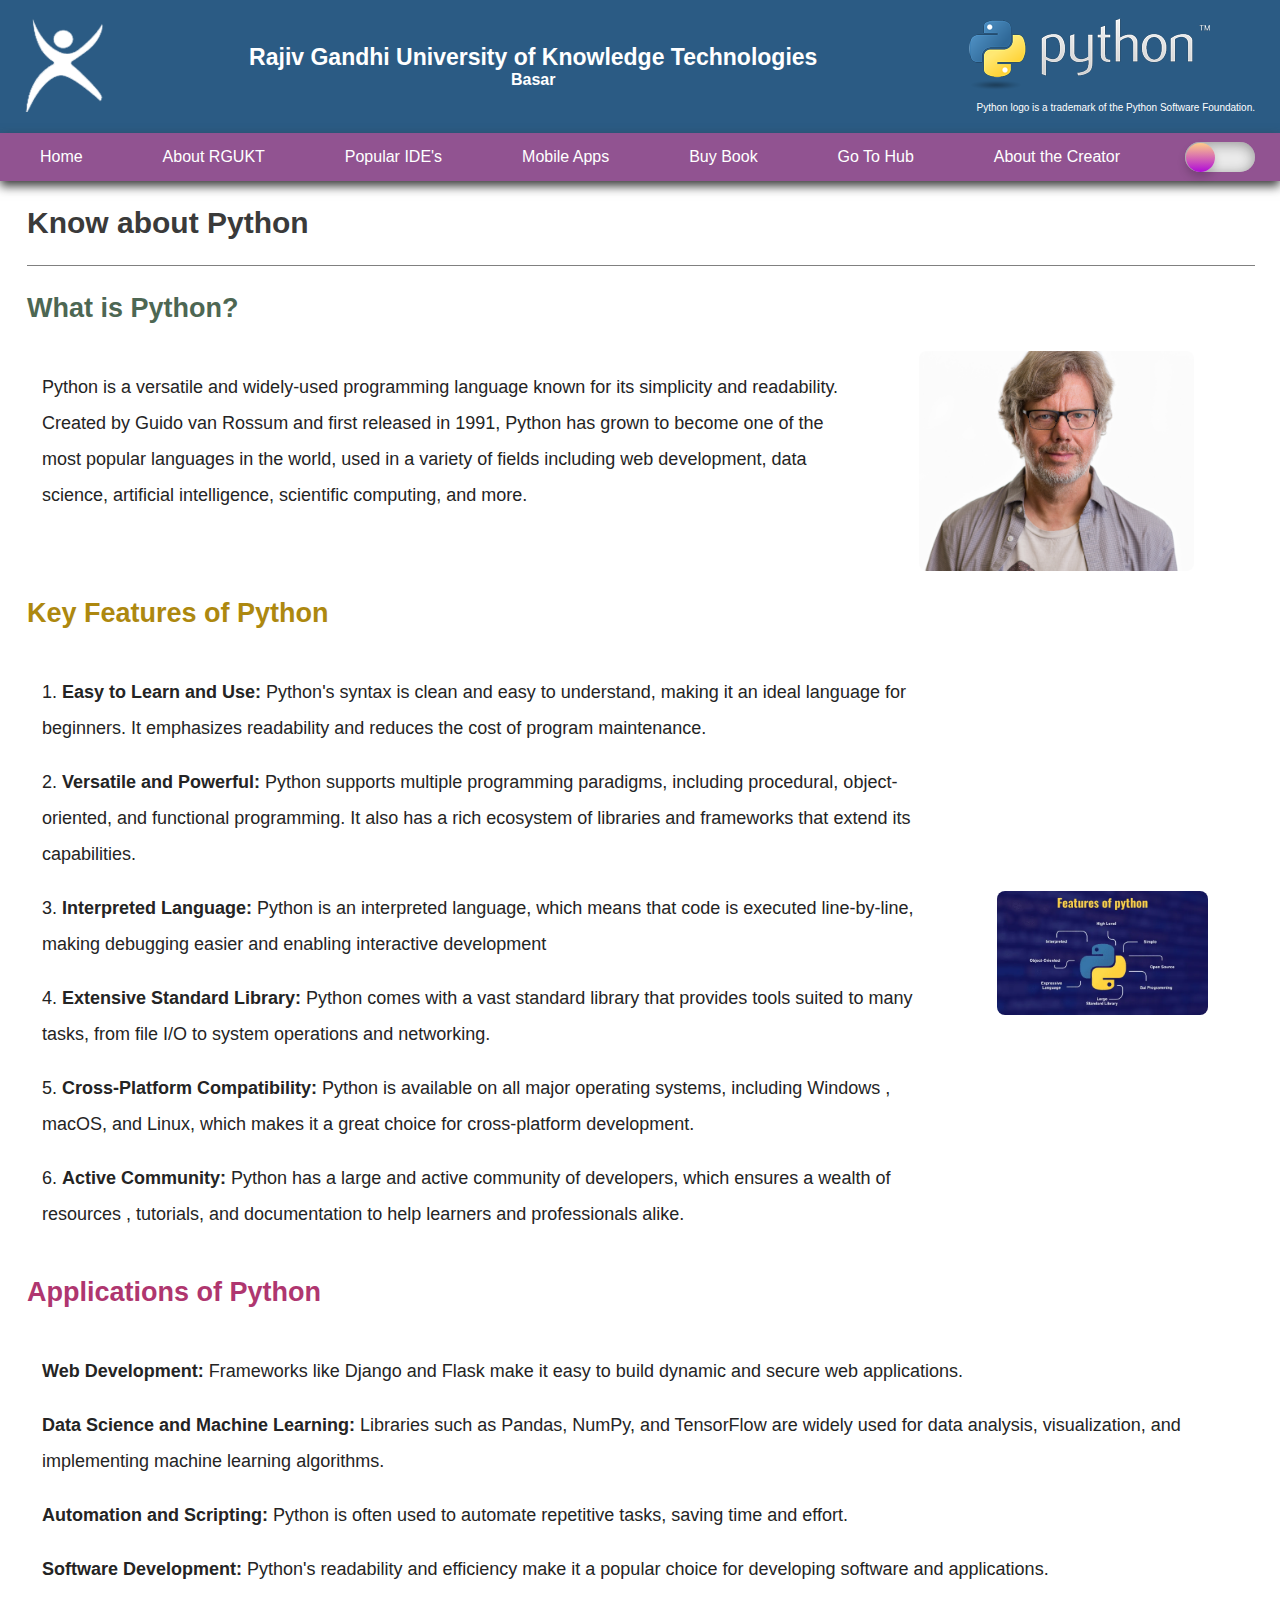
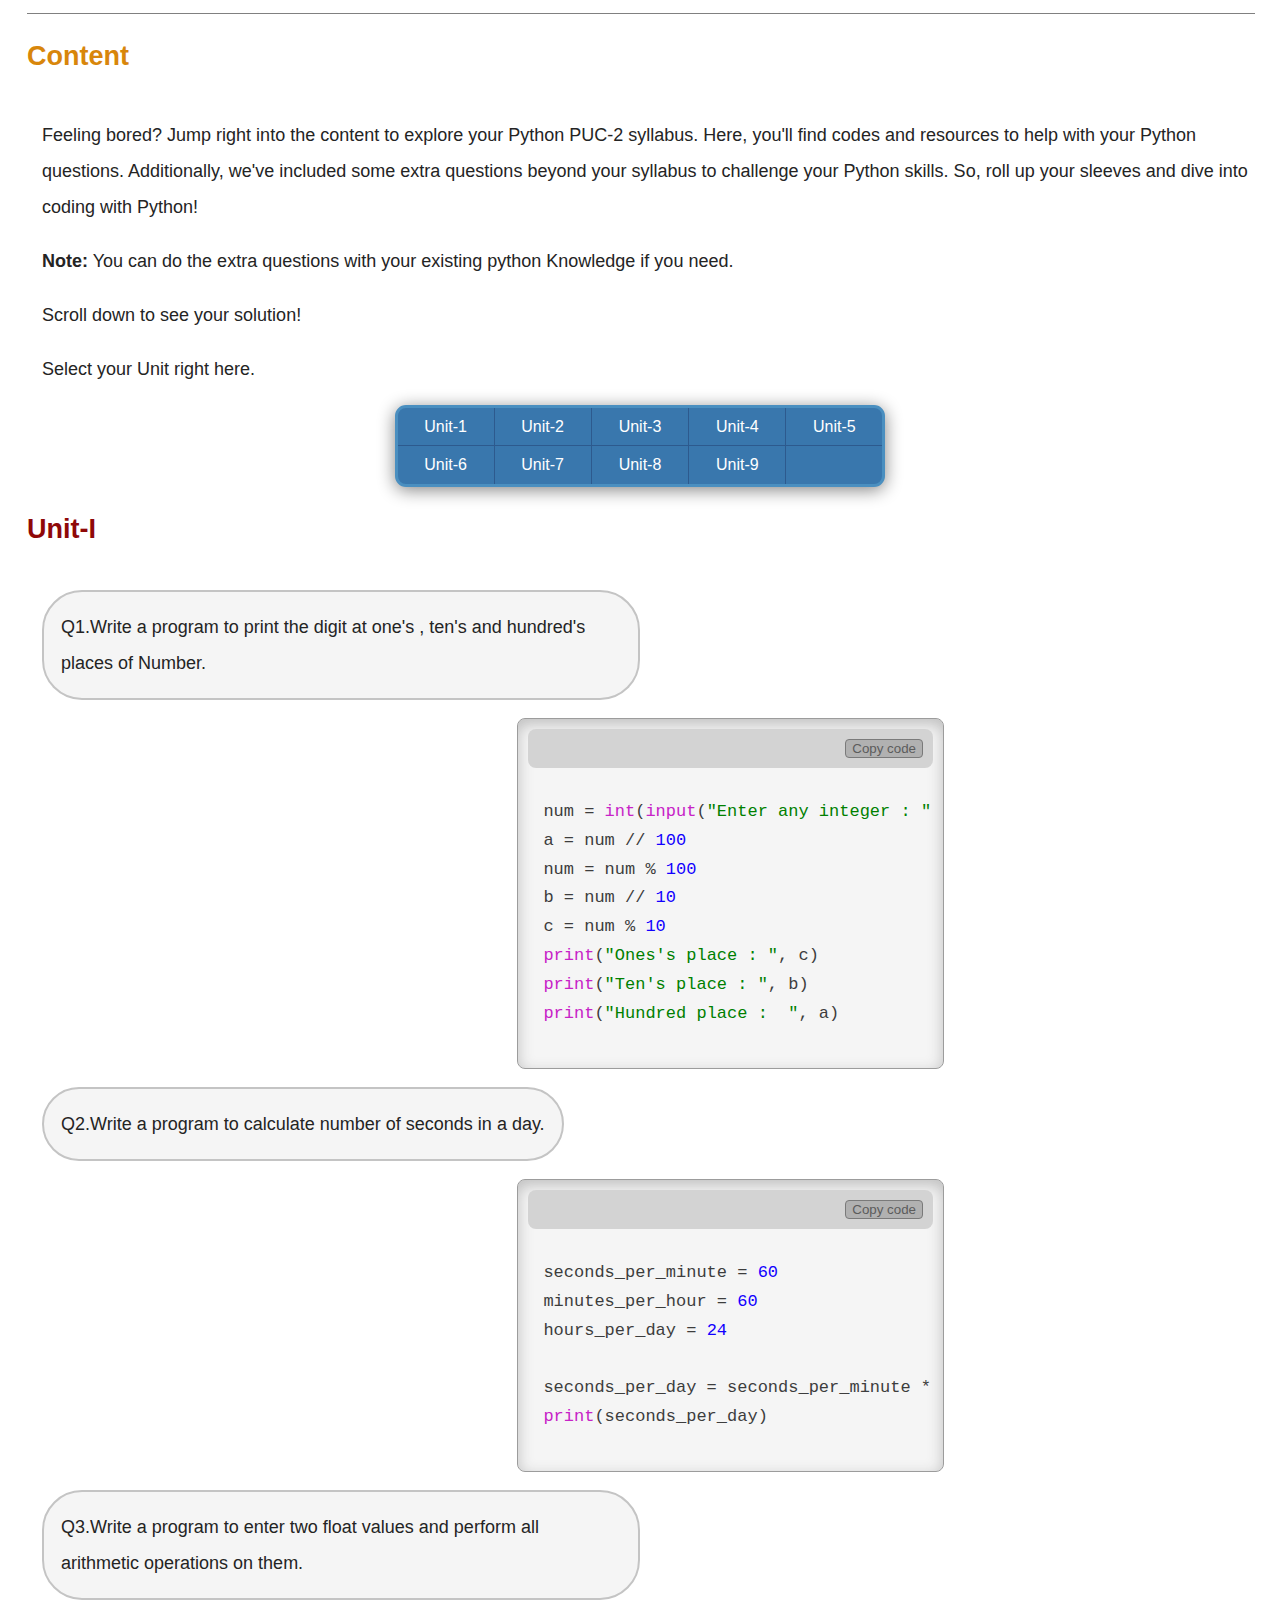
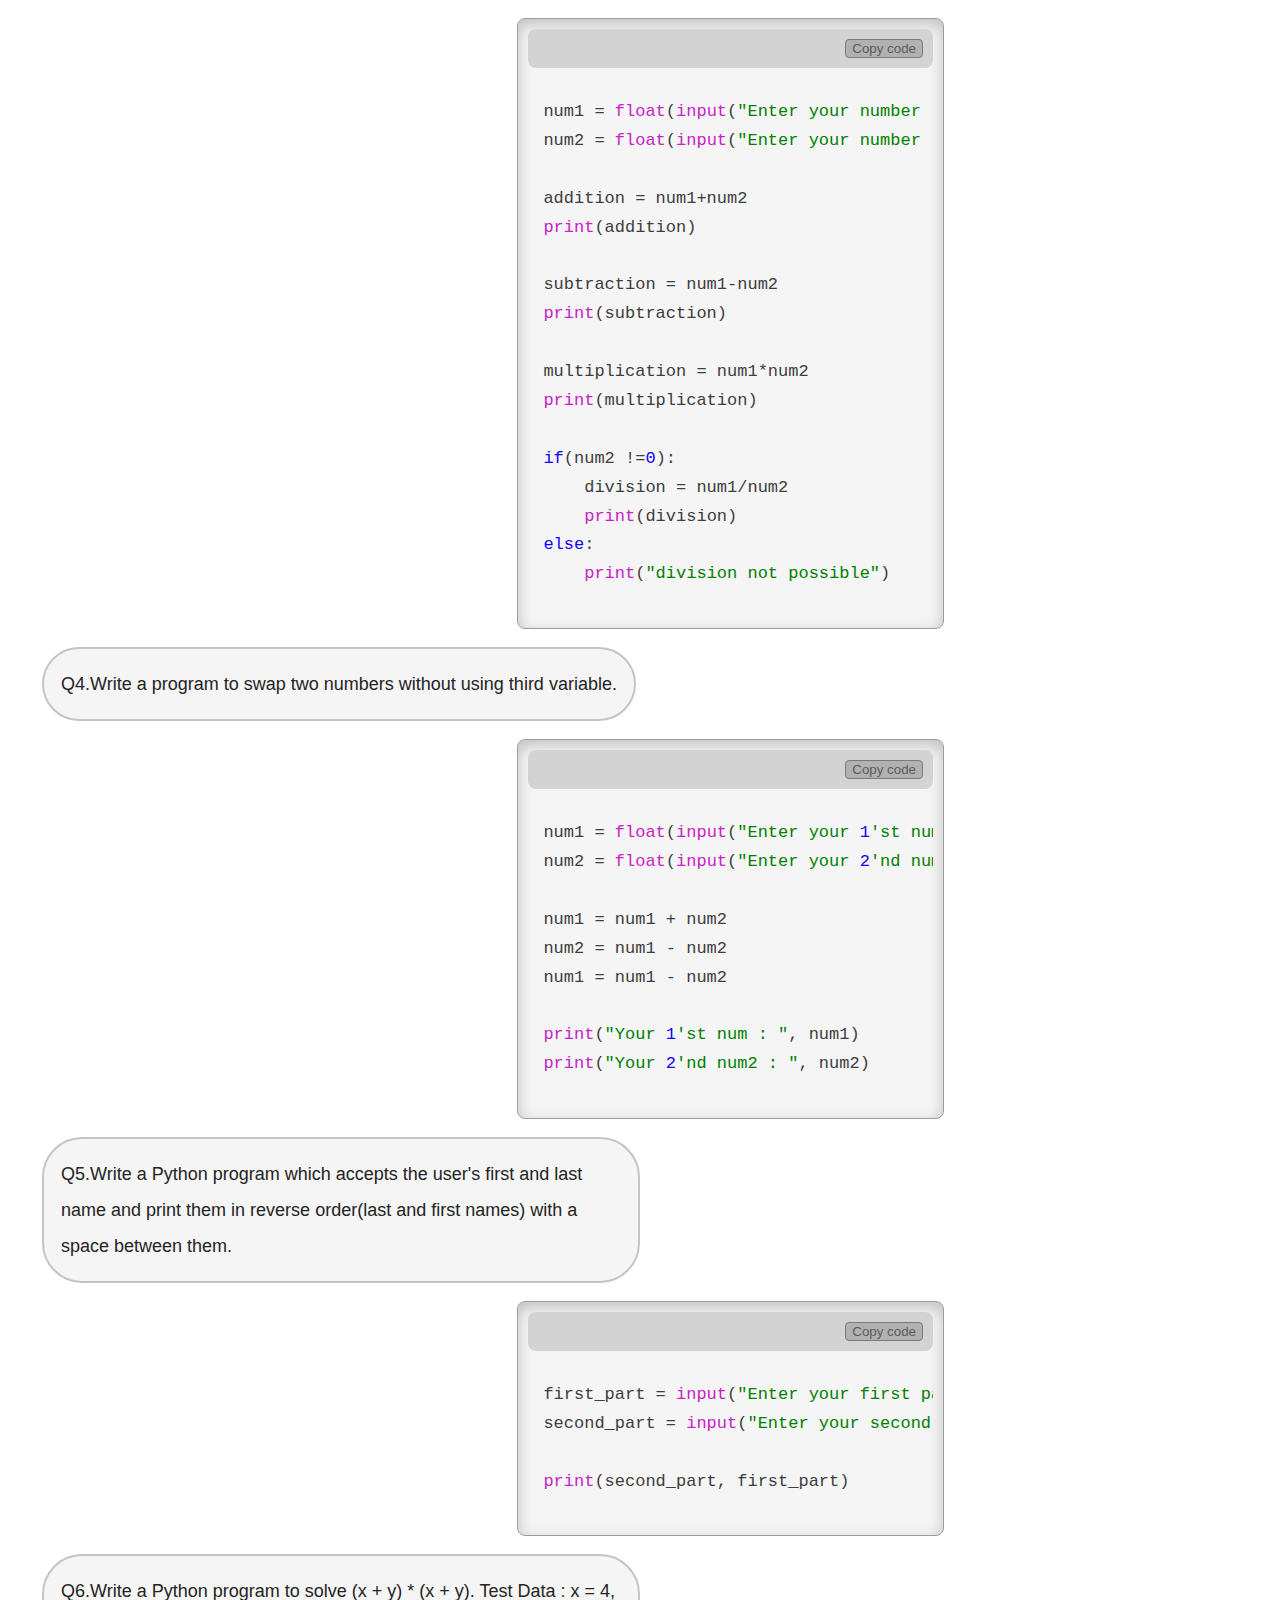
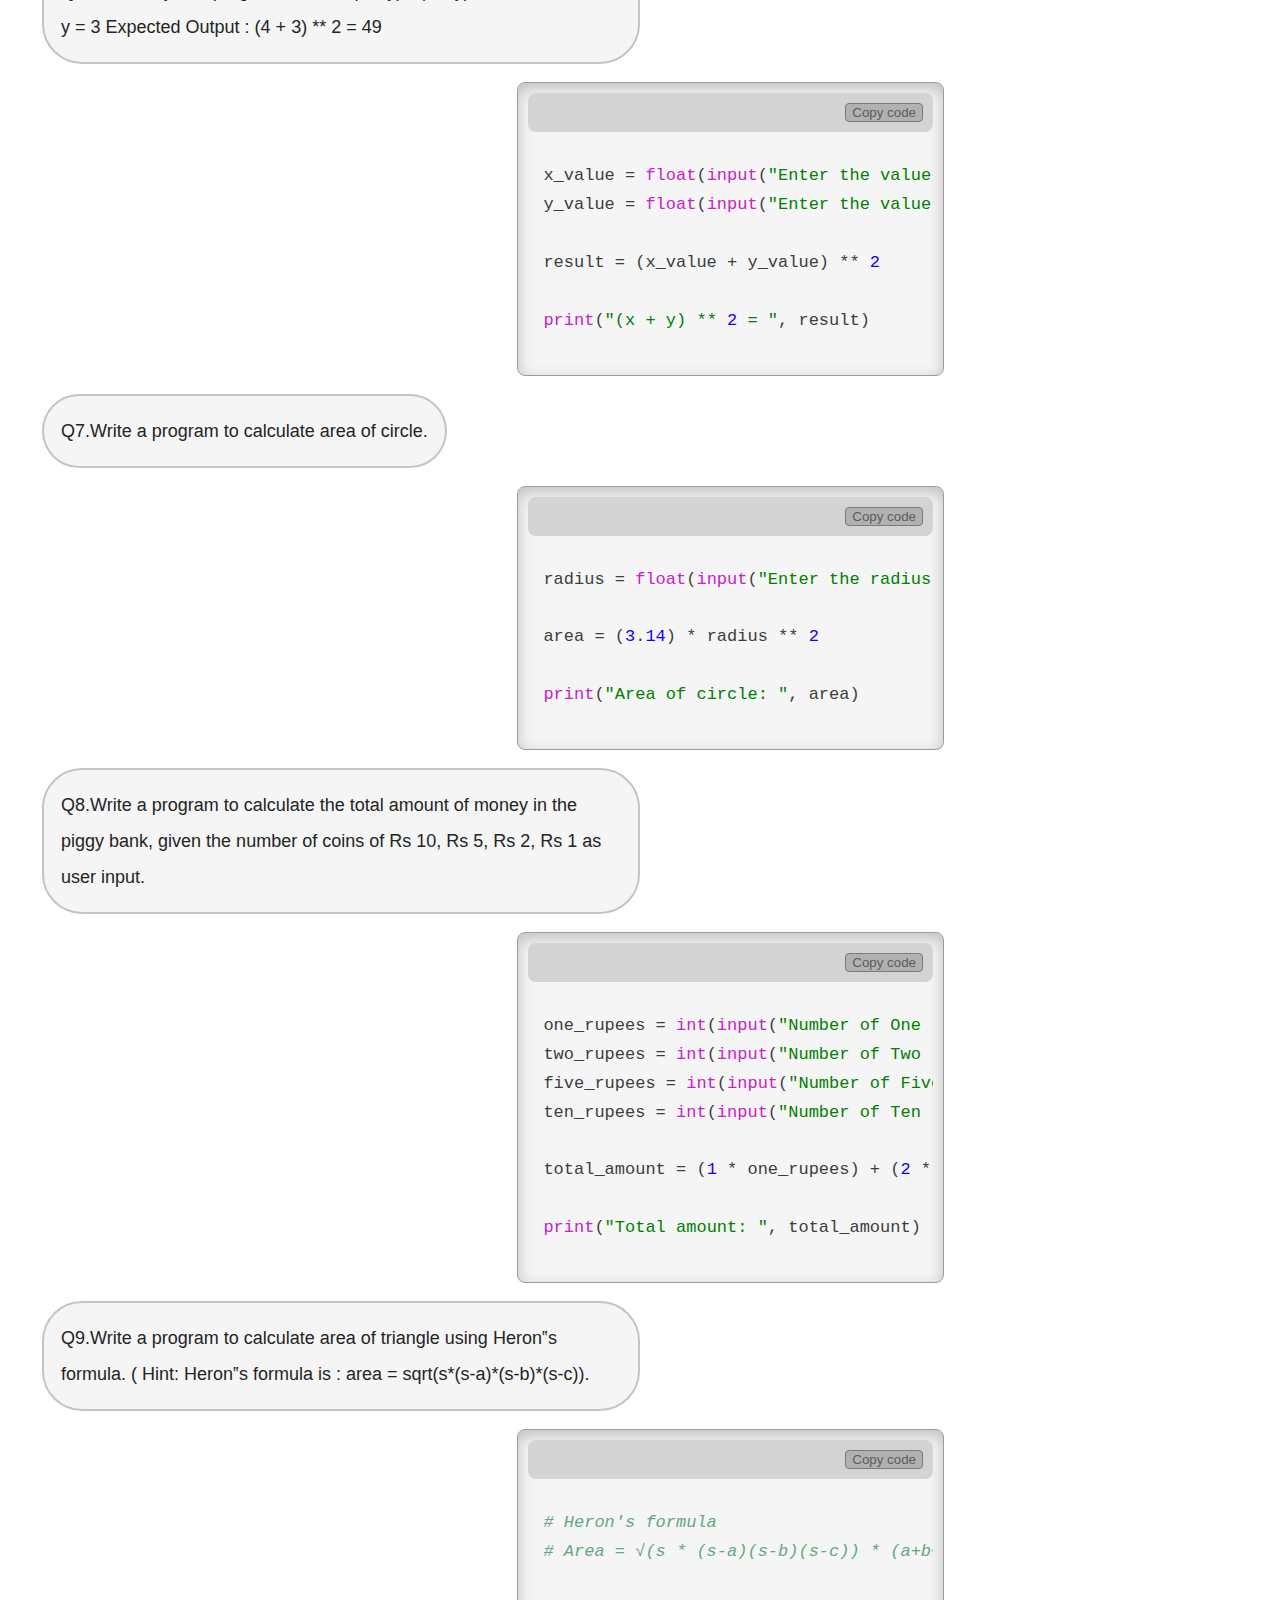
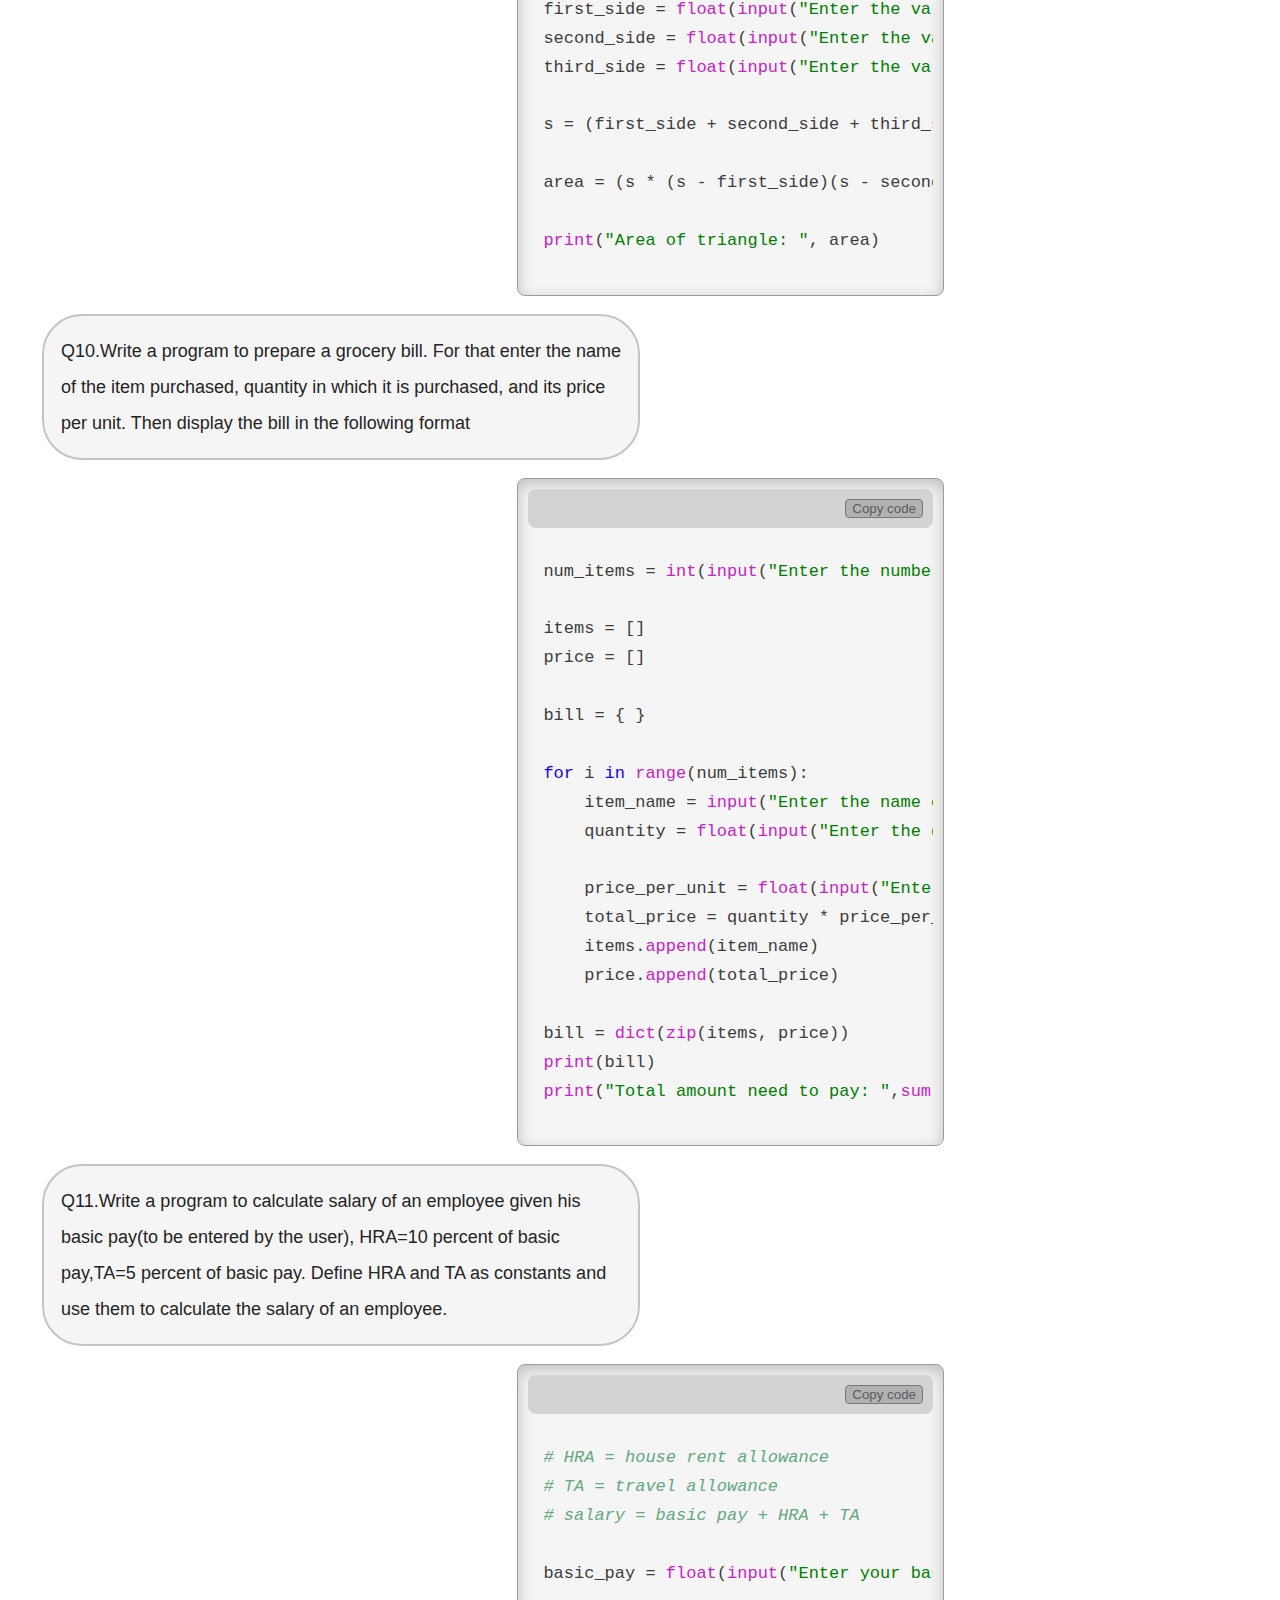
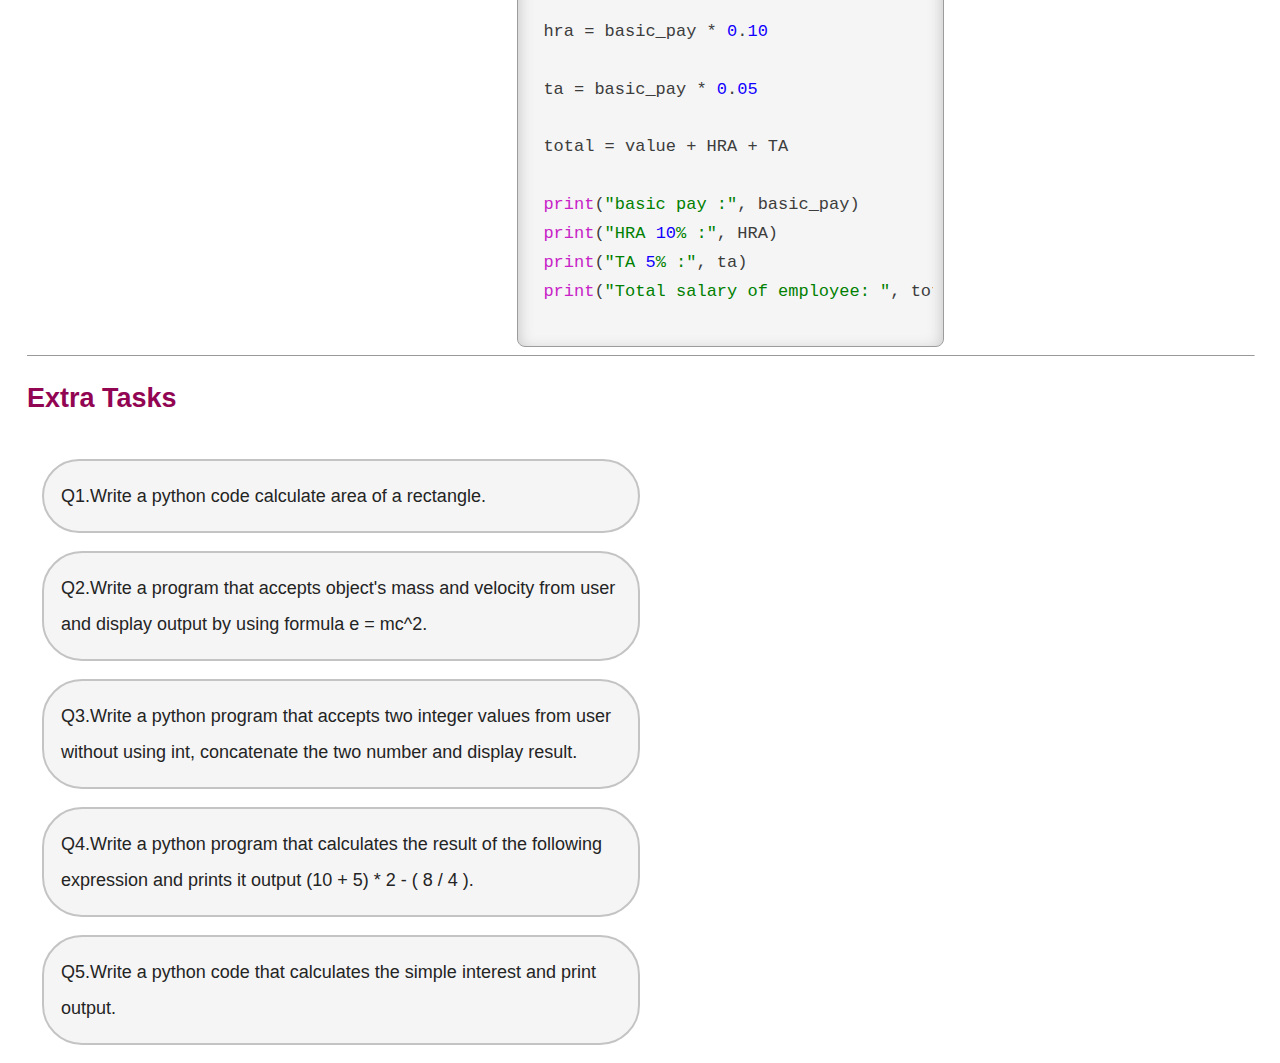
<file: index.html>
<!DOCTYPE html>
<html>
    <head>
        <title>Solution Page | RGUKT BASAR</title>
        <meta charset="UTF-8">
        <meta name="viewport" content="width=device-width, initial-scale=1.0">
        <meta http-equiv="X-UA-Compatible" content="IE=edge">
        <link rel="icon" href="RGUKT_LOGO.png" type="image/png">
        <link rel="stylesheet" href="styles.css">
    </head>
    <body>
        <header>
            <div class="head-line">
                <div class="logo">
                    <a href="https://www.rgukt.ac.in/" target="_blank">
                        <img src="basar.png" alt="RGUKT Logo"/>
                    </a>
                </div>
                <div class="line">
                    <p class="college">Rajiv Gandhi University of Knowledge Technologies</p>
                    <p class="basarname">Basar</p>
                </div>
                <div class="python">
                    <a href="https://www.python.org/" target="_blank">
                        <img src="pythonlogo.png" alt="Python Logo"/>
                    </a>
                    <a class="psf" href="https://www.python.org/psf/trademarks/">
                        <p class="python-attribution">Python logo is a trademark of the Python Software Foundation.</p>
                    </a>
                </div>
            </div>
        </header>
        <nav>
            <ul class="navigation-menu" role="menubar" aria-label="Main Navigation">
                <li><button class="rows"><a href="index.html">Home</a></button></li>
                <li><button class="rows">
                    <a href="https://www.rgukt.ac.in/about-introduction.html">About RGUKT</a></button>
                </li>
                <li>
                    <div class="dropdown">
                        <button class="rows">Popular IDE's</button>
                        <div class="dropdown-content">
                            <a href="https://www.jetbrains.com/pycharm/download/?section=windows" target="_blank">
                                PyCharm
                            </a>
                            <hr class="underline" size="0.5px" color="#bf80bf" >
                            <a  href="https://www.spyder-ide.org/" target="_blank">Spyder</a>
                            <hr class="underline" size="0.5px" color="#bf80bf" >
                            <a href="https://code.visualstudio.com/download" target="_blank">VS Code</a>
                            <hr class="underline" size="0.5px" color="#bf80bf" >
                            <a href="https://www.pydev.org/download.html" target="_blank">PyDev</a>
                            <hr class="underline" size="0.5px" color="#bf80bf" >
                            <a href="https://atom-editor.cc/" target="_blank">Atom</a>
                            <hr class="underline" size="0.5px" color="#bf80bf" >
                            <a href="https://jupyter.org/install" target="_blank">Jupyter Notebook</a>
                        </div>
                    </div>
                </li>
                <li>
                    <div class="dropdown">
                        <button class="rows">Mobile Apps</button>
                        <div class="dropdown-content">
                            <a href="https://play.google.com/store/search?q=pydroid&c=apps" target="_blank">Pydroid3</a>
                            <hr class="underline" size="0.5px" color="#bf80bf" >
                            <a href="https://play.google.com/store/search?q=coding%20python&c=apps" target="_blank">Coding Python</a>
                            <hr class="underline" size="0.5px" color="#bf80bf" >
                            <a href="https://play.google.com/store/search?q=mimo&c=apps" target="_blank">Mimo</a>
                            <hr class="underline" size="0.5px" color="#bf80bf" >
                            <a href="https://play.google.com/store/apps/details?id=org.qpython.qpy3" target="_blank">Qpython</a>
                        </div>
                    </div>
                </li>
                <li>
                    <div class="dropdown">
                        <button class="rows">Buy Book</button>
                        <div class="dropdown-content">
                            <a href="https://www.amazon.in/PYTHON-PROGRAMMING-PROBLEM-SOLVING-APPROACH/dp/0199480176" target="_blank">Python-Reema Thareja</a>
                        </div>
                    </div>
                </li>
                <li><button class="rows"><a href="https://hub.rgukt.ac.in/hub/default/user/login" target="_blank">Go To Hub</a></button></li>
                <li><button class="rows">
                    <a href="Solution_Page_About-Creator.html">About the Creator</a>
                </button></li>
                <li>
                    <input class="theme" type="checkbox" id="darkmode-toggle"/>
                    <label for="darkmode-toggle"></label>
                </li>
            </ul>
        </nav>
        <script src="script.js"></script>
        <section class="content">
            <h2 class="know-about-python">Know about Python</h2>
            <hr width="100%" size="1px" color="grey">
            <h3 class="what-is-py">What is Python&quest;</h3>
            <div class="details">
                <div class="tier">
                    <p class="intro-to-python">
                        Python is a versatile and widely-used programming language known for its simplicity 
                        and readability. Created by Guido van Rossum and first released in 1991, Python has 
                        grown to become one of the most popular languages in the world, used in a variety of
                        fields including web development, data science, artificial intelligence, scientific computing, and more.
                    </p>
                </div>
                <div class="py-creator">
                    <img class="guido-van-rossum" src="guido-headshot-2019.jpg"/>
                </div>
            </div>
            
            <h3 class="features-py">Key Features of Python</h3>
            <div class="details">
                <div class="tier">
                    <p>
                        1. <strong>Easy to Learn and Use:</strong> Python's syntax is clean and easy to understand, making it an 
                        ideal language for beginners. 
                        It emphasizes readability and reduces the cost of program maintenance.
                    </p>
                    <p>
                        2. <strong>Versatile and Powerful:</strong> Python supports multiple programming paradigms, including procedural,
                        object-oriented, and functional programming. 
                        It also has a rich ecosystem of libraries and frameworks that extend its capabilities.
                    </p>
                    <p>
                        3. <strong>Interpreted Language:</strong> Python is an interpreted language, which means that code is executed line-by-line,
                        making debugging easier and enabling interactive development
                    </p>
                    <p>
                        4. <strong>Extensive Standard Library:</strong> Python comes with a vast standard library
                        that provides tools suited to many tasks, from file I/O to system operations and networking.
                    </p>
                    <p>
                        5. <strong>Cross-Platform Compatibility:</strong> Python is available on all major operating systems, including Windows
                        , macOS, and Linux, which makes it a great choice for cross-platform development.
                    </p>
                    <p>
                        6. <strong>Active Community:</strong> Python has a large and active community of developers, which ensures a wealth of resources
                        , tutorials, and documentation to help learners and professionals alike.
                    </p>
                </div>
                <div class="features-py-pic-container">
                    <img class="features-py-pic" src="key.webp"/>
                </div>
            </div>
            <h3 class="applications-of-py">Applications of Python</h3>
            <div class="details">
                <div class="tier">
                    <p>
                        <strong>Web Development:</strong> Frameworks like Django and Flask make it easy to build dynamic and secure web applications.
                    </p>
                    <p>
                        <strong>Data Science and Machine Learning:</strong> Libraries such as Pandas, NumPy, and TensorFlow are widely used for data analysis, visualization, and implementing machine learning algorithms.
                    </p>
                    <p>
                        <strong>Automation and Scripting:</strong> Python is often used to automate repetitive tasks, saving time and effort.
                    </p>
                    <p>
                        <strong>Software Development:</strong> Python's readability and efficiency make it a popular choice for developing software and applications.
                    </p>
                </div>
            </div>
            <hr size="1px" width="100%" color="grey">
            <h3 class="content-p2">Content</h3>
            <div class="details">
                <div class="tier">
                    <p>
                        Feeling bored? Jump right into the content to explore your Python PUC-2 syllabus. Here, 
                        you'll find codes and resources to help with your Python questions. Additionally, we've included some extra questions beyond your syllabus to challenge 
                        your Python skills. So, roll up your sleeves and dive into coding with Python!
                    </p>
                    <p>
                        <strong>Note:</strong> You can do the extra questions with your existing python Knowledge if you need.
                    </p>
                    <p>
                        Scroll down to see your solution!
                    </p>
                    <p>
                        Select your Unit right here.
                    </p>
                </div>
            </div>
            <div>
                <div class="units-table">
                    <table>
                        <tr>
                            <td class="upper-unit-first-end"><a href="Solution_Page_Unit-1.html">Unit-1</a></td>
                            <td class="upper-unit"><a href="Solution_Page_Unit-2.html">Unit-2</a></td>
                            <td class="upper-unit"><a href="Solution_Page_Unit-3.html">Unit-3</a></td>
                            <td class="upper-unit"><a href="Solution_Page_Unit-4.html">Unit-4</a></td>
                            <td class="upper-unit-last-end"><a href="Solution_Page_Unit-5.html">Unit-5</a></td>
                        </tr>
                        <tr>
                            <td class="bottom-unit-first-end"><a href="Solution_Page_Unit-6.html">Unit-6</a></td>
                            <td class="bottom-unit"><a href="Solution_Page_Unit-7.html">Unit-7</a></td>
                            <td class="bottom-unit"><a href="Solution_Page_Unit-8.html">Unit-8</a></td>
                            <td class="bottom-unit"><a href="Solution_Page_Unit-9.html">Unit-9</a></td>
                            <td class="bottom-unit-last-end"></td>
                        </tr>
                    </table>
                </div>
            </div>
            <h3 class="p2-units">Unit-I</h3>
            <div class="details">
              <div class="tier">
                <div class="question-container">
                    <p class="questions">Q1.Write a program to print the digit at one&apos;s , ten&apos;s and hundred&apos;s places of Number.</p>
                </div>
              </div>
            </div>
            <div class="code-container">
                <div class="copy-code-container">
                    <div class="copy-button-python">
                        <button class="copy-button" onclick="copyCode(this)">Copy code</button>
                    </div>
                </div>
                <pre class="python-code" id="code-block">
num = int(input("Enter any integer : "))
a = num // 100
num = num % 100
b = num // 10
c = num % 10
print("Ones's place : ", c)
print("Ten's place : ", b)
print("Hundred place :  ", a)
                </pre>
            </div>
            <div class="details">
                <div class="tier">
                    <div class="question-container">
                        <p class="questions">Q2.Write a program to calculate number of seconds in a day.</p>
                    </div>
                </div>
              </div>
              <div class="code-container">
                  <div class="copy-code-container">
                      <div class="copy-button-python">
                          <button class="copy-button" onclick="copyCode(this)">Copy code</button>
                      </div>
                  </div>
                  <pre class="python-code">
seconds_per_minute = 60
minutes_per_hour = 60
hours_per_day = 24

seconds_per_day = seconds_per_minute * minutes_per_hour * hours_per_day
print(seconds_per_day)
                  </pre>
            </div>
            <div class="details">
                <div class="tier">
                    <div class="question-container">
                        <p class="questions">Q3.Write a program to enter two float values and perform all arithmetic operations on
                            them.</p>
                    </div>
                </div>
              </div>
              <div class="code-container">
                  <div class="copy-code-container">
                      <div class="copy-button-python">
                          <button class="copy-button" onclick="copyCode(this)">Copy code</button>
                      </div>
                  </div>
                  <pre class="python-code">
num1 = float(input("Enter your number : "))
num2 = float(input("Enter your number : "))

addition = num1+num2
print(addition)

subtraction = num1-num2
print(subtraction)

multiplication = num1*num2
print(multiplication)

if(num2 !=0):
    division = num1/num2
    print(division)
else:
    print("division not possible")
                  </pre>
            </div>
            <div class="details">
                <div class="tier">
                    <div class="question-container">
                        <p class="questions">Q4.Write a program to swap two numbers without using third variable.</p>
                    </div>
                </div>
              </div>
              <div class="code-container">
                  <div class="copy-code-container">
                      <div class="copy-button-python">
                          <button class="copy-button" onclick="copyCode(this)">Copy code</button>
                      </div>
                  </div>
                  <pre class="python-code">
num1 = float(input("Enter your 1'st number :"))
num2 = float(input("Enter your 2'nd number :"))

num1 = num1 + num2
num2 = num1 - num2
num1 = num1 - num2

print("Your 1'st num : ", num1)
print("Your 2'nd num2 : ", num2)
                  </pre>
            </div>
            <div class="details">
                <div class="tier">
                    <div class="question-container">
                        <p class="questions">Q5.Write a Python program which accepts the user's first and last name and print them
                            in reverse order(last and first names) with a space between them.</p>
                    </div>
                </div>
              </div>
              <div class="code-container">
                  <div class="copy-code-container">
                      <div class="copy-button-python">
                          <button class="copy-button" onclick="copyCode(this)">Copy code</button>
                      </div>
                  </div>
                  <pre class="python-code">
first_part = input("Enter your first part of name: ")
second_part = input("Enter your second part of name: ")

print(second_part, first_part)
                  </pre>
            </div>
            <div class="details">
                <div class="tier">
                    <div class="question-container">
                        <p class="questions">Q6.Write a Python program to solve (x + y) * (x + y).
                            Test Data : x = 4, y = 3
                            Expected Output : (4 + 3) ** 2 = 49</p>
                    </div>
                </div>
              </div>
              <div class="code-container">
                  <div class="copy-code-container">
                      <div class="copy-button-python">
                          <button class="copy-button" onclick="copyCode(this)">Copy code</button>
                      </div>
                  </div>
                  <pre class="python-code">
x_value = float(input("Enter the value of X: "))
y_value = float(input("Enter the value of Y: "))

result = (x_value + y_value) ** 2

print("(x + y) ** 2 = ", result)
                  </pre>
            </div>
            <div class="details">
                <div class="tier">
                    <div class="question-container">
                        <p class="questions">Q7.Write a program to calculate area of circle.</p>
                    </div>
                </div>
              </div>
              <div class="code-container">
                  <div class="copy-code-container">
                      <div class="copy-button-python">
                          <button class="copy-button" onclick="copyCode(this)">Copy code</button>
                      </div>
                  </div>
                  <pre class="python-code">
radius = float(input("Enter the radius of circle"))

area = (3.14) * radius ** 2

print("Area of circle: ", area)
                  </pre>
            </div>
            <div class="details">
                <div class="tier">
                    <div class="question-container">
                        <p class="questions">Q8.Write a program to calculate the total amount of money in the piggy bank, given the
                            number of coins of Rs 10, Rs 5, Rs 2, Rs 1 as user input.</p>
                    </div>
                </div>
              </div>
              <div class="code-container">
                  <div class="copy-code-container">
                      <div class="copy-button-python">
                          <button class="copy-button" onclick="copyCode(this)">Copy code</button>
                      </div>
                  </div>
                  <pre class="python-code">
one_rupees = int(input("Number of One rupee coins: "))
two_rupees = int(input("Number of Two rupee coins: "))
five_rupees = int(input("Number of Five rupee coins: "))
ten_rupees = int(input("Number of Ten rupee coins or notes: "))

total_amount = (1 * one_rupees) + (2 * two_rupees) + (5 * five_rupees) + (10 * ten_rupees)

print("Total amount: ", total_amount)
                  </pre>
            </div>
            <div class="details">
                <div class="tier">
                    <div class="question-container">
                        <p class="questions">Q9.Write a program to calculate area of triangle using Heron‟s formula. ( Hint: Heron‟s
                            formula is : area = sqrt(s*(s-a)*(s-b)*(s-c)).</p>
                    </div>
                </div>
              </div>
              <div class="code-container">
                  <div class="copy-code-container">
                      <div class="copy-button-python">
                          <button class="copy-button" onclick="copyCode(this)">Copy code</button>
                      </div>
                  </div>
                  <pre class="python-code">
# Heron's formula
# Area = &Sqrt;(s * (s-a)(s-b)(s-c)) * (a+b+c)/2

first_side = float(input("Enter the value of first side:" ))
second_side = float(input("Enter the value of second side: "))
third_side = float(input("Enter the value of third side: "))

s = (first_side + second_side + third_side) / 2

area = (s * (s - first_side)(s - second_side)(s - third_side)) ** 0.5

print("Area of triangle: ", area)
                  </pre>
            </div>
            <div class="details">
                <div class="tier">
                    <div class="question-container">
                        <p class="questions">Q10.Write a program to prepare a grocery bill. For that enter the name of the item
                            purchased, quantity in which it is purchased, and its price per unit. Then display the
                            bill in the following format</p>
                    </div>
                </div>
              </div>
              <div class="code-container">
                  <div class="copy-code-container">
                      <div class="copy-button-python">
                          <button class="copy-button" onclick="copyCode(this)">Copy code</button>
                      </div>
                  </div>
                  <pre class="python-code">
num_items = int(input("Enter the number of items purchased: "))

items = []
price = []

bill = { }

for i in range(num_items):
    item_name = input("Enter the name of the item: ")
    quantity = float(input("Enter the quantity of item purchased kg/ltr: "))

    price_per_unit = float(input("Enter the price per unit of kg/ltr : "))
    total_price = quantity * price_per_unit
    items.append(item_name)
    price.append(total_price)

bill = dict(zip(items, price))
print(bill)
print("Total amount need to pay: ",sum(price))
                  </pre>
            </div>
            <div class="details">
                <div class="tier">
                    <div class="question-container">
                        <p class="questions">Q11.Write a program to calculate salary of an employee given his basic pay(to be entered
                            by the user), HRA=10 percent of basic pay,TA=5 percent of basic pay. Define HRA
                            and TA as constants and use them to calculate the salary of an employee.</p>
                    </div>
                </div>
              </div>
              <div class="code-container">
                  <div class="copy-code-container">
                      <div class="copy-button-python">
                          <button class="copy-button" onclick="copyCode(this)">Copy code</button>
                      </div>
                  </div>
                  <pre id="code-block">
# HRA = house rent allowance
# TA = travel allowance 
# salary = basic pay + HRA + TA

basic_pay = float(input("Enter your basic pay: "))

hra = basic_pay * 0.10

ta = basic_pay * 0.05

total = value + HRA + TA 

print("basic pay :", basic_pay)
print("HRA 10% :", HRA)
print("TA 5% :", ta)
print("Total salary of employee: ", total)
                  </pre>
            </div>
            <hr size="1px" width="100%">
            <div class="practice-questions">
                <h3 class="tasks">Extra Tasks</h3>
            </div>
            <div class="details">
                <div class="tier">
                    <div class="question-container">
                        <p class="questions">Q1.Write a python code calculate area of a rectangle.</p>
                        <p class="questions">Q2.Write a program that accepts object's mass and velocity from user and display output by using formula e = mc^2.</p>
                        <p class="questions">Q3.Write a python program that accepts two integer values from user without using int, concatenate the two number and display result.</p>
                        <p class="questions">Q4.Write a python program that calculates the result of the following expression and prints it output (10 + 5) * 2 - ( 8 / 4 ). </p>
                        <p class="questions">Q5.Write a python code that calculates the simple interest and print output.</p>
                    </div>
                </div>
              </div>
        </section>
        <button class="scroll-up-button" onclick="topFunction()" id="myBtn" title="Go to top">
            <div class="top-emoji">&#8682;</div>
            Top<br>
        </button>
    </body>
</html>
</file>
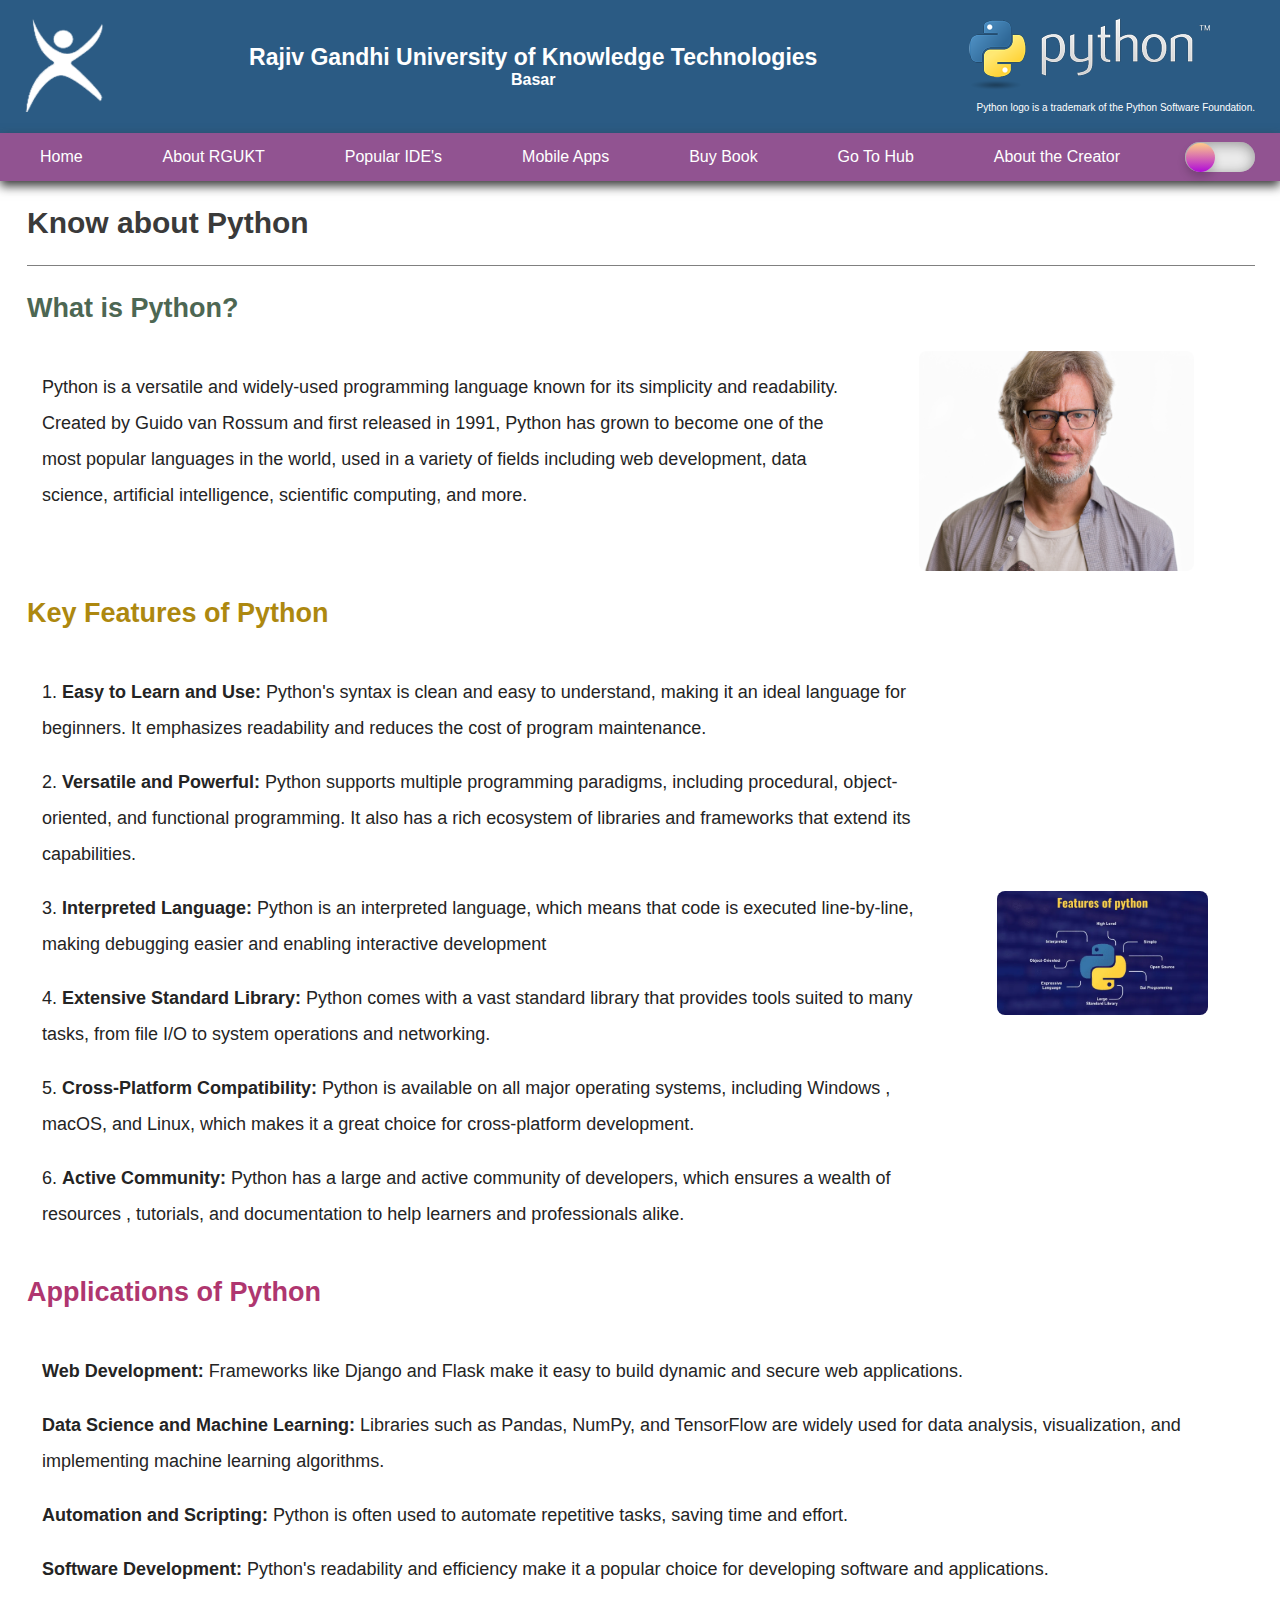
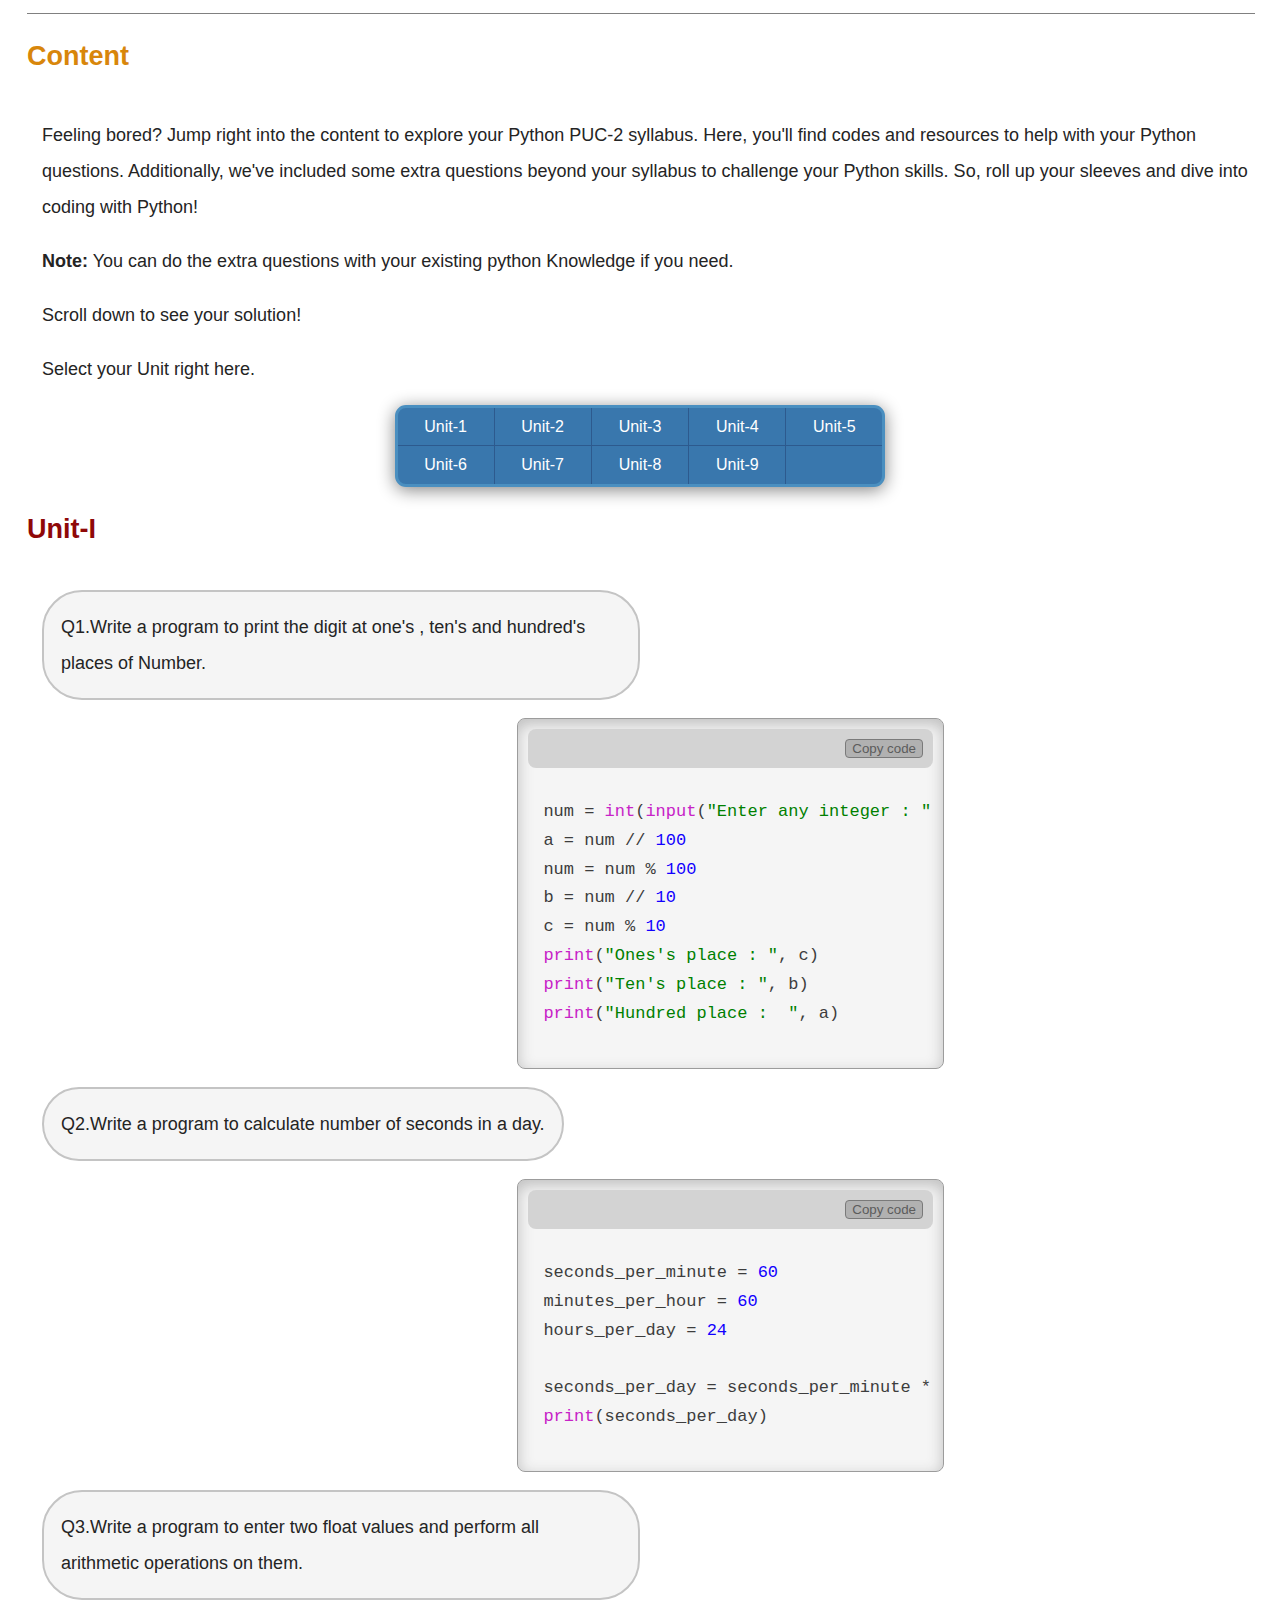
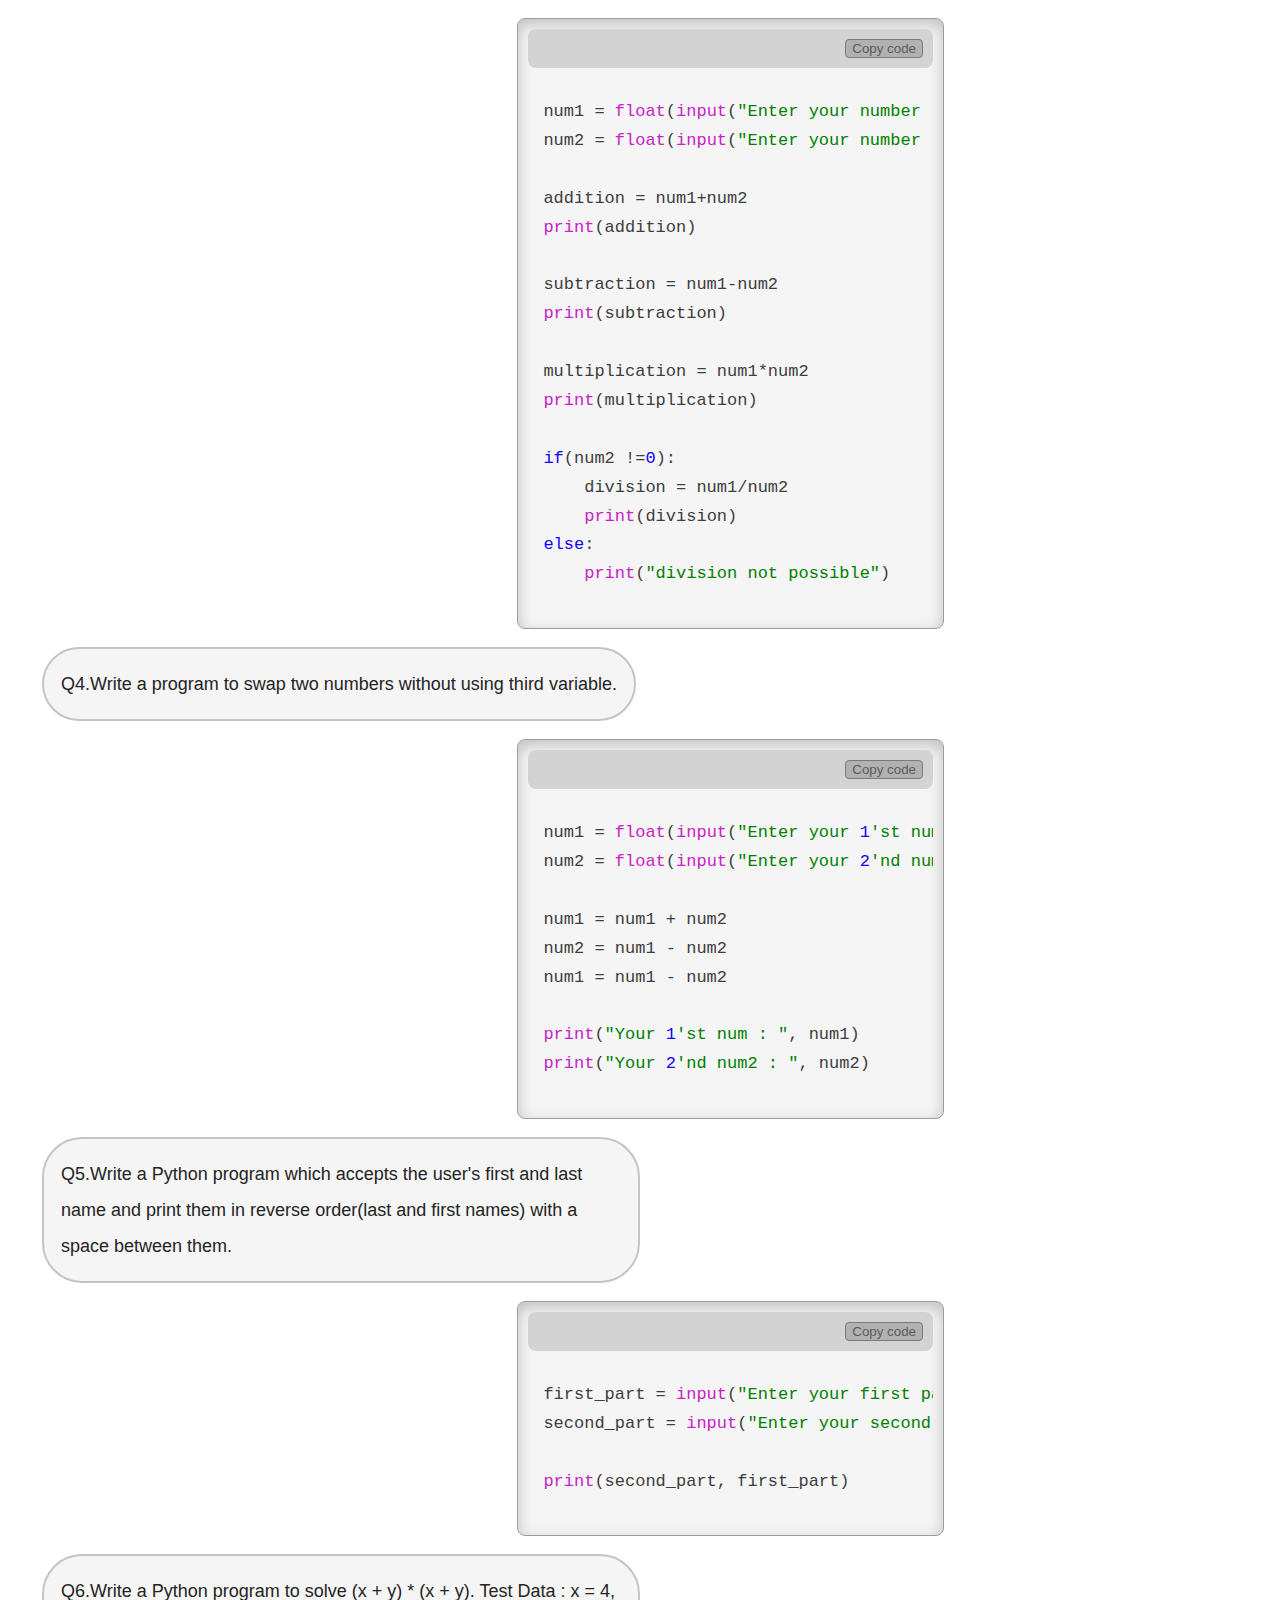
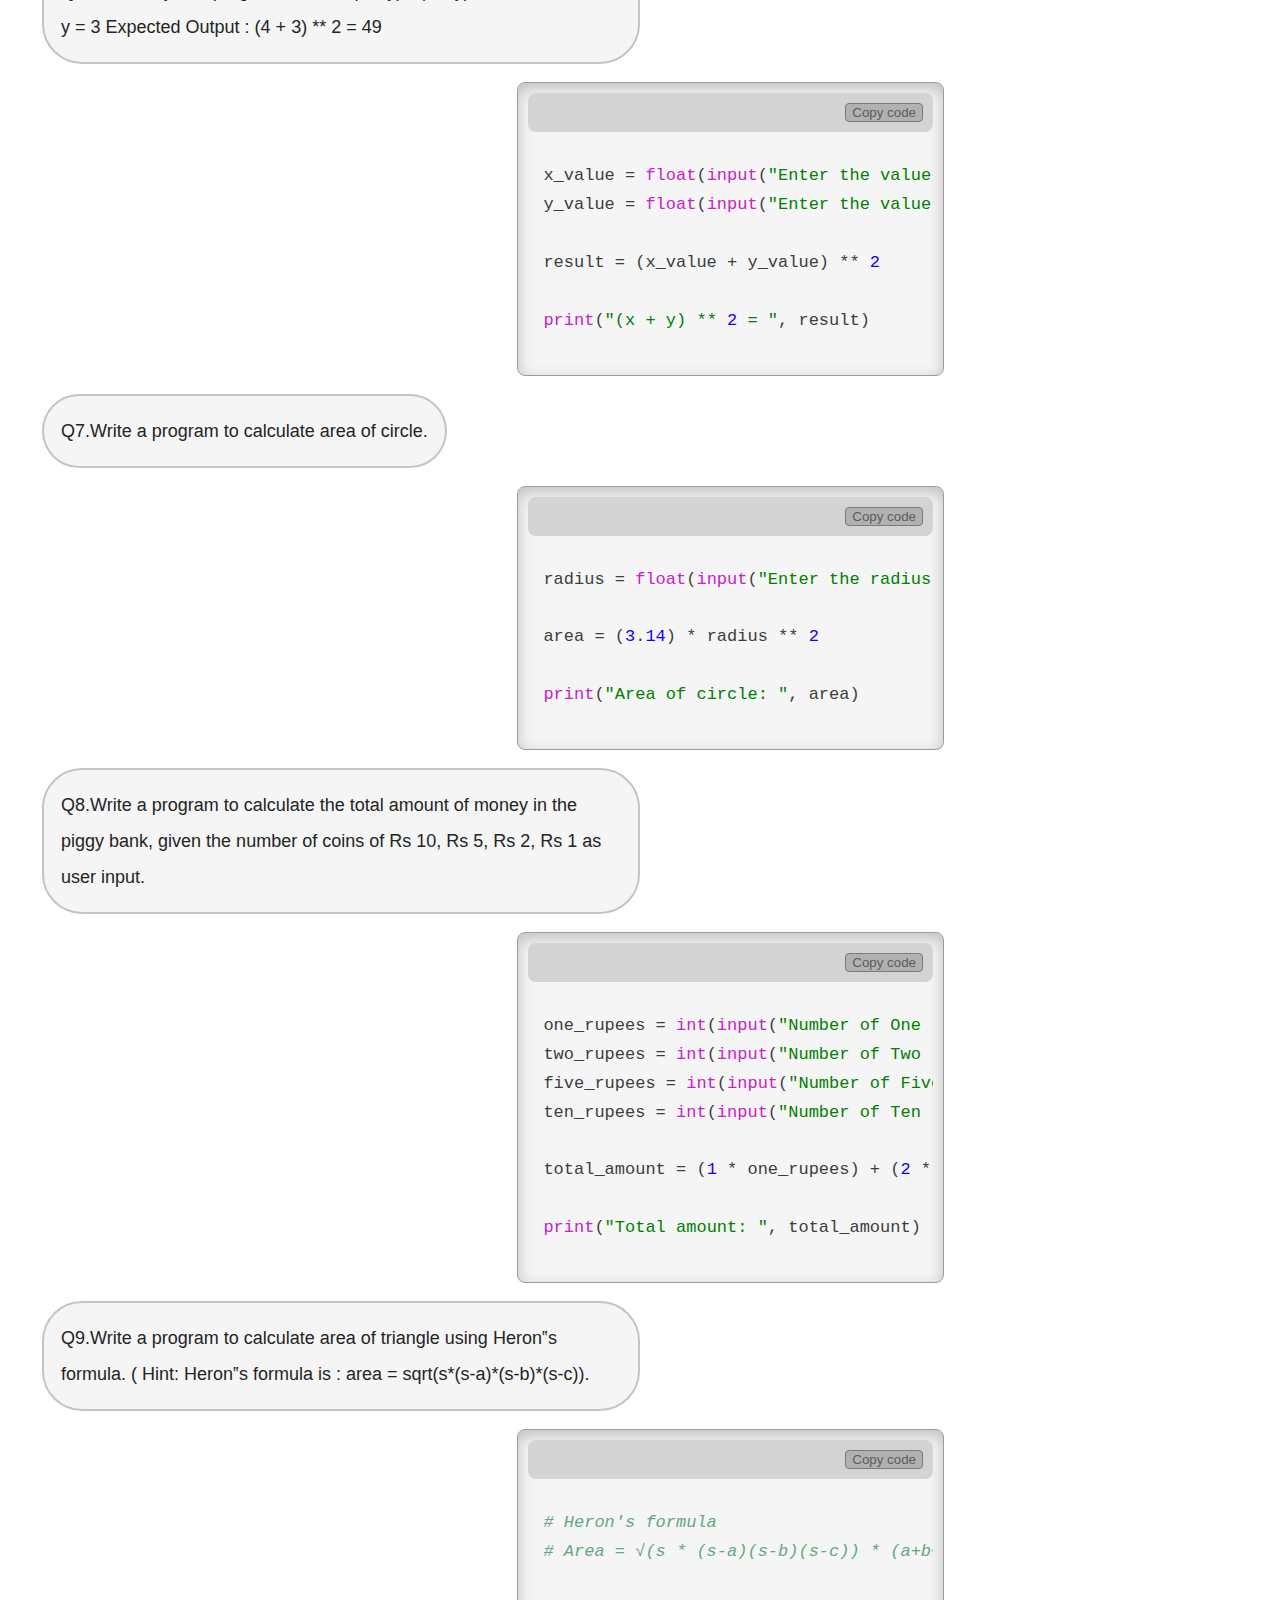
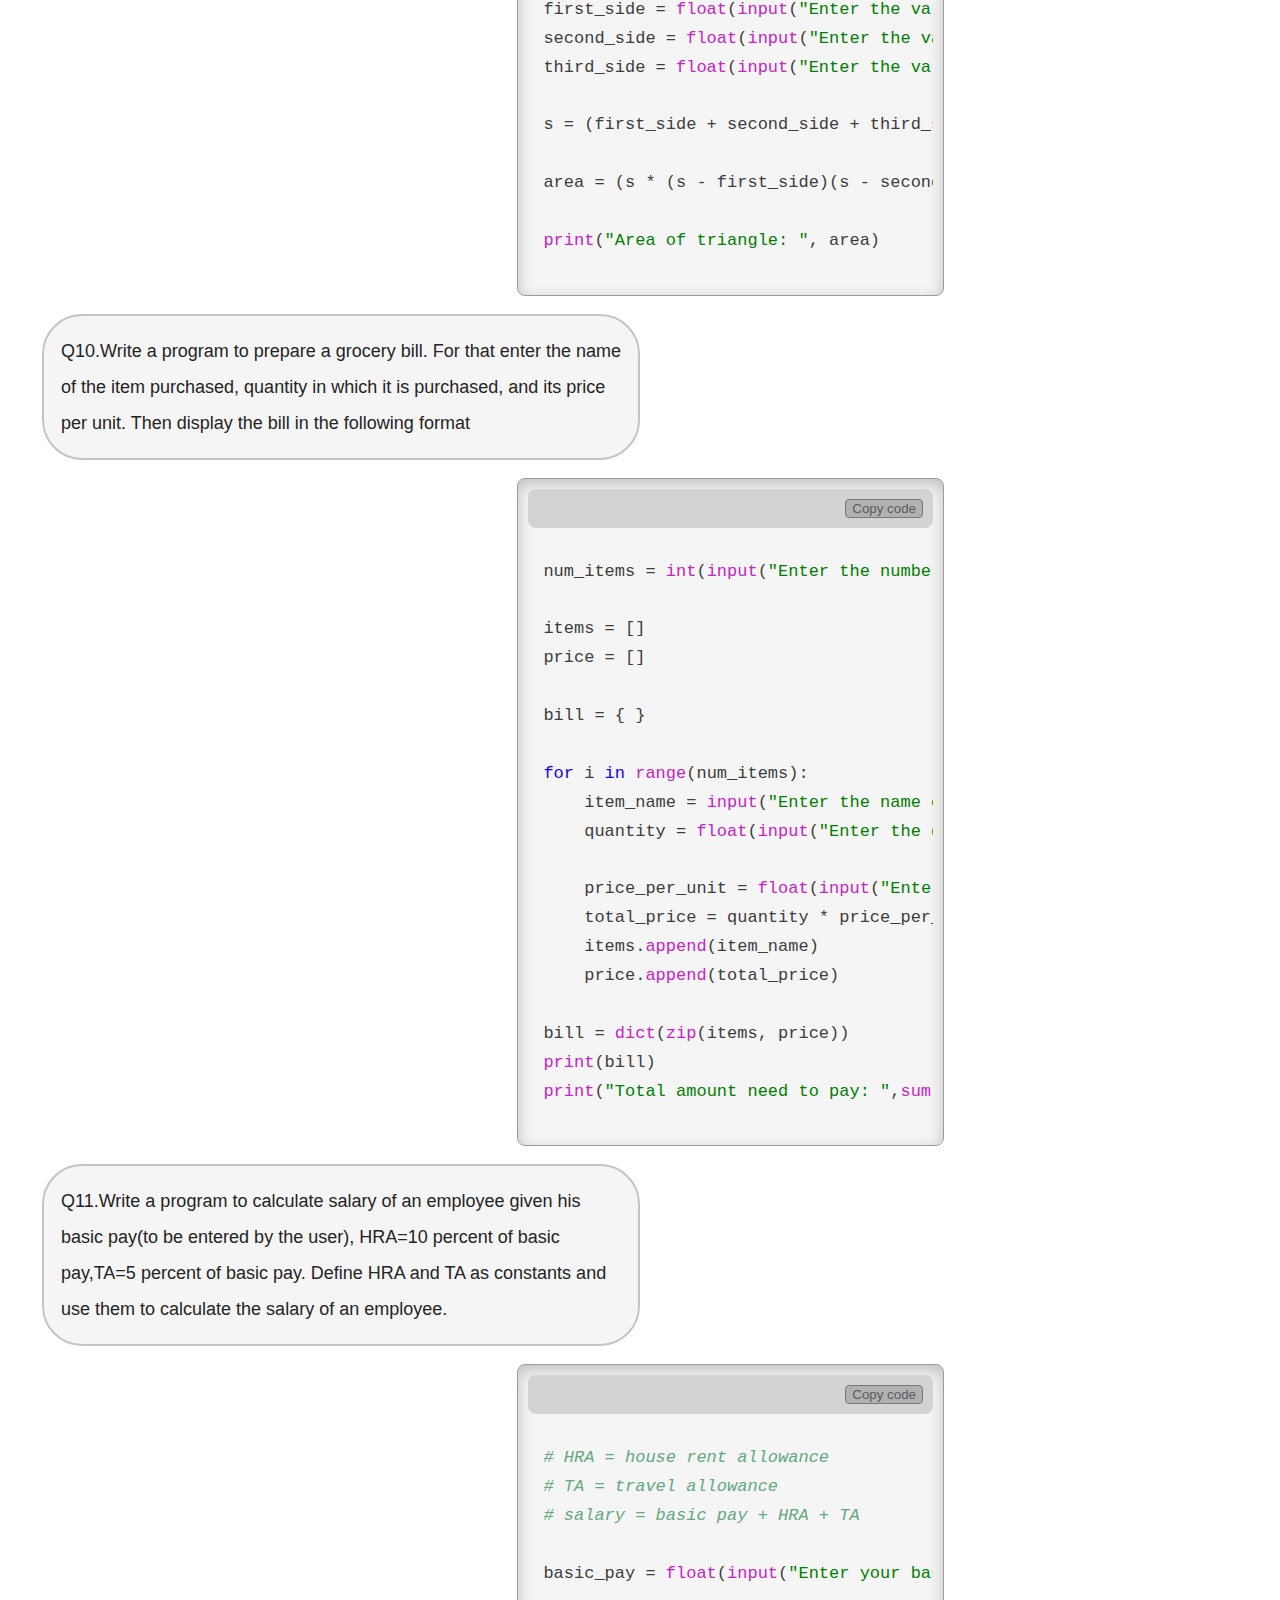
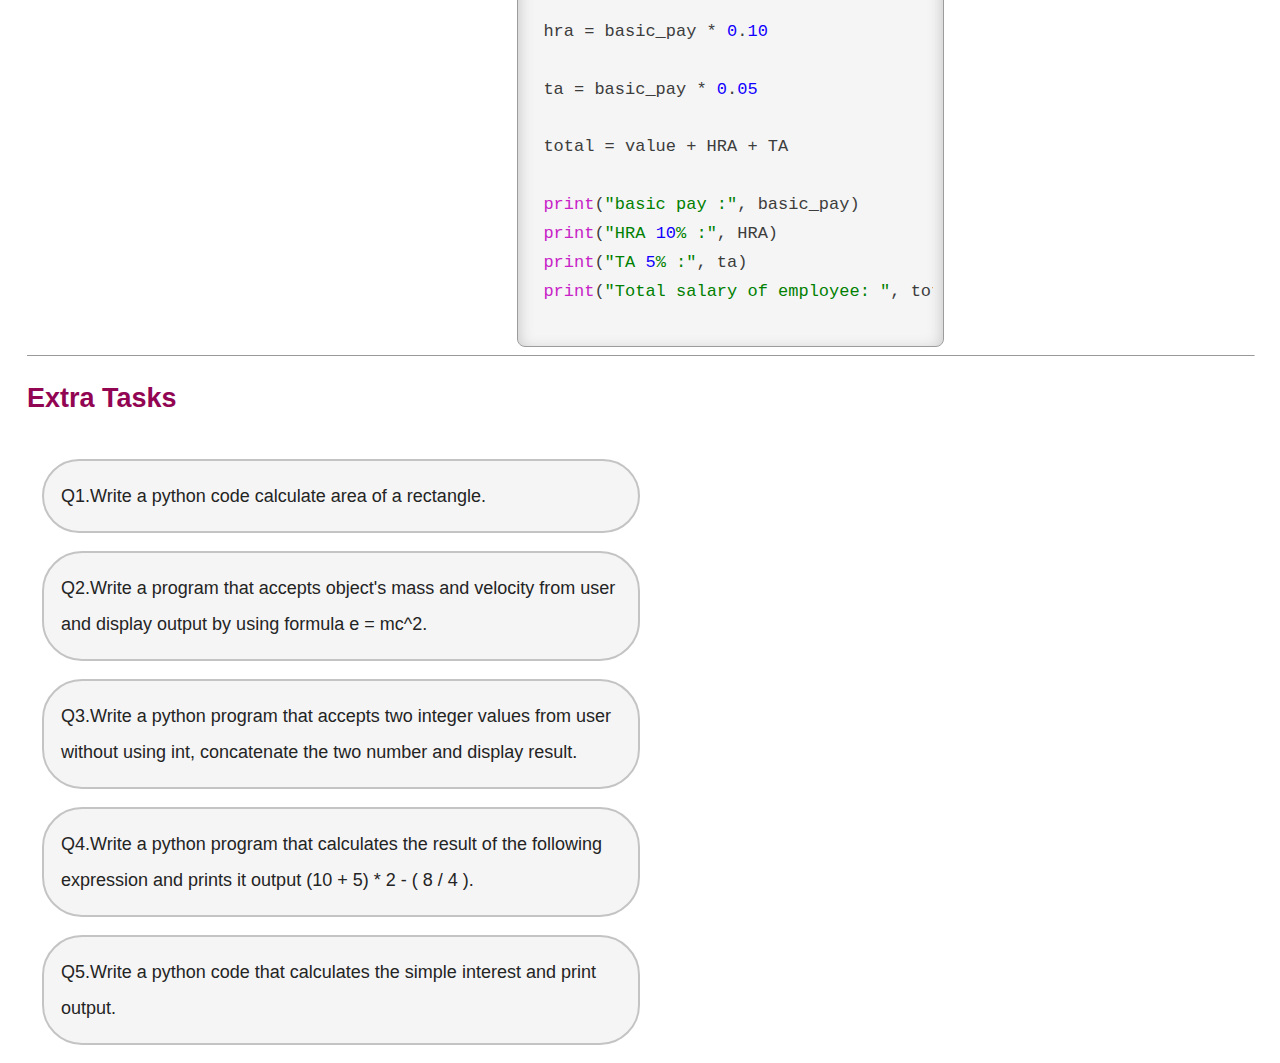
<file: index.html.html>
<!DOCTYPE html>
<html>
    <head>
        <title>Solution Page | RGUKT BASAR</title>
        <meta charset="UTF-8">
        <meta name="viewport" content="width=device-width, initial-scale=1.0">
        <meta http-equiv="X-UA-Compatible" content="IE=edge">
        <link rel="icon" href="RGUKT_LOGO.png" type="image/png">
        <link rel="stylesheet" href="styles.css">
    </head>
    <body>
        <header>
            <div class="head-line">
                <div class="logo">
                    <a href="https://www.rgukt.ac.in/" target="_blank">
                        <img src="basar.png" alt="RGUKT Logo"/>
                    </a>
                </div>
                <div class="line">
                    <p class="college">Rajiv Gandhi University of Knowledge Technologies</p>
                    <p class="basarname">Basar</p>
                </div>
                <div class="python">
                    <a href="https://www.python.org/" target="_blank">
                        <img src="pythonlogo.png" alt="Python Logo"/>
                    </a>
                    <a class="psf" href="https://www.python.org/psf/trademarks/">
                        <p class="python-attribution">Python logo is a trademark of the Python Software Foundation.</p>
                    </a>
                </div>
            </div>
        </header>
        <nav>
            <ul class="navigation-menu" role="menubar" aria-label="Main Navigation">
                <li><button class="rows"><a href="Solution_Page_Unit-1.html">Home</a></button></li>
                <li><button class="rows">
                    <a href="https://www.rgukt.ac.in/about-introduction.html">About RGUKT</a></button>
                </li>
                <li>
                    <div class="dropdown">
                        <button class="rows">Popular IDE's</button>
                        <div class="dropdown-content">
                            <a href="https://www.jetbrains.com/pycharm/download/?section=windows" target="_blank">
                                PyCharm
                            </a>
                            <hr class="underline" size="0.5px" color="#bf80bf" >
                            <a  href="https://www.spyder-ide.org/" target="_blank">Spyder</a>
                            <hr class="underline" size="0.5px" color="#bf80bf" >
                            <a href="https://code.visualstudio.com/download" target="_blank">VS Code</a>
                            <hr class="underline" size="0.5px" color="#bf80bf" >
                            <a href="https://www.pydev.org/download.html" target="_blank">PyDev</a>
                            <hr class="underline" size="0.5px" color="#bf80bf" >
                            <a href="https://atom-editor.cc/" target="_blank">Atom</a>
                            <hr class="underline" size="0.5px" color="#bf80bf" >
                            <a href="https://jupyter.org/install" target="_blank">Jupyter Notebook</a>
                        </div>
                    </div>
                </li>
                <li>
                    <div class="dropdown">
                        <button class="rows">Mobile Apps</button>
                        <div class="dropdown-content">
                            <a href="https://play.google.com/store/search?q=pydroid&c=apps" target="_blank">Pydroid3</a>
                            <hr class="underline" size="0.5px" color="#bf80bf" >
                            <a href="https://play.google.com/store/search?q=coding%20python&c=apps" target="_blank">Coding Python</a>
                            <hr class="underline" size="0.5px" color="#bf80bf" >
                            <a href="https://play.google.com/store/search?q=mimo&c=apps" target="_blank">Mimo</a>
                            <hr class="underline" size="0.5px" color="#bf80bf" >
                            <a href="https://play.google.com/store/apps/details?id=org.qpython.qpy3" target="_blank">Qpython</a>
                        </div>
                    </div>
                </li>
                <li>
                    <div class="dropdown">
                        <button class="rows">Buy Book</button>
                        <div class="dropdown-content">
                            <a href="https://www.amazon.in/PYTHON-PROGRAMMING-PROBLEM-SOLVING-APPROACH/dp/0199480176" target="_blank">Python-Reema Thareja</a>
                        </div>
                    </div>
                </li>
                <li><button class="rows"><a href="https://hub.rgukt.ac.in/hub/default/user/login" target="_blank">Go To Hub</a></button></li>
                <li><button class="rows">
                    <a href="Solution_Page_About-Creator.html">About the Creator</a>
                </button></li>
                <li>
                    <input class="theme" type="checkbox" id="darkmode-toggle"/>
                    <label for="darkmode-toggle"></label>
                </li>
            </ul>
        </nav>
        <script src="script.js"></script>
        <section class="content">
            <h2 class="know-about-python">Know about Python</h2>
            <hr width="100%" size="1px" color="grey">
            <h3 class="what-is-py">What is Python&quest;</h3>
            <div class="details">
                <div class="tier">
                    <p class="intro-to-python">
                        Python is a versatile and widely-used programming language known for its simplicity 
                        and readability. Created by Guido van Rossum and first released in 1991, Python has 
                        grown to become one of the most popular languages in the world, used in a variety of
                        fields including web development, data science, artificial intelligence, scientific computing, and more.
                    </p>
                </div>
                <div class="py-creator">
                    <img class="guido-van-rossum" src="guido-headshot-2019.jpg"/>
                </div>
            </div>
            
            <h3 class="features-py">Key Features of Python</h3>
            <div class="details">
                <div class="tier">
                    <p>
                        1. <strong>Easy to Learn and Use:</strong> Python's syntax is clean and easy to understand, making it an 
                        ideal language for beginners. 
                        It emphasizes readability and reduces the cost of program maintenance.
                    </p>
                    <p>
                        2. <strong>Versatile and Powerful:</strong> Python supports multiple programming paradigms, including procedural,
                        object-oriented, and functional programming. 
                        It also has a rich ecosystem of libraries and frameworks that extend its capabilities.
                    </p>
                    <p>
                        3. <strong>Interpreted Language:</strong> Python is an interpreted language, which means that code is executed line-by-line,
                        making debugging easier and enabling interactive development
                    </p>
                    <p>
                        4. <strong>Extensive Standard Library:</strong> Python comes with a vast standard library
                        that provides tools suited to many tasks, from file I/O to system operations and networking.
                    </p>
                    <p>
                        5. <strong>Cross-Platform Compatibility:</strong> Python is available on all major operating systems, including Windows
                        , macOS, and Linux, which makes it a great choice for cross-platform development.
                    </p>
                    <p>
                        6. <strong>Active Community:</strong> Python has a large and active community of developers, which ensures a wealth of resources
                        , tutorials, and documentation to help learners and professionals alike.
                    </p>
                </div>
                <div class="features-py-pic-container">
                    <img class="features-py-pic" src="key.webp"/>
                </div>
            </div>
            <h3 class="applications-of-py">Applications of Python</h3>
            <div class="details">
                <div class="tier">
                    <p>
                        <strong>Web Development:</strong> Frameworks like Django and Flask make it easy to build dynamic and secure web applications.
                    </p>
                    <p>
                        <strong>Data Science and Machine Learning:</strong> Libraries such as Pandas, NumPy, and TensorFlow are widely used for data analysis, visualization, and implementing machine learning algorithms.
                    </p>
                    <p>
                        <strong>Automation and Scripting:</strong> Python is often used to automate repetitive tasks, saving time and effort.
                    </p>
                    <p>
                        <strong>Software Development:</strong> Python's readability and efficiency make it a popular choice for developing software and applications.
                    </p>
                </div>
            </div>
            <hr size="1px" width="100%" color="grey">
            <h3 class="content-p2">Content</h3>
            <div class="details">
                <div class="tier">
                    <p>
                        Feeling bored? Jump right into the content to explore your Python PUC-2 syllabus. Here, 
                        you'll find codes and resources to help with your Python questions. Additionally, we've included some extra questions beyond your syllabus to challenge 
                        your Python skills. So, roll up your sleeves and dive into coding with Python!
                    </p>
                    <p>
                        <strong>Note:</strong> You can do the extra questions with your existing python Knowledge if you need.
                    </p>
                    <p>
                        Scroll down to see your solution!
                    </p>
                    <p>
                        Select your Unit right here.
                    </p>
                </div>
            </div>
            <div>
                <div class="units-table">
                    <table>
                        <tr>
                            <td class="upper-unit-first-end"><a href="Solution_Page_Unit-1.html">Unit-1</a></td>
                            <td class="upper-unit"><a href="Solution_Page_Unit-2.html">Unit-2</a></td>
                            <td class="upper-unit"><a href="Solution_Page_Unit-3.html">Unit-3</a></td>
                            <td class="upper-unit"><a href="Solution_Page_Unit-4.html">Unit-4</a></td>
                            <td class="upper-unit-last-end"><a href="Solution_Page_Unit-5.html">Unit-5</a></td>
                        </tr>
                        <tr>
                            <td class="bottom-unit-first-end"><a href="Solution_Page_Unit-6.html">Unit-6</a></td>
                            <td class="bottom-unit"><a href="Solution_Page_Unit-7.html">Unit-7</a></td>
                            <td class="bottom-unit"><a href="Solution_Page_Unit-8.html">Unit-8</a></td>
                            <td class="bottom-unit"><a href="Solution_Page_Unit-9.html">Unit-9</a></td>
                            <td class="bottom-unit-last-end"></td>
                        </tr>
                    </table>
                </div>
            </div>
            <h3 class="p2-units">Unit-I</h3>
            <div class="details">
              <div class="tier">
                <div class="question-container">
                    <p class="questions">Q1.Write a program to print the digit at one&apos;s , ten&apos;s and hundred&apos;s places of Number.</p>
                </div>
              </div>
            </div>
            <div class="code-container">
                <div class="copy-code-container">
                    <div class="copy-button-python">
                        <button class="copy-button" onclick="copyCode(this)">Copy code</button>
                    </div>
                </div>
                <pre class="python-code" id="code-block">
num = int(input("Enter any integer : "))
a = num // 100
num = num % 100
b = num // 10
c = num % 10
print("Ones's place : ", c)
print("Ten's place : ", b)
print("Hundred place :  ", a)
                </pre>
            </div>
            <div class="details">
                <div class="tier">
                    <div class="question-container">
                        <p class="questions">Q2.Write a program to calculate number of seconds in a day.</p>
                    </div>
                </div>
              </div>
              <div class="code-container">
                  <div class="copy-code-container">
                      <div class="copy-button-python">
                          <button class="copy-button" onclick="copyCode(this)">Copy code</button>
                      </div>
                  </div>
                  <pre class="python-code">
seconds_per_minute = 60
minutes_per_hour = 60
hours_per_day = 24

seconds_per_day = seconds_per_minute * minutes_per_hour * hours_per_day
print(seconds_per_day)
                  </pre>
            </div>
            <div class="details">
                <div class="tier">
                    <div class="question-container">
                        <p class="questions">Q3.Write a program to enter two float values and perform all arithmetic operations on
                            them.</p>
                    </div>
                </div>
              </div>
              <div class="code-container">
                  <div class="copy-code-container">
                      <div class="copy-button-python">
                          <button class="copy-button" onclick="copyCode(this)">Copy code</button>
                      </div>
                  </div>
                  <pre class="python-code">
num1 = float(input("Enter your number : "))
num2 = float(input("Enter your number : "))

addition = num1+num2
print(addition)

subtraction = num1-num2
print(subtraction)

multiplication = num1*num2
print(multiplication)

if(num2 !=0):
    division = num1/num2
    print(division)
else:
    print("division not possible")
                  </pre>
            </div>
            <div class="details">
                <div class="tier">
                    <div class="question-container">
                        <p class="questions">Q4.Write a program to swap two numbers without using third variable.</p>
                    </div>
                </div>
              </div>
              <div class="code-container">
                  <div class="copy-code-container">
                      <div class="copy-button-python">
                          <button class="copy-button" onclick="copyCode(this)">Copy code</button>
                      </div>
                  </div>
                  <pre class="python-code">
num1 = float(input("Enter your 1'st number :"))
num2 = float(input("Enter your 2'nd number :"))

num1 = num1 + num2
num2 = num1 - num2
num1 = num1 - num2

print("Your 1'st num : ", num1)
print("Your 2'nd num2 : ", num2)
                  </pre>
            </div>
            <div class="details">
                <div class="tier">
                    <div class="question-container">
                        <p class="questions">Q5.Write a Python program which accepts the user's first and last name and print them
                            in reverse order(last and first names) with a space between them.</p>
                    </div>
                </div>
              </div>
              <div class="code-container">
                  <div class="copy-code-container">
                      <div class="copy-button-python">
                          <button class="copy-button" onclick="copyCode(this)">Copy code</button>
                      </div>
                  </div>
                  <pre class="python-code">
first_part = input("Enter your first part of name: ")
second_part = input("Enter your second part of name: ")

print(second_part, first_part)
                  </pre>
            </div>
            <div class="details">
                <div class="tier">
                    <div class="question-container">
                        <p class="questions">Q6.Write a Python program to solve (x + y) * (x + y).
                            Test Data : x = 4, y = 3
                            Expected Output : (4 + 3) ** 2 = 49</p>
                    </div>
                </div>
              </div>
              <div class="code-container">
                  <div class="copy-code-container">
                      <div class="copy-button-python">
                          <button class="copy-button" onclick="copyCode(this)">Copy code</button>
                      </div>
                  </div>
                  <pre class="python-code">
x_value = float(input("Enter the value of X: "))
y_value = float(input("Enter the value of Y: "))

result = (x_value + y_value) ** 2

print("(x + y) ** 2 = ", result)
                  </pre>
            </div>
            <div class="details">
                <div class="tier">
                    <div class="question-container">
                        <p class="questions">Q7.Write a program to calculate area of circle.</p>
                    </div>
                </div>
              </div>
              <div class="code-container">
                  <div class="copy-code-container">
                      <div class="copy-button-python">
                          <button class="copy-button" onclick="copyCode(this)">Copy code</button>
                      </div>
                  </div>
                  <pre class="python-code">
radius = float(input("Enter the radius of circle"))

area = (3.14) * radius ** 2

print("Area of circle: ", area)
                  </pre>
            </div>
            <div class="details">
                <div class="tier">
                    <div class="question-container">
                        <p class="questions">Q8.Write a program to calculate the total amount of money in the piggy bank, given the
                            number of coins of Rs 10, Rs 5, Rs 2, Rs 1 as user input.</p>
                    </div>
                </div>
              </div>
              <div class="code-container">
                  <div class="copy-code-container">
                      <div class="copy-button-python">
                          <button class="copy-button" onclick="copyCode(this)">Copy code</button>
                      </div>
                  </div>
                  <pre class="python-code">
one_rupees = int(input("Number of One rupee coins: "))
two_rupees = int(input("Number of Two rupee coins: "))
five_rupees = int(input("Number of Five rupee coins: "))
ten_rupees = int(input("Number of Ten rupee coins or notes: "))

total_amount = (1 * one_rupees) + (2 * two_rupees) + (5 * five_rupees) + (10 * ten_rupees)

print("Total amount: ", total_amount)
                  </pre>
            </div>
            <div class="details">
                <div class="tier">
                    <div class="question-container">
                        <p class="questions">Q9.Write a program to calculate area of triangle using Heron‟s formula. ( Hint: Heron‟s
                            formula is : area = sqrt(s*(s-a)*(s-b)*(s-c)).</p>
                    </div>
                </div>
              </div>
              <div class="code-container">
                  <div class="copy-code-container">
                      <div class="copy-button-python">
                          <button class="copy-button" onclick="copyCode(this)">Copy code</button>
                      </div>
                  </div>
                  <pre class="python-code">
# Heron's formula
# Area = &Sqrt;(s * (s-a)(s-b)(s-c)) * (a+b+c)/2

first_side = float(input("Enter the value of first side:" ))
second_side = float(input("Enter the value of second side: "))
third_side = float(input("Enter the value of third side: "))

s = (first_side + second_side + third_side) / 2

area = (s * (s - first_side)(s - second_side)(s - third_side)) ** 0.5

print("Area of triangle: ", area)
                  </pre>
            </div>
            <div class="details">
                <div class="tier">
                    <div class="question-container">
                        <p class="questions">Q10.Write a program to prepare a grocery bill. For that enter the name of the item
                            purchased, quantity in which it is purchased, and its price per unit. Then display the
                            bill in the following format</p>
                    </div>
                </div>
              </div>
              <div class="code-container">
                  <div class="copy-code-container">
                      <div class="copy-button-python">
                          <button class="copy-button" onclick="copyCode(this)">Copy code</button>
                      </div>
                  </div>
                  <pre class="python-code">
num_items = int(input("Enter the number of items purchased: "))

items = []
price = []

bill = { }

for i in range(num_items):
    item_name = input("Enter the name of the item: ")
    quantity = float(input("Enter the quantity of item purchased kg/ltr: "))

    price_per_unit = float(input("Enter the price per unit of kg/ltr : "))
    total_price = quantity * price_per_unit
    items.append(item_name)
    price.append(total_price)

bill = dict(zip(items, price))
print(bill)
print("Total amount need to pay: ",sum(price))
                  </pre>
            </div>
            <div class="details">
                <div class="tier">
                    <div class="question-container">
                        <p class="questions">Q11.Write a program to calculate salary of an employee given his basic pay(to be entered
                            by the user), HRA=10 percent of basic pay,TA=5 percent of basic pay. Define HRA
                            and TA as constants and use them to calculate the salary of an employee.</p>
                    </div>
                </div>
              </div>
              <div class="code-container">
                  <div class="copy-code-container">
                      <div class="copy-button-python">
                          <button class="copy-button" onclick="copyCode(this)">Copy code</button>
                      </div>
                  </div>
                  <pre id="code-block">
# HRA = house rent allowance
# TA = travel allowance 
# salary = basic pay + HRA + TA

basic_pay = float(input("Enter your basic pay: "))

hra = basic_pay * 0.10

ta = basic_pay * 0.05

total = value + HRA + TA 

print("basic pay :", basic_pay)
print("HRA 10% :", HRA)
print("TA 5% :", ta)
print("Total salary of employee: ", total)
                  </pre>
            </div>
            <hr size="1px" width="100%">
            <div class="practice-questions">
                <h3 class="tasks">Extra Tasks</h3>
            </div>
            <div class="details">
                <div class="tier">
                    <div class="question-container">
                        <p class="questions">Q1.Write a python code calculate area of a rectangle.</p>
                        <p class="questions">Q2.Write a program that accepts object's mass and velocity from user and display output by using formula e = mc^2.</p>
                        <p class="questions">Q3.Write a python program that accepts two integer values from user without using int, concatenate the two number and display result.</p>
                        <p class="questions">Q4.Write a python program that calculates the result of the following expression and prints it output (10 + 5) * 2 - ( 8 / 4 ). </p>
                        <p class="questions">Q5.Write a python code that calculates the simple interest and print output.</p>
                    </div>
                </div>
              </div>
        </section>
        <button class="scroll-up-button" onclick="topFunction()" id="myBtn" title="Go to top">
            <div class="top-emoji">&#8682;</div>
            Top<br>
        </button>
    </body>
</html>
</file>
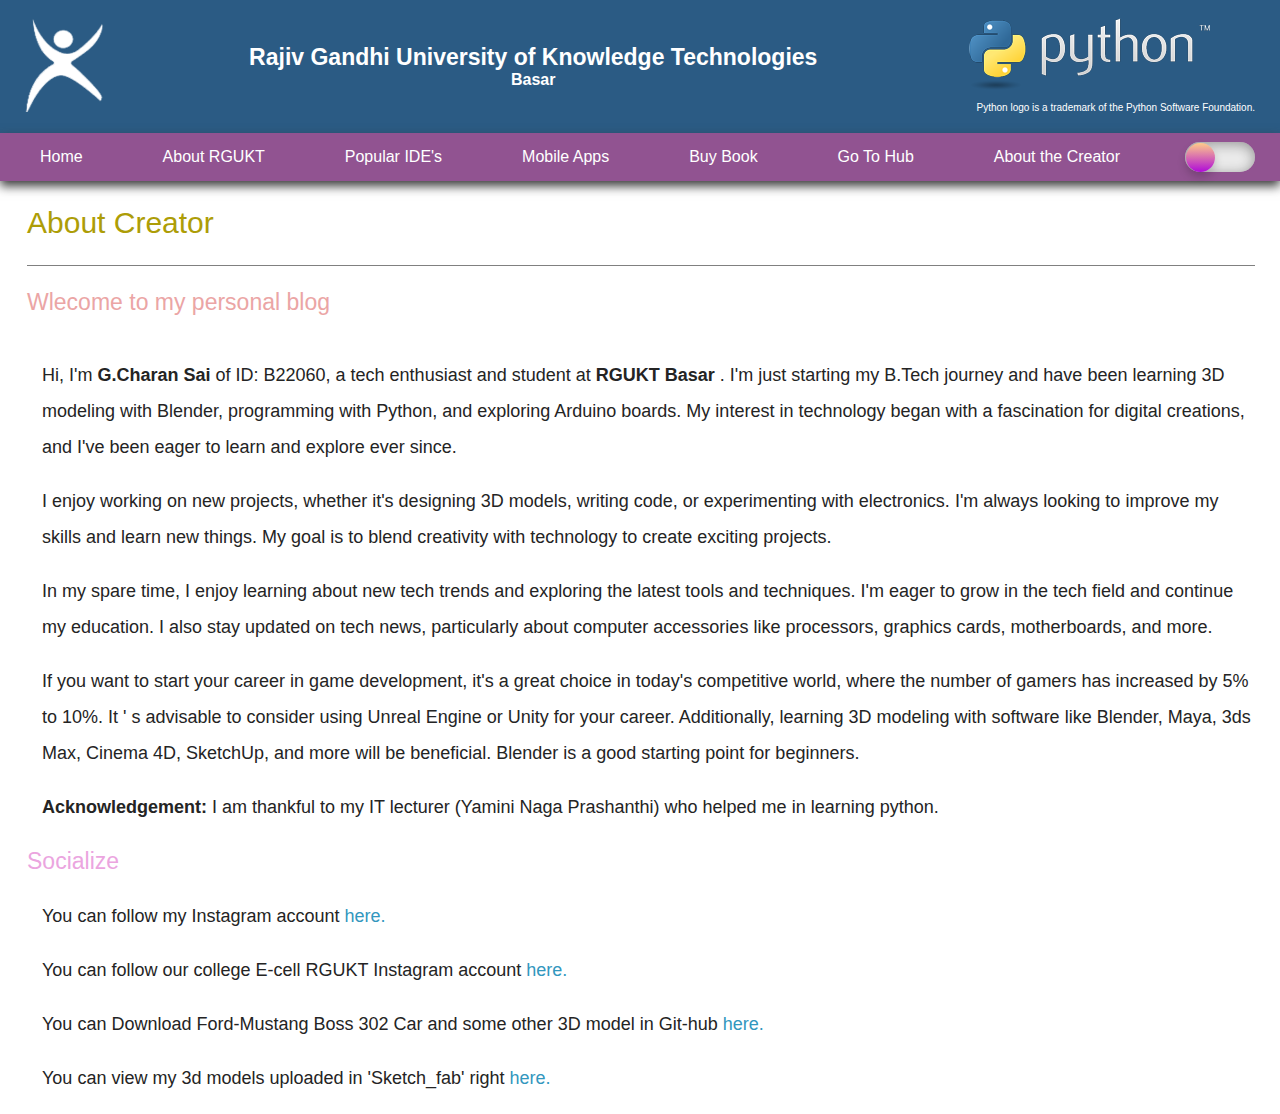
<file: Solution_Page_About-Creator.html>
<!DOCTYPE html>
<html>
    <head>
        <title>About Creator | RGUKT BASAR</title>
        <meta charset="UTF-8">
        <meta name="viewport" content="width=device-width, initial-scale=1.0">
        <meta http-equiv="X-UA-Compatible" content="IE=edge">
        <link rel="icon" href="person logo.png" type="image/svg+xml">
        <link rel="stylesheet" href="styles.css">
    </head>
    <body>
        <header>
            <div class="head-line">
                <div class="logo">
                    <a href="https://www.rgukt.ac.in/" target="_blank">
                        <img src="basar.png" alt="RGUKT Logo"/>
                    </a>
                </div>
                <div class="line">
                    <p class="college">Rajiv Gandhi University of Knowledge Technologies</p>
                    <p class="basarname">Basar</p>
                </div>
                <div class="python">
                    <a href="https://www.python.org/" target="_blank">
                        <img src="pythonlogo.png" alt="Python Logo"/>
                    </a>
                    <a class="psf" href="https://www.python.org/psf/trademarks/">
                        <p class="python-attribution">Python logo is a trademark of the Python Software Foundation.</p>
                    </a>
                </div>
            </div>
        </header>
        <nav>
            <ul class="navigation-menu" role="menubar" aria-label="Main Navigation">
                <li>
                    <button>
                        <a href="index.html">Home</a>
                    </button>
                </li>
                <li><button class="rows">
                    <a href="https://www.rgukt.ac.in/about-introduction.html">About RGUKT</a></button>
                </li>
                <li>
                    <div class="dropdown">
                        <button class="rows">Popular IDE's</button>
                        <div class="dropdown-content">
                            <a href="https://www.jetbrains.com/pycharm/download/?section=windows" target="_blank">
                                PyCharm
                            </a>
                            <hr class="underline" size="0.5px" color="#bf80bf" >
                            <a  href="https://www.spyder-ide.org/" target="_blank">Spyder</a>
                            <hr class="underline" size="0.5px" color="#bf80bf" >
                            <a href="https://code.visualstudio.com/download" target="_blank">VS Code</a>
                            <hr class="underline" size="0.5px" color="#bf80bf" >
                            <a href="https://www.pydev.org/download.html" target="_blank">PyDev</a>
                            <hr class="underline" size="0.5px" color="#bf80bf" >
                            <a href="https://atom-editor.cc/" target="_blank">Atom</a>
                            <hr class="underline" size="0.5px" color="#bf80bf" >
                            <a href="https://jupyter.org/install" target="_blank">Jupyter Notebook</a>
                        </div>
                    </div>
                </li>
                <li>
                    <div class="dropdown">
                        <button class="rows">Mobile Apps</button>
                        <div class="dropdown-content">
                            <a href="https://play.google.com/store/search?q=pydroid&c=apps" target="_blank">Pydroid3</a>
                            <hr class="underline" size="0.5px" color="#bf80bf" >
                            <a href="https://play.google.com/store/search?q=coding%20python&c=apps" target="_blank">Coding Python</a>
                            <hr class="underline" size="0.5px" color="#bf80bf" >
                            <a href="https://play.google.com/store/search?q=mimo&c=apps" target="_blank">Mimo</a>
                            <hr class="underline" size="0.5px" color="#bf80bf" >
                            <a href="https://play.google.com/store/apps/details?id=org.qpython.qpy3" target="_blank">Qpython</a>
                        </div>
                    </div>
                </li>
                <li>
                    <div class="dropdown">
                        <button class="rows">Buy Book</button>
                        <div class="dropdown-content">
                            <a href="https://www.amazon.in/PYTHON-PROGRAMMING-PROBLEM-SOLVING-APPROACH/dp/0199480176" target="_blank">Python-Reema Thareja</a>
                        </div>
                    </div>
                </li>
                <li><button class="rows"><a href="https://hub.rgukt.ac.in/hub/default/user/login" target="_blank">Go To Hub</a></button></li>
                <li><button class="rows">
                    <a href="Solution_Page_About-Creator.html">About the Creator</a>
                </button></li>
                <li>
                    <input class="theme" type="checkbox" id="darkmode-toggle"/>
                    <label for="darkmode-toggle"></label>
                </li>
            </ul>
        </nav>
        <script src="script.js"></script>
        <div class="content">
            <h2 class="about-creator">About Creator</h2>
            <hr width="100%" size="1px" color="grey">
            <h3 class="blog">Wlecome to my personal blog</h3>
            <div class="details">
                <div class="tier">
                    <p>
                        Hi, I'm <strong>G.Charan Sai</strong> of ID: B22060, a tech enthusiast and student at <strong>RGUKT Basar</strong> . 
                        I'm just starting my B.Tech journey and have been learning 3D modeling with Blender, 
                        programming with Python, and exploring Arduino boards. My interest in technology began 
                        with a fascination for digital creations, and I've been eager to learn and explore ever since. 
                    </p>
                    <p>
                        I enjoy working on new projects, whether it's designing 3D models, writing code,
                        or experimenting with electronics. I'm always looking to improve my skills and learn new things.
                        My goal is to blend creativity with technology to create exciting projects.
                    </p>
                    <p>
                        In my spare time, I enjoy learning about new tech trends and exploring the latest tools and techniques. 
                        I'm eager to grow in the tech field and continue my education. I also stay updated on tech news, 
                        particularly about computer accessories like processors, graphics cards, motherboards, and more.
                    </p>
                    <p>
                        If you want to start your career in game development, it's a great choice in today's 
                        competitive world, where the number of gamers has increased by 5% to 10%. 
                        It &apos; s advisable to consider using Unreal Engine or Unity for your career. 
                        Additionally, learning 3D modeling with software like Blender, Maya, 3ds Max, 
                        Cinema 4D, SketchUp, and more will be beneficial. 
                        Blender is a good starting point for beginners.
                    </p>
                    <p>
                        <strong>Acknowledgement: </strong> I am thankful to my IT lecturer (Yamini Naga Prashanthi) who helped me in learning python.
                    </p>
                    <h3 class="media">Socialize</h3>
                    <p>
                        You can follow my Instagram account 
                        <a class="insta" href="https://www.instagram.com/ardu_charan_/" target="_blank">here.</a>
                    </p>
                    <p>
                        You can follow our college E-cell RGUKT Instagram account
                        <a class="ecell" href="https://www.instagram.com/ecell_rgukt_basar/" target="_blank">here.</a>
                    </p>
                    <p>
                        You can Download Ford-Mustang Boss 302 Car and some other 3D model in Git-hub
                        <a class="ford" href="https://github.com/charansai4168/Blender-3d-models.git">here.</a>
                    </p>
                    <p>
                        You can view my 3d models uploaded in 'Sketch_fab' right 
                        <a class="ford" href="https://sketchfab.com/arduino4168/models">here.</a>
                    </p>
                </div>
            </div>
        </div>
    </body>
</html>
</file>
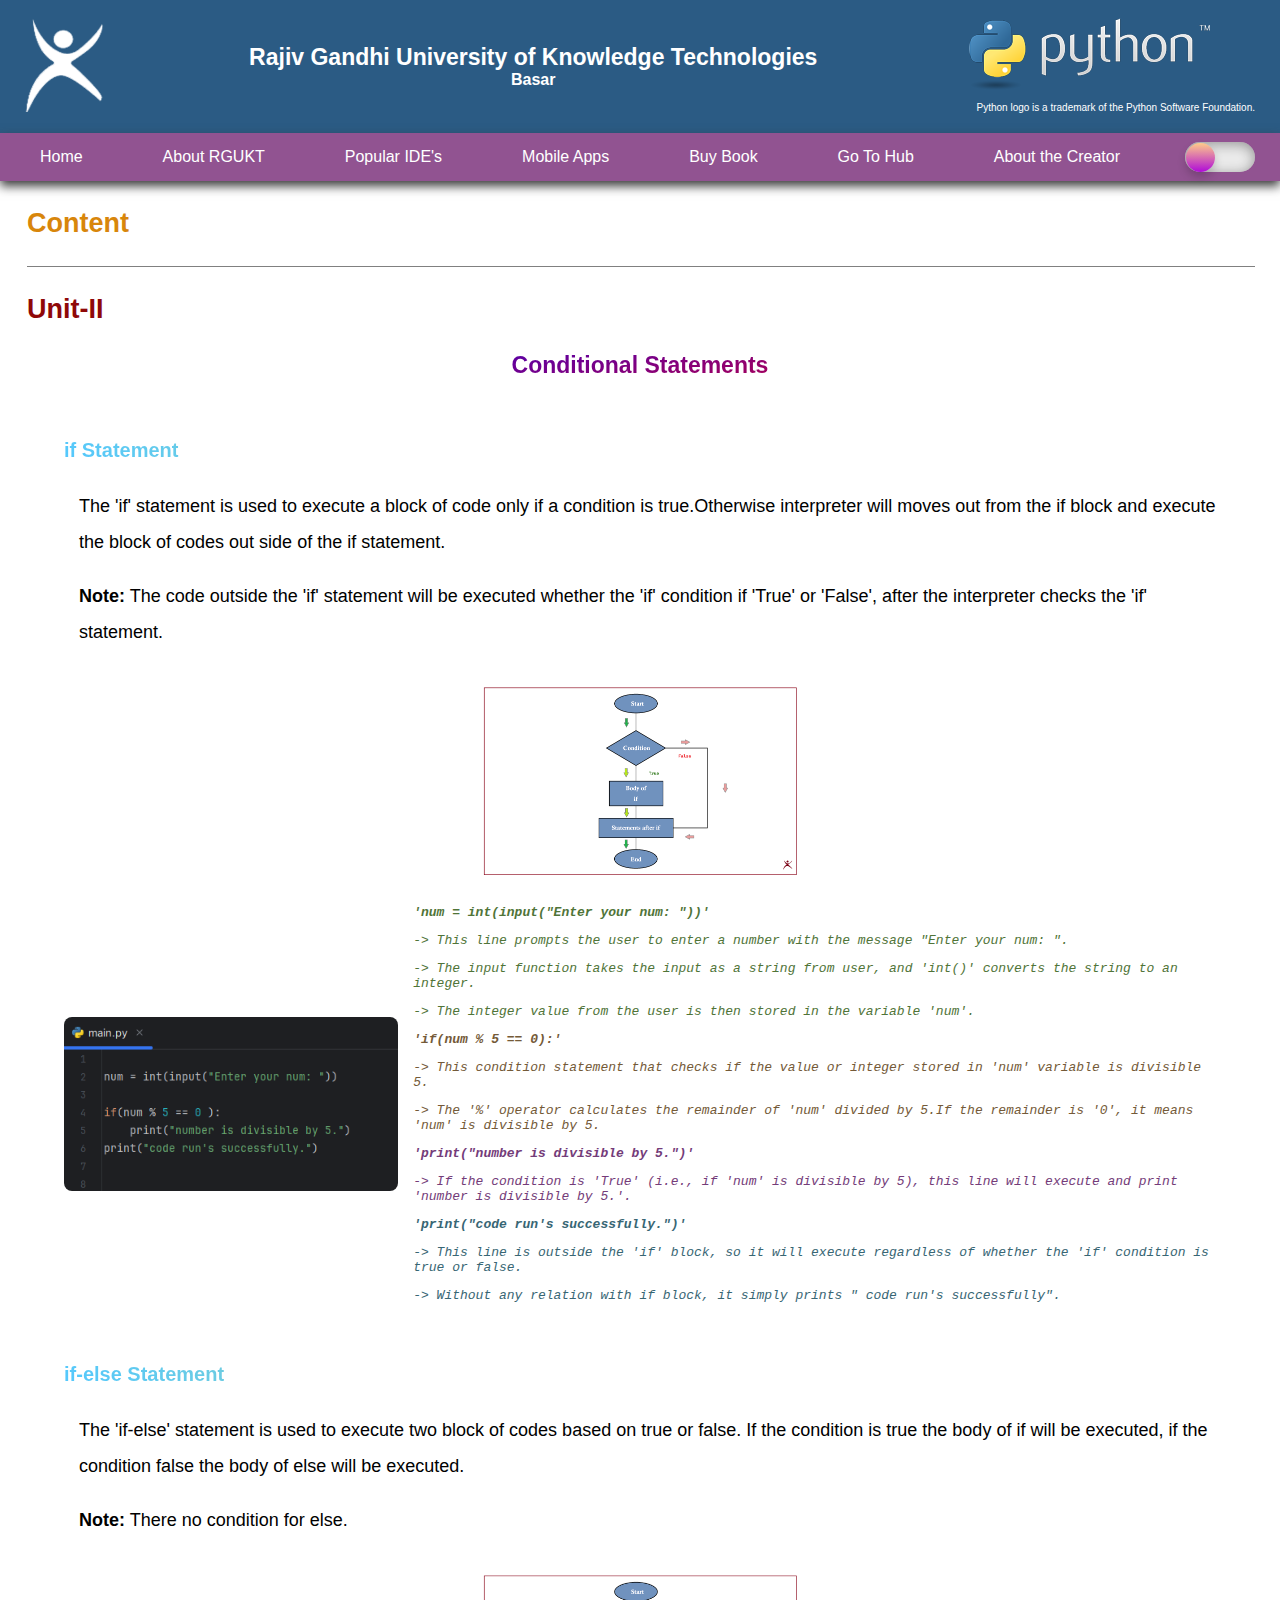
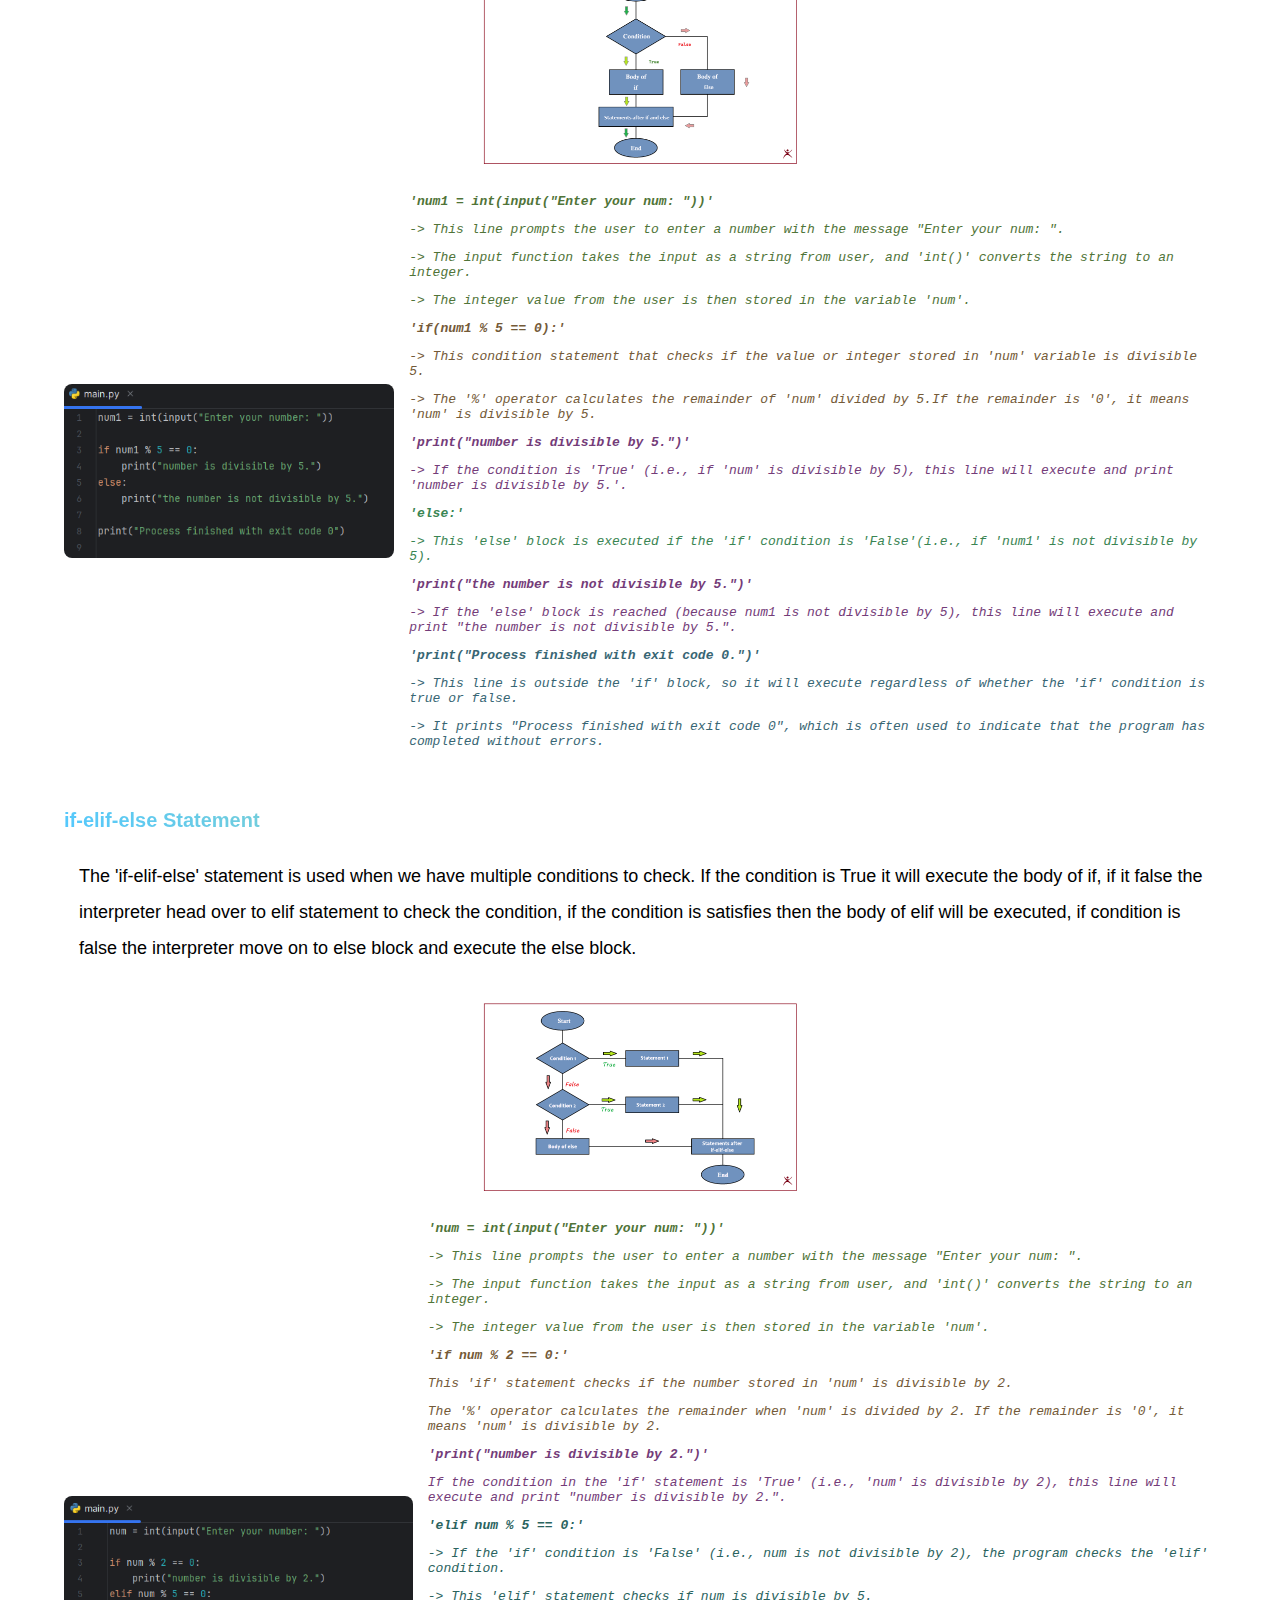
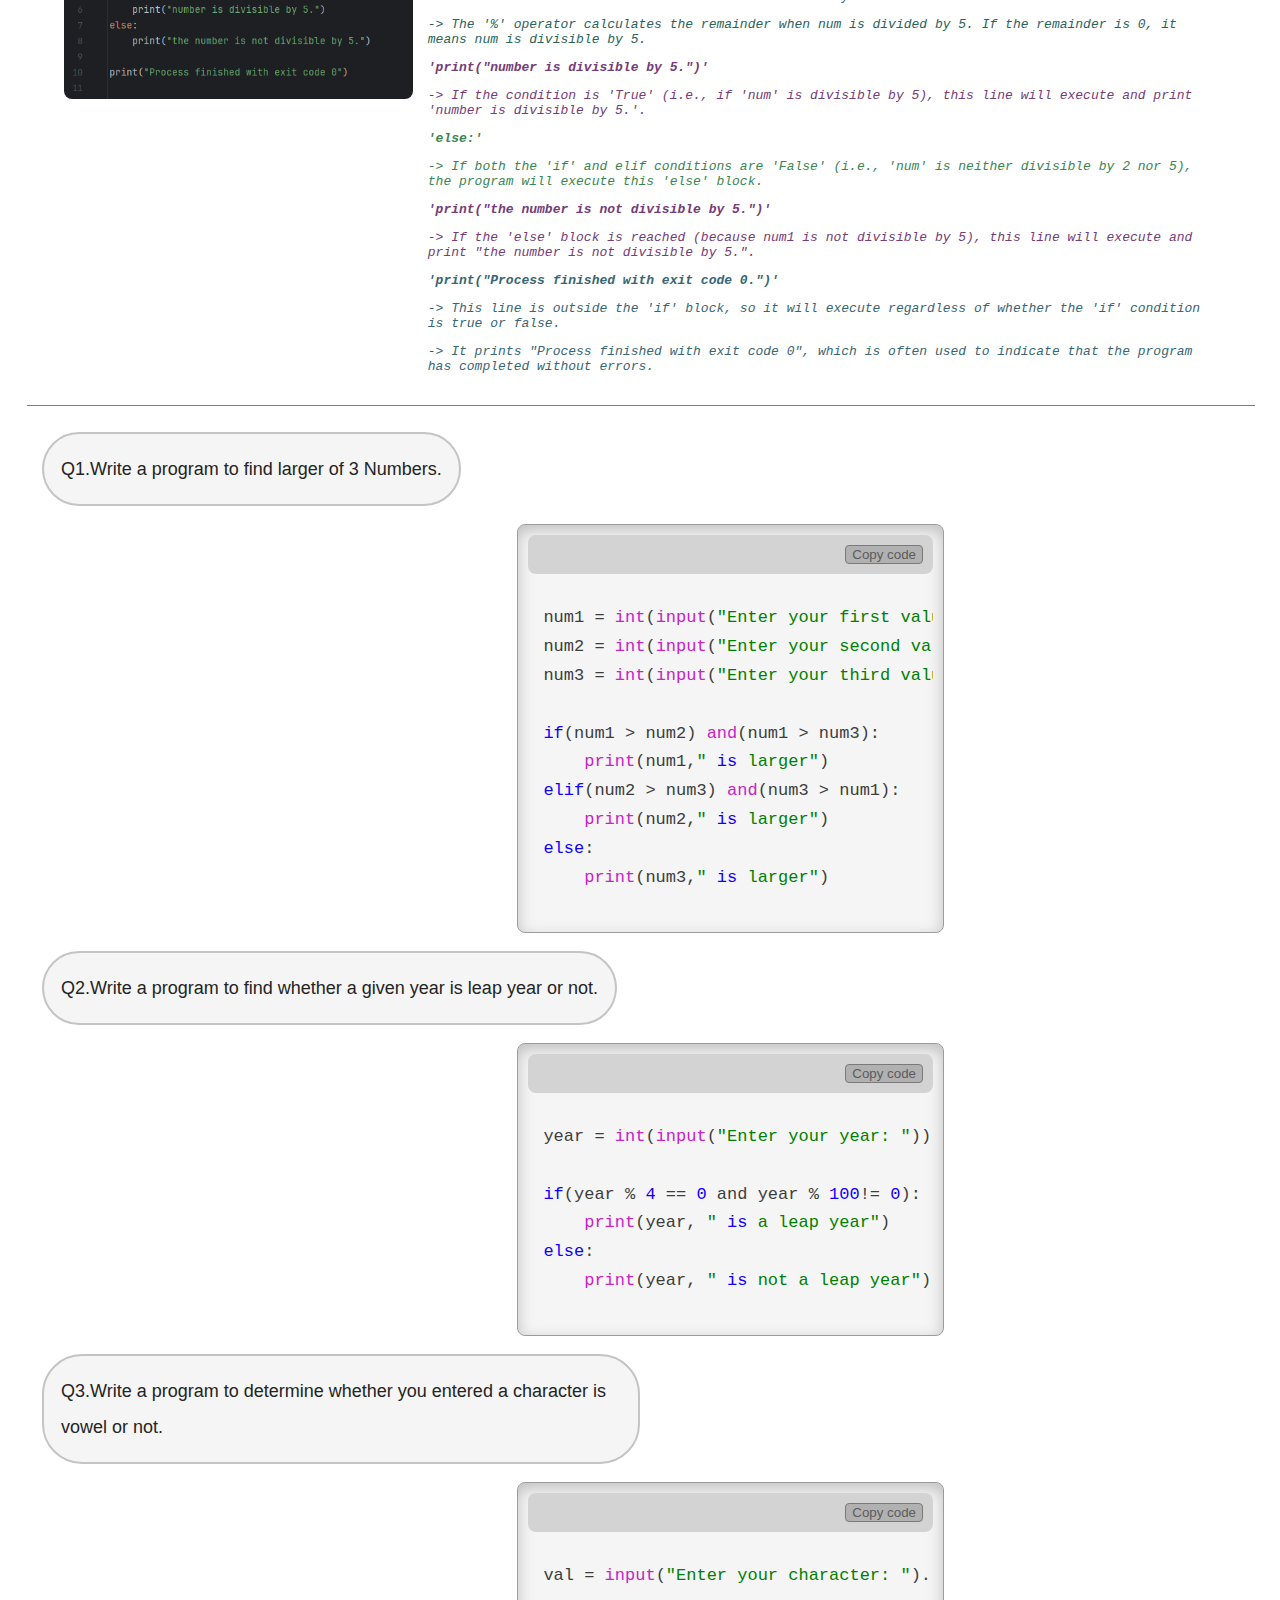
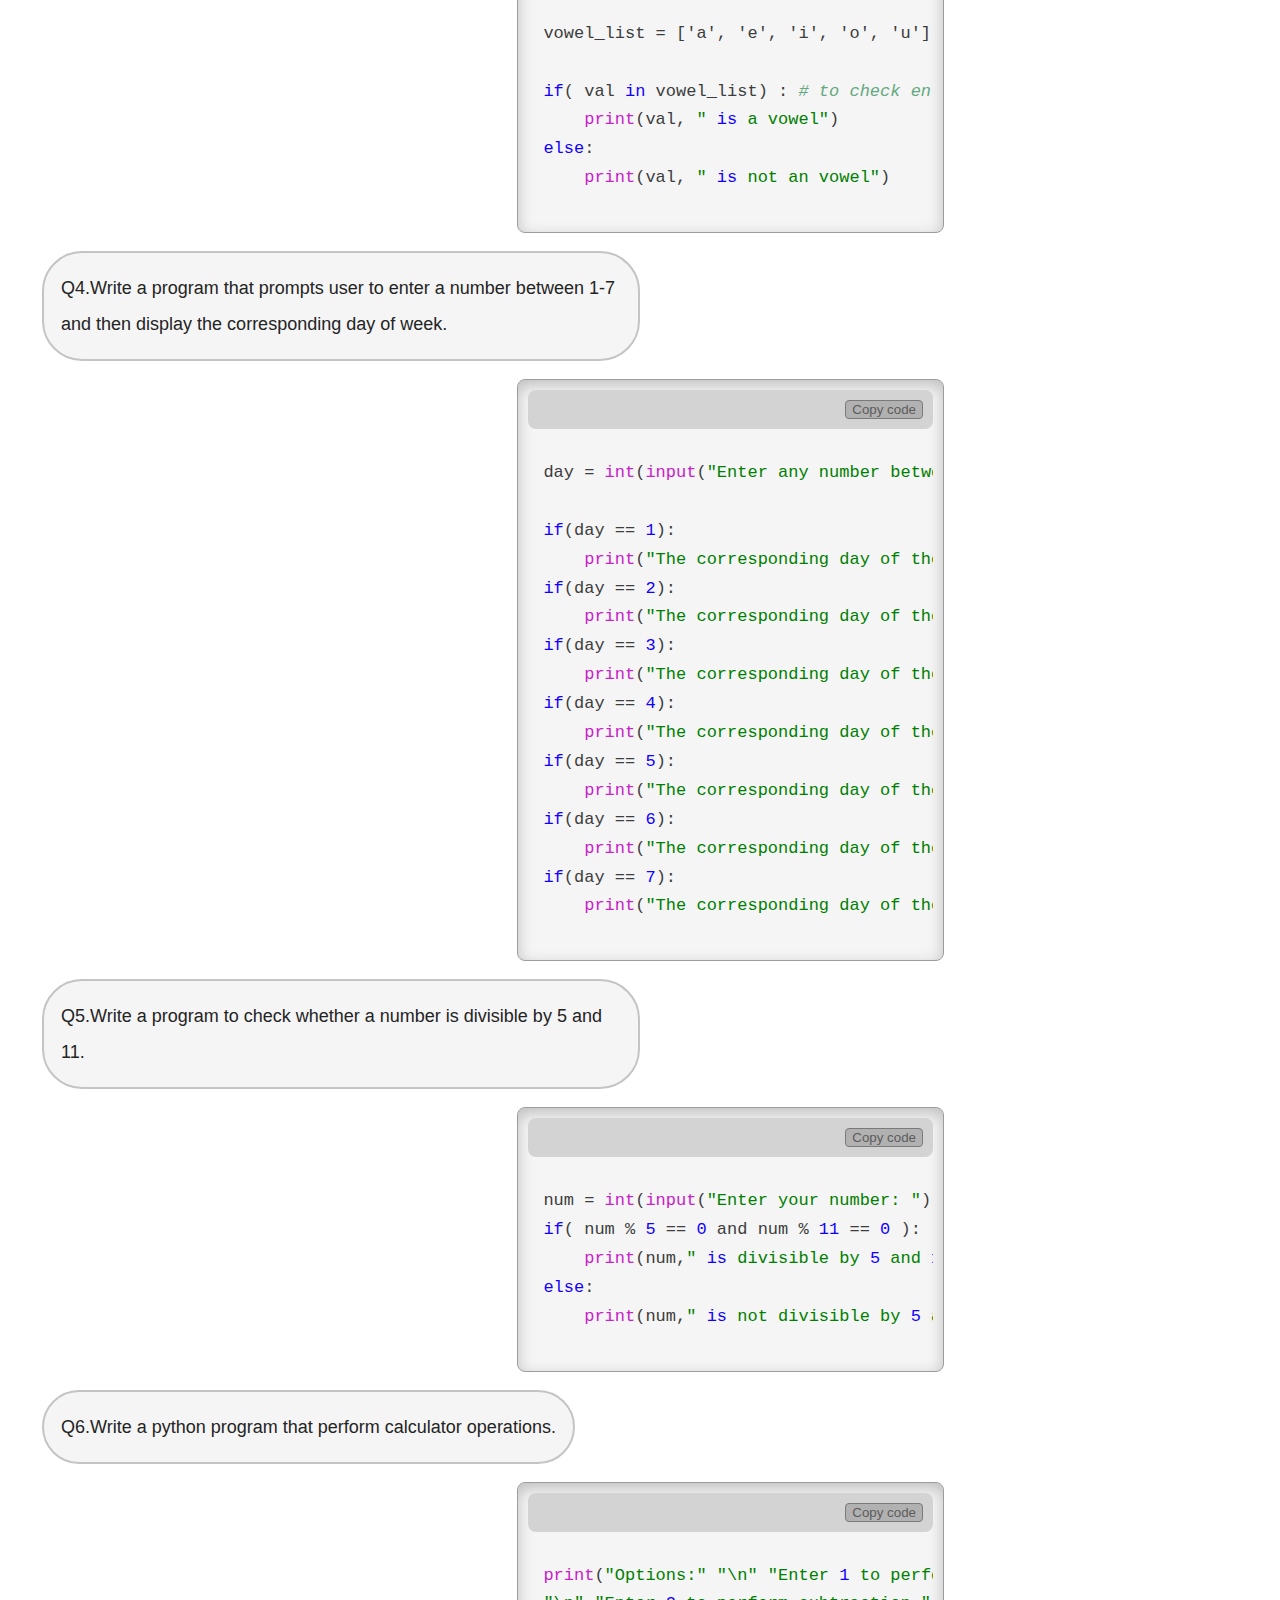
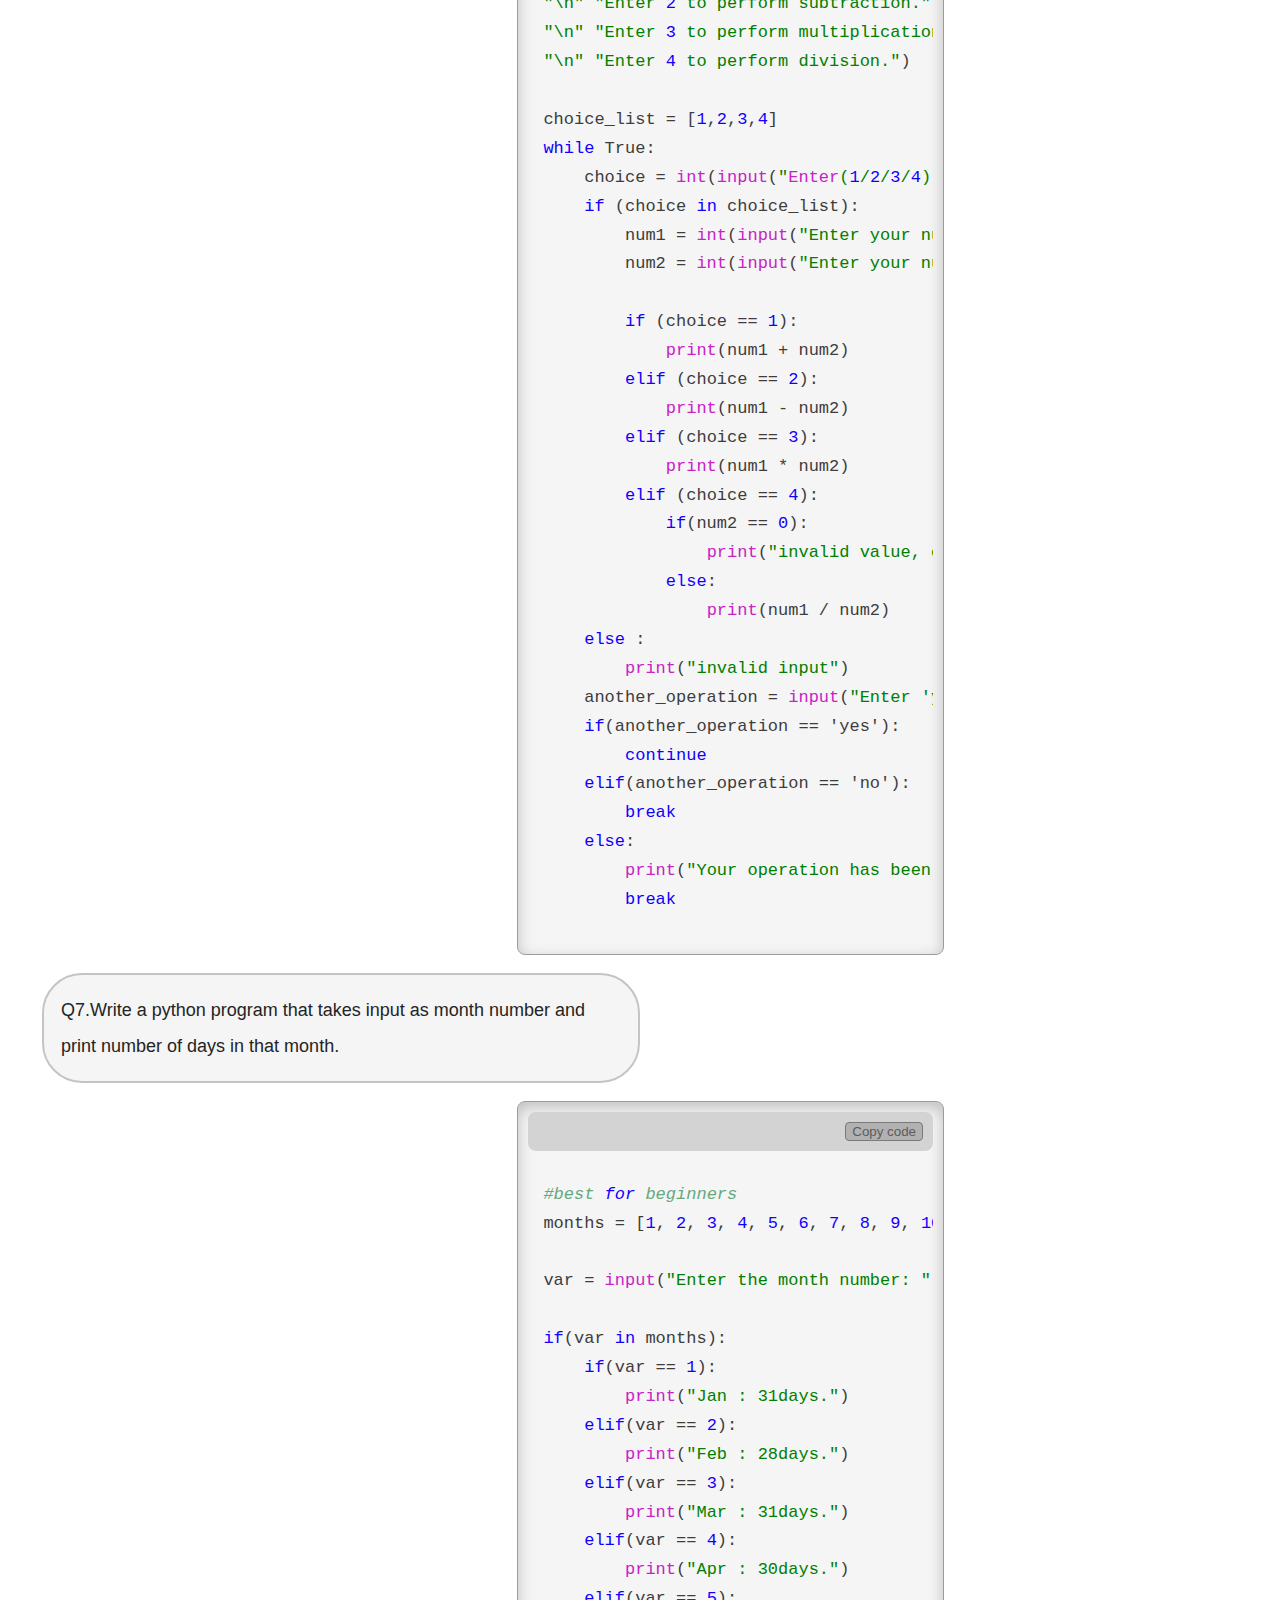
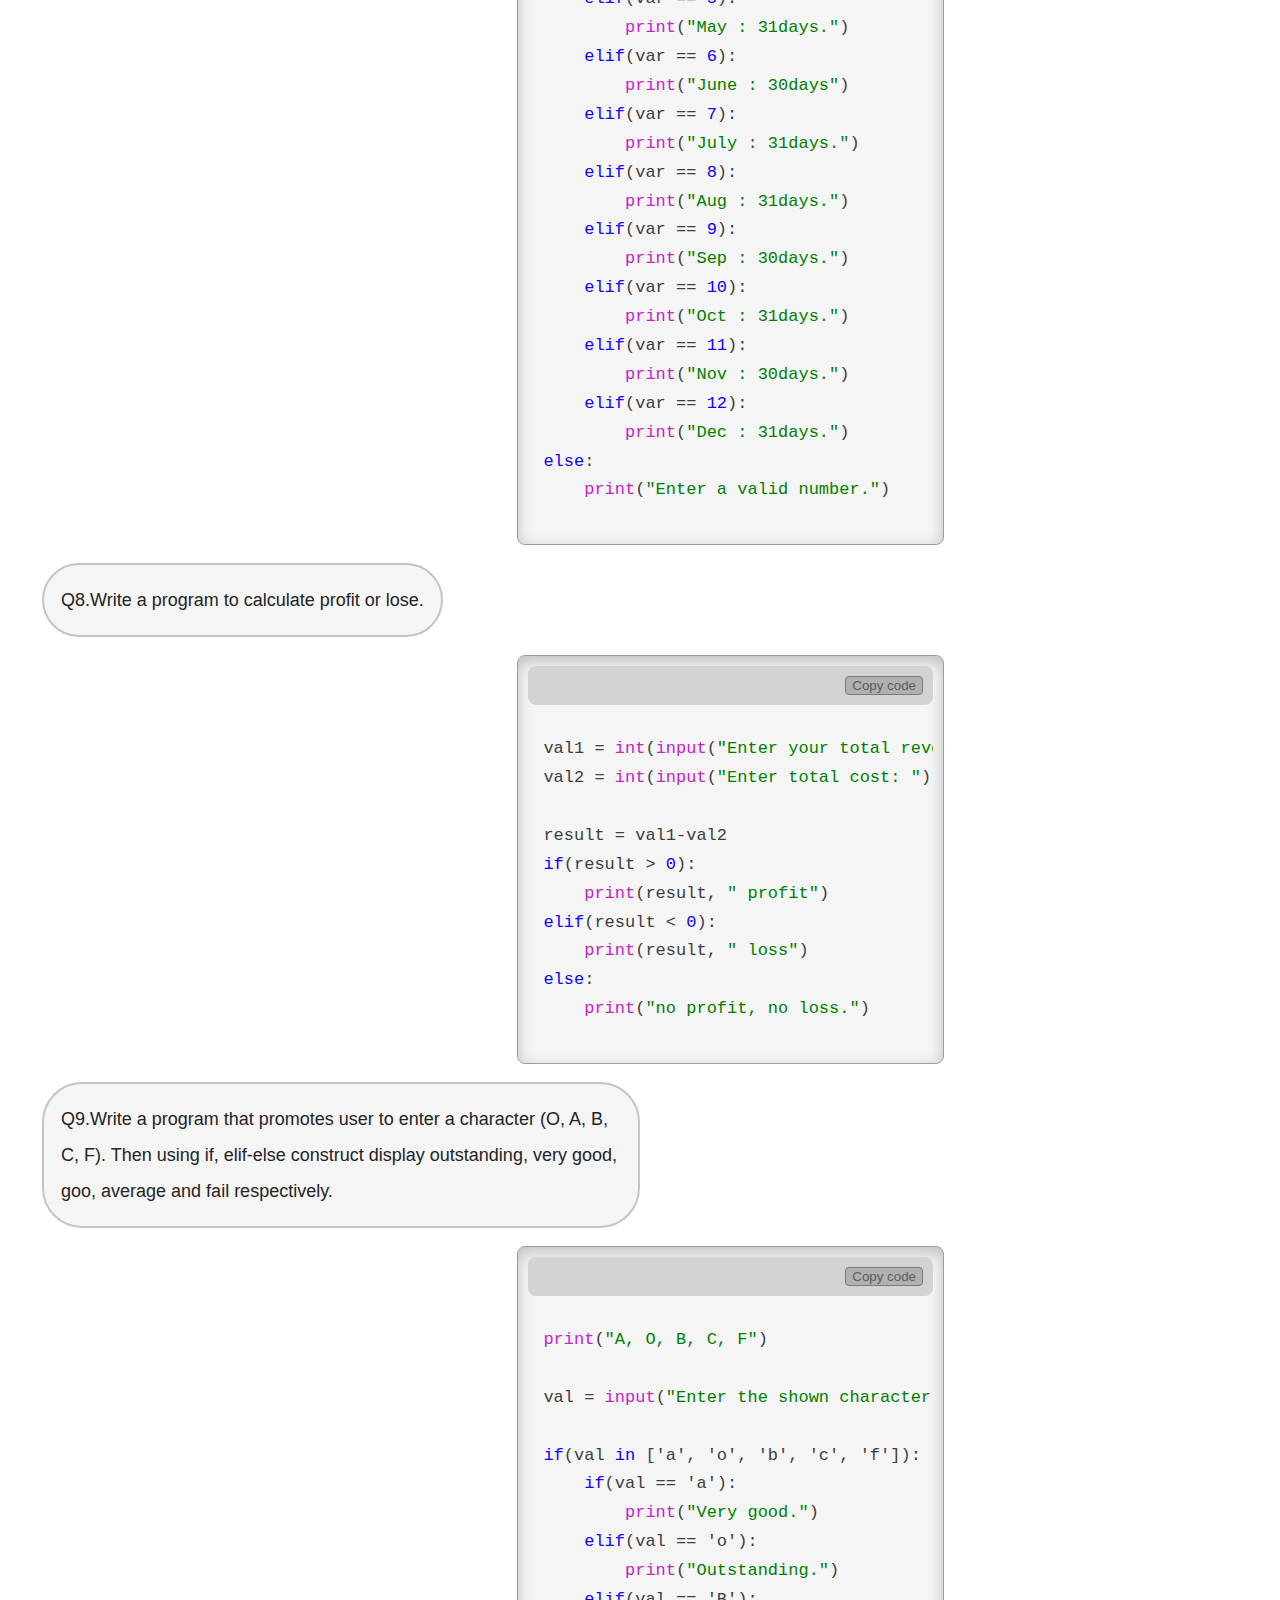
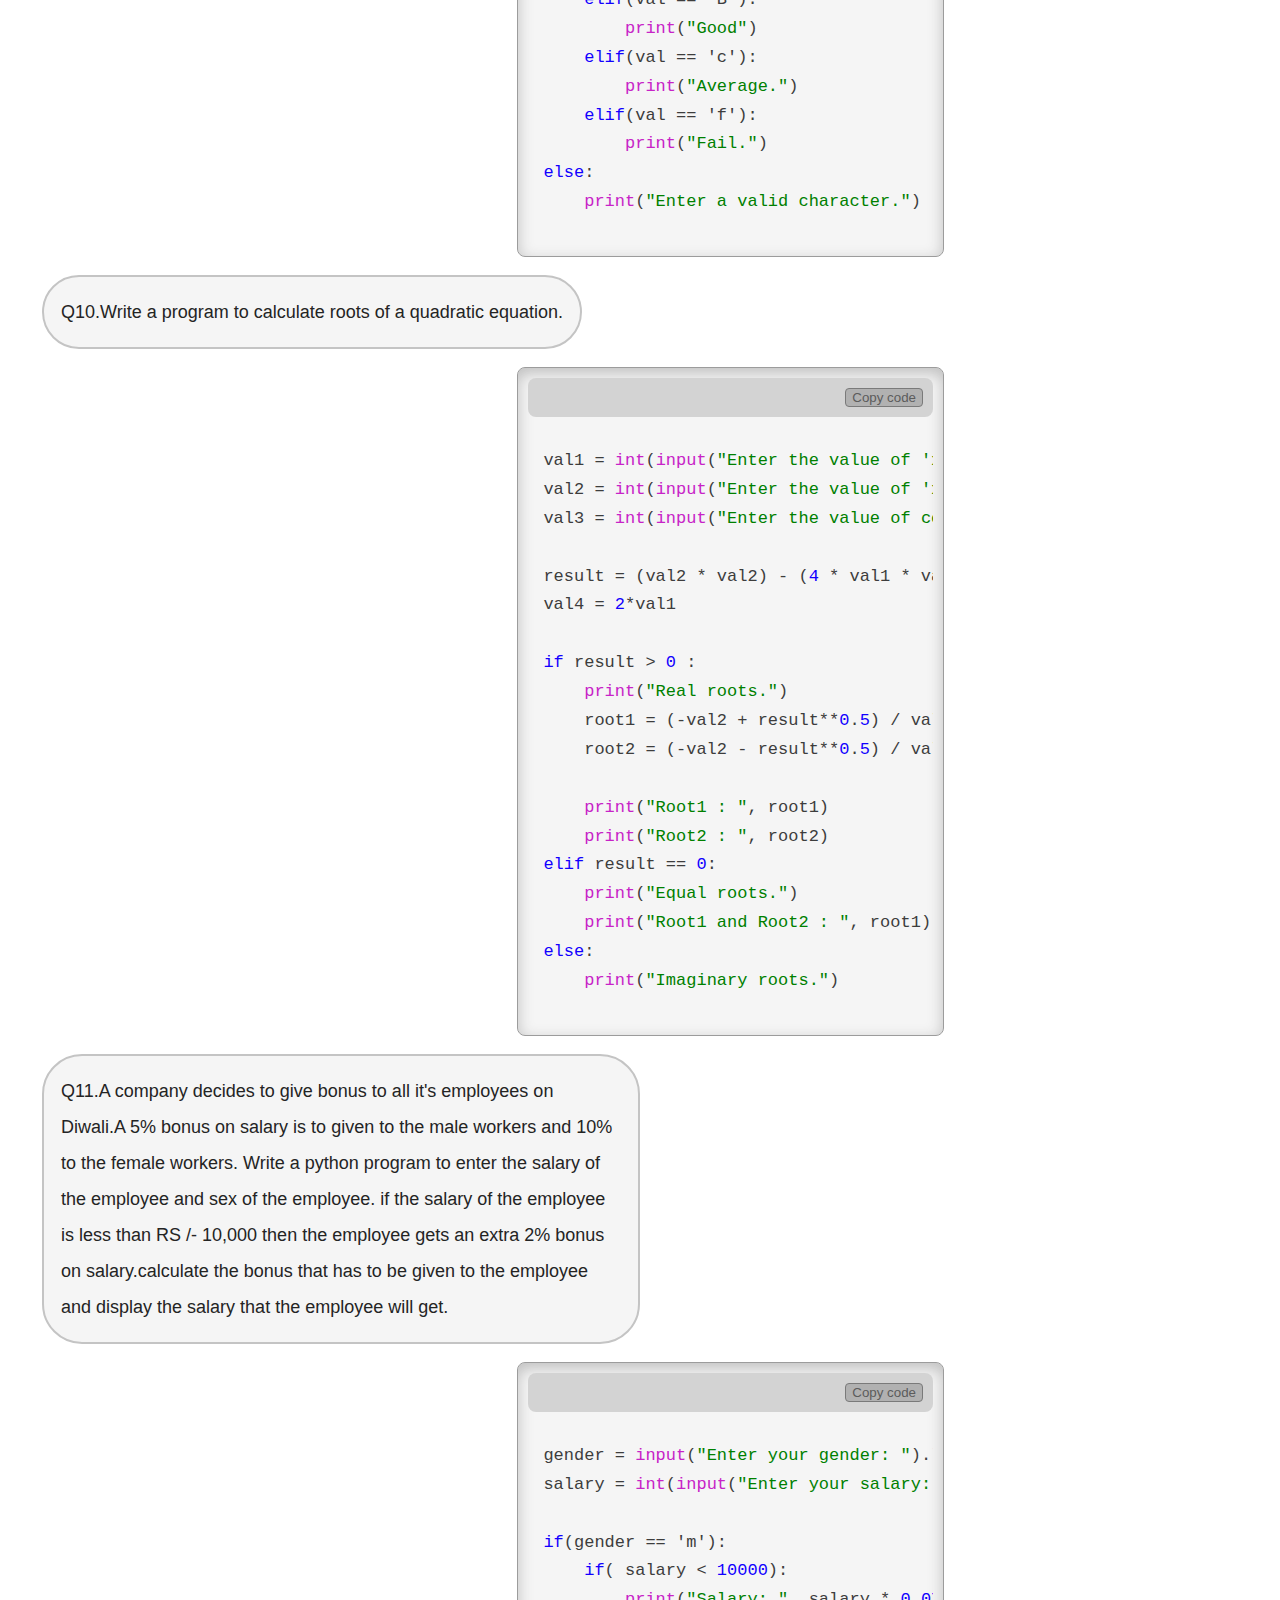
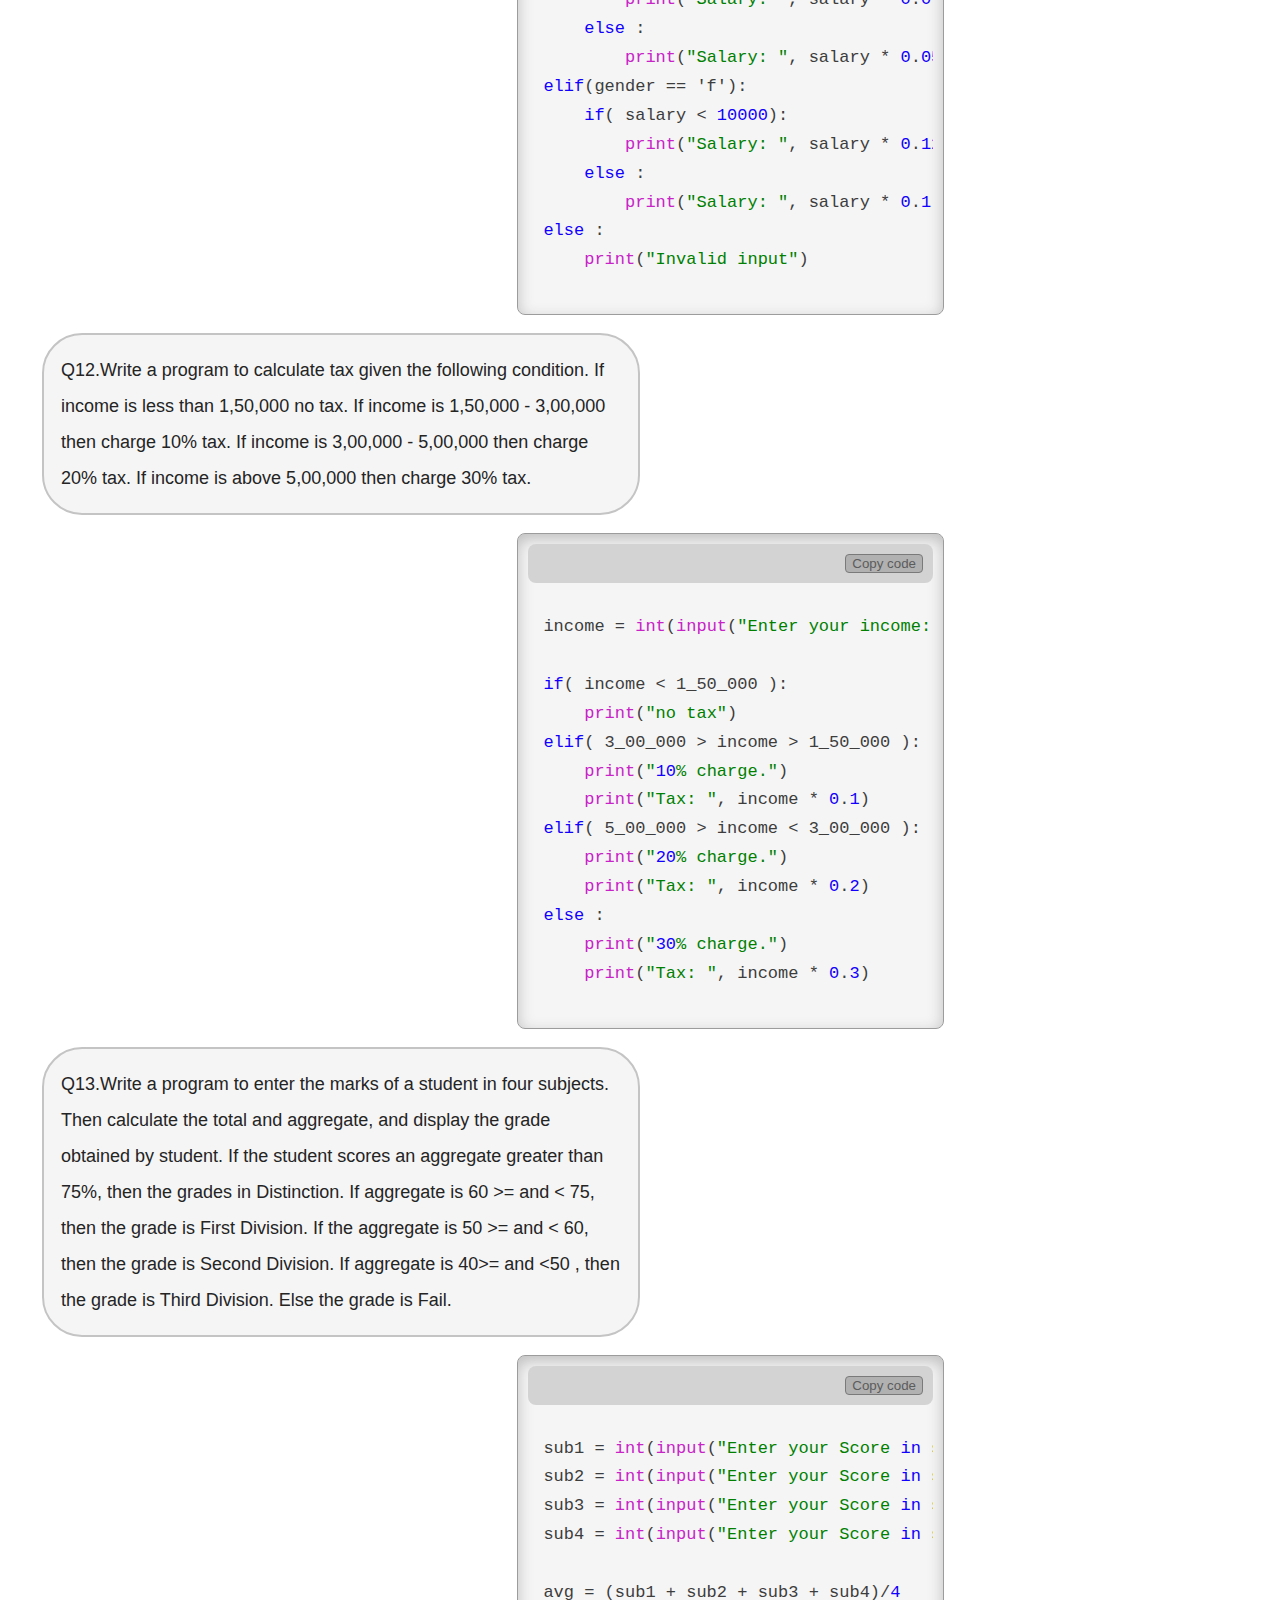
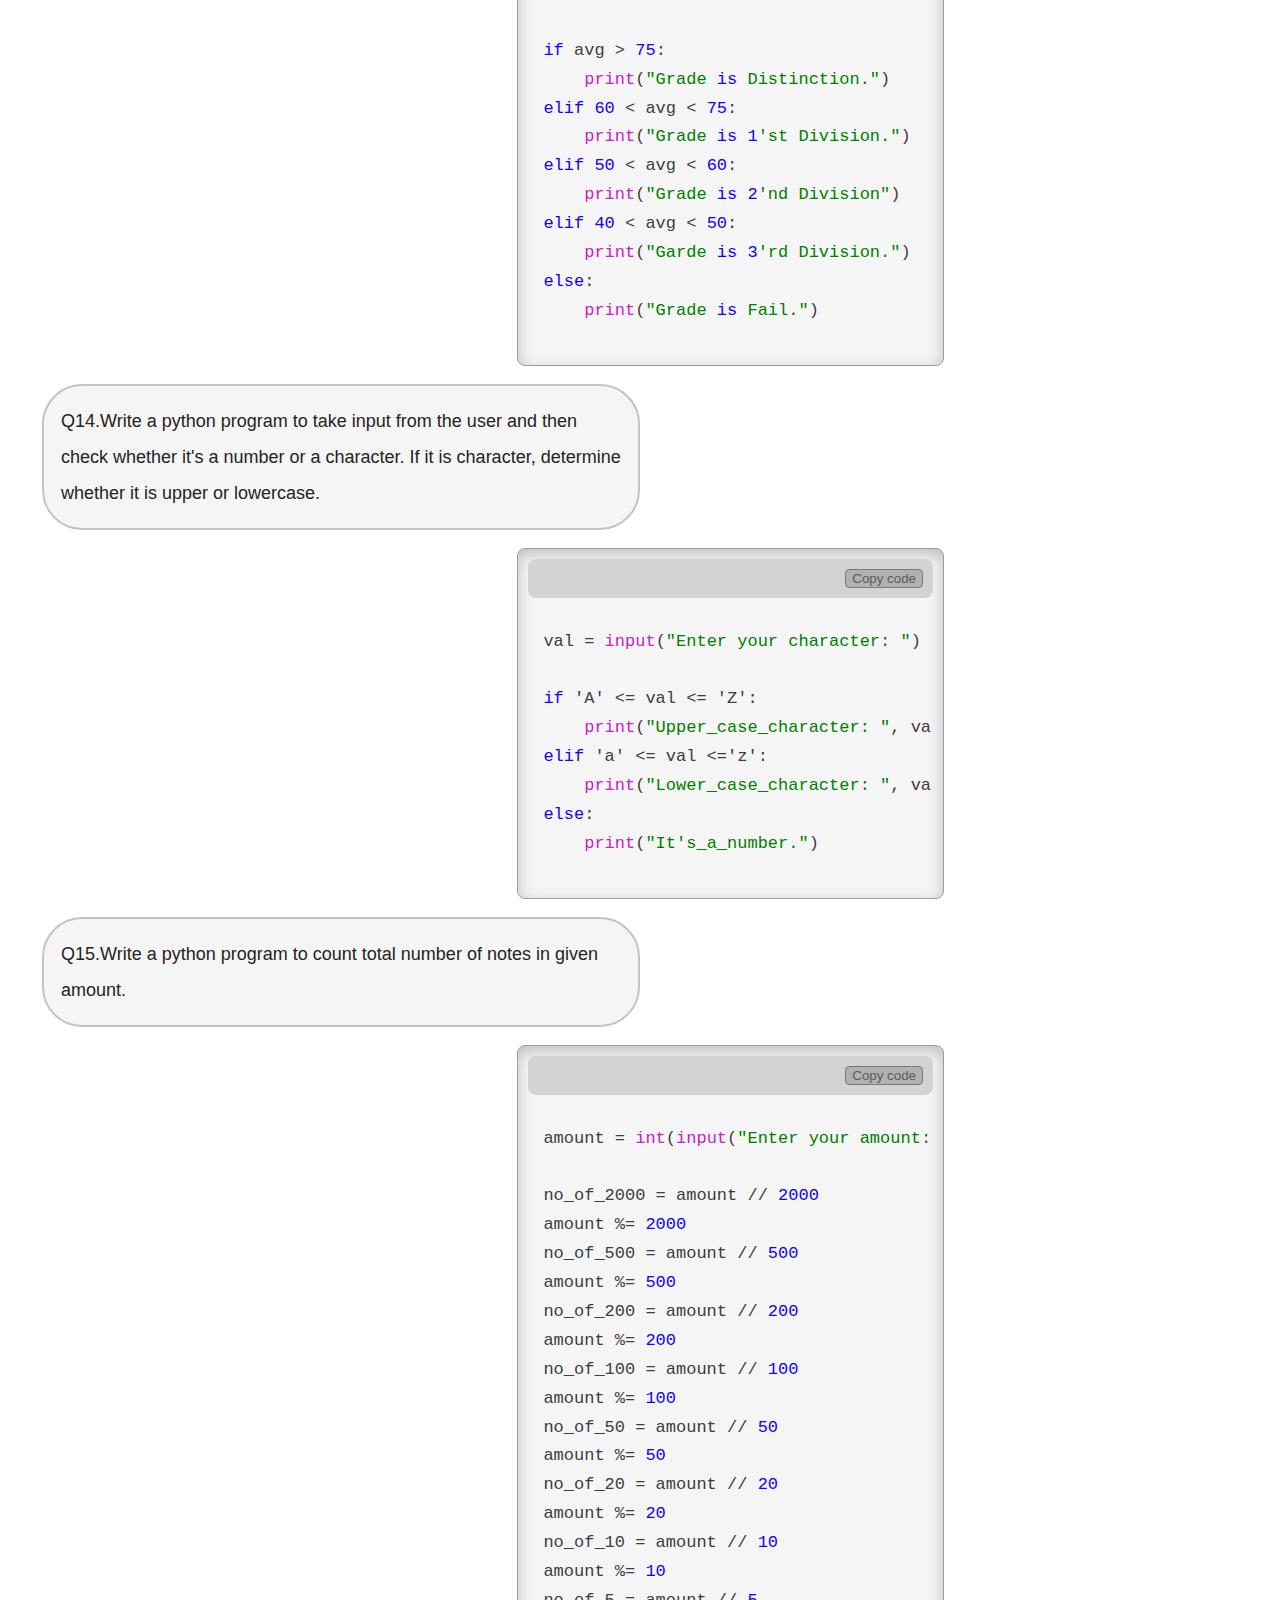
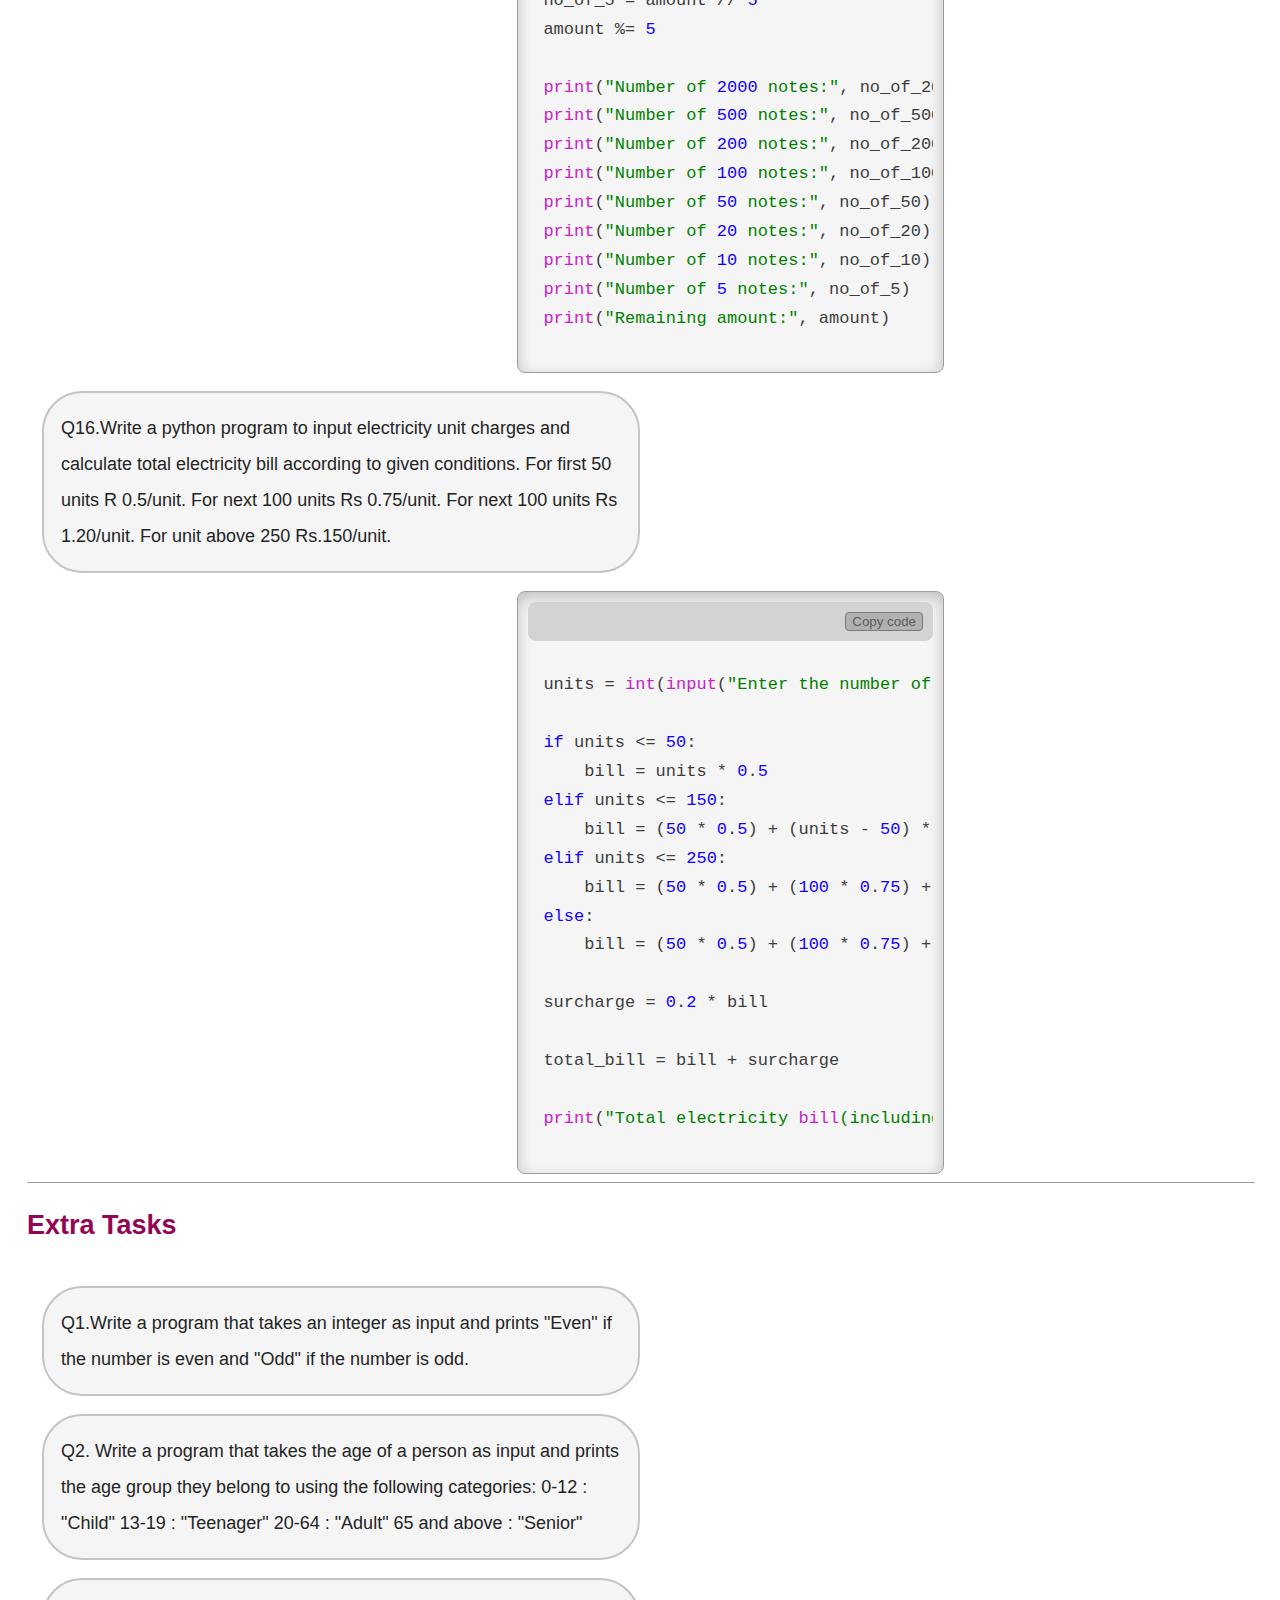
<file: Solution_Page_Unit-2.html>
<!DOCTYPE html>
<html>
    <head>
        <title>Solution Page | RGUKT BASAR</title>
        <meta charset="UTF-8">
        <meta name="viewport" content="width=device-width, initial-scale=1.0">
        <meta http-equiv="X-UA-Compatible" content="IE=edge">
        <link rel="icon" href="basar_logo_on_title.png" type="image/svg+xml">
        <link rel="stylesheet" href="styles.css">
    </head>
    <body>
        <header>
            <div class="head-line">
                <div class="logo">
                    <a href="https://www.rgukt.ac.in/" target="_blank">
                        <img src="basar.png" alt="RGUKT Logo"/>
                    </a>
                </div>
                <div class="line">
                    <p class="college">Rajiv Gandhi University of Knowledge Technologies</p>
                    <p class="basarname">Basar</p>
                </div>
                <div class="python">
                    <a href="https://www.python.org/" target="_blank">
                        <img src="pythonlogo.png" alt="Python Logo"/>
                    </a>
                    <a class="psf" href="https://www.python.org/psf/trademarks/">
                        <p class="python-attribution">Python logo is a trademark of the Python Software Foundation.</p>
                    </a>
                </div>
            </div>
        </header>
        <nav>
            <ul class="navigation-menu" role="menubar" aria-label="Main Navigation">
                <li>
                    <button>
                        <a href="index.html">Home</a>
                    </button>
                </li>
                <li><button class="rows">
                    <a href="https://www.rgukt.ac.in/about-introduction.html">About RGUKT</a></button>
                </li>
                <li>
                    <div class="dropdown">
                        <button class="rows">Popular IDE's</button>
                        <div class="dropdown-content">
                            <a href="https://www.jetbrains.com/pycharm/download/?section=windows" target="_blank">
                                PyCharm
                            </a>
                            <hr class="underline" size="0.5px" color="#bf80bf" >
                            <a  href="https://www.spyder-ide.org/" target="_blank">Spyder</a>
                            <hr class="underline" size="0.5px" color="#bf80bf" >
                            <a href="https://code.visualstudio.com/download" target="_blank">VS Code</a>
                            <hr class="underline" size="0.5px" color="#bf80bf" >
                            <a href="https://www.pydev.org/download.html" target="_blank">PyDev</a>
                            <hr class="underline" size="0.5px" color="#bf80bf" >
                            <a href="https://atom-editor.cc/" target="_blank">Atom</a>
                            <hr class="underline" size="0.5px" color="#bf80bf" >
                            <a href="https://jupyter.org/install" target="_blank">Jupyter Notebook</a>
                        </div>
                    </div>
                </li>
                <li>
                    <div class="dropdown">
                        <button class="rows">Mobile Apps</button>
                        <div class="dropdown-content">
                            <a href="https://play.google.com/store/search?q=pydroid&c=apps" target="_blank">Pydroid3</a>
                            <hr class="underline" size="0.5px" color="#bf80bf" >
                            <a href="https://play.google.com/store/search?q=coding%20python&c=apps" target="_blank">Coding Python</a>
                            <hr class="underline" size="0.5px" color="#bf80bf" >
                            <a href="https://play.google.com/store/search?q=mimo&c=apps" target="_blank">Mimo</a>
                            <hr class="underline" size="0.5px" color="#bf80bf" >
                            <a href="https://play.google.com/store/apps/details?id=org.qpython.qpy3" target="_blank">Qpython</a>
                        </div>
                    </div>
                </li>
                <li>
                    <div class="dropdown">
                        <button class="rows">Buy Book</button>
                        <div class="dropdown-content">
                            <a href="https://www.amazon.in/PYTHON-PROGRAMMING-PROBLEM-SOLVING-APPROACH/dp/0199480176" target="_blank">Python-Reema Thareja</a>
                        </div>
                    </div>
                </li>
                <li><button class="rows"><a href="https://hub.rgukt.ac.in/hub/default/user/login" target="_blank">Go To Hub</a></button></li>
                <li><button class="rows">
                    <a href="Solution_Page_About-Creator.html">About the Creator</a>
                </button></li>
                <li>
                    <input class="theme" type="checkbox" id="darkmode-toggle"/>
                    <label for="darkmode-toggle"></label>
                </li>
            </ul>
        </nav>
        <div class="backgroundmode"></div>
        <script src="script.js"></script>
        <section class="content">
            <h3 class="content-p2">Content</h3>
            <hr width="100%" size="1px" color="grey">
            <h3 class="p2-units">Unit-II</h3>
            <h3 class="statements">Conditional Statements</h3>
            <div class="condition-statement-container">
                <div class="statement-container">
                    <h3 class="if">if Statement</h3>
                    <p>
                        The &apos;if&apos; statement is used to execute a block of code only if a condition is true.Otherwise 
                        interpreter will moves out from the if block and execute the block of codes out side of the if statement.
                    </p>
                    <p>
                        <strong>Note:</strong> The code outside the &apos;if&apos; statement will be executed whether the &apos;if&apos;
                        condition if &apos;True&apos; or &apos;False&apos;, after the interpreter checks the &apos;if&apos; statement.
                    </p>
                </div>
                <div class="statement-img-container">
                    <div class="image-size-modifier">
                        <img class="statement-image" src="if-statement.png"/>
                    </div>
                </div>
                <div class="code-example-container">
                    <div class="code-example-image">
                        <img class="if-code-example-image" src="if-code.png">
                    </div>
                    <div class="code-explanation">
                        <p class="num-line">
                            <strong>&apos;num = int(input("Enter your num: "))&apos;</strong>
                        </p>
                        <p class="num-line">
                            -> This line prompts the user to enter a number with the message "Enter your num: ".
                        </p>
                        <p class="num-line">
                            -> The input function takes the input as a string from user, and &apos;int()&apos; converts the string to an integer.
                        </p>
                        <p class="num-line">
                            -> The integer value from the user is then stored in the variable &apos;num&apos;.
                        </p>
                        <p class="if-line">
                            <strong>&apos;if(num % 5 == 0):&apos;</strong>
                        </p>
                        <p class="if-line">
                            -> This condition statement that checks if the value or integer stored in &apos;num&apos; variable is divisible 5.
                        </p>
                        <p class="if-line">
                            -> The &apos;%&apos; operator calculates the remainder of &apos;num&apos; divided by 5.If the remainder is &apos;0&apos;, it
                            means &apos;num&apos; is divisible by 5.
                        </p>
                        <p class="print-line">
                            <strong>&apos;print("number is divisible by 5.")&apos;</strong>
                        </p>
                        <p class="print-line">
                            -> If the condition is &apos;True&apos; (i.e., if &apos;num&apos; is divisible by 5), this line will execute and print &apos;number is divisible by 5.&apos;.
                        </p>
                        <p class="success-line">
                            <strong>&apos;print("code run&apos;s successfully.")&apos;</strong>
                        </p>
                        <p class="success-line">
                            -> This line is outside the &apos;if&apos; block, so it will execute regardless of whether the &apos;if&apos; condition is true or false.
                        </p>
                        <p class="success-line">
                            -> Without any relation with if block, it simply prints &quot; code run&apos;s successfully&quot;.
                        </p>
                    </div>
                </div>
            </div>
            <div class="condition-statement-container">
                <div class="statement-container">
                    <h3 class="if">if-else Statement</h3>
                    <p>
                        The &apos;if-else&apos; statement is used to execute two block of codes based on true or false. If the condition
                        is true the body of if will be executed, if the condition false the body of  else will be executed.
                    </p>
                    <p>
                        <strong>Note:</strong> There no condition for else.
                    </p>
                </div>
                <div class="statement-img-container">
                    <div class="image-size-modifier">
                        <img class="statement-image" src="if-else-statement.png"/>
                    </div>
                </div>
                <div class="code-example-container">
                    <div class="code-example-image">
                        <img class="if-code-example-image" src="if-else-img.png">
                    </div>
                    <div class="code-explanation">
                        <p class="num-line">
                            <strong>&apos;num1 = int(input("Enter your num: "))&apos;</strong>
                        </p>
                        <p class="num-line">
                            -> This line prompts the user to enter a number with the message "Enter your num: ".
                        </p>
                        <p class="num-line">
                            -> The input function takes the input as a string from user, and &apos;int()&apos; converts the string to an integer.
                        </p>
                        <p class="num-line">
                            -> The integer value from the user is then stored in the variable &apos;num&apos;.
                        </p>
                        <p class="if-line">
                            <strong>&apos;if(num1 % 5 == 0):&apos;</strong>
                        </p>
                        <p class="if-line">
                            -> This condition statement that checks if the value or integer stored in &apos;num&apos; variable is divisible 5.
                        </p>
                        <p class="if-line">
                            -> The &apos;%&apos; operator calculates the remainder of &apos;num&apos; divided by 5.If the remainder is &apos;0&apos;, it
                            means &apos;num&apos; is divisible by 5.
                        </p>
                        <p class="print-line">
                            <strong>&apos;print("number is divisible by 5.")&apos;</strong>
                        </p>
                        <p class="print-line">
                            -> If the condition is &apos;True&apos; (i.e., if &apos;num&apos; is divisible by 5), this line will execute and print &apos;number is divisible by 5.&apos;.
                        </p>
                        <p class="else-line">
                            <strong>&apos;else:&apos;</strong>
                        </p>
                        <p class="else-line">
                            -> This &apos;else&apos; block is executed if the &apos;if&apos; condition is &apos;False&apos;(i.e., if &apos;num1&apos; is not divisible by 5).
                        </p>
                        <p class="print-line">
                            <strong>&apos;print("the number is not divisible by 5.")&apos;</strong>
                        </p>
                        <p class="print-line">
                            -> If the &apos;else&apos; block is reached (because num1 is not divisible by 5), this line will execute and print "the number is not divisible by 5.".
                        </p>
                        <p class="success-line">
                            <strong>&apos;print("Process finished with exit code 0.")&apos;</strong>
                        </p>
                        <p class="success-line">
                            -> This line is outside the &apos;if&apos; block, so it will execute regardless of whether the &apos;if&apos; condition is true or false.
                        </p>
                        <p class="success-line">
                            -> It prints "Process finished with exit code 0", which is often used to indicate that the program has completed without errors.
                        </p>
                    </div>
                </div>
            </div>
            <div class="condition-statement-container">
                <div class="statement-container">
                    <h3 class="if">if-elif-else Statement</h3>
                    <p>
                        The &apos;if-elif-else&apos; statement is used when we have multiple conditions to check. If the condition is True
                        it will execute the body of if, if it false the interpreter head over to elif statement to check the condition, if the
                        condition is satisfies then the body of elif will be executed, if condition is false the interpreter move on to else block
                        and execute the else block.
                    </p>
                </div>
                <div class="statement-img-container">
                    <div class="image-size-modifier">
                        <img class="statement-image" src="if-elif-else-statement.png"/>
                    </div>
                </div>
                <div class="code-example-container">
                    <div class="code-example-image">
                        <img class="if-code-example-image" src="if-elif-else.png">
                    </div>
                    <div class="code-explanation">
                        <p class="num-line">
                            <strong>&apos;num = int(input("Enter your num: "))&apos;</strong>
                        </p>
                        <p class="num-line">
                            -> This line prompts the user to enter a number with the message "Enter your num: ".
                        </p>
                        <p class="num-line">
                            -> The input function takes the input as a string from user, and &apos;int()&apos; converts the string to an integer.
                        </p>
                        <p class="num-line">
                            -> The integer value from the user is then stored in the variable &apos;num&apos;.
                        </p>
                        <p class="if-line">
                            <strong>&apos;if num % 2 == 0:&apos;</strong>
                        </p>
                        <p class="if-line">
                            This &apos;if&apos; statement checks if the number stored in &apos;num&apos; is divisible by 2.
                        </p>
                        <p class="if-line">
                            The &apos;%&apos; operator calculates the remainder when &apos;num&apos; is divided by 2. If the remainder is &apos;0&apos;, it means &apos;num&apos; is divisible by 2.
                        </p>
                        <p class="print-line">
                            <strong>&apos;print("number is divisible by 2.")&apos;</strong>
                        </p>
                        <p class="print-line">
                            If the condition in the &apos;if&apos; statement is &apos;True&apos; (i.e., &apos;num&apos; is divisible by 2), this line will execute and print "number is divisible by 2.".
                        </p>
                        <p class="elif-line">
                            <strong>&apos;elif num % 5 == 0:&apos;</strong>
                        </p>
                        <p class="elif-line">
                            -> If the &apos;if&apos; condition is &apos;False&apos; (i.e., num is not divisible by 2), the program checks the &apos;elif&apos; condition.
                        </p>
                        <p class="elif-line">
                            -> This &apos;elif&apos; statement checks if num is divisible by 5.
                        </p>
                        <p class="elif-line">
                            -> The &apos;%&apos; operator calculates the remainder when num is divided by 5. If the remainder is 0, it means num is divisible by 5.
                        </p>
                        <p class="print-line">
                            <strong>&apos;print("number is divisible by 5.")&apos;</strong>
                        </p>
                        <p class="print-line">
                            -> If the condition is &apos;True&apos; (i.e., if &apos;num&apos; is divisible by 5), this line will execute and print &apos;number is divisible by 5.&apos;.
                        </p>
                        <p class="else-line">
                            <strong>&apos;else:&apos;</strong>
                        </p>
                        <p class="else-line">
                            -> If both the &apos;if&apos; and elif conditions are &apos;False&apos; (i.e., &apos;num&apos; is neither divisible by 2 nor 5), the program will execute this &apos;else&apos; block.
                        </p>
                        <p class="print-line">
                            <strong>&apos;print("the number is not divisible by 5.")&apos;</strong>
                        </p>
                        <p class="print-line">
                            -> If the &apos;else&apos; block is reached (because num1 is not divisible by 5), this line will execute and print "the number is not divisible by 5.".
                        </p>
                        <p class="success-line">
                            <strong>&apos;print("Process finished with exit code 0.")&apos;</strong>
                        </p>
                        <p class="success-line">
                            -> This line is outside the &apos;if&apos; block, so it will execute regardless of whether the &apos;if&apos; condition is true or false.
                        </p>
                        <p class="success-line">
                            -> It prints "Process finished with exit code 0", which is often used to indicate that the program has completed without errors.
                        </p>
                    </div>
                </div>
            </div>
            <div class="horizontal-line">
                <hr width="100%" size="1px" color="grey">
            </div>
            <div class="details">
                <div class="tier">
                  <div class="question-container">
                      <p class="questions">Q1.Write a program to find larger of 3 Numbers.</p>
                  </div>
                </div>
            </div>
            <div class="code-container">
                <div class="copy-code-container">
                    <div class="copy-button-python">
                        <button class="copy-button" onclick="copyCode(this)">Copy code</button>
                    </div>
                </div>
                <pre class="python-code" id="code-block">
num1 = int(input("Enter your first value: "))
num2 = int(input("Enter your second value: "))
num3 = int(input("Enter your third value: "))

if(num1 > num2) and (num1 > num3):
    print(num1," is larger")
elif(num2 > num3) and (num3 > num1):
    print(num2," is larger")
else:
    print(num3," is larger")
                </pre>
            </div>
            <div class="details">
                <div class="tier">
                  <div class="question-container">
                      <p class="questions">Q2.Write a program to find whether a given year is leap year or not.</p>
                  </div>
                </div>
            </div>
            <div class="code-container">
                <div class="copy-code-container">
                    <div class="copy-button-python">
                        <button class="copy-button" onclick="copyCode(this)">Copy code</button>
                    </div>
                </div>
                <pre class="python-code" id="code-block">
year = int(input("Enter your year: "))

if(year % 4 == 0 and year % 100!= 0):
    print(year, " is a leap year")
else:
    print(year, " is not a leap year")
                </pre>
            </div>
            <div class="details">
                <div class="tier">
                  <div class="question-container">
                      <p class="questions">Q3.Write a program to determine whether you entered a character is vowel or not.</p>
                  </div>
                </div>
            </div>
            <div class="code-container">
                <div class="copy-code-container">
                    <div class="copy-button-python">
                        <button class="copy-button" onclick="copyCode(this)">Copy code</button>
                    </div>
                </div>
                <pre class="python-code" id="code-block">
val = input("Enter your character: ").lower() #makes the every character into lower case. 

vowel_list = ['a', 'e', 'i', 'o', 'u'] # list containing vowels.

if( val in vowel_list) : # to check entered character is in list or not.
    print(val, " is a vowel")
else:
    print(val, " is not an vowel")
                </pre>
            </div>
            <div class="details">
                <div class="tier">
                  <div class="question-container">
                      <p class="questions">Q4.Write a program that prompts user to enter a number between 1-7 and then display the corresponding day of week.</p>
                  </div>
                </div>
            </div>
            <div class="code-container">
                <div class="copy-code-container">
                    <div class="copy-button-python">
                        <button class="copy-button" onclick="copyCode(this)">Copy code</button>
                    </div>
                </div>
                <pre class="python-code" id="code-block">
day = int(input("Enter any number between 1-7: "))

if(day == 1):
    print("The corresponding day of the week is 'Sunday'. ")
if(day == 2):
    print("The corresponding day of the week is 'Monday'. ")
if(day == 3):
    print("The corresponding day of the week is 'Tuesday'. ")
if(day == 4):
    print("The corresponding day of the week is 'Wednesday'. ")
if(day == 5):
    print("The corresponding day of the week is 'Thursday'. ")
if(day == 6):
    print("The corresponding day of the week is 'Friday'. ")
if(day == 7):
    print("The corresponding day of the week is 'Saturday'. ")
                </pre>
            </div>
            <div class="details">
                <div class="tier">
                  <div class="question-container">
                      <p class="questions">Q5.Write a program to check whether a number is divisible by 5 and 11.</p>
                  </div>
                </div>
            </div>
            <div class="code-container">
                <div class="copy-code-container">
                    <div class="copy-button-python">
                        <button class="copy-button" onclick="copyCode(this)">Copy code</button>
                    </div>
                </div>
                <pre class="python-code" id="code-block">
num = int(input("Enter your number: "))
if( num % 5 == 0 and num % 11 == 0 ):
    print(num," is divisible by 5 and 11.")
else:
    print(num," is not divisible by 5 and 11.")
               </pre>
            </div>
            <div class="details">
                <div class="tier">
                  <div class="question-container">
                      <p class="questions">Q6.Write a python program that perform calculator operations.</p>
                  </div>
                </div>
            </div>
            <div class="code-container">
                <div class="copy-code-container">
                    <div class="copy-button-python">
                        <button class="copy-button" onclick="copyCode(this)">Copy code</button>
                    </div>
                </div>
                <pre class="python-code" id="code-block">
print("Options:" "\n" "Enter 1 to perform addition."
"\n" "Enter 2 to perform subtraction."
"\n" "Enter 3 to perform multiplication."
"\n" "Enter 4 to perform division.")

choice_list = [1,2,3,4]
while True:
    choice = int(input("Enter (1/2/3/4): "))
    if (choice in choice_list):
        num1 = int(input("Enter your number1: "))
        num2 = int(input("Enter your number2: "))

        if (choice == 1):
            print(num1 + num2)
        elif (choice == 2):
            print(num1 - num2)
        elif (choice == 3):
            print(num1 * num2)
        elif (choice == 4):
            if(num2 == 0):
                print("invalid value, can't divide with zero.")
            else:
                print(num1 / num2)
    else :
        print ("invalid input")
    another_operation = input("Enter 'yes' to perform another operation or 'no' to cancel the operation: ").lower()
    if(another_operation == 'yes'):
        continue
    elif(another_operation == 'no'):
        break
    else:
        print("Your operation has been canceled")
        break
                </pre>
            </div>
            <div class="details">
                <div class="tier">
                  <div class="question-container">
                      <p class="questions">Q7.Write a python program that takes input as month number and print number of days in that month.</p>
                  </div>
                </div>
            </div>
            <div class="code-container">
                <div class="copy-code-container">
                    <div class="copy-button-python">
                        <button class="copy-button" onclick="copyCode(this)">Copy code</button>
                    </div>
                </div>
                <pre class="python-code" id="code-block">
#best for beginners
months = [1, 2, 3, 4, 5, 6, 7, 8, 9, 10, 11, 12]

var = input("Enter the month number: ")

if(var in months):
    if(var == 1):
        print("Jan : 31days.")
    elif(var == 2):
        print("Feb : 28days.")
    elif(var == 3):
        print("Mar : 31days.")
    elif(var == 4):
        print("Apr : 30days.")
    elif(var == 5):
        print("May : 31days.")
    elif(var == 6):
        print("June : 30days")
    elif(var == 7):
        print("July : 31days.")
    elif(var == 8):
        print("Aug : 31days.")
    elif(var == 9):
        print("Sep : 30days.")
    elif(var == 10):
        print("Oct : 31days.")
    elif(var == 11):
        print("Nov : 30days.")
    elif(var == 12):
        print("Dec : 31days.")
else:
    print("Enter a valid number.")
                </pre>
            </div>
            <div class="details">
                <div class="tier">
                  <div class="question-container">
                      <p class="questions">Q8.Write a program to calculate profit or lose.</p>
                  </div>
                </div>
            </div>
            <div class="code-container">
                <div class="copy-code-container">
                    <div class="copy-button-python">
                        <button class="copy-button" onclick="copyCode(this)">Copy code</button>
                    </div>
                </div>
                <pre class="python-code" id="code-block">
val1 = int(input("Enter your total revenue: "))
val2 = int(input("Enter total cost: "))

result = val1-val2
if(result > 0):
    print(result, " profit")
elif(result &lt; 0):
    print(result, " loss")
else:
    print("no profit, no loss.")
                </pre>
            </div>
            <div class="details">
                <div class="tier">
                  <div class="question-container">
                      <p class="questions">Q9.Write a program that promotes user to enter a character (O, A, B, C, F).
                        Then using if, elif-else construct display outstanding, very good, goo, average and fail respectively.
                      </p>
                  </div>
                </div>
            </div>
            <div class="code-container">
                <div class="copy-code-container">
                    <div class="copy-button-python">
                        <button class="copy-button" onclick="copyCode(this)">Copy code</button>
                    </div>
                </div>
                <pre class="python-code" id="code-block">
print("A, O, B, C, F")

val = input("Enter the shown character: ").lower()

if(val in ['a', 'o', 'b', 'c', 'f']):
    if(val == 'a'):
        print("Very good.")
    elif(val == 'o'):
        print("Outstanding.")
    elif(val == 'B'):
        print("Good")
    elif(val == 'c'):
        print("Average.")
    elif(val == 'f'):
        print("Fail.")
else:
    print("Enter a valid character.")
                </pre>
            </div>
            <div class="details">
                <div class="tier">
                  <div class="question-container">
                      <p class="questions">Q10.Write a program to calculate roots of a quadratic equation.</p>
                  </div>
                </div>
            </div>
            <div class="code-container">
                <div class="copy-code-container">
                    <div class="copy-button-python">
                        <button class="copy-button" onclick="copyCode(this)">Copy code</button>
                    </div>
                </div>
                <pre class="python-code" id="code-block">
val1 = int(input("Enter the value of 'x^2' coefficient : "))
val2 = int(input("Enter the value of 'x' coefficient : "))
val3 = int(input("Enter the value of constant : "))

result = (val2 * val2) - (4 * val1 * val3)
val4 = 2*val1

if result > 0 :
    print("Real roots.")
    root1 = (-val2 + result**0.5) / val4
    root2 = (-val2 - result**0.5) / val4

    print("Root1 : ", root1)
    print("Root2 : ", root2)
elif result == 0:
    print("Equal roots.")
    print("Root1 and Root2 : ", root1)
else:
    print("Imaginary roots.")
                </pre>
            </div>
            <div class="details">
                <div class="tier">
                  <div class="question-container">
                      <p class="questions">
                        Q11.A company decides to give bonus to all it's employees on Diwali.A 5% bonus on salary is to given
                        to the male workers and 10% to the female workers. Write a python program to enter the salary of the
                        employee and sex of the employee. if the salary of the employee is less than RS /- 10,000 then the employee gets 
                        an extra 2% bonus on salary.calculate the bonus that has to be given to the employee and display the
                        salary that the employee will get.
                      </p>
                  </div>
                </div>
            </div>
            <div class="code-container">
                <div class="copy-code-container">
                    <div class="copy-button-python">
                        <button class="copy-button" onclick="copyCode(this)">Copy code</button>
                    </div>
                </div>
                <pre class="python-code" id="code-block">
gender = input("Enter your gender: ").lower()
salary = int(input("Enter your salary: "))

if(gender == 'm'):
    if( salary < 10000):
        print("Salary: ", salary * 0.07 + salary)
    else :
        print("Salary: ", salary * 0.05 + salary)
elif(gender == 'f'):
    if( salary < 10000):
        print("Salary: ", salary * 0.12 + salary)
    else :
        print("Salary: ", salary * 0.1 + salary)
else :
    print("Invalid input")
                </pre>
            </div>
            <div class="details">
                <div class="tier">
                  <div class="question-container">
                      <p class="questions">
                        Q12.Write a program to calculate tax given the following condition.
                        If income is less than 1,50,000 no tax.
                        If income is 1,50,000 - 3,00,000 then charge 10% tax.
                        If income is 3,00,000 - 5,00,000 then charge 20% tax.
                        If income is above 5,00,000 then charge 30% tax.
                      </p>
                  </div>
                </div>
            </div>
            <div class="code-container">
                <div class="copy-code-container">
                    <div class="copy-button-python">
                        <button class="copy-button" onclick="copyCode(this)">Copy code</button>
                    </div>
                </div>
                <pre class="python-code" id="code-block">
income = int(input("Enter your income: "))

if( income &lt; 1_50_000 ):
    print("no tax")
elif( 3_00_000 > income > 1_50_000 ):
    print("10% charge.")
    print("Tax: ", income * 0.1)
elif( 5_00_000 > income &lt; 3_00_000 ):
    print("20% charge.")
    print("Tax: ", income * 0.2)
else :
    print("30% charge.")
    print("Tax: ", income * 0.3)
                </pre>
            </div>
            <div class="details">
                <div class="tier">
                  <div class="question-container">
                    <p class="questions">
                        Q13.Write a program to enter the marks of a student in four subjects. Then calculate the total and aggregate, and display the grade obtained by student.
                        If the student scores an aggregate greater than 75%, then the grades in Distinction. If aggregate is 60 >= and &lt; 75,
                        then the grade is First Division. If the aggregate is 50 >= and &lt; 60, then the grade is Second Division. If 
                        aggregate is 40>= and  &lt;50 , then the grade is Third Division. Else the grade is Fail.
                    </p>
                  </div>
                </div>
            </div>
            <div class="code-container">
                <div class="copy-code-container">
                    <div class="copy-button-python">
                        <button class="copy-button" onclick="copyCode(this)">Copy code</button>
                    </div>
                </div>
                <pre class="python-code" id="code-block">
sub1 = int(input("Enter your Score in subject1: "))
sub2 = int(input("Enter your Score in subject2: "))
sub3 = int(input("Enter your Score in subject3: "))
sub4 = int(input("Enter your Score in subject4: "))

avg = (sub1 + sub2 + sub3 + sub4)/4

if avg > 75:
    print("Grade is Distinction.")
elif 60 &lt; avg &lt; 75:
    print("Grade is 1'st Division.")
elif 50 &lt; avg &lt; 60:
    print("Grade is 2'nd Division")
elif 40 &lt; avg &lt; 50:
    print("Garde is 3'rd Division.")
else:
    print("Grade is Fail.")
                </pre>
            </div>
            <div class="details">
                <div class="tier">
                  <div class="question-container">
                      <p class="questions">
                        Q14.Write a python program to take input from the user and then check whether it's a number or a character.
                        If it is character, determine whether it is upper or lowercase.
                    </p>
                  </div>
                </div>
            </div>
            <div class="code-container">
                <div class="copy-code-container">
                    <div class="copy-button-python">
                        <button class="copy-button" onclick="copyCode(this)">Copy code</button>
                    </div>
                </div>
                <pre class="python-code" id="code-block">
val = input("Enter your character: ")

if 'A' &lt;= val &lt;= 'Z':
    print("Upper_case_character: ", val)
elif 'a' &lt;= val &lt;='z':
    print("Lower_case_character: ", val)
else:
    print("It's_a_number.")                    
                </pre>
            </div>
            <div class="details">
                <div class="tier">
                  <div class="question-container">
                      <p class="questions">
                        Q15.Write a python program to count total number of notes in given amount.
                    </p>
                  </div>
                </div>
            </div>
            <div class="code-container">
                <div class="copy-code-container">
                    <div class="copy-button-python">
                        <button class="copy-button" onclick="copyCode(this)">Copy code</button>
                    </div>
                </div>
                <pre class="python-code" id="code-block">
amount = int(input("Enter your amount: "))

no_of_2000 = amount // 2000
amount %= 2000
no_of_500 = amount // 500
amount %= 500
no_of_200 = amount // 200
amount %= 200
no_of_100 = amount // 100
amount %= 100
no_of_50 = amount // 50
amount %= 50
no_of_20 = amount // 20
amount %= 20
no_of_10 = amount // 10
amount %= 10
no_of_5 = amount // 5
amount %= 5

print("Number of 2000 notes:", no_of_2000)
print("Number of 500 notes:", no_of_500)
print("Number of 200 notes:", no_of_200)
print("Number of 100 notes:", no_of_100)
print("Number of 50 notes:", no_of_50)
print("Number of 20 notes:", no_of_20)
print("Number of 10 notes:", no_of_10)
print("Number of 5 notes:", no_of_5)
print("Remaining amount:", amount)                    
                </pre>
            </div>
            <div class="details">
                <div class="tier">
                  <div class="question-container">
                      <p class="questions">
                        Q16.Write a python program to input electricity unit charges and calculate total electricity bill according to given conditions.
                        For first 50 units R 0.5/unit.
                        For next 100 units Rs 0.75/unit.
                        For next 100 units Rs 1.20/unit.
                        For unit above 250 Rs.150/unit.
                    </p>
                  </div>
                </div>
            </div>
            <div class="code-container">
                <div class="copy-code-container">
                    <div class="copy-button-python">
                        <button class="copy-button" onclick="copyCode(this)">Copy code</button>
                    </div>
                </div>
                <pre class="python-code" id="code-block">
units = int(input("Enter the number of electricity units consumed: "))

if units &lt;= 50:
    bill = units * 0.5
elif units &lt;= 150:
    bill = (50 * 0.5) + (units - 50) * 0.75
elif units &lt;= 250:
    bill = (50 * 0.5) + (100 * 0.75) + (units - 150) * 1.20
else:
    bill = (50 * 0.5) + (100 * 0.75) + (100 * 1.20) + (units - 250) * 1.50

surcharge = 0.2 * bill

total_bill = bill + surcharge

print("Total electricity bill (including 20% surcharge): Rs.", total_bill)
                </pre>
            </div>
        </div>
        <hr size="1px" width="100%">
        <div class="practice-questions">
            <h3 class="tasks">Extra Tasks</h3>
        </div>
        <div class="details">
            <div class="tier">
                <div class="question-container">
                    <p class="questions">Q1.Write a program that takes an integer as input and prints "Even" if the number is even and "Odd" if the number is odd.</p>
                    <p class="questions">Q2. Write a program that takes the age of a person as input and prints the age group they belong to using the following categories:
                        0-12 : "Child"
                        13-19 : "Teenager"
                        20-64 : "Adult"
                        65 and above : "Senior"
                    </p>
                    <p class="questions">Q3.Write a program that calculates the discount based on the total amount of a purchase. Use the following rules:
                        If the amount is >= 100, apply a 20% discount.
                        If the amount is 50-99, apply a 10% discount.
                        Otherwise, no discount.
                    </p>
                    <p class="questions">Q4.Write a program that determines the type of a triangle based on the lengths of its sides. Use the following criteria:
                        If all three sides are equal, print "Equilateral".
                        If exactly two sides are equal, print "Isosceles".
                        If no sides are equal, print "Scalene".
                     </p>
                    <p class="questions">Q5.Write a program that asks the user to enter a number. Print "Positive" if the number is greater than 0, "Negative" if it's less than 0, and "Zero" if it's exactly 0.</p>
                    <p class="questions">Q6.Write a program that asks for the user's age and prints "You are a minor" if the age is less than 18, or "You are an adult" if the age is 18 or older.</p>
                    <p class="questions">
                        Q7. Write a program that asks the user to input the current temperature in degrees Celsius. Print "It's freezing" if the temperature is below 0, "It's cold" 
                        if the temperature is between 0 and 15, "It's warm" if the temperature is between 16 and 25, and "It's hot" if the temperature is above 25.
                    </p>
                    <p class="questions">Q7. Write a program that asks the user to input a day of the week (e.g., "Monday"). Print "It's a weekday" if the day is Monday through Friday, and "It's the weekend" if the day is Saturday or Sunday.</p>
                    <p class="questions">Q8.Write a program that calculates the Body Mass Index (BMI) from the user's weight (in kg) and height (in meters). Print the BMI category based on the following ranges:
                        Underweight: BMI &lt; 18.5
                        Normal weight: 18.5 ≤ BMI &lt; 24.9
                        Overweight: 25 ≤ BMI &lt; 29.9
                        Obesity: BMI ≥ 30
                        Example Input: 70 1.75
                        Example Output: Normal weight</p>
                </div>
            </div>
        </div>
        <button class="scroll-up-button" onclick="topFunction()" id="myBtn" title="Go to top">
            <div class="top-emoji">&#8682;</div>
            Top<br>
        </button>
    </section>
</html>
</file>
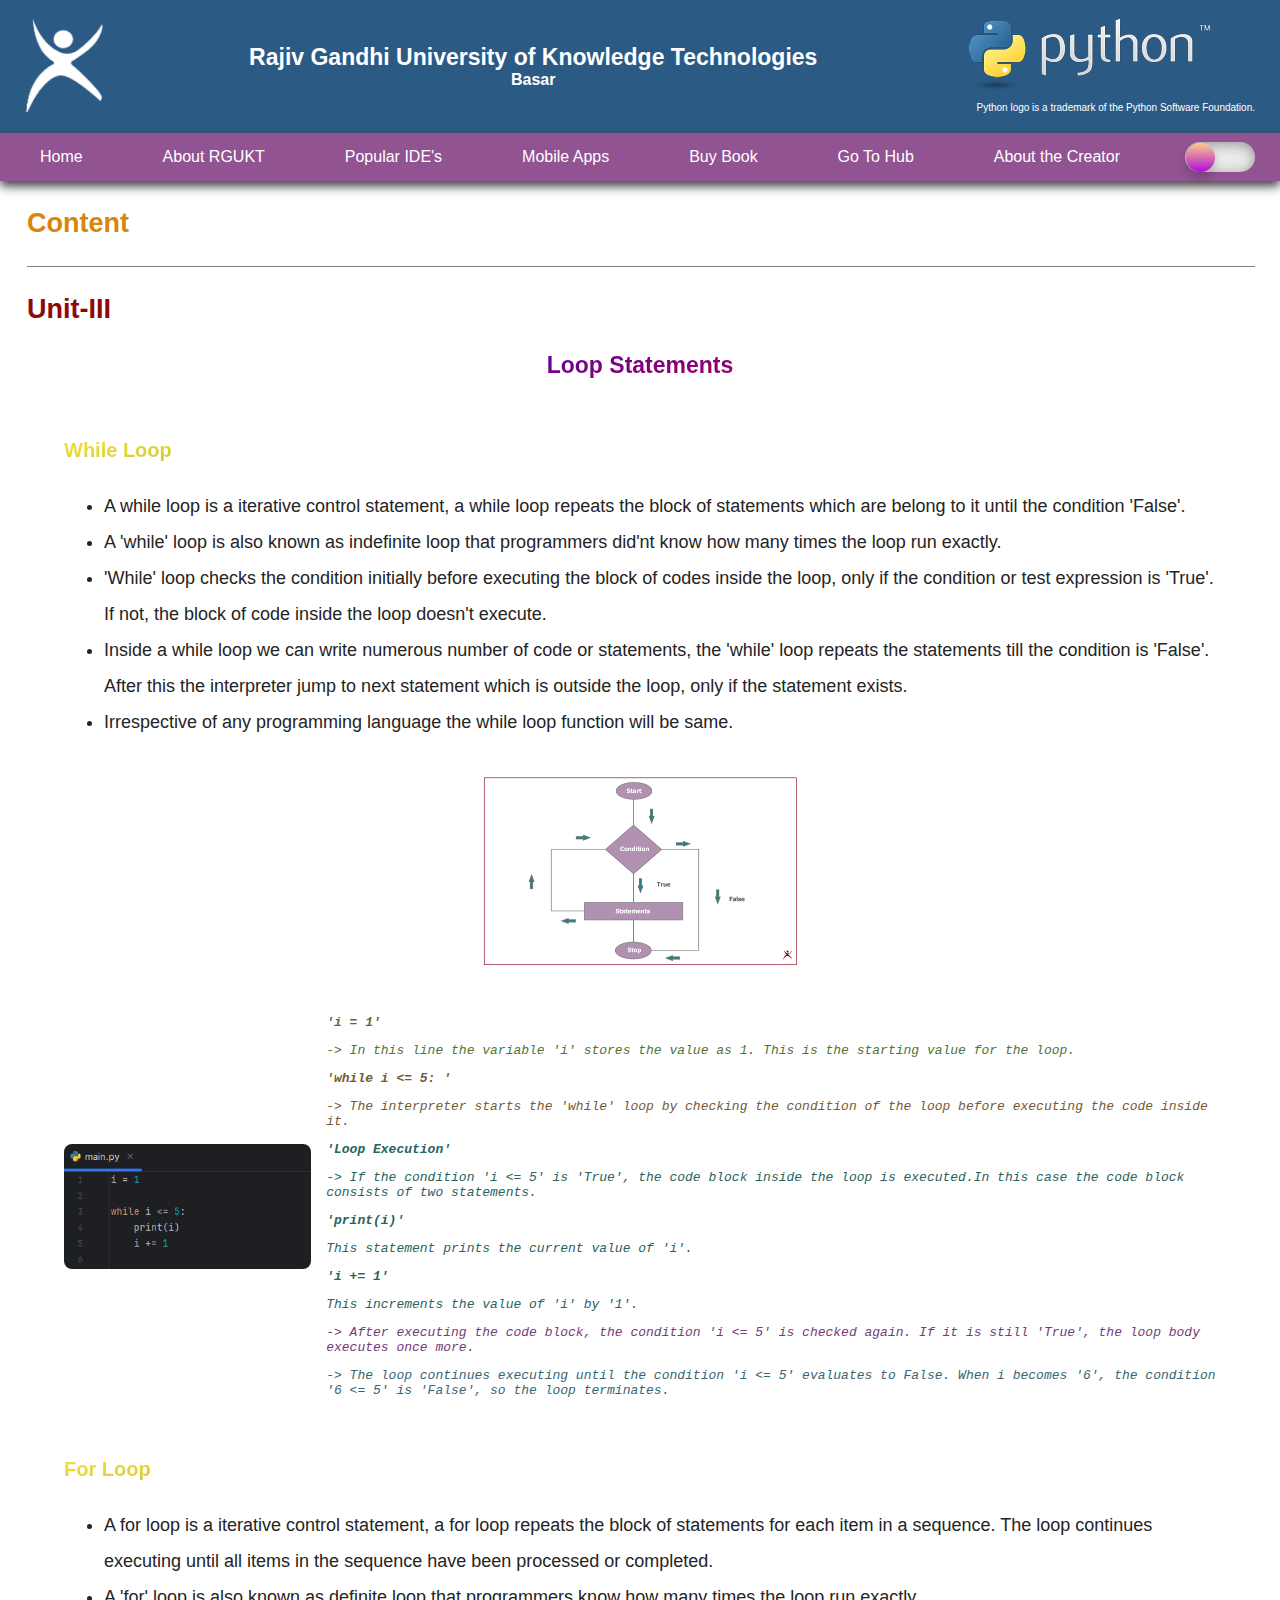
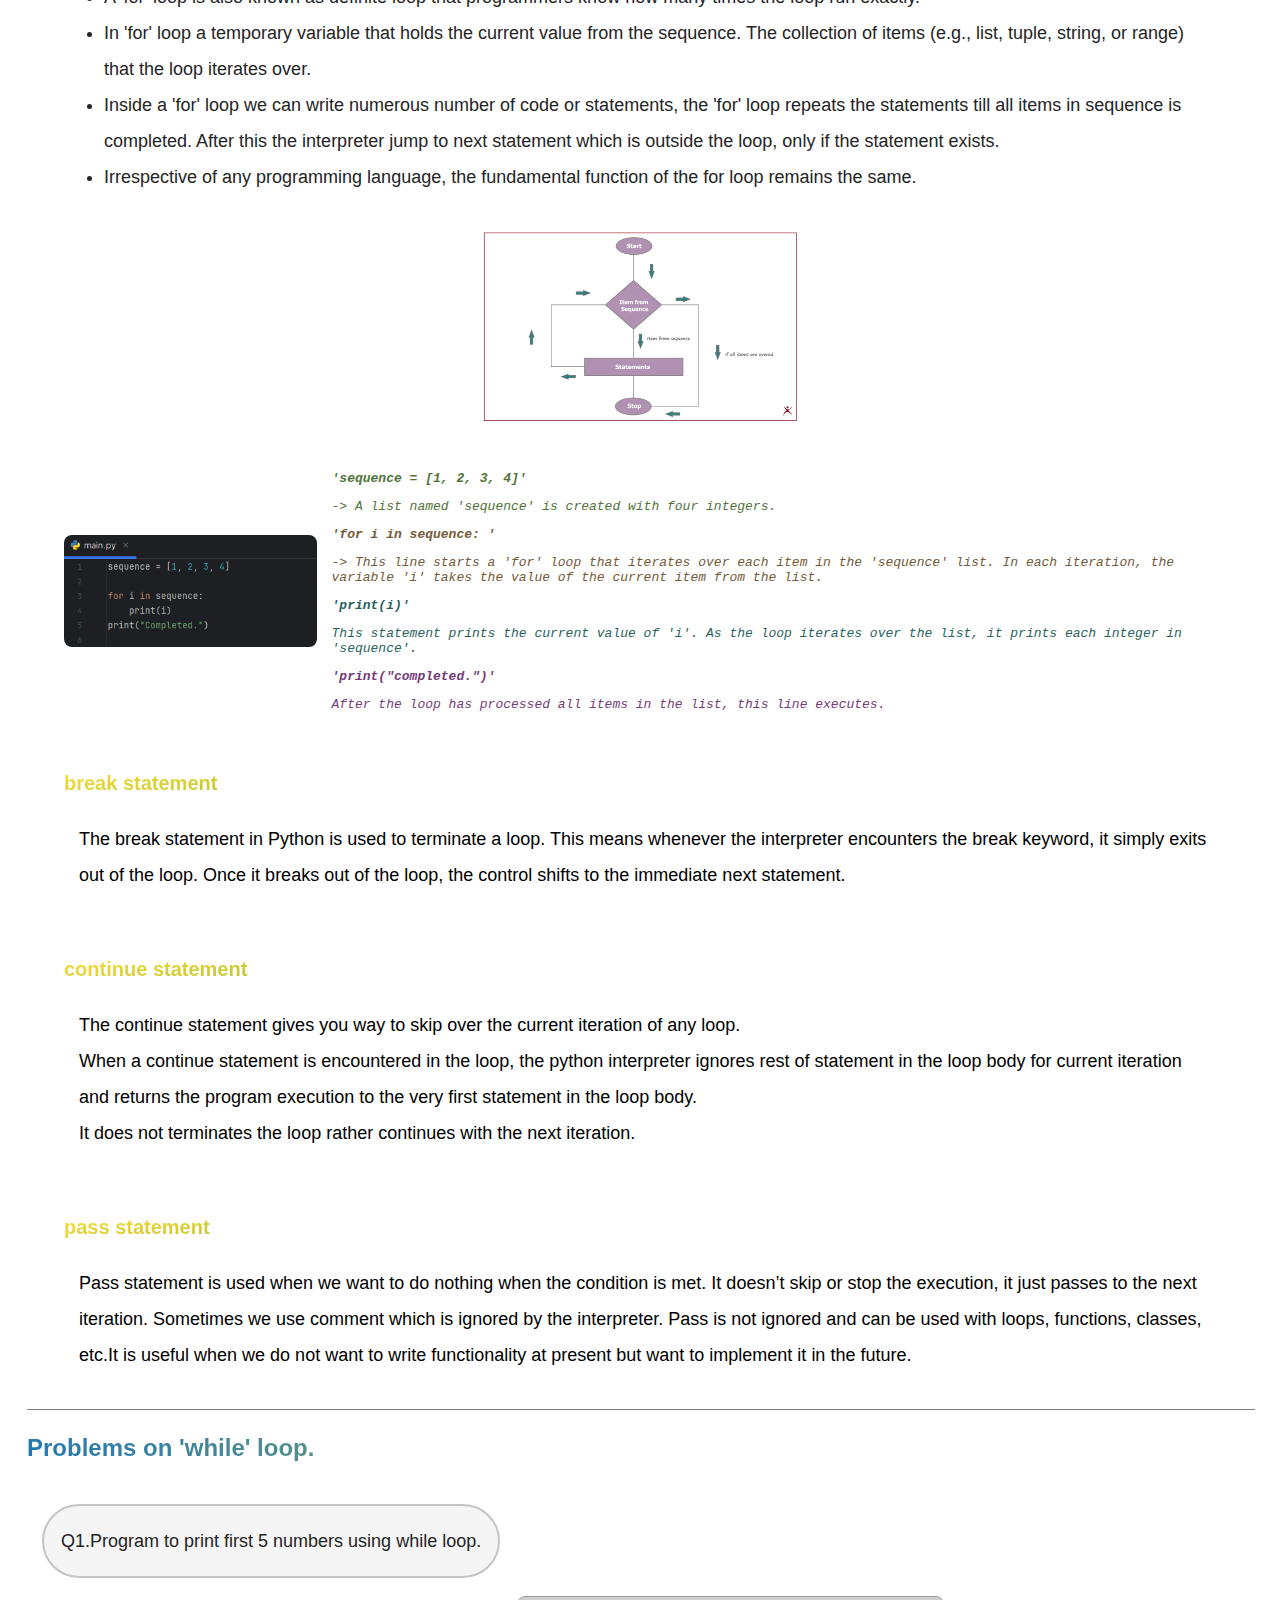
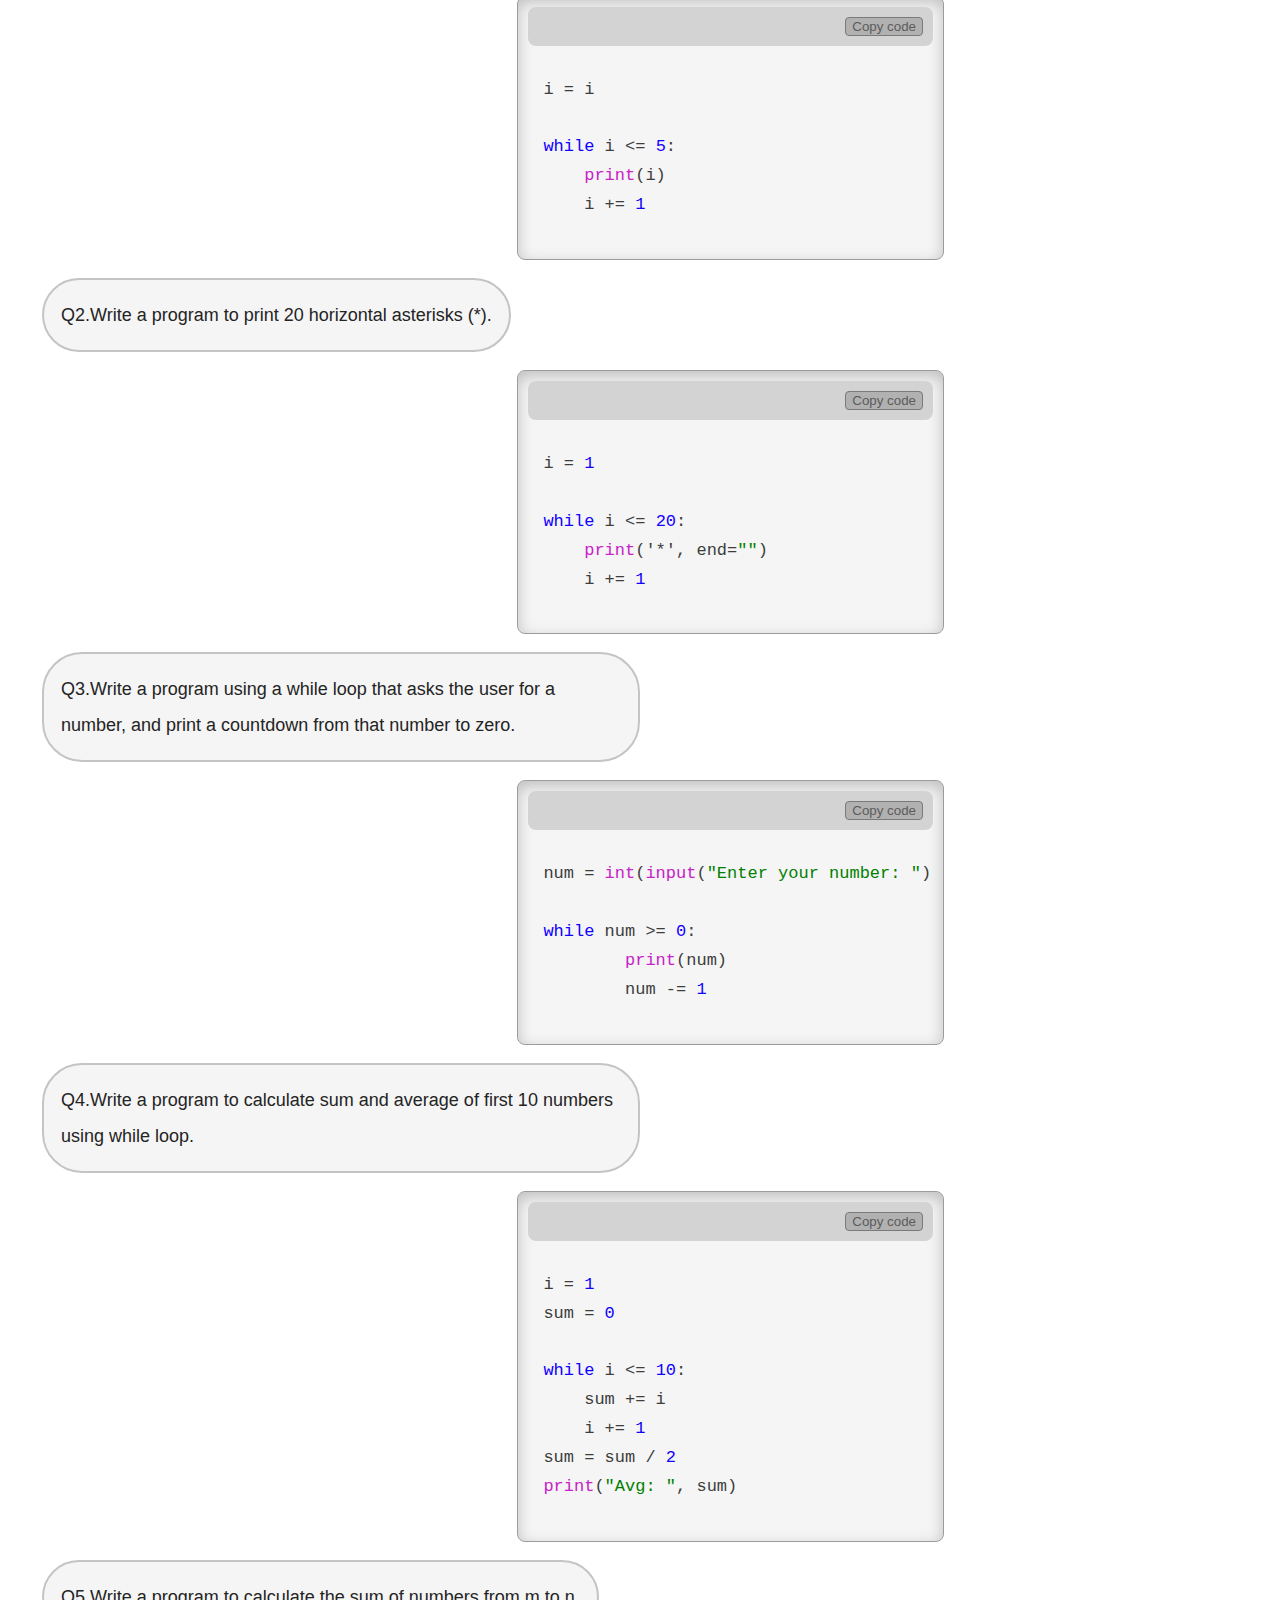
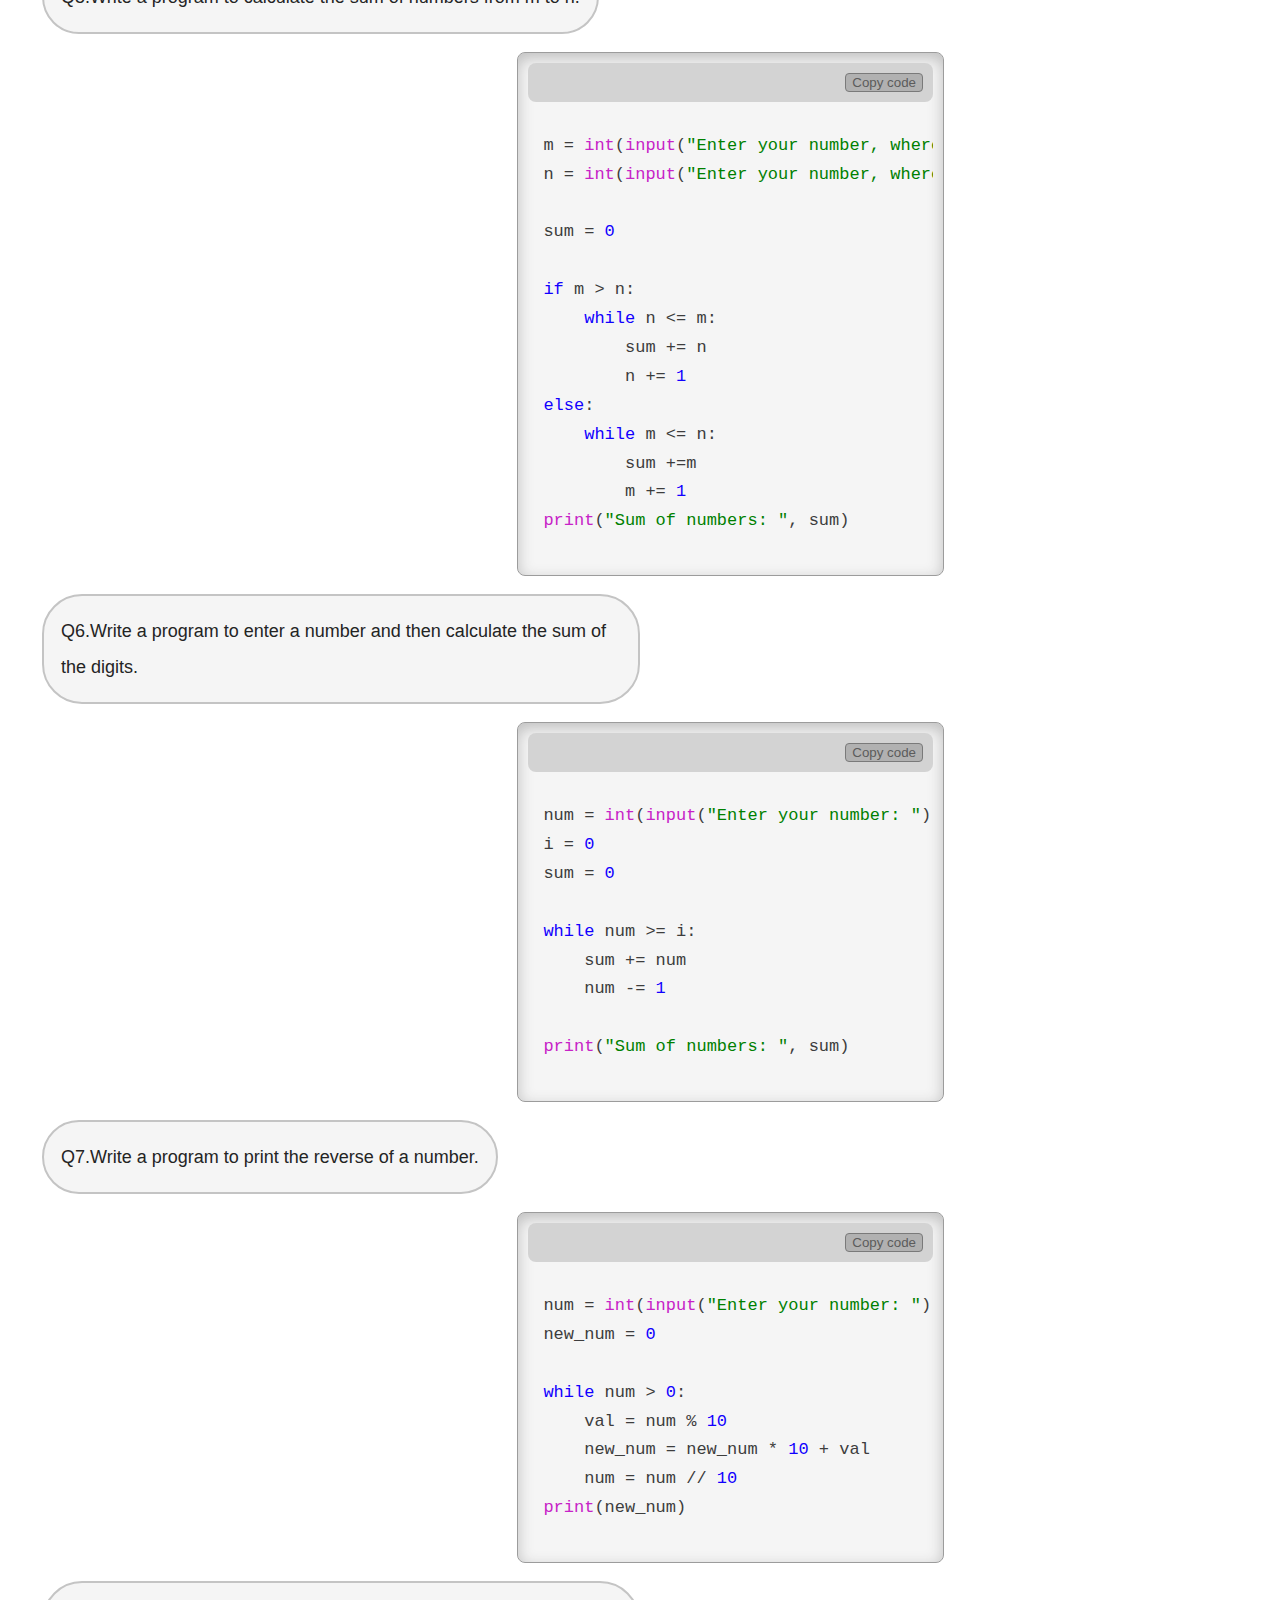
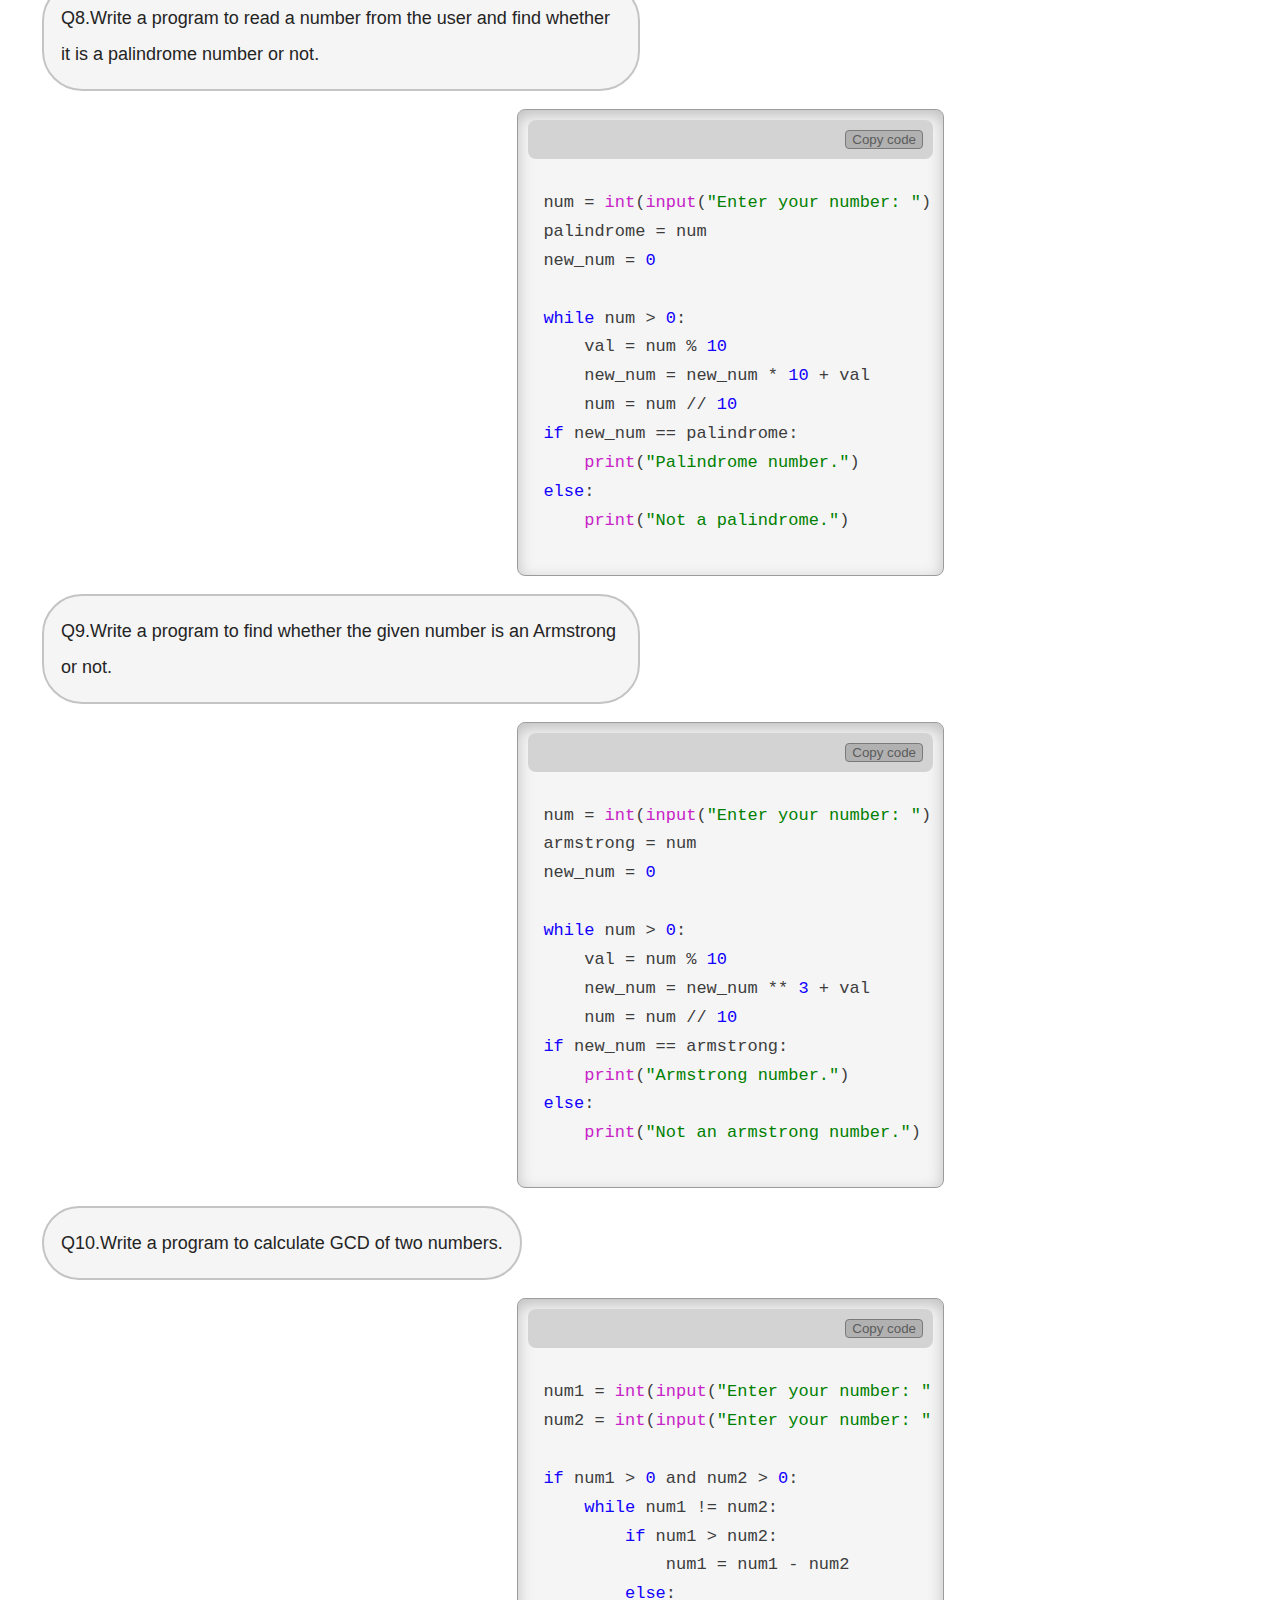
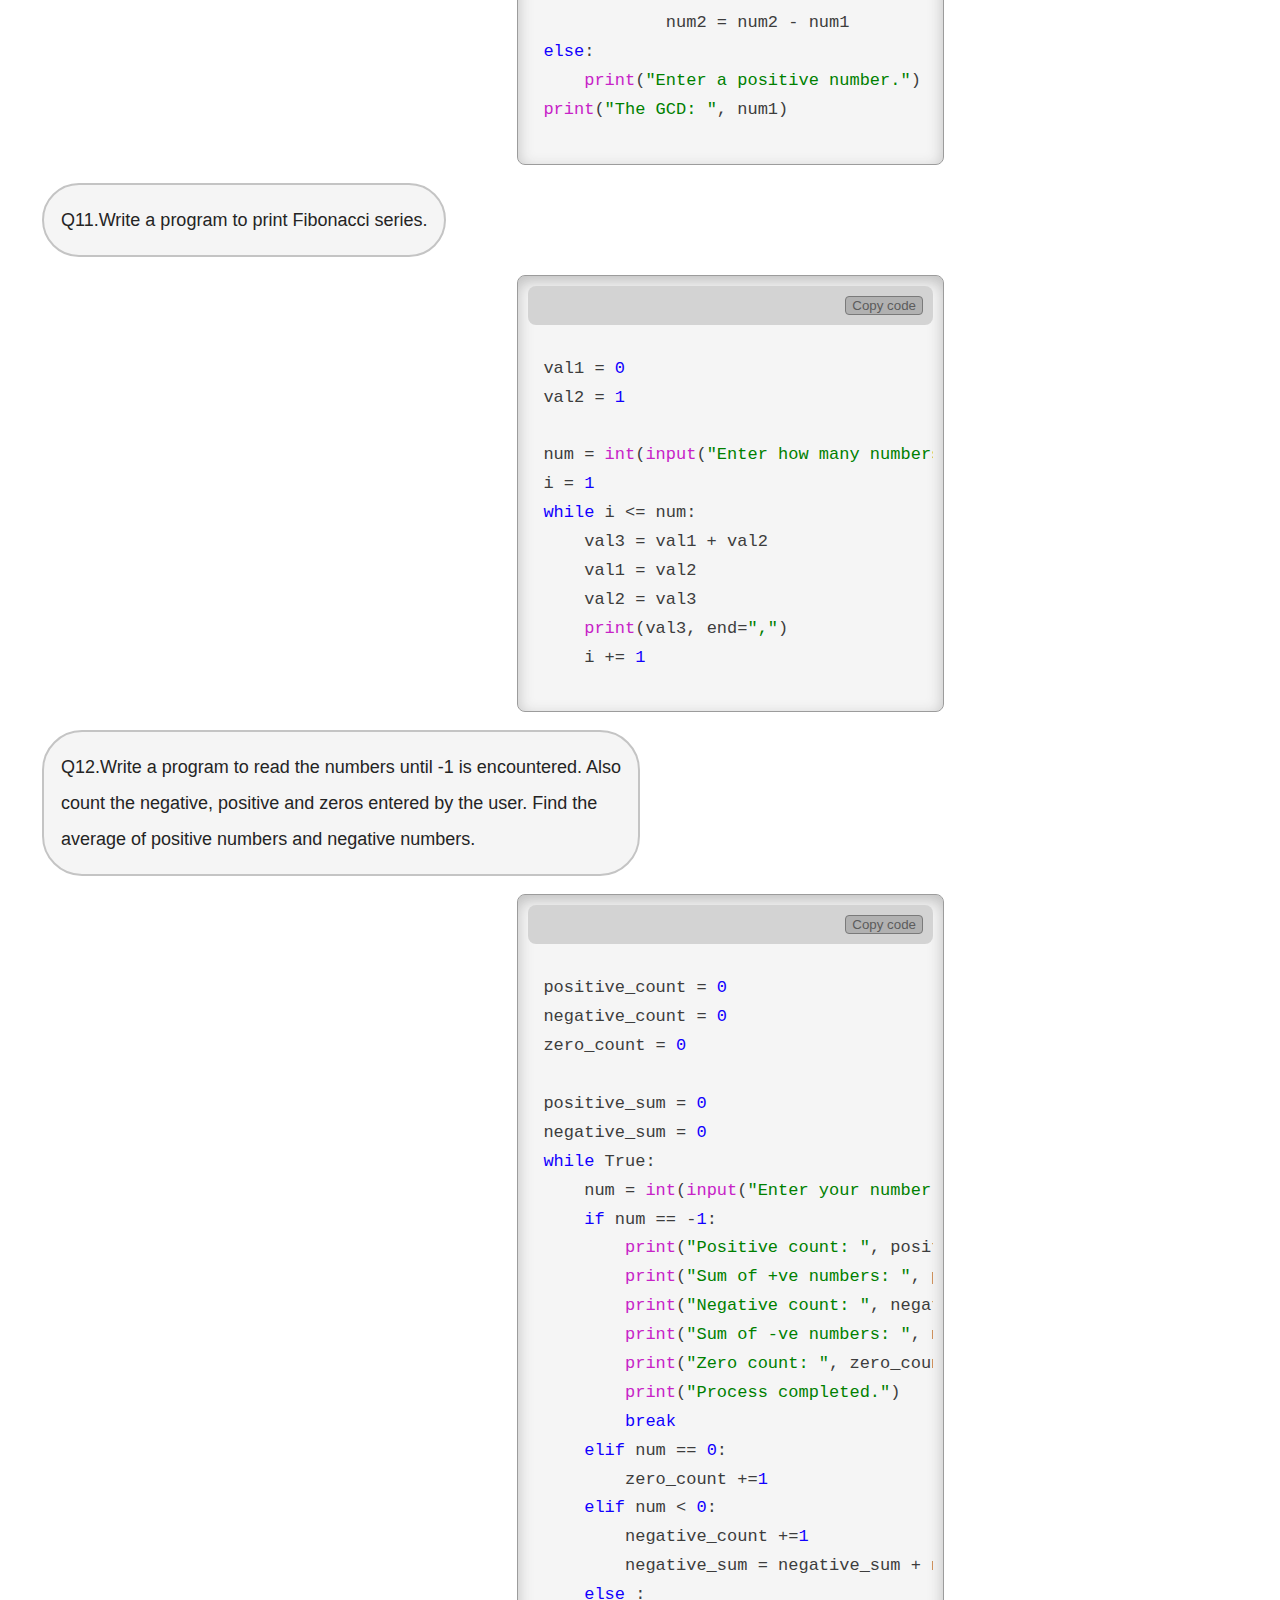
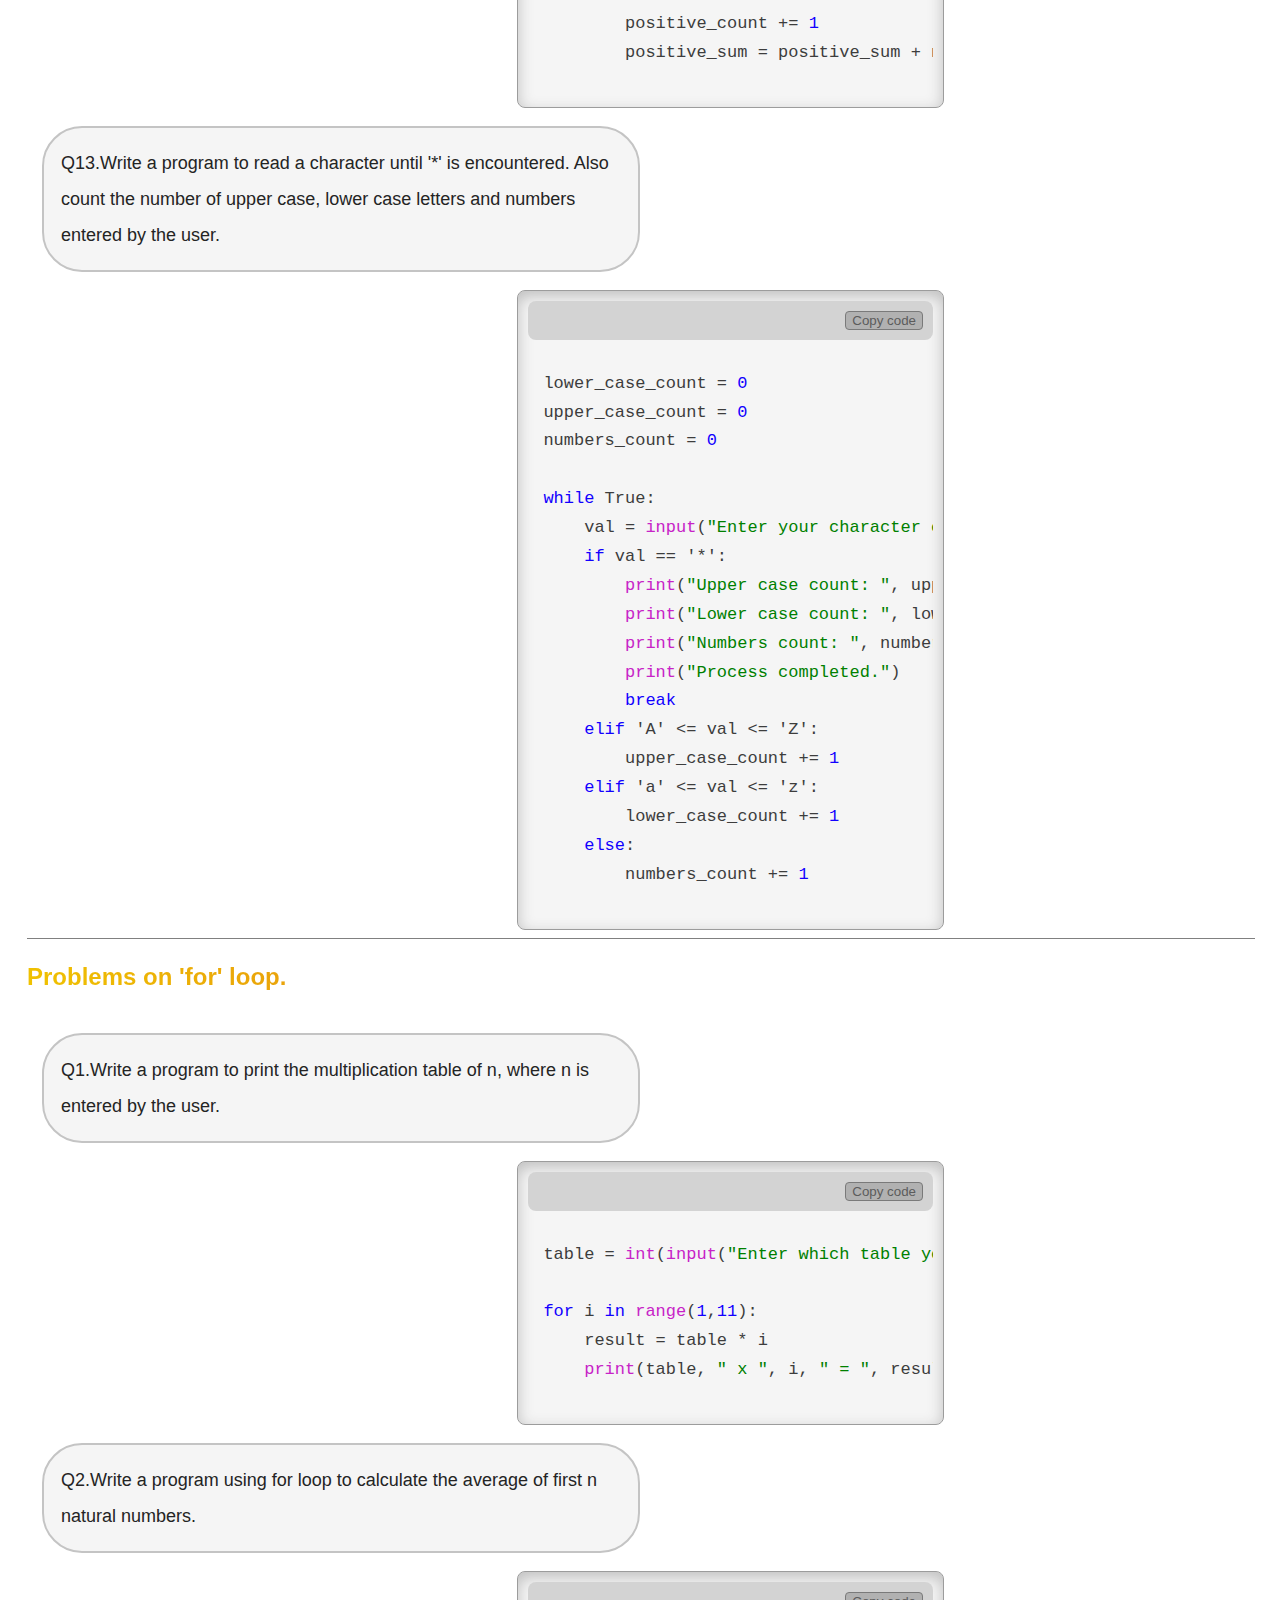
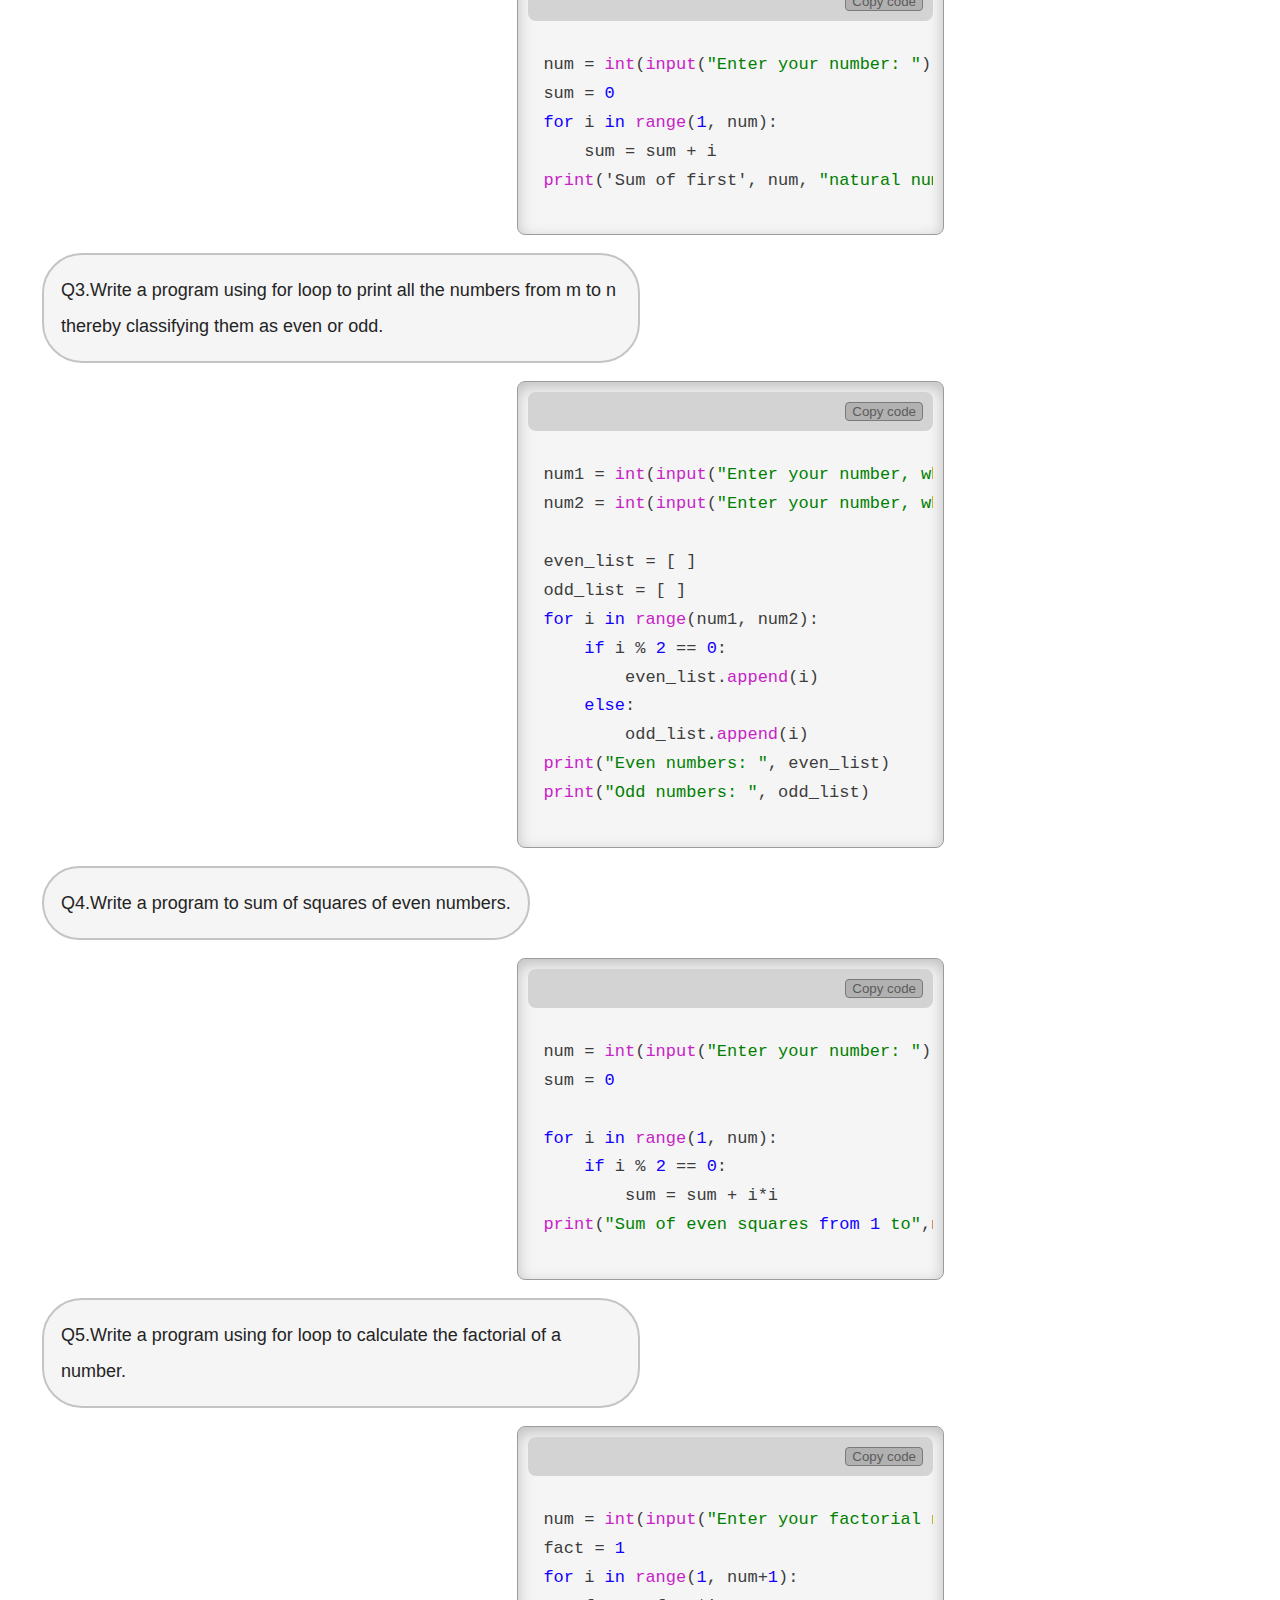
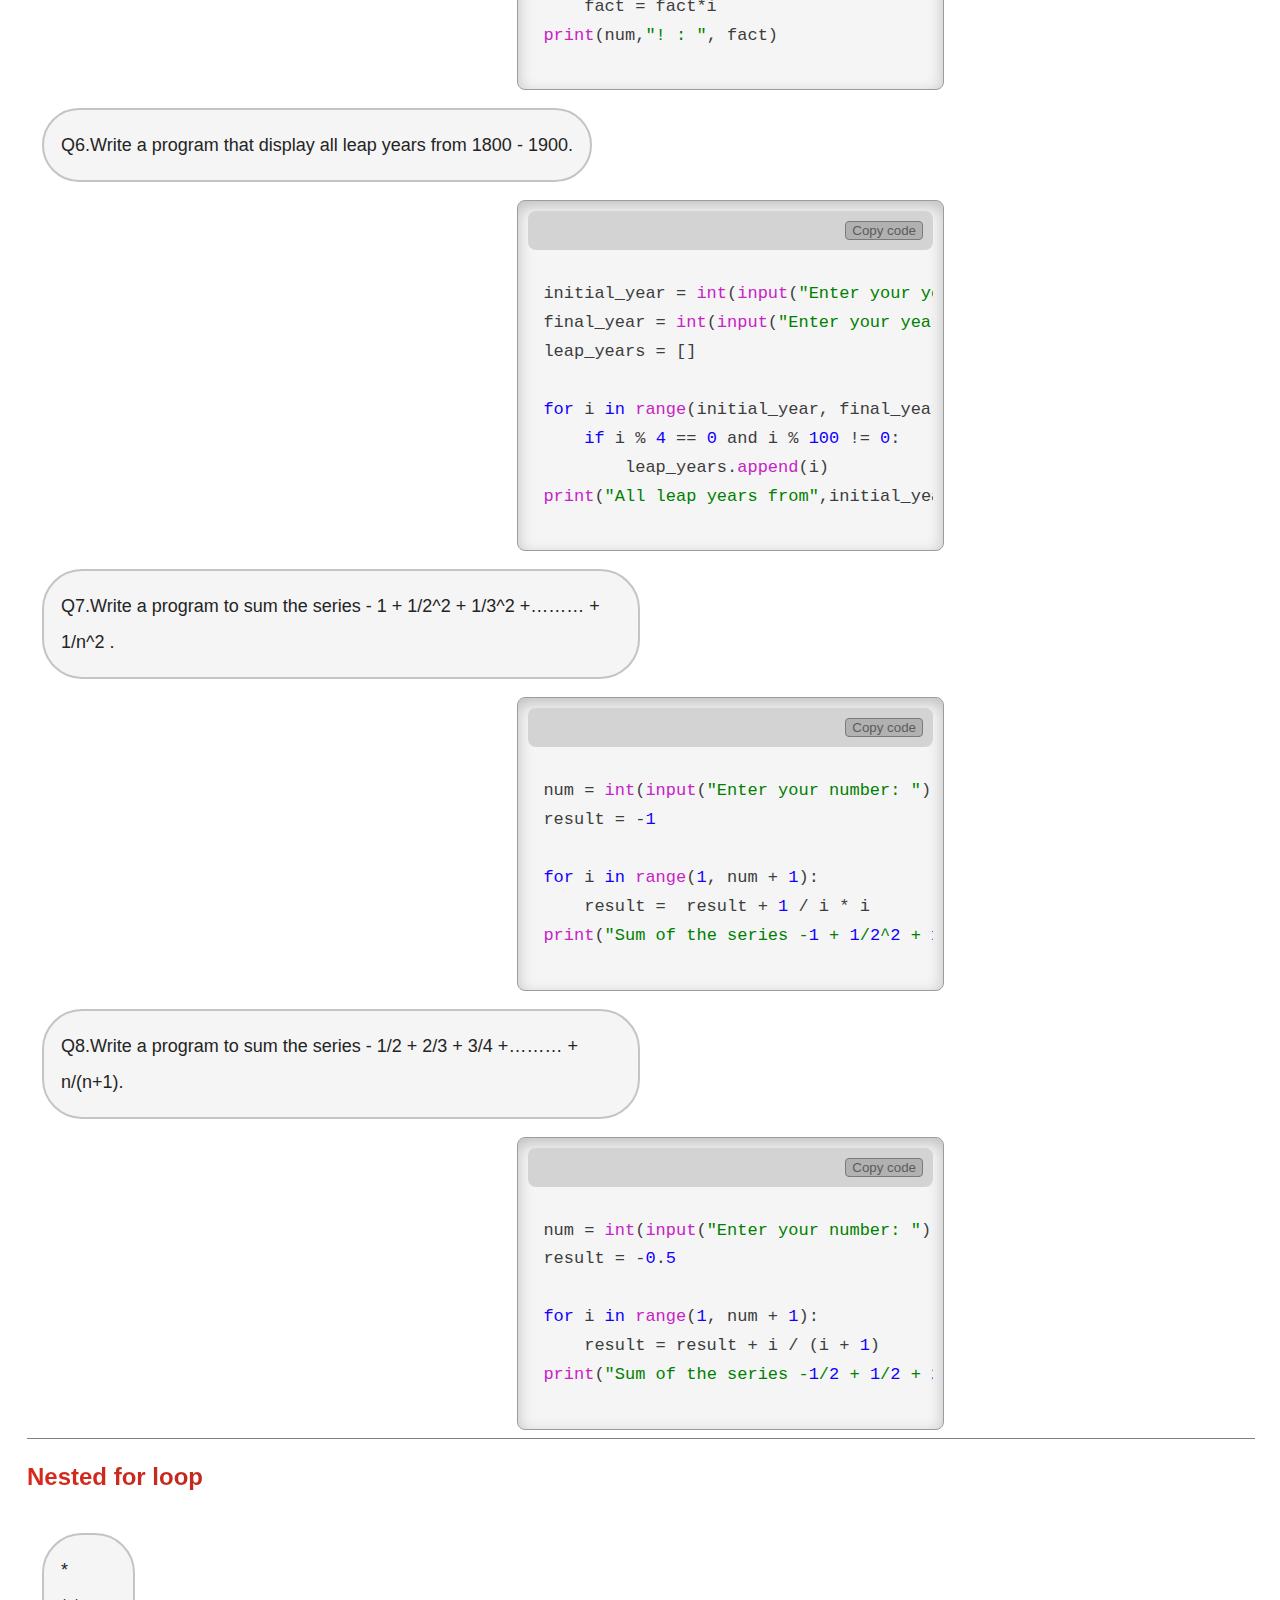
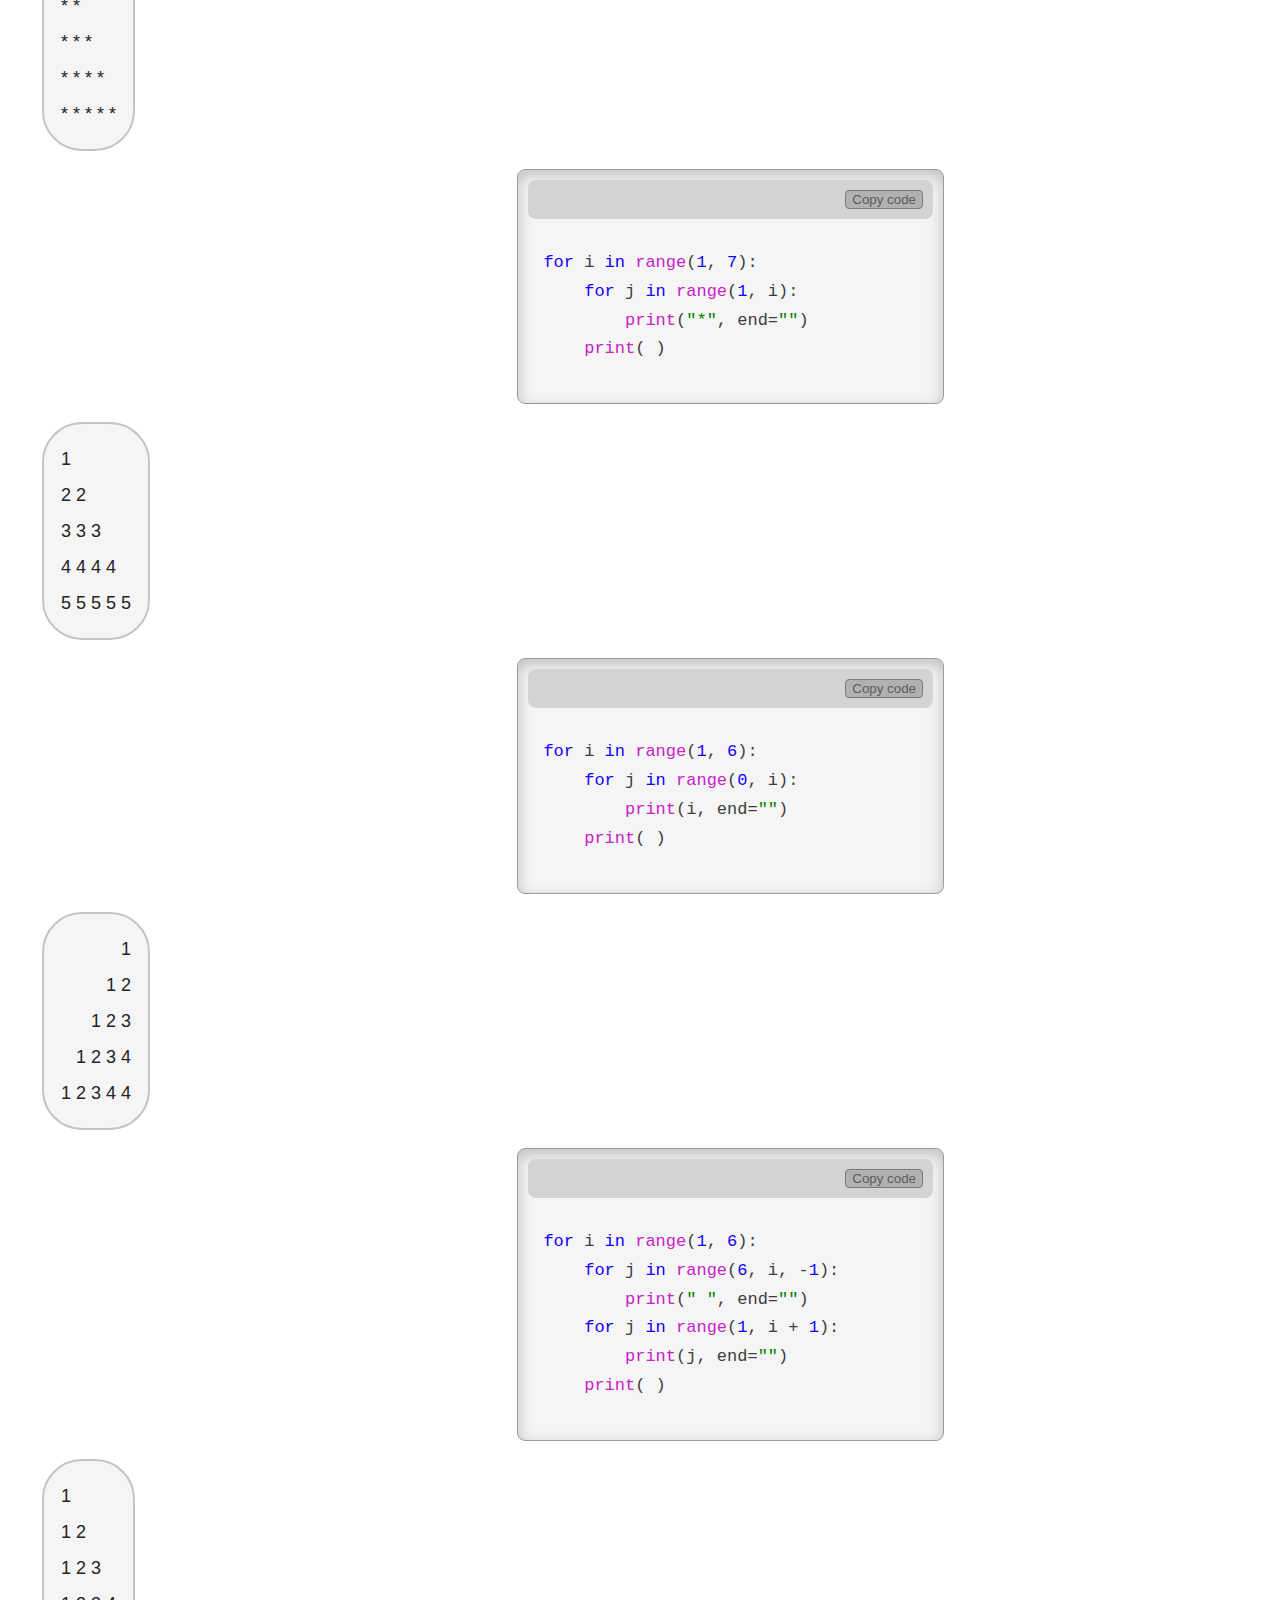
<file: Solution_Page_Unit-3.html>
<!DOCTYPE html>
<html>
    <head>
        <title>Solution Page | RGUKT BASAR</title>
        <meta charset="UTF-8">
        <meta name="viewport" content="width=device-width, initial-scale=1.0">
        <meta http-equiv="X-UA-Compatible" content="IE=edge">
        <link rel="icon" href="basar_logo_on_title.png" type="image/svg+xml">
        <link rel="stylesheet" href="styles.css">
    </head>
    <body>
        <header>
            <div class="head-line">
                <div class="logo">
                    <a href="https://www.rgukt.ac.in/" target="_blank">
                        <img src="basar.png" alt="RGUKT Logo"/>
                    </a>
                </div>
                <div class="line">
                    <p class="college">Rajiv Gandhi University of Knowledge Technologies</p>
                    <p class="basarname">Basar</p>
                </div>
                <div class="python">
                    <a href="https://www.python.org/" target="_blank">
                        <img src="pythonlogo.png" alt="Python Logo"/>
                    </a>
                    <a class="psf" href="https://www.python.org/psf/trademarks/">
                        <p class="python-attribution">Python logo is a trademark of the Python Software Foundation.</p>
                    </a>
                </div>
            </div>
        </header>
        <nav>
            <ul class="navigation-menu" role="menubar" aria-label="Main Navigation">
                <li>
                    <button>
                        <a href="index.html">Home</a>
                    </button>
                </li>
                <li><button class="rows">
                    <a href="https://www.rgukt.ac.in/about-introduction.html">About RGUKT</a></button>
                </li>
                <li>
                    <div class="dropdown">
                        <button class="rows">Popular IDE's</button>
                        <div class="dropdown-content">
                            <a href="https://www.jetbrains.com/pycharm/download/?section=windows" target="_blank">
                                PyCharm
                            </a>
                            <hr class="underline" size="0.5px" color="#bf80bf" >
                            <a  href="https://www.spyder-ide.org/" target="_blank">Spyder</a>
                            <hr class="underline" size="0.5px" color="#bf80bf" >
                            <a href="https://code.visualstudio.com/download" target="_blank">VS Code</a>
                            <hr class="underline" size="0.5px" color="#bf80bf" >
                            <a href="https://www.pydev.org/download.html" target="_blank">PyDev</a>
                            <hr class="underline" size="0.5px" color="#bf80bf" >
                            <a href="https://atom-editor.cc/" target="_blank">Atom</a>
                            <hr class="underline" size="0.5px" color="#bf80bf" >
                            <a href="https://jupyter.org/install" target="_blank">Jupyter Notebook</a>
                        </div>
                    </div>
                </li>
                <li>
                    <div class="dropdown">
                        <button class="rows">Mobile Apps</button>
                        <div class="dropdown-content">
                            <a href="https://play.google.com/store/search?q=pydroid&c=apps" target="_blank">Pydroid3</a>
                            <hr class="underline" size="0.5px" color="#bf80bf" >
                            <a href="https://play.google.com/store/search?q=coding%20python&c=apps" target="_blank">Coding Python</a>
                            <hr class="underline" size="0.5px" color="#bf80bf" >
                            <a href="https://play.google.com/store/search?q=mimo&c=apps" target="_blank">Mimo</a>
                            <hr class="underline" size="0.5px" color="#bf80bf" >
                            <a href="https://play.google.com/store/apps/details?id=org.qpython.qpy3" target="_blank">Qpython</a>
                        </div>
                    </div>
                </li>
                <li>
                    <div class="dropdown">
                        <button class="rows">Buy Book</button>
                        <div class="dropdown-content">
                            <a href="https://www.amazon.in/PYTHON-PROGRAMMING-PROBLEM-SOLVING-APPROACH/dp/0199480176" target="_blank">Python-Reema Thareja</a>
                        </div>
                    </div>
                </li>
                <li><button class="rows"><a href="https://hub.rgukt.ac.in/hub/default/user/login" target="_blank">Go To Hub</a></button></li>
                <li><button class="rows">
                    <a href="Solution_Page_About-Creator.html">About the Creator</a>
                </button></li>
                <li>
                    <input class="theme" type="checkbox" id="darkmode-toggle"/>
                    <label for="darkmode-toggle"></label>
                </li>
            </ul>
        </nav>
        <script src="script.js"></script>
        <section class="content">
            <h3 class="content-p2">Content</h3>
            <hr width="100%" size="1px" color="grey">
            <h3 class="p2-units">Unit-III</h3>
            <h3 class="statements">Loop Statements</h3>
            <div class="condition-statement-container">
                <div class="statement-container">
                    <h3 class="while">While Loop</h3>
                    <p>
                        <ul>
                            <li>
                                A while loop is a iterative control statement, a while loop repeats the block of statements which are belong to it until the condition 'False'.
                            </li>
                            <li>
                                A 'while' loop is also known as indefinite loop that programmers did'nt know how many times the loop run exactly.
                            </li>
                            <li>
                                'While' loop checks the condition initially before executing the block of codes inside the loop, only if the condition or test expression is 'True'.
                                If not, the block of code inside the loop doesn't execute.
                            </li>
                            <li>
                                Inside a while loop we can write numerous number of code or statements, the 'while' loop repeats the statements till the condition is 'False'. After this the
                                interpreter jump to next statement which is outside the loop, only if the statement exists.
                            </li>
                            <li>
                                Irrespective of any programming language the while loop function will be same.
                            </li>
                        </ul>
                    </p>
                </div>
                <div class="while-img-container">
                    <div class="while-image-size-modifier">
                        <img class="statement-image" src="while-flowchart.png"/>
                    </div>
                </div>
                <div class="code-example-container">
                    <div class="code-example-image">
                        <img class="if-code-example-image" src="while-code-example.png">
                    </div>
                    <div class="code-explanation">
                        <p class="initial">
                            <strong>'i = 1'</strong>
                        </p>
                        <p class="initial">
                            -> In this line the variable 'i' stores the value as 1. This is the starting value for the loop.
                        </p>
                        <p class="while-line">
                            <strong>'while i &lt;= 5: '</strong>
                        </p>
                        <p class="while-line">
                            -> The interpreter starts the 'while' loop by checking the condition of the loop before executing the code inside it.
                        </p>
                        <p class="loop-execution">
                            <strong>'Loop Execution'</strong>
                        </p>
                        <p class="loop-execution">
                            -> If the condition 'i &lt;= 5' is 'True', the code block inside the loop is executed.In this case the code block consists of two statements.
                        </p>
                        <p class="loop-execution">
                            <strong>'print(i)'</strong>
                        </p>
                        <p class="loop-execution">
                            This statement prints the current value of 'i'.
                        </p>
                        <p class="loop-execution">
                            <strong>'i += 1'</strong>
                        </p>
                        <p class="loop-execution">
                            This increments the value of 'i' by '1'.
                        </p>
                        <p class="re-check">
                            -> After executing the code block, the condition 'i &lt;= 5' is checked again. If it is still 'True', the loop body executes once more.
                        </p>
                        <p class="termination">
                            -> The loop continues executing until the condition 'i &lt;= 5' evaluates to False. When i becomes '6', the condition '6 &lt;= 5' is 'False', so the loop terminates.
                        </p>
                    </div>
                </div>
            </div>
            <div class="condition-statement-container">
                <div class="statement-container">
                    <h3 class="for">For Loop</h3>
                    <p>
                        <ul>
                            <li>
                                A for loop is a iterative control statement, a for loop repeats the block of statements for each item in a sequence. The loop continues executing until all items in the sequence have been processed or completed.
                            </li>
                            <li>
                                A 'for' loop is also known as definite loop that programmers know how many times the loop run exactly.
                            </li>
                            <li>
                                In 'for' loop a temporary variable that holds the current value from the sequence. The collection of items (e.g., list, tuple, string, or range) that the loop iterates over.
                            </li>
                            <li>
                                Inside a 'for' loop we can write numerous number of code or statements, the 'for' loop repeats the statements till all items in sequence is completed. After this the
                                interpreter jump to next statement which is outside the loop, only if the statement exists.
                            </li>
                            <li>
                                Irrespective of any programming language, the fundamental function of the for loop remains the same.
                        </ul>
                    </p>
                </div>
                <div class="while-img-container">
                    <div class="while-image-size-modifier">
                        <img class="statement-image" src="for-flowchart.png"/>
                    </div>
                </div>
                <div class="code-example-container">
                    <div class="code-example-image">
                        <img class="if-code-example-image" src="for-code-example.png">
                    </div>
                    <div class="code-explanation">
                        <p class="initial">
                            <strong>'sequence = [1, 2, 3, 4]'</strong>
                        </p>
                        <p class="initial">
                            -> A list named 'sequence' is created with four integers.
                        </p>
                        <p class="for-line">
                            <strong>'for i in sequence: '</strong>
                        </p>
                        <p class="for-line">
                            -> This line starts a 'for' loop that iterates over each item in the 'sequence' list. In each iteration, the variable 'i' takes the value of the current item from the list.
                        </p>
                        <p class="loop-execution">
                            <strong>'print(i)'</strong>
                        </p>
                        <p class="loop-execution">
                            This statement prints the current value of 'i'. As the loop iterates over the list, it prints each integer in 'sequence'.
                        </p>
                        <p class="after-loop">
                            <strong>'print("completed.")'</strong>
                        </p>
                        <p class="after-loop">
                            After the loop has processed all items in the list, this line executes.
                        </p>
                    </div>
                </div>
            </div>
            <div class="condition-statement-container">
                <div class="statement-container">
                    <h3 class="for">break statement</h3>
                    <p>
                        The break statement in Python is used to terminate a loop. This means whenever the 
                        interpreter encounters the break keyword, it simply exits out of the loop. Once it breaks out of 
                        the loop, the control shifts to the immediate next statement.                        
                    </p>
                </div>
            </div> 
            <div class="condition-statement-container">
                <div class="statement-container">
                    <h3 class="for">continue statement</h3>
                    <p>
                        The continue statement gives you way to skip over the current iteration of any loop. <br>
                        When a continue statement is encountered in the loop, the python interpreter ignores
                        rest of statement in the loop body for current iteration and returns the program
                        execution to the very first statement in the loop body. <br>
                        It does not terminates the loop rather continues with the next iteration.                        
                    </p>
                </div>
            </div>                 
            <div class="condition-statement-container">
                <div class="statement-container">
                    <h3 class="for">pass statement</h3>
                    <p>
                        Pass statement is used when we want to do nothing when the condition is met. It doesn’t skip or 
                        stop the execution, it just passes to the next iteration. Sometimes we use comment which is 
                        ignored by the interpreter. Pass is not ignored and can be used with loops, functions, classes, 
                        etc.It is useful when we do not want to write functionality at present but want to implement it 
                        in the future.                                              
                    </p>
                </div>
            </div>  
            <div class="horizontal-line">
                <hr width="100%" size="1px" color="grey">
            </div>
            <h3 class="while-problems">Problems on 'while' loop.</h3>
            <div class="details">
                <div class="tier">
                  <div class="question-container">
                      <p class="questions">Q1.Program to print first 5 numbers using while loop.</p>
                  </div>
                </div>
            </div>
            <div class="code-container">
                <div class="copy-code-container">
                    <div class="copy-button-python">
                        <button class="copy-button" onclick="copyCode(this)">Copy code</button>
                    </div>
                </div>
                <pre class="python-code" id="code-block">
i = i

while i &lt;= 5:
    print(i)
    i += 1
                </pre>
            </div>
            <div class="details">
                <div class="tier">
                  <div class="question-container">
                      <p class="questions">Q2.Write a program to print 20 horizontal asterisks (*).</p>
                  </div>
                </div>
            </div>
            <div class="code-container">
                <div class="copy-code-container">
                    <div class="copy-button-python">
                        <button class="copy-button" onclick="copyCode(this)">Copy code</button>
                    </div>
                </div>
                <pre class="python-code" id="code-block">
i = 1

while i &lt;= 20:
    print('*', end="")
    i += 1
                </pre>
            </div>
            <div class="details">
                <div class="tier">
                  <div class="question-container">
                      <p class="questions">Q3.Write a program using a while loop that asks the user for a number, and print a 
                        countdown from that number to zero.</p>
                  </div>
                </div>
            </div>
            <div class="code-container">
                <div class="copy-code-container">
                    <div class="copy-button-python">
                        <button class="copy-button" onclick="copyCode(this)">Copy code</button>
                    </div>
                </div>
                <pre class="python-code" id="code-block">
num = int(input("Enter your number: "))

while num >= 0:
        print(num)
        num -= 1
                </pre>
            </div>
            <div class="details">
                <div class="tier">
                  <div class="question-container">
                      <p class="questions">Q4.Write a program to calculate sum and average of first 10 numbers using while loop.</p>
                  </div>
                </div>
            </div>
            <div class="code-container">
                <div class="copy-code-container">
                    <div class="copy-button-python">
                        <button class="copy-button" onclick="copyCode(this)">Copy code</button>
                    </div>
                </div>
                <pre class="python-code" id="code-block">
i = 1
sum = 0

while i &lt;= 10:
    sum += i
    i += 1
sum = sum / 2
print("Avg: ", sum)
                </pre>
            </div>
            <div class="details">
                <div class="tier">
                  <div class="question-container">
                      <p class="questions">Q5.Write a program to calculate the sum of numbers from m to n.</p>
                  </div>
                </div>
            </div>
            <div class="code-container">
                <div class="copy-code-container">
                    <div class="copy-button-python">
                        <button class="copy-button" onclick="copyCode(this)">Copy code</button>
                    </div>
                </div>
                <pre class="python-code" id="code-block">
m = int(input("Enter your number, where to start: "))
n = int(input("Enter your number, where to stop: "))

sum = 0

if m > n:
    while n &lt;= m:
        sum += n
        n += 1
else:
    while m &lt;= n:
        sum +=m
        m += 1
print("Sum of numbers: ", sum)
                </pre>
            </div>
            <div class="details">
                <div class="tier">
                  <div class="question-container">
                      <p class="questions">Q6.Write a program to enter a number and then calculate the sum of the digits.</p>
                  </div>
                </div>
            </div>
            <div class="code-container">
                <div class="copy-code-container">
                    <div class="copy-button-python">
                        <button class="copy-button" onclick="copyCode(this)">Copy code</button>
                    </div>
                </div>
                <pre class="python-code" id="code-block">
num = int(input("Enter your number: "))
i = 0
sum = 0

while num >= i:
    sum += num
    num -= 1
    
print("Sum of numbers: ", sum)
                </pre>
            </div>
            <div class="details">
                <div class="tier">
                  <div class="question-container">
                      <p class="questions">Q7.Write a program to print the reverse of a number.
                    </p>
                  </div>
                </div>
            </div>
            <div class="code-container">
                <div class="copy-code-container">
                    <div class="copy-button-python">
                        <button class="copy-button" onclick="copyCode(this)">Copy code</button>
                    </div>
                </div>
                <pre class="python-code" id="code-block">
num = int(input("Enter your number: "))
new_num = 0

while num > 0:
    val = num % 10
    new_num = new_num * 10 + val
    num = num // 10
print(new_num)
                </pre>
            </div>
            <div class="details">
                <div class="tier">
                  <div class="question-container">
                      <p class="questions">Q8.Write a program to read a number from the user and find whether it is a
                        palindrome number or not.</p>
                  </div>
                </div>
            </div>
            <div class="code-container">
                <div class="copy-code-container">
                    <div class="copy-button-python">
                        <button class="copy-button" onclick="copyCode(this)">Copy code</button>
                    </div>
                </div>
                <pre class="python-code" id="code-block">
num = int(input("Enter your number: "))
palindrome = num
new_num = 0

while num > 0:
    val = num % 10
    new_num = new_num * 10 + val
    num = num // 10
if new_num == palindrome:
    print("Palindrome number.")
else:
    print("Not a palindrome.")
                </pre>
            </div>
            <div class="details">
                <div class="tier">
                  <div class="question-container">
                      <p class="questions">Q9.Write a program to find whether the given number is an Armstrong or not.</p>
                  </div>
                </div>
            </div>
            <div class="code-container">
                <div class="copy-code-container">
                    <div class="copy-button-python">
                        <button class="copy-button" onclick="copyCode(this)">Copy code</button>
                    </div>
                </div>
                <pre class="python-code" id="code-block">
num = int(input("Enter your number: "))
armstrong = num
new_num = 0

while num > 0:
    val = num % 10
    new_num = new_num ** 3 + val
    num = num // 10
if new_num == armstrong:
    print("Armstrong number.")
else:
    print("Not an armstrong number.")
                </pre>
            </div>
            <div class="details">
                <div class="tier">
                  <div class="question-container">
                      <p class="questions">Q10.Write a program to calculate GCD of two numbers.</p>
                  </div>
                </div>
            </div>
            <div class="code-container">
                <div class="copy-code-container">
                    <div class="copy-button-python">
                        <button class="copy-button" onclick="copyCode(this)">Copy code</button>
                    </div>
                </div>
                <pre class="python-code" id="code-block">
num1 = int(input("Enter your number: "))
num2 = int(input("Enter your number: "))

if num1 > 0 and num2 > 0:
    while num1 != num2:
        if num1 > num2:
            num1 = num1 - num2
        else:
            num2 = num2 - num1
else:
    print("Enter a positive number.")
print("The GCD: ", num1)                    
                </pre>
            </div>
            <div class="details">
                <div class="tier">
                  <div class="question-container">
                      <p class="questions">Q11.Write a program to print Fibonacci series.</p>
                  </div>
                </div>
            </div>
            <div class="code-container">
                <div class="copy-code-container">
                    <div class="copy-button-python">
                        <button class="copy-button" onclick="copyCode(this)">Copy code</button>
                    </div>
                </div>
                <pre class="python-code" id="code-block">
val1 = 0
val2 = 1

num = int(input("Enter how many numbers you want: "))
i = 1
while i &lt;= num:
    val3 = val1 + val2
    val1 = val2
    val2 = val3
    print(val3, end=",")
    i += 1
                </pre>
            </div>
            <div class="details">
                <div class="tier">
                  <div class="question-container">
                      <p class="questions">Q12.Write a program to read the numbers until -1 is encountered. Also count the negative, 
                        positive and zeros entered by the user. Find the average of positive numbers and 
                        negative numbers.</p>
                  </div>
                </div>
            </div>
            <div class="code-container">
                <div class="copy-code-container">
                    <div class="copy-button-python">
                        <button class="copy-button" onclick="copyCode(this)">Copy code</button>
                    </div>
                </div>
                <pre class="python-code" id="code-block">
positive_count = 0
negative_count = 0
zero_count = 0

positive_sum = 0
negative_sum = 0
while True:
    num = int(input("Enter your number: "))
    if num == -1:
        print("Positive count: ", positive_count)
        print("Sum of +ve numbers: ", positive_sum)
        print("Negative count: ", negative_count)
        print("Sum of -ve numbers: ", negative_sum)
        print("Zero count: ", zero_count)
        print("Process completed.")
        break
    elif num == 0:
        zero_count +=1
    elif num &lt; 0:
        negative_count +=1
        negative_sum = negative_sum + num
    else :
        positive_count += 1
        positive_sum = positive_sum + num                    
                </pre>
            </div>
            <div class="details">
                <div class="tier">
                  <div class="question-container">
                      <p class="questions">Q13.Write a program to read a character until '*' is encountered. Also count the number of 
                        upper case, lower case letters and numbers entered by the user.</p>
                  </div>
                </div>
            </div>
            <div class="code-container">
                <div class="copy-code-container">
                    <div class="copy-button-python">
                        <button class="copy-button" onclick="copyCode(this)">Copy code</button>
                    </div>
                </div>
                <pre class="python-code" id="code-block">
lower_case_count = 0
upper_case_count = 0
numbers_count = 0

while True:
    val = input("Enter your character or number: ")
    if val == '*':
        print("Upper case count: ", upper_case_count)
        print("Lower case count: ", lower_case_count)
        print("Numbers count: ", numbers_count)
        print("Process completed.")
        break
    elif 'A' &lt;= val &lt;= 'Z':
        upper_case_count += 1
    elif 'a' &lt;= val &lt;= 'z':
        lower_case_count += 1
    else:
        numbers_count += 1
                </pre>
            </div>
                <hr width="100%" size="1px" color="grey">
            </div>
            <h3 class="for-problems">Problems on 'for' loop.</h3>
            <div class="details">
                <div class="tier">
                  <div class="question-container">
                    <p class="questions">
                        Q1.Write a program to print the multiplication table of n, where n is entered by the user.
                    </p>
                  </div>
                </div>
            </div>
            <div class="code-container">
                <div class="copy-code-container">
                    <div class="copy-button-python">
                        <button class="copy-button" onclick="copyCode(this)">Copy code</button>
                    </div>
                </div>
                <pre class="python-code" id="code-block">
table = int(input("Enter which table you want: "))

for i in range(1,11):
    result = table * i
    print(table, " x ", i, " = ", result)
                </pre>
            </div>
            <div class="details">
                <div class="tier">
                  <div class="question-container">
                    <p class="questions">
                        Q2.Write a program using for loop to calculate the average of first n natural numbers.
                    </p>
                  </div>
                </div>
            </div>
            <div class="code-container">
                <div class="copy-code-container">
                    <div class="copy-button-python">
                        <button class="copy-button" onclick="copyCode(this)">Copy code</button>
                    </div>
                </div>
                <pre class="python-code" id="code-block">
num = int(input("Enter your number: "))
sum = 0
for i in range(1, num):
    sum = sum + i
print('Sum of first', num, "natural numbers: ", sum / 2)
                </pre>
            </div>
            <div class="details">
                <div class="tier">
                  <div class="question-container">
                    <p class="questions">
                        Q3.Write a program using for loop to print all the numbers from m to n thereby classifying 
                        them as even or odd.
                    </p>
                  </div>
                </div>
            </div>
            <div class="code-container">
                <div class="copy-code-container">
                    <div class="copy-button-python">
                        <button class="copy-button" onclick="copyCode(this)">Copy code</button>
                    </div>
                </div>
                <pre class="python-code" id="code-block">
num1 = int(input("Enter your number, where to start: "))
num2 = int(input("Enter your number, where to stop: "))

even_list = [ ]
odd_list = [ ]
for i in range(num1, num2):
    if i % 2 == 0:
        even_list.append(i)
    else:
        odd_list.append(i)
print("Even numbers: ", even_list)
print("Odd numbers: ", odd_list)
                </pre>
            </div>
            <div class="details">
                <div class="tier">
                  <div class="question-container">
                    <p class="questions">
                        Q4.Write a program to sum of squares of even numbers.
                    </p>
                  </div>
                </div>
            </div>
            <div class="code-container">
                <div class="copy-code-container">
                    <div class="copy-button-python">
                        <button class="copy-button" onclick="copyCode(this)">Copy code</button>
                    </div>
                </div>
                <pre class="python-code" id="code-block">
num = int(input("Enter your number: "))
sum = 0

for i in range(1, num):
    if i % 2 == 0:
        sum = sum + i*i
print("Sum of even squares from 1 to",num,": ", sum)
                </pre>
            </div>
            <div class="details">
                <div class="tier">
                  <div class="question-container">
                    <p class="questions">
                        Q5.Write a program using for loop to calculate the factorial of a number.
                    </p>
                  </div>
                </div>
            </div>
            <div class="code-container">
                <div class="copy-code-container">
                    <div class="copy-button-python">
                        <button class="copy-button" onclick="copyCode(this)">Copy code</button>
                    </div>
                </div>
                <pre class="python-code" id="code-block">
num = int(input("Enter your factorial number: "))
fact = 1
for i in range(1, num+1):
    fact = fact*i
print(num,"! : ", fact)
                </pre>
            </div>
            <div class="details">
                <div class="tier">
                  <div class="question-container">
                    <p class="questions">
                        Q6.Write a program that display all leap years from 1800 &hyphen; 1900.
                    </p>
                  </div>
                </div>
            </div>
            <div class="code-container">
                <div class="copy-code-container">
                    <div class="copy-button-python">
                        <button class="copy-button" onclick="copyCode(this)">Copy code</button>
                    </div>
                </div>
                <pre class="python-code" id="code-block">
initial_year = int(input("Enter your year, where to start: "))
final_year = int(input("Enter your year, where to stop: "))
leap_years = []

for i in range(initial_year, final_year + 1):
    if i % 4 == 0 and i % 100 != 0:
        leap_years.append(i)
print("All leap years from",initial_year,"to",final_year,":", leap_years)
                </pre>
            </div>
            <div class="details">
                <div class="tier">
                  <div class="question-container">
                    <p class="questions">
                        Q7.Write a program to sum the series - 1 + 1/2^2 + 1/3^2 +……… + 1/n^2 .
                    </p>
                  </div>
                </div>
            </div>
            <div class="code-container">
                <div class="copy-code-container">
                    <div class="copy-button-python">
                        <button class="copy-button" onclick="copyCode(this)">Copy code</button>
                    </div>
                </div>
                <pre class="python-code" id="code-block">
num = int(input("Enter your number: "))
result = -1

for i in range(1, num + 1):
    result =  result + 1 / i * i
print("Sum of the series -1 + 1/2^2 + 1/n^2 is : ", result)
                </pre>
            </div>
            <div class="details">
                <div class="tier">
                  <div class="question-container">
                    <p class="questions">
                        Q8.Write a program to sum the series &hyphen; 1/2 + 2/3 + 3/4 +……… + n/(n+1).
                    </p>
                  </div>
                </div>
            </div>
            <div class="code-container">
                <div class="copy-code-container">
                    <div class="copy-button-python">
                        <button class="copy-button" onclick="copyCode(this)">Copy code</button>
                    </div>
                </div>
                <pre class="python-code" id="code-block">
num = int(input("Enter your number: "))
result = -0.5

for i in range(1, num + 1):
    result = result + i / (i + 1)
print("Sum of the series -1/2 + 1/2 + 2/3 + 3/4 + ..... + n/(n + 1): ", result)
                </pre>
            </div>
            <hr width="100%" size="1px" color="gray">
            <h3 class="nested_for_loop">Nested for loop</h3>
            <div class="details">
                <div class="tier">
                  <div class="question-container">
                    <p class="questions">
                        *<br>
                        * *<br>
                        * * *<br>
                        * * * *<br>
                        * * * * *<br>
                    </p>
                  </div>
                </div>
            </div>
            <div class="code-container">
                <div class="copy-code-container">
                    <div class="copy-button-python">
                        <button class="copy-button" onclick="copyCode(this)">Copy code</button>
                    </div>
                </div>
                <pre class="python-code" id="code-block">
for i in range(1, 7):
    for j in range(1, i):
        print("*", end="")
    print( )
                </pre>
            </div>
            <div class="details">
                <div class="tier">
                  <div class="question-container">
                    <p class="questions">
                        1<br>
                        2 2<br>
                        3 3 3<br>
                        4 4 4 4<br>
                        5 5 5 5 5<br>
                    </p>
                  </div>
                </div>
            </div>
            <div class="code-container">
                <div class="copy-code-container">
                    <div class="copy-button-python">
                        <button class="copy-button" onclick="copyCode(this)">Copy code</button>
                    </div>
                </div>
                <pre class="python-code" id="code-block">
for i in range(1, 6):
    for j in range(0, i):
        print(i, end="")
    print( )
                </pre>
            </div>
            <div class="details">
                <div class="tier">
                  <div class="question-container">
                    <p class="questions">
                        &nbsp;&nbsp;&nbsp;&nbsp;&nbsp;&nbsp;&nbsp;&nbsp;&nbsp;&nbsp;&nbsp;&nbsp;1<br>
                        &nbsp;&nbsp;&nbsp;&nbsp;&nbsp;&nbsp;&nbsp;&nbsp;&nbsp;1 2<br>
                        &nbsp;&nbsp;&nbsp;&nbsp;&nbsp;&nbsp;1 2 3<br>
                        &nbsp;&nbsp;&nbsp;1 2 3 4<br>
                        1 2 3 4 4<br>
                    </p>
                  </div>
                </div>
            </div>
            <div class="code-container">
                <div class="copy-code-container">
                    <div class="copy-button-python">
                        <button class="copy-button" onclick="copyCode(this)">Copy code</button>
                    </div>
                </div>
                <pre class="python-code" id="code-block">
for i in range(1, 6):
    for j in range(6, i, -1):
        print(" ", end="")
    for j in range(1, i + 1):
        print(j, end="")
    print( )
                </pre>
            </div>
            <div class="details">
                <div class="tier">
                  <div class="question-container">
                    <p class="questions">
                        1<br>
                        1 2<br>
                        1 2 3<br>
                        1 2 3 4<br>
                    </p>
                  </div>
                </div>
            </div>
            <div class="code-container">
                <div class="copy-code-container">
                    <div class="copy-button-python">
                        <button class="copy-button" onclick="copyCode(this)">Copy code</button>
                    </div>
                </div>
                <pre class="python-code" id="code-block">
for i in range(1, 6):
    for j in range(1, i):
        print(j, end="")
    print( )
                </pre>
            </div>
            <div class="details">
                <div class="tier">
                  <div class="question-container">
                    <p class="questions">
                        1<br>
                        2 3<br>
                        4 5 6<br>
                        7 8 9 10<br>
                    </p>
                  </div>
                </div>
            </div>
            <div class="code-container">
                <div class="copy-code-container">
                    <div class="copy-button-python">
                        <button class="copy-button" onclick="copyCode(this)">Copy code</button>
                    </div>
                </div>
                <pre class="python-code" id="code-block">
num = 1
for i in range(1, 6):
    for j in range(1, i):
        print(num, end=" ")
        num += 1
    print( )
                </pre>
            </div>
            <div class="details">
                <div class="tier">
                  <div class="question-container">
                    <p class="questions">
                        *  *  *  *  *<br>
                        *&nbsp;&nbsp;&nbsp;&nbsp;&nbsp;&nbsp;&nbsp;&nbsp;*<br>
                        *&nbsp;&nbsp;&nbsp;&nbsp;&nbsp;&nbsp;&nbsp;&nbsp;*<br>
                        *&nbsp;&nbsp;&nbsp;&nbsp;&nbsp;&nbsp;&nbsp;&nbsp;*<br>
                        *  *  *  *  *
                    </p>
                  </div>
                </div>
            </div>
            <div class="code-container">
                <div class="copy-code-container">
                    <div class="copy-button-python">
                        <button class="copy-button" onclick="copyCode(this)">Copy code</button>
                    </div>
                </div>
                <pre class="python-code" id="code-block">
for i in range(1, 6):
    for j in range(1,6):
        if i == 1 or i == 5:
            print("*", end=" ")
        elif j == 1 or j == 5:
            print("*", end=" ")
        else:
            print(" ", end=" ")
    print( )
                </pre>
            </div>
            <hr width="100%" size="1px" color="grey">
            <h3 class="breakandcontinue">Problems on 'break, continue'</h3>
            <div class="details">
                <div class="tier">
                  <div class="question-container">
                    <p class="questions">
                        Q1.Write a Python program to print first 10 even numbers except 8.
                    </p>
                  </div>
                </div>
            </div>
            <div class="code-container">
                <div class="copy-code-container">
                    <div class="copy-button-python">
                        <button class="copy-button" onclick="copyCode(this)">Copy code</button>
                    </div>
                </div>
                <pre class="python-code" id="code-block">
for i in range(1, 21):
if i % 2 == 0 and i != 8:
    print(i)
else:
    continue
                </pre>
            </div>
            <div class="details">
                <div class="tier">
                  <div class="question-container">
                    <p class="questions">
                        Q2.Python program to check if the input number is prime or not.
                    </p>
                  </div>
                </div>
            </div>
            <div class="code-container">
                <div class="copy-code-container">
                    <div class="copy-button-python">
                        <button class="copy-button" onclick="copyCode(this)">Copy code</button>
                    </div>
                </div>
                <pre class="python-code" id="code-block">
num = int(input("Enter your number: "))
factors = 0
for i in range(1, num + 1):
    if num % i == 0:
        factors += 1
    else:
        continue
if factors == 2:
    print(num,"is a prime.")
else :
    print(num, "is not a prime.")                    
                </pre>
            </div>
            <div class="details">
                <div class="tier">
                  <div class="question-container">
                    <p class="questions">
                        Q3.Python program to print first 100 prime numbers?
                    </p>
                  </div>
                </div>
            </div>
            <div class="code-container">
                <div class="copy-code-container">
                    <div class="copy-button-python">
                        <button class="copy-button" onclick="copyCode(this)">Copy code</button>
                    </div>
                </div>
                <pre class="python-code" id="code-block">
num = int(input("Enter how many primes you want: "))
prime_number = 2
primes = [ ]
i = 0

while i &lt; num:
    factors = 0
    for j in range(2, prime_number):
        if prime_number % j == 0:
            factors += 1
            break
    if factors == 0:
        primes.append(prime_number)
        i += 1
    else:
        pass
    prime_number += 1
print("Prime numbers: ", primes)
                </pre>
            </div>
            <hr size="1px" width="100%">
            <div class="practice-questions">
                <h3 class="tasks">Extra Tasks</h3>
            </div>
            <div class="details">
                <div class="tier">
                    <div class="question-container">
                        <h3 class="while">While loop</h3>
                        <p class="questions">Q1.Write a program that takes a list of numbers and prints the list in reverse order using a while loop (without using the reverse() method).</p>
                        <p class="questions">Q2.Write a program that continuously prompts the user for two numbers and an operator (+, -, *, /) to perform calculations until the user chooses to quit.</p>
                        <p class="questions">Q3.Write a program that asks the user to input a string and a character. The program should count how many times the character appears in the string using a while loop.</p>
                        <p class="questions">Q4.Write a program that converts a binary number (entered by the user) into a decimal number using a while loop. </p>
                        <p class="questions">Q5.Write a program that generates the Collatz sequence (a sequence that always ends in 1). Starting from a user-provided number, if the number is even, divide it by 2, and if it's odd, multiply by 3 and add 1. Continue this process using a while loop until the sequence reaches 1.</p>
                    </div>
                    <div class="question-container">
                        <h3 class="for">for loop</h3>
                        <p class="questions">Q1.Write a program that simulates a simple ATM. The user can deposit, withdraw, and check their balance. Use a for loop to allow the user to perform a maximum of 5 transactions.</p>
                        <p class="questions">Q2.Write a program that finds all the anagrams of a word from a list of words using a for loop. Two words are anagrams if they contain the same letters in a different order.</p>
                        <p class="questions">Q3.Write a program that finds the longest word in a list of words using a for loop.</p>
                        <p class="questions">Q4.Write a program that reads a matrix from user input and prints its transpose using nested for loops. </p>
                        <p class="questions">Q5.Write a program that takes a list of numbers and prints the list in reverse order using a for loop (without using the reverse() method).</p>
                    </div>
                    <div class="question-container">
                        <h3 class="for">patterns</h3>
                        <p class="questions">
                            1<br>
                            0  1 <br>
                            1  0  1 <br>
                            0  1  0  1 <br>
                        </p>
                        <p class="questions">
                            1 2 3 4 5 <br>
                            1 2 3 4 <br>
                            1 2 3 <br>
                            1 2 <br>
                            1 <br>
                        </p>
                        <p class="questions">
                            * &nbsp; * &nbsp; *&nbsp; * &nbsp;* <br>
                            * &nbsp; * &nbsp; *&nbsp; * <br>
                            * &nbsp; * &nbsp; * <br>
                            * &nbsp; * <br>
                            * <br>
                        </p>
                        <p class="questions">
                            * &nbsp; * &nbsp; * &nbsp; * &nbsp; *<br>
                            * &nbsp; * &nbsp; * &nbsp; * &nbsp; *<br>
                            * &nbsp; * &nbsp; * &nbsp; * &nbsp; *<br>
                            * &nbsp; * &nbsp; * &nbsp; * &nbsp; *<br>
                            * &nbsp; * &nbsp; * &nbsp; * &nbsp; *<br>
                        </p>
                        <p class="questions">
                            &nbsp;&nbsp;&nbsp;&nbsp;&nbsp;&nbsp;&nbsp; 1 <br>
                             &nbsp; &nbsp; &nbsp; 2&nbsp; 2&nbsp;<br>
                             &nbsp; &nbsp; 3&nbsp;   3&nbsp;   3&nbsp;<br>                                
                            4 &nbsp; 4 &nbsp; 4 &nbsp; 4<br>
                        </p>
                    </div>
                    <div class="question-container">
                        <h3 class="for">continue, break, and pass</h3>
                        <p class="questions">Q1.Write a program that iterates over a list of numbers and stops the iteration when it finds the first negative number using the break statement, then prints the index of the negative number.</p>
                        <p class="questions">Q2.Create a program that reads a list of integers and skips any number that is a multiple of 5 using the continue statement, printing the remaining numbers.</p>
                        <p class="questions">Q3.Write a program that simulates a login system that allows up to 3 attempts to enter the correct password. If the correct password is entered, the loop breaks. Otherwise, it terminates after 3 failed attempts.</p>
                        <p class="questions">Q4.Write a program that iterates through the numbers from 1 to 100 and skips all multiples of 7 using the continue statement.</p>
                        <p class="questions">Q5.Write a program that goes through a string of characters and passes over any vowels, printing only the consonants.</p>
                    </div>
                </div>
              </div>
        </section>
        <button class="scroll-up-button" onclick="topFunction()" id="myBtn" title="Go to top">
            <div class="top-emoji">&#8682;</div>
            Top<br>
        </button>
    </body>
</html>
</file>
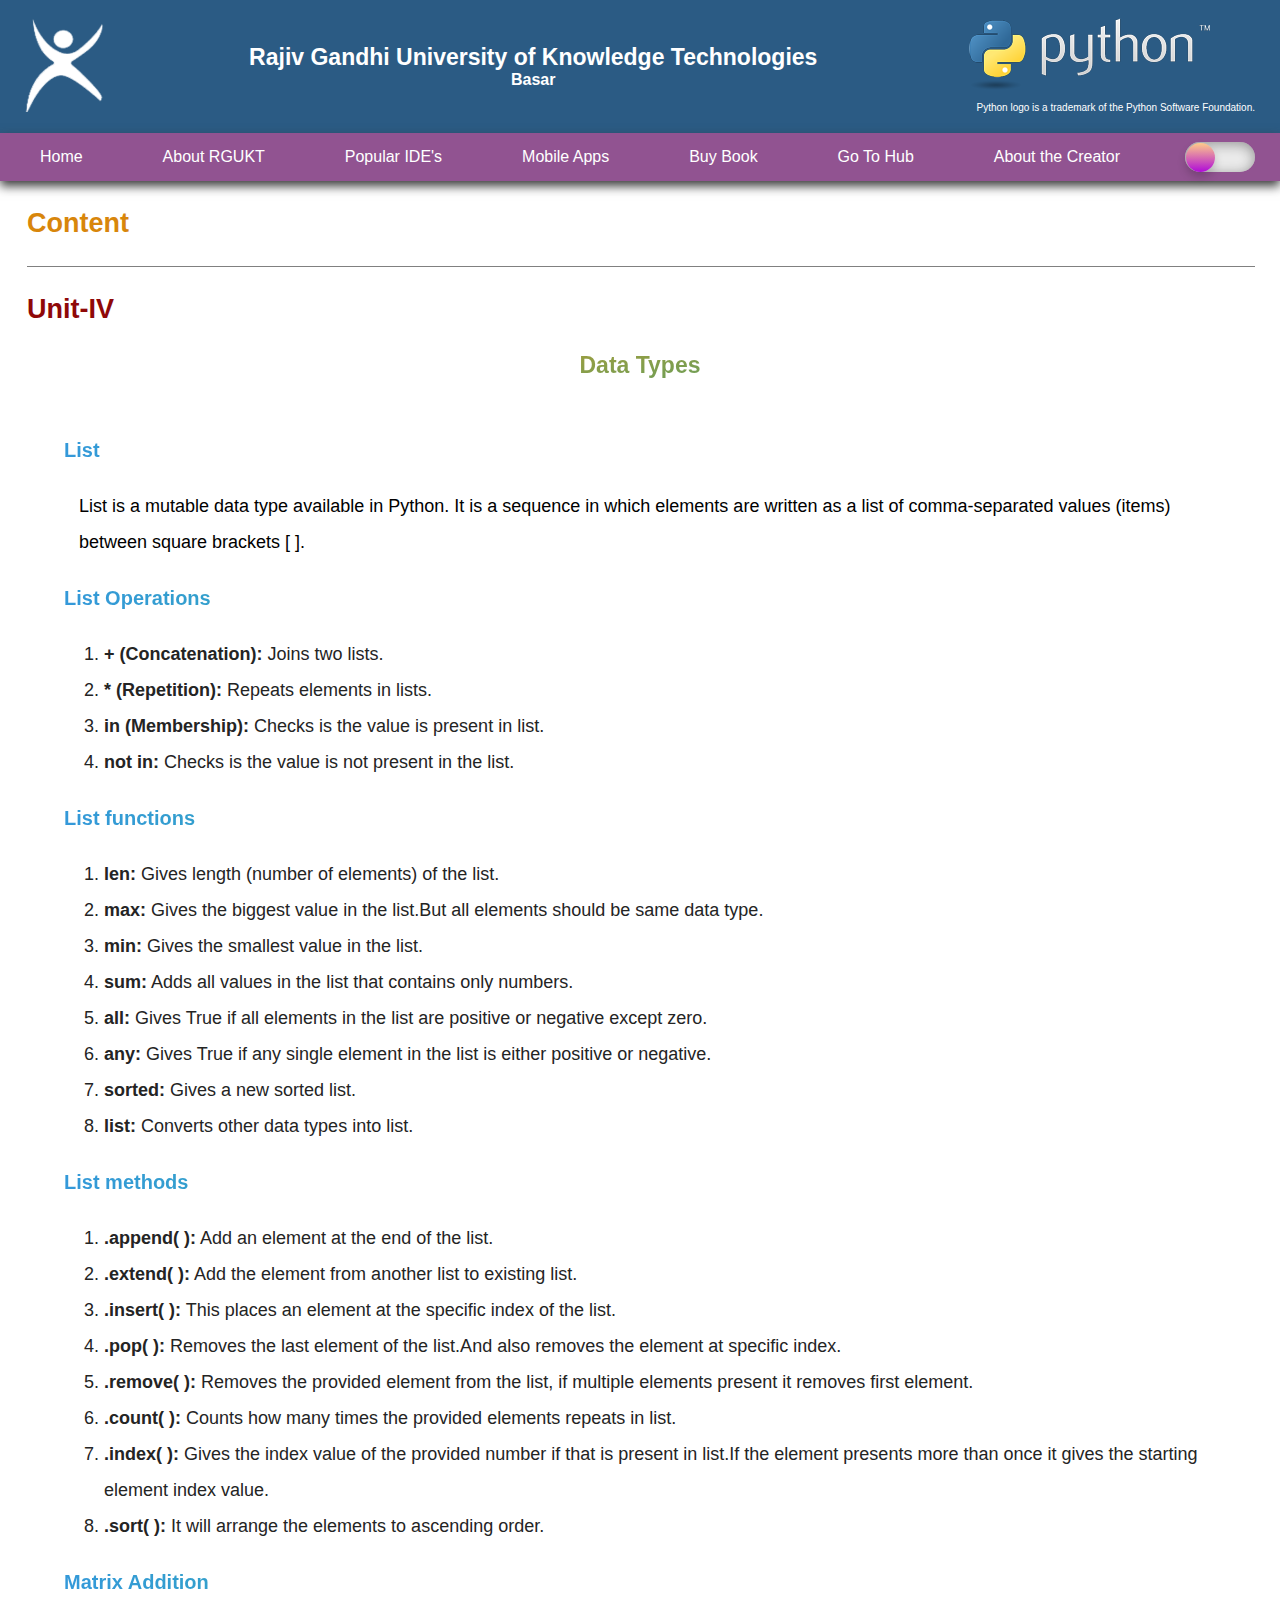
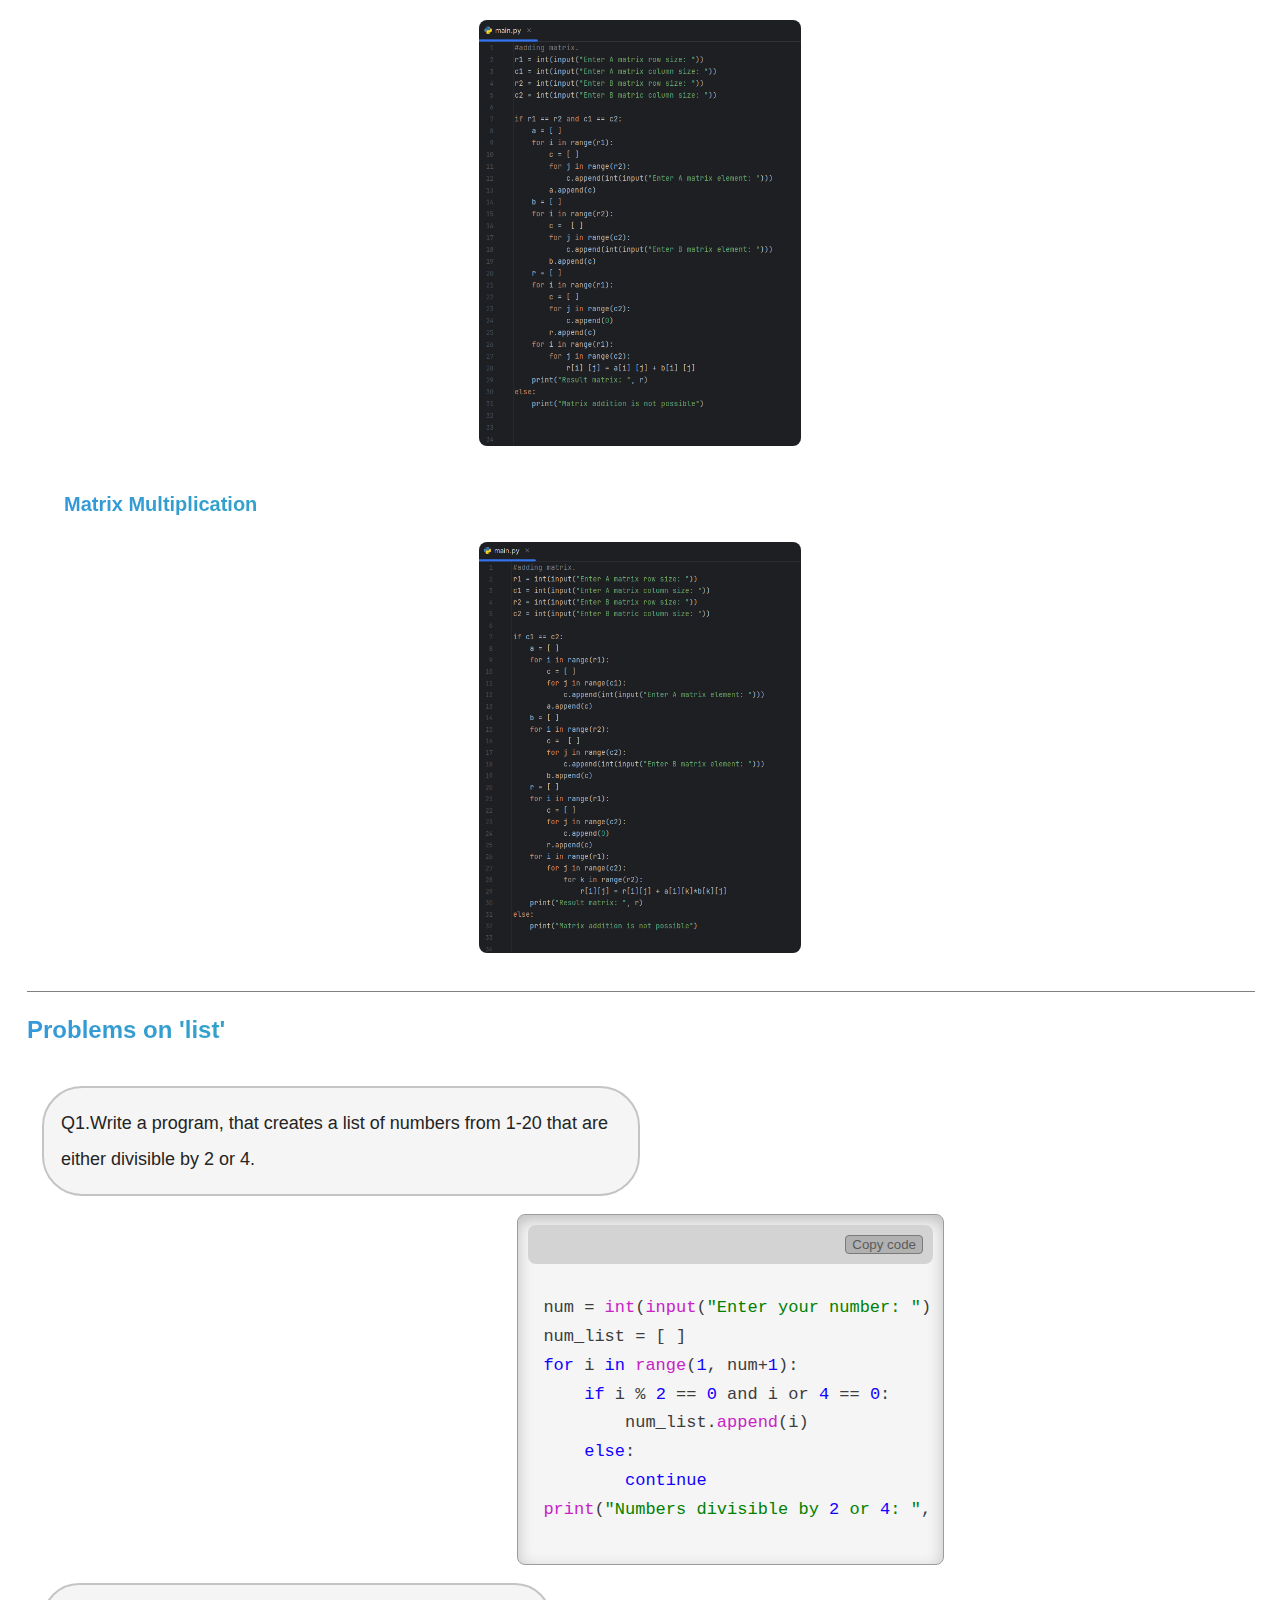
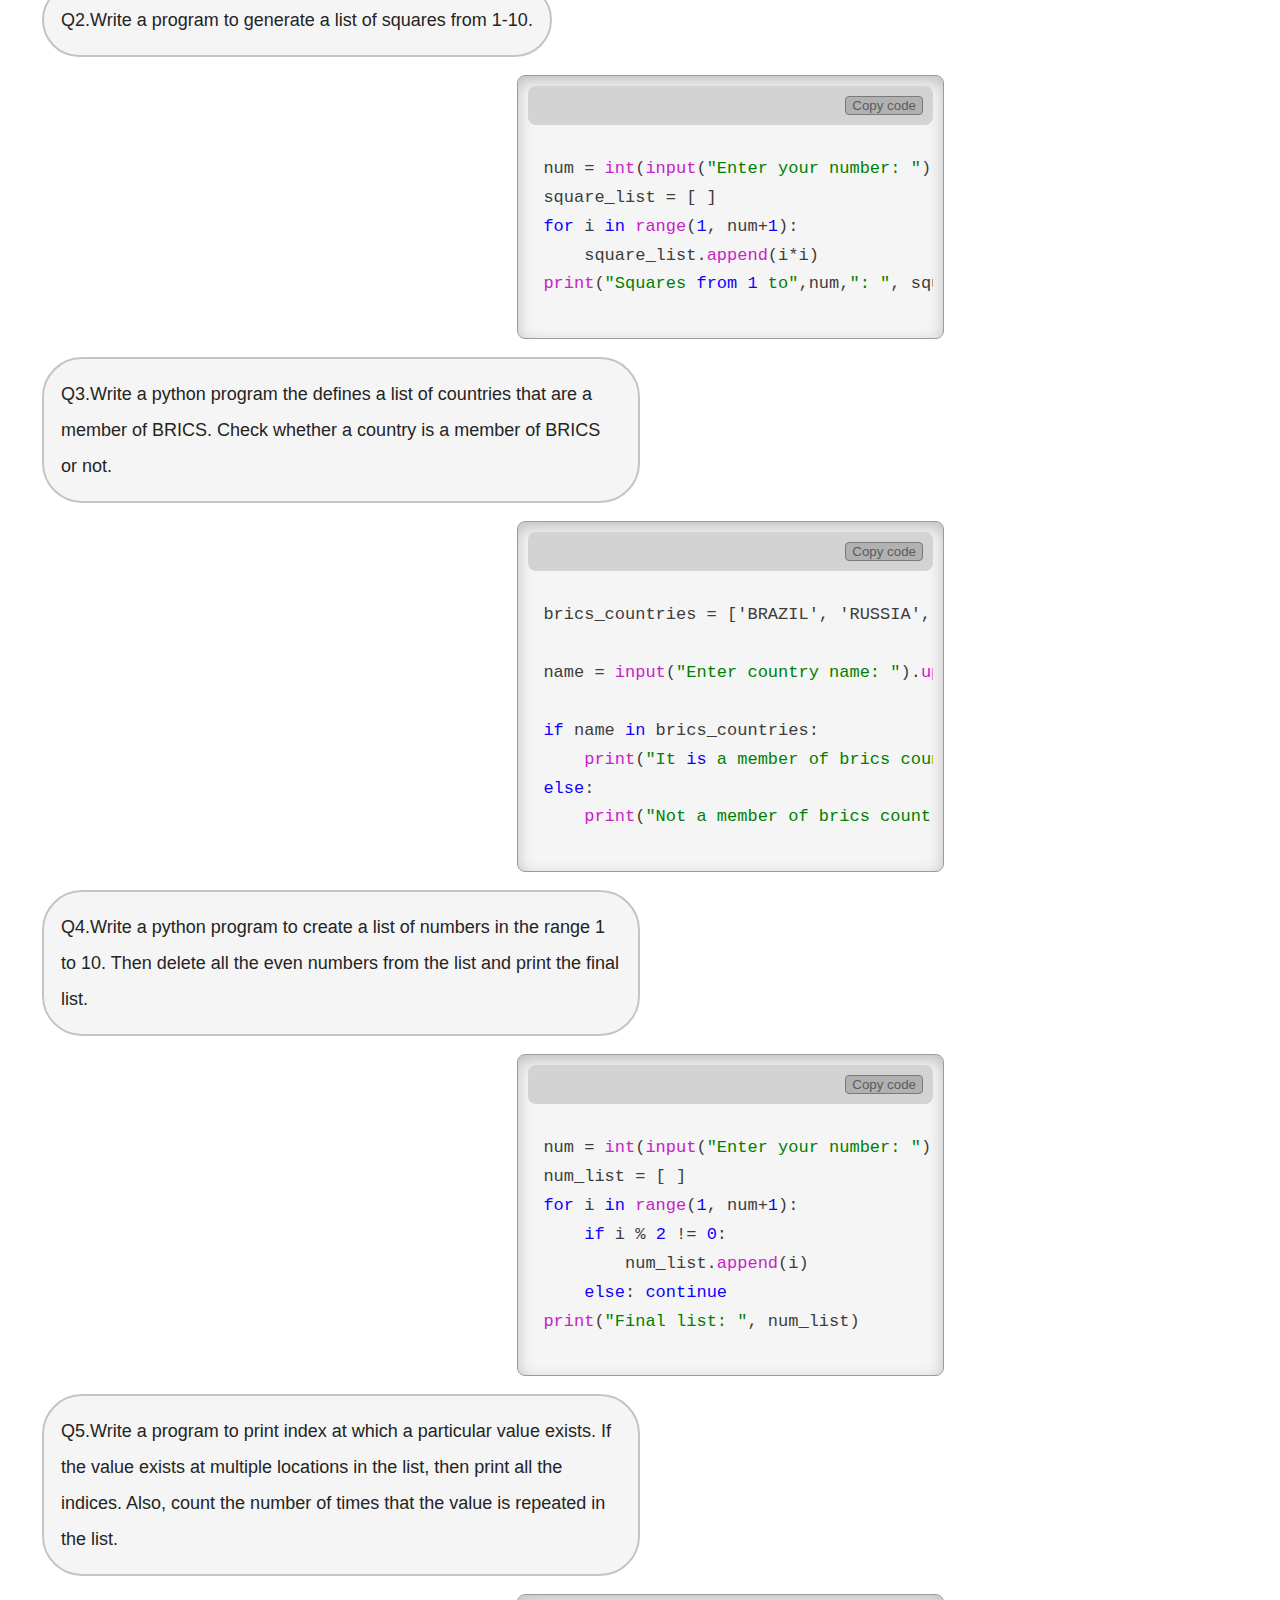
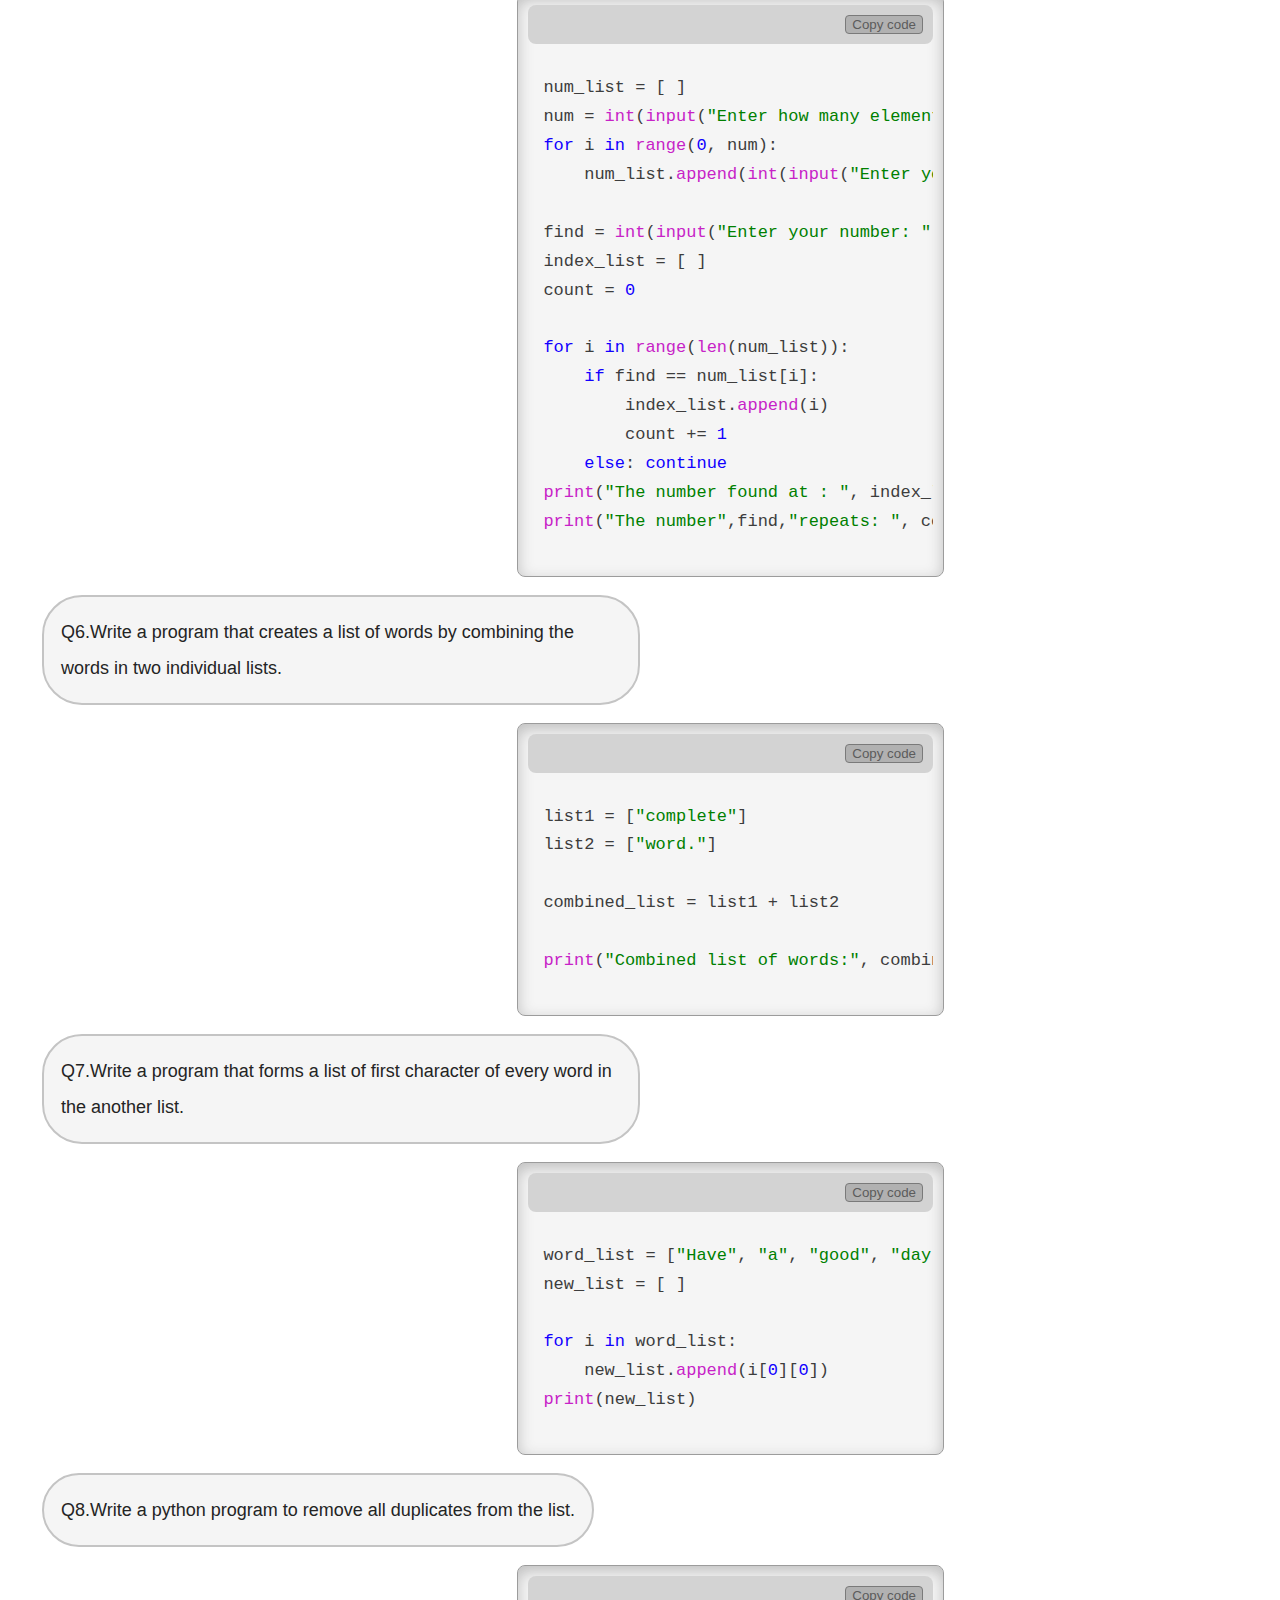
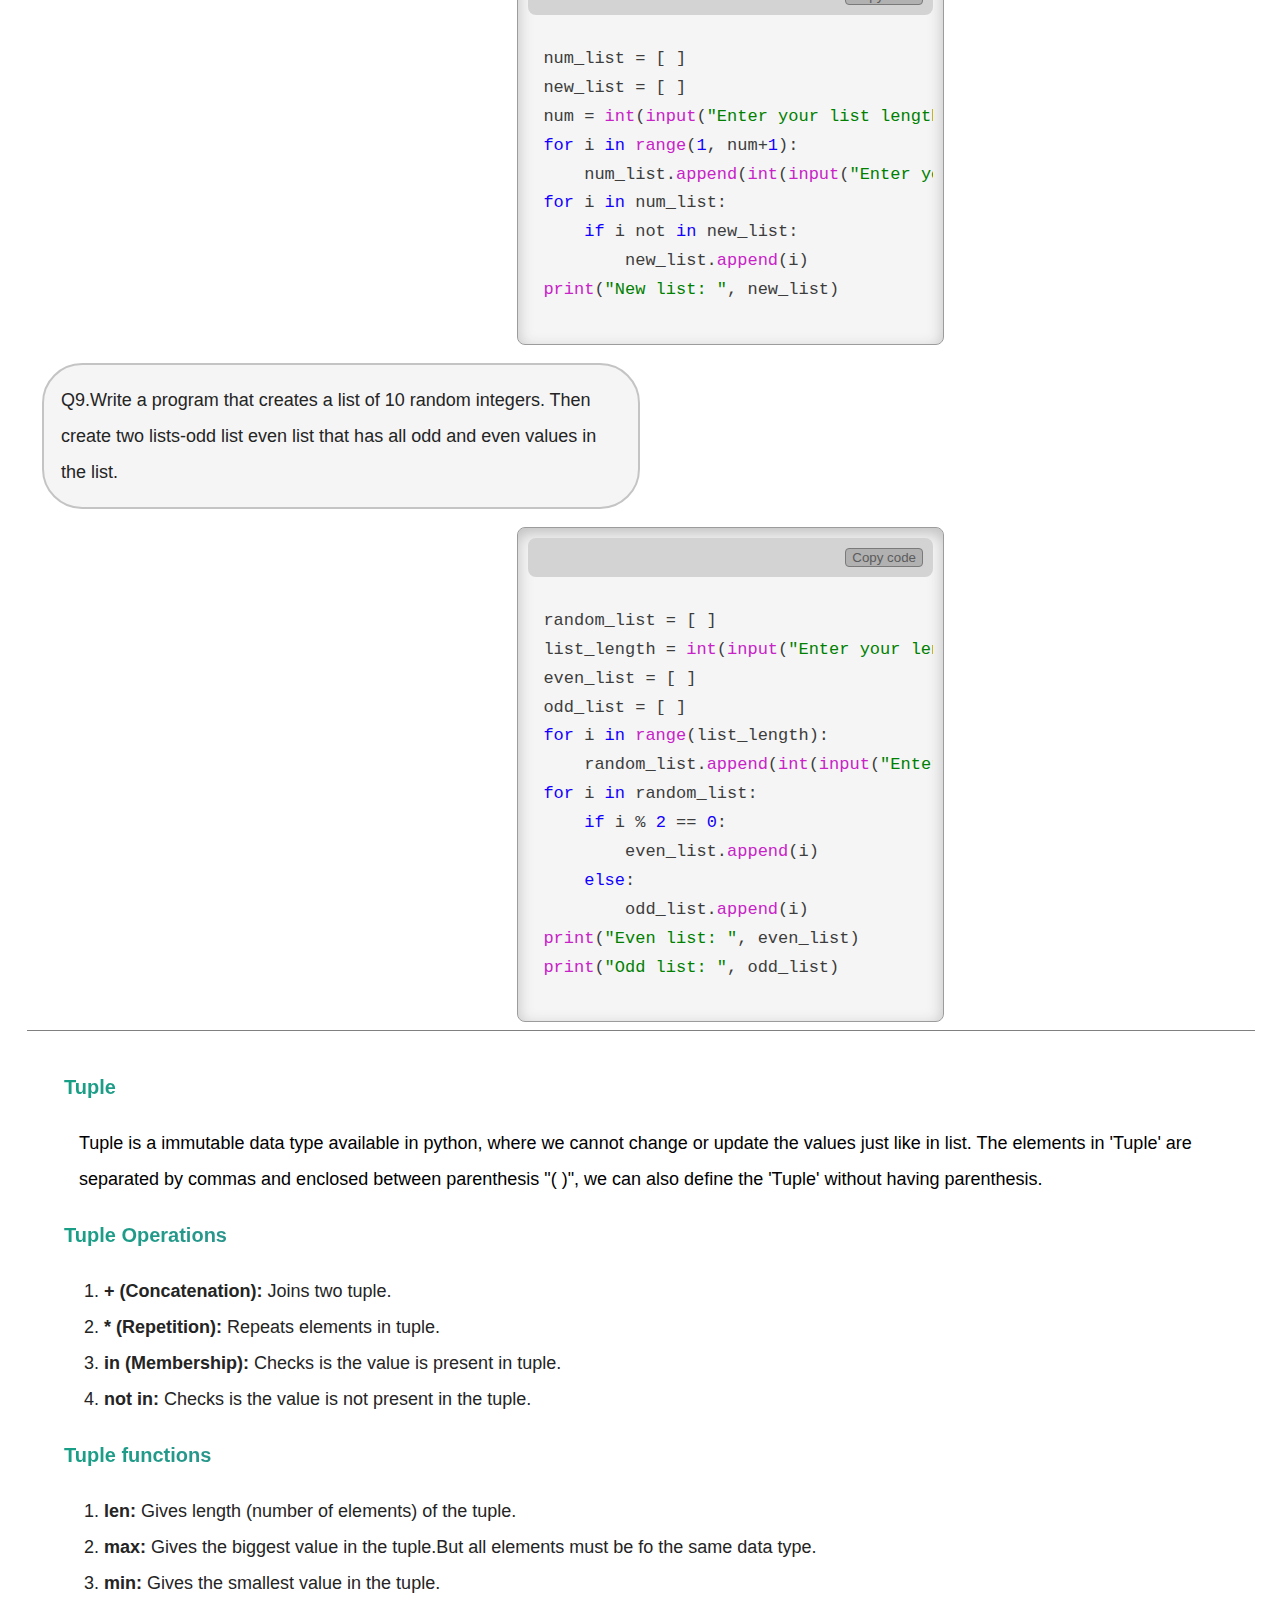
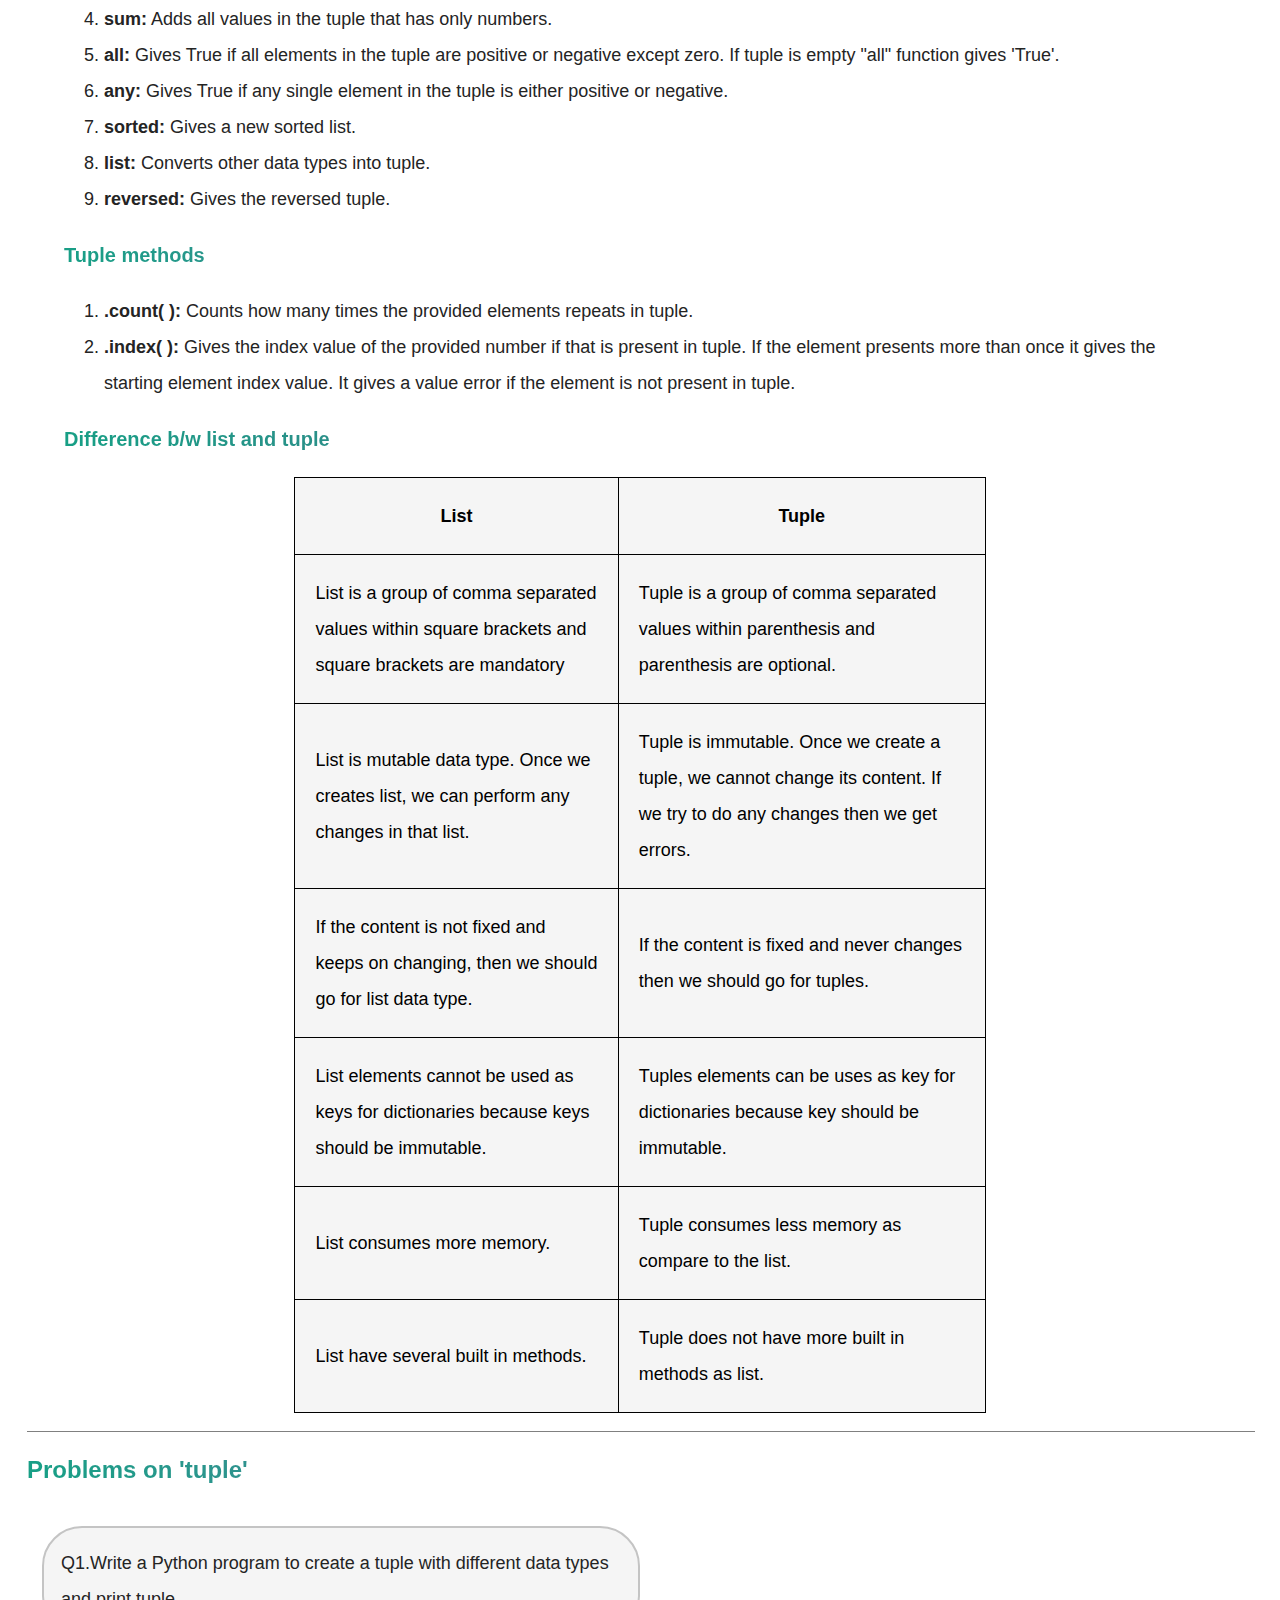
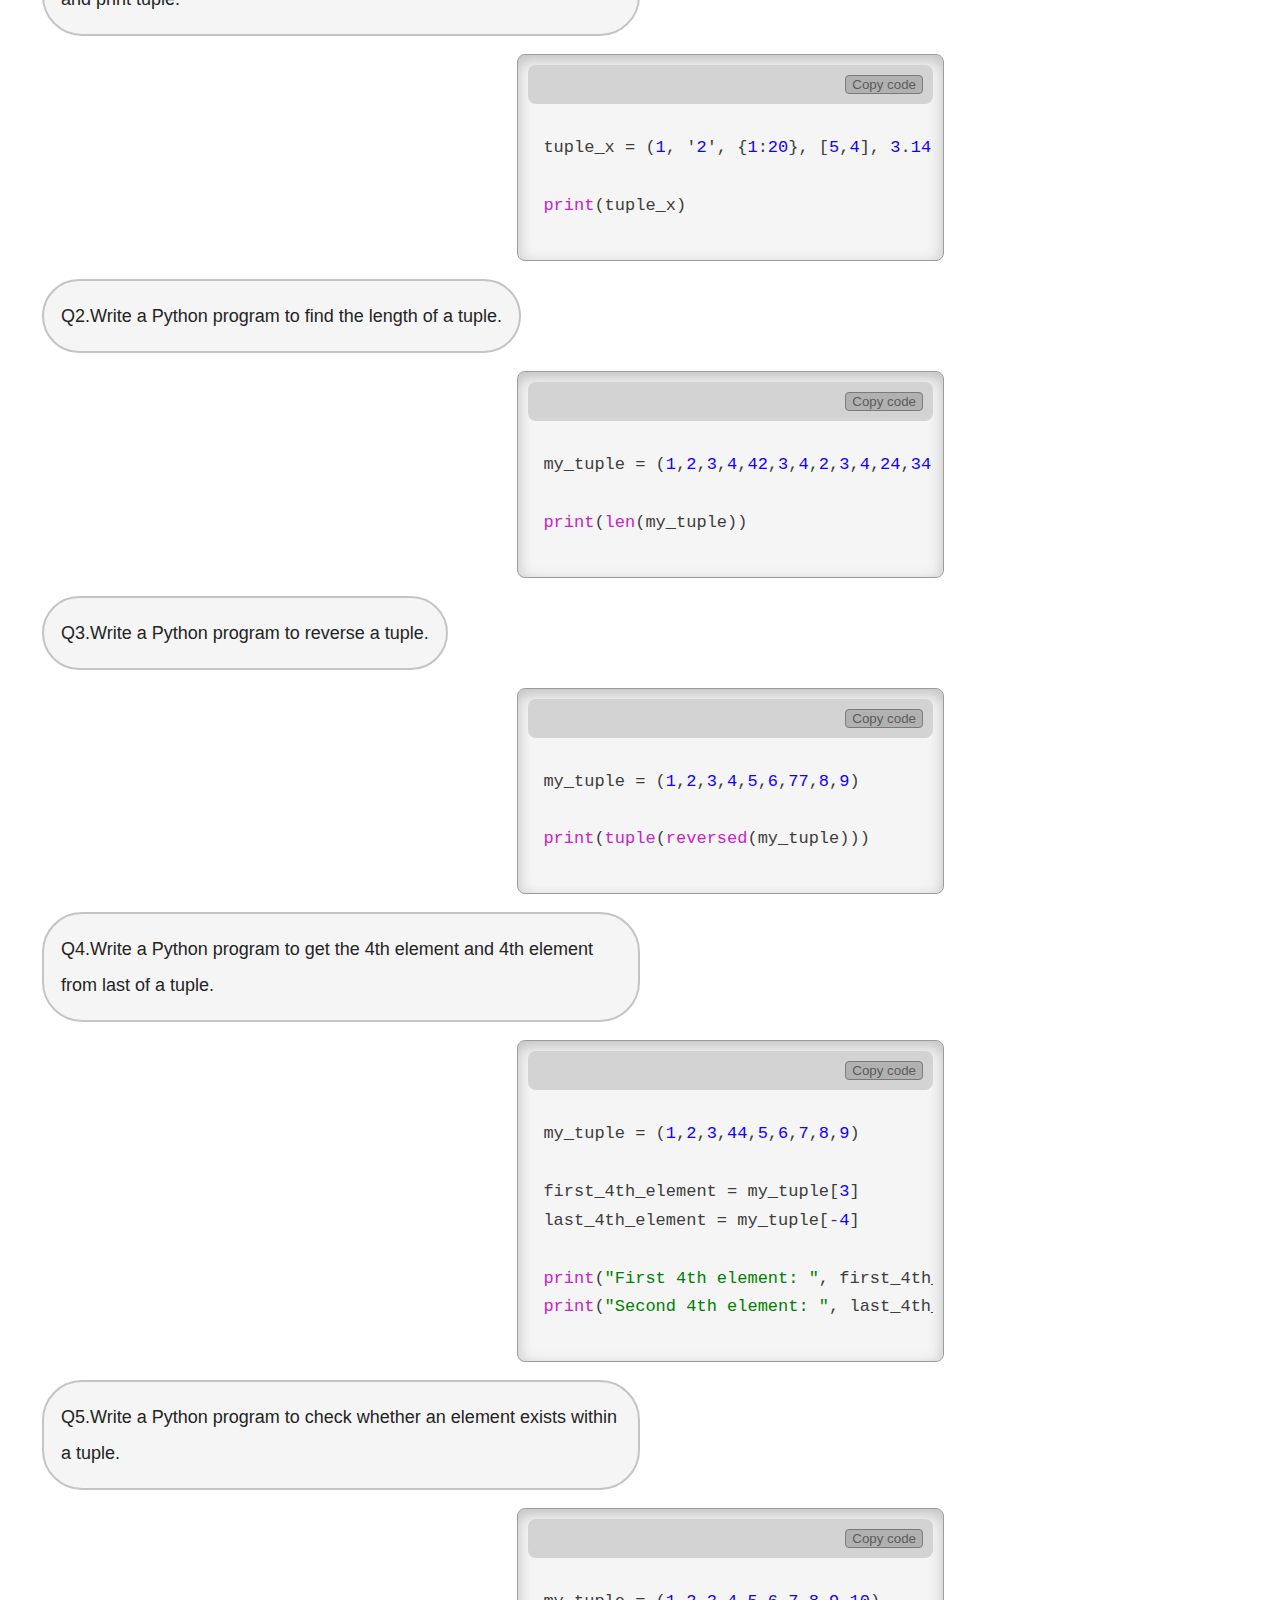
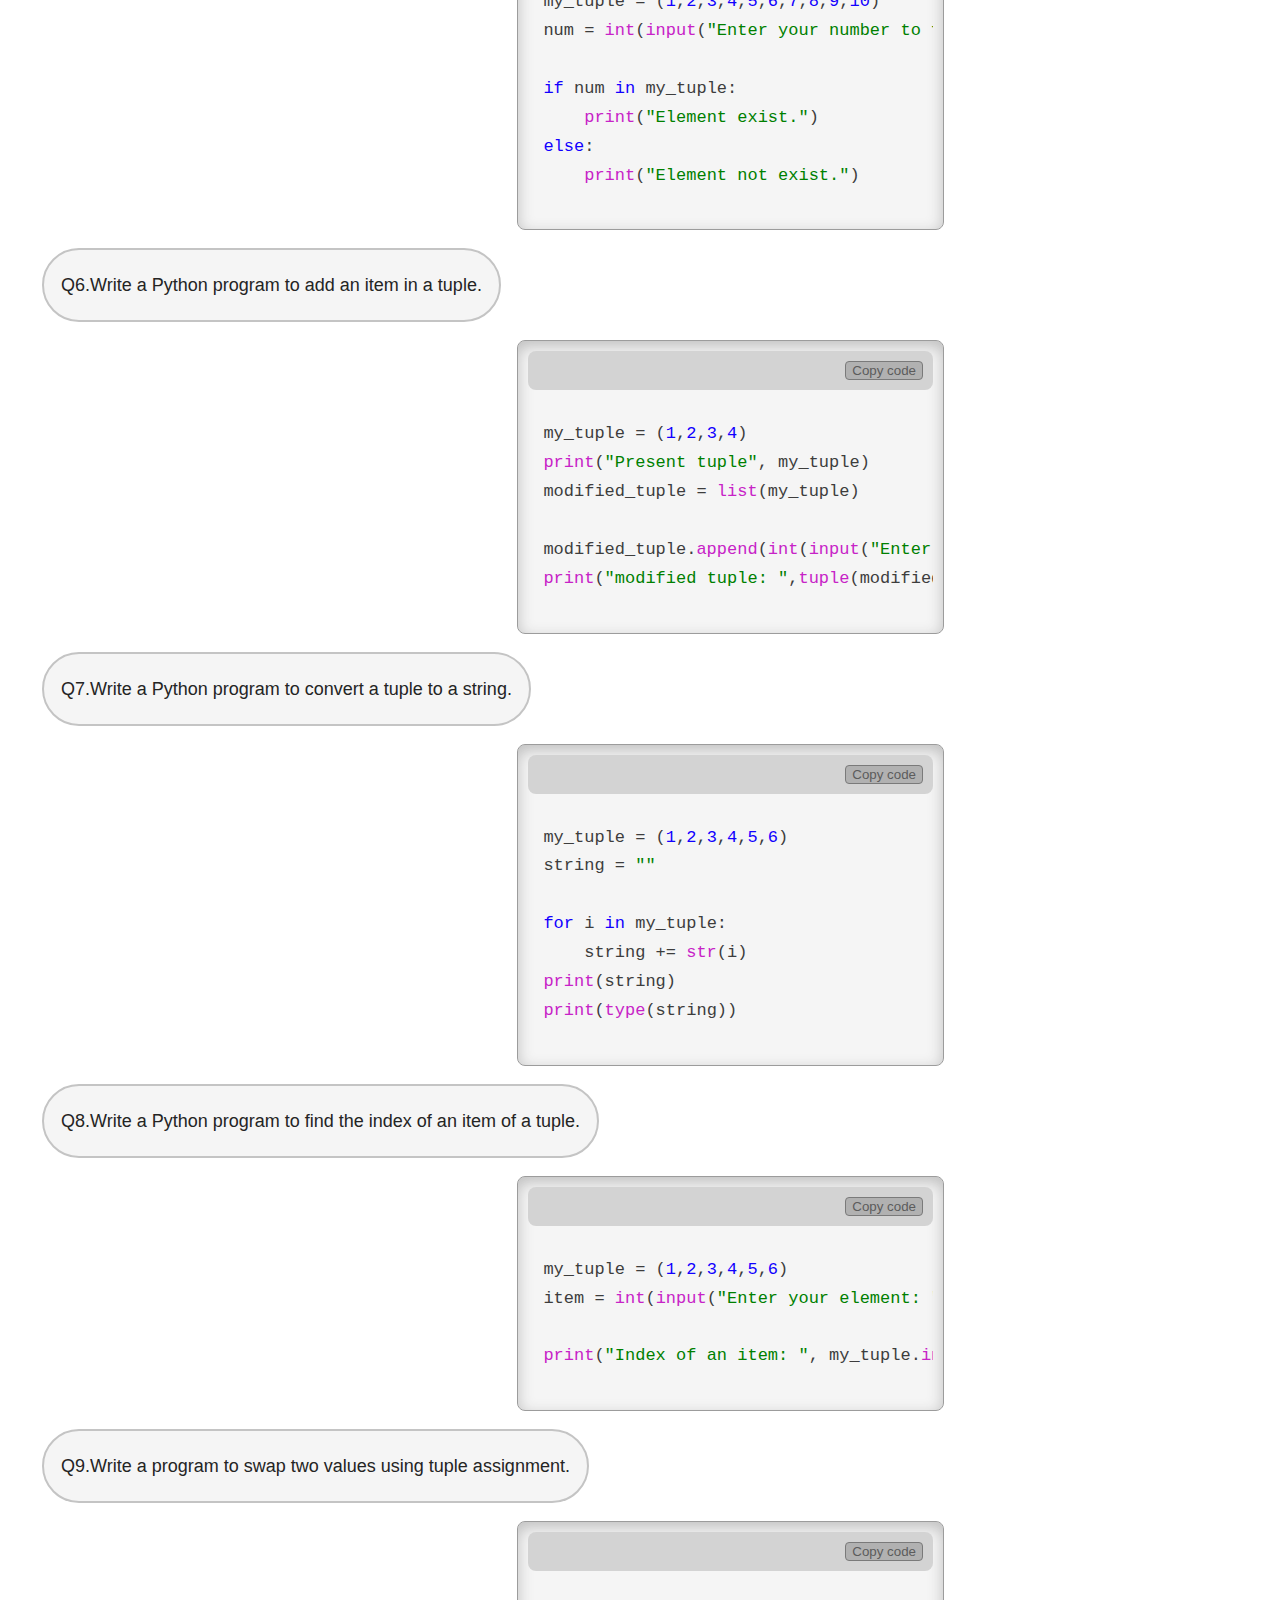
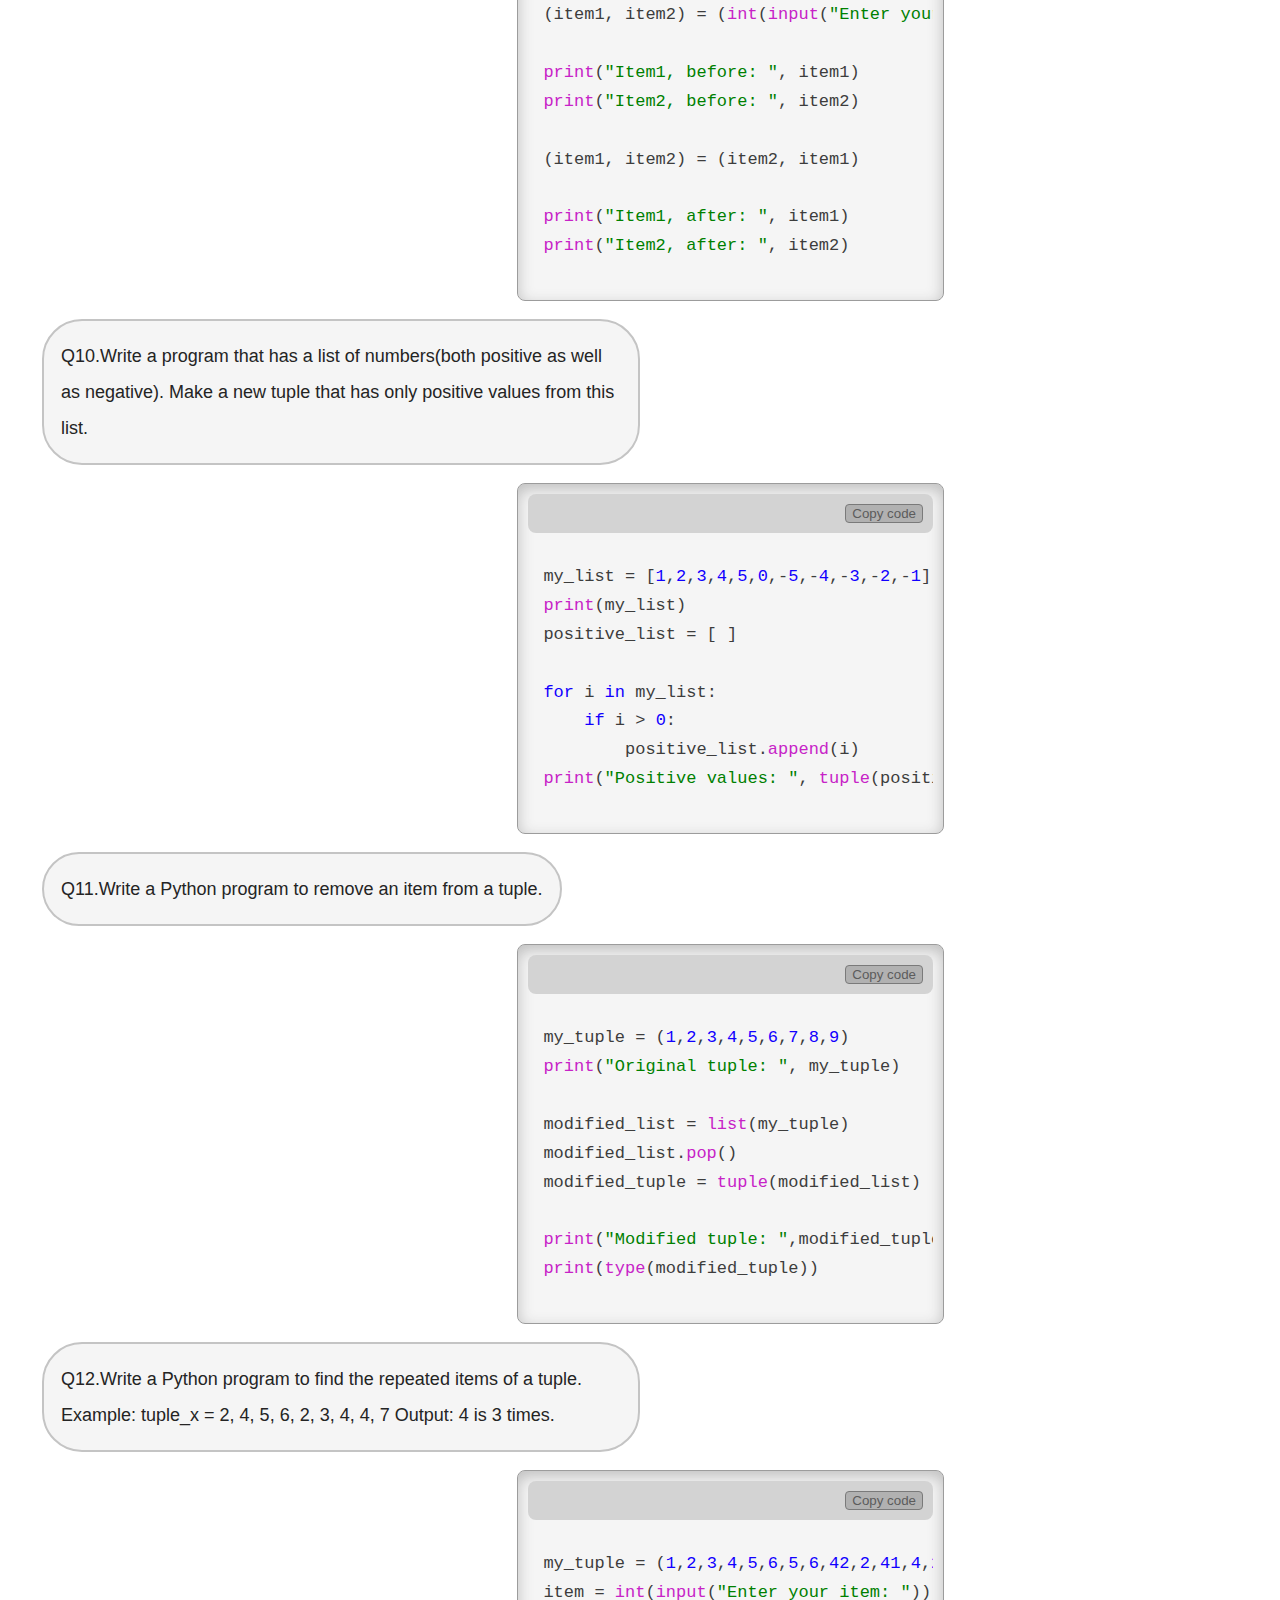
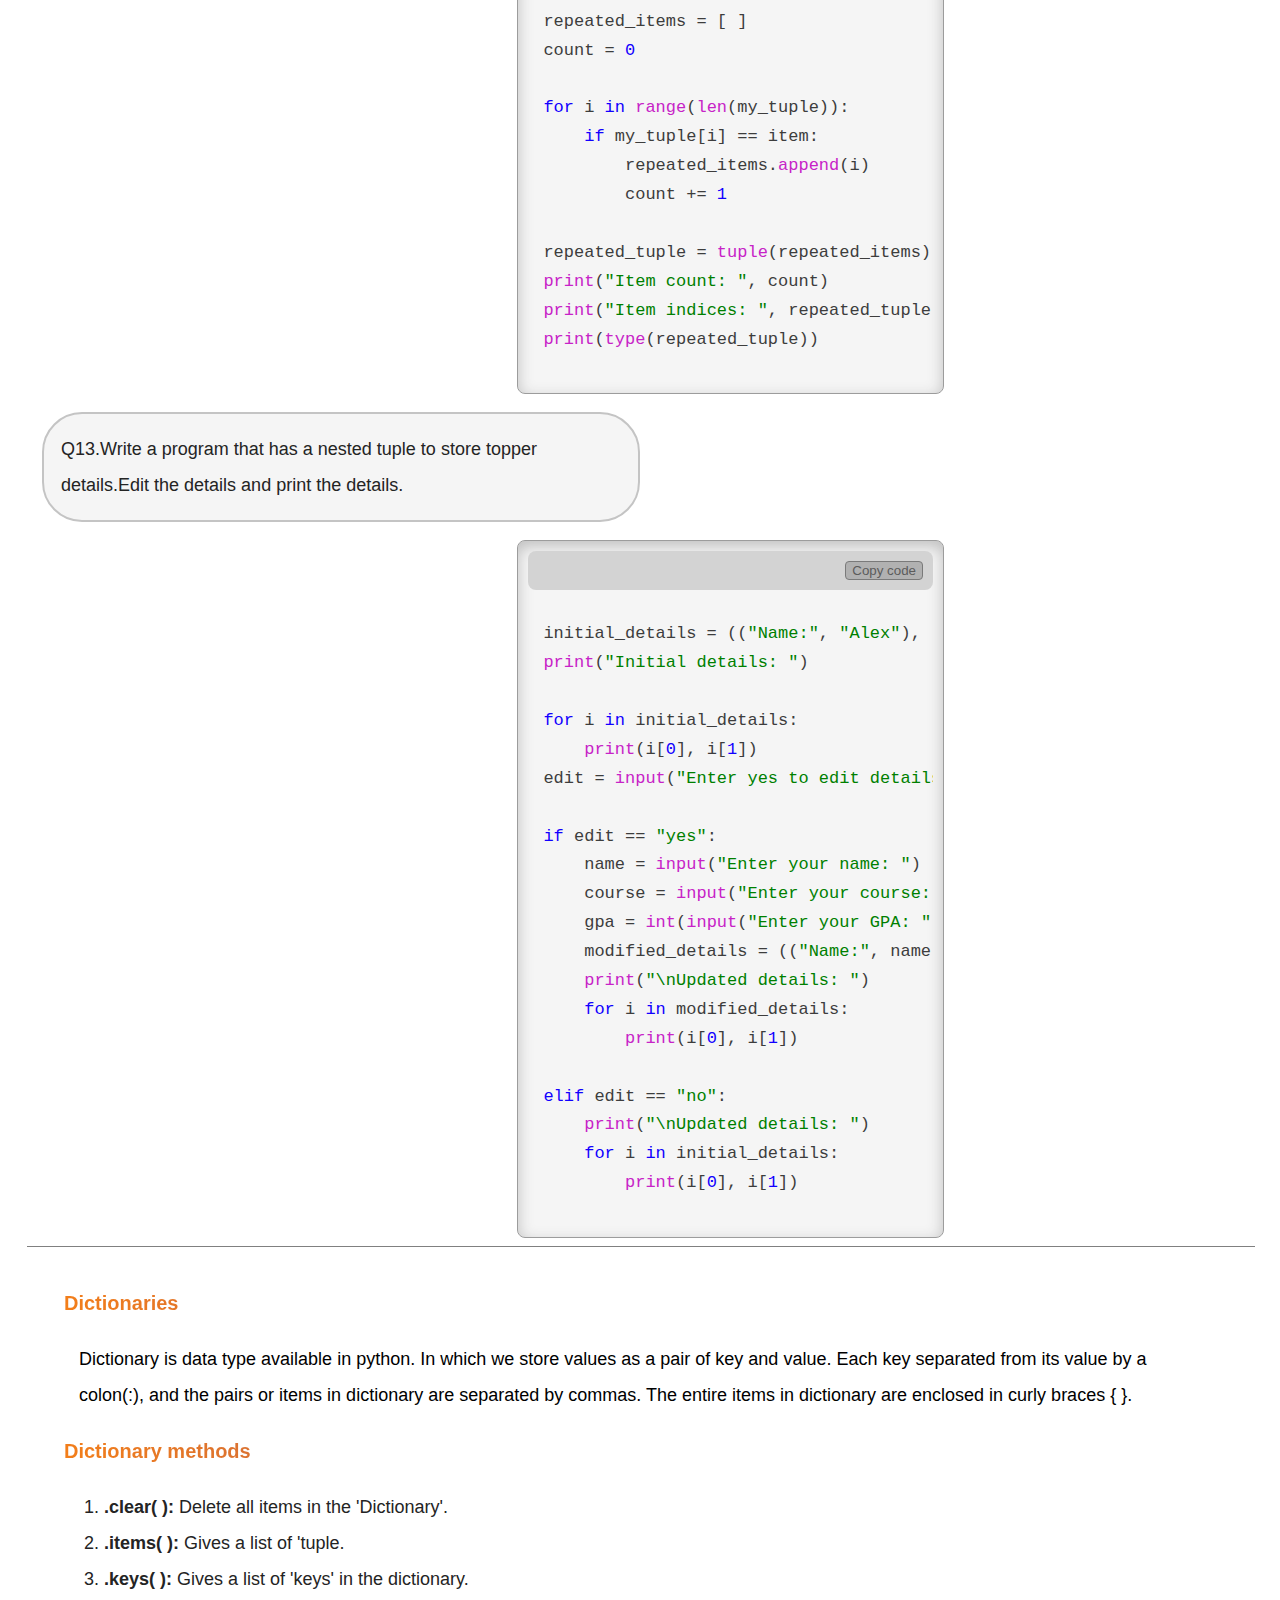
<file: Solution_Page_Unit-4.html>
<!DOCTYPE html>
<html>
    <head>
        <title>Solution Page | RGUKT BASAR</title>
        <meta charset="UTF-8">
        <meta name="viewport" content="width=device-width, initial-scale=1.0">
        <meta http-equiv="X-UA-Compatible" content="IE=edge">
        <link rel="icon" href="basar_logo_on_title.png" type="image/svg+xml">
        <link rel="stylesheet" href="styles.css">
    </head>
    <body>
        <header>
            <div class="head-line">
                <div class="logo">
                    <a href="https://www.rgukt.ac.in/" target="_blank">
                        <img src="basar.png" alt="RGUKT Logo"/>
                    </a>
                </div>
                <div class="line">
                    <p class="college">Rajiv Gandhi University of Knowledge Technologies</p>
                    <p class="basarname">Basar</p>
                </div>
                <div class="python">
                    <a href="https://www.python.org/" target="_blank">
                        <img src="pythonlogo.png" alt="Python Logo"/>
                    </a>
                    <a class="psf" href="https://www.python.org/psf/trademarks/">
                        <p class="python-attribution">Python logo is a trademark of the Python Software Foundation.</p>
                    </a>
                </div>
            </div>
        </header>
        <nav>
            <ul class="navigation-menu" role="menubar" aria-label="Main Navigation">
                <li>
                    <button>
                        <a href="index.html">Home</a>
                    </button>
                </li>
                <li><button class="rows">
                    <a href="https://www.rgukt.ac.in/about-introduction.html">About RGUKT</a></button>
                </li>
                <li>
                    <div class="dropdown">
                        <button class="rows">Popular IDE's</button>
                        <div class="dropdown-content">
                            <a href="https://www.jetbrains.com/pycharm/download/?section=windows" target="_blank">
                                PyCharm
                            </a>
                            <hr class="underline" size="0.5px" color="#bf80bf" >
                            <a  href="https://www.spyder-ide.org/" target="_blank">Spyder</a>
                            <hr class="underline" size="0.5px" color="#bf80bf" >
                            <a href="https://code.visualstudio.com/download" target="_blank">VS Code</a>
                            <hr class="underline" size="0.5px" color="#bf80bf" >
                            <a href="https://www.pydev.org/download.html" target="_blank">PyDev</a>
                            <hr class="underline" size="0.5px" color="#bf80bf" >
                            <a href="https://atom-editor.cc/" target="_blank">Atom</a>
                            <hr class="underline" size="0.5px" color="#bf80bf" >
                            <a href="https://jupyter.org/install" target="_blank">Jupyter Notebook</a>
                        </div>
                    </div>
                </li>
                <li>
                    <div class="dropdown">
                        <button class="rows">Mobile Apps</button>
                        <div class="dropdown-content">
                            <a href="https://play.google.com/store/search?q=pydroid&c=apps" target="_blank">Pydroid3</a>
                            <hr class="underline" size="0.5px" color="#bf80bf" >
                            <a href="https://play.google.com/store/search?q=coding%20python&c=apps" target="_blank">Coding Python</a>
                            <hr class="underline" size="0.5px" color="#bf80bf" >
                            <a href="https://play.google.com/store/search?q=mimo&c=apps" target="_blank">Mimo</a>
                            <hr class="underline" size="0.5px" color="#bf80bf" >
                            <a href="https://play.google.com/store/apps/details?id=org.qpython.qpy3" target="_blank">Qpython</a>
                        </div>
                    </div>
                </li>
                <li>
                    <div class="dropdown">
                        <button class="rows">Buy Book</button>
                        <div class="dropdown-content">
                            <a href="https://www.amazon.in/PYTHON-PROGRAMMING-PROBLEM-SOLVING-APPROACH/dp/0199480176" target="_blank">Python-Reema Thareja</a>
                        </div>
                    </div>
                </li>
                <li><button class="rows"><a href="https://hub.rgukt.ac.in/hub/default/user/login" target="_blank">Go To Hub</a></button></li>
                <li><button class="rows">
                    <a href="Solution_Page_About-Creator.html">About the Creator</a>
                </button></li>
                <li>
                    <input class="theme" type="checkbox" id="darkmode-toggle"/>
                    <label for="darkmode-toggle"></label>
                </li>
            </ul>
        </nav>
        <script src="script.js"></script>
        <section class="content">
            <h3 class="content-p2">Content</h3>
            <hr width="100%" size="1px" color="grey">
            <h3 class="p2-units">Unit-IV</h3>
            <h3 class="data-types">Data Types</h3>
            <div class="condition-statement-container">
                <div class="statement-container">
                    <h3 class="list">List</h3>
                    <p>
                        List is a mutable data type available in Python. It is a sequence in which elements are 
                        written as a list of comma-separated values (items) between square brackets [ ].
                    </p>
                    <h3 class="list">List Operations</h3>
                    <p>
                        <ol>
                            <li><strong>+ (Concatenation):</strong> Joins two lists.</li>
                            <li><strong>* (Repetition):</strong> Repeats elements in lists.</li>
                            <li><strong>in (Membership):</strong> Checks is the value is present in list.</li>
                            <li><strong>not in:</strong> Checks is the value is not present in the list.</li>
                        </ol>
                    </p>
                    <h3 class="list">List functions</h3>
                    <p>
                        <ol>
                            <li><strong>len:</strong> Gives length (number of elements) of the list.</li>
                            <li><strong>max:</strong> Gives the biggest value in the list.But all elements should be same data type.</li>
                            <li><strong>min:</strong> Gives the smallest value in the list.</li>
                            <li><strong>sum:</strong> Adds all values in the list that contains only numbers.</li>
                            <li><strong>all:</strong> Gives True if all elements in the list are positive or negative except zero.</li>
                            <li><strong>any:</strong> Gives True if any single element in the list is either positive or negative.</li>
                            <li><strong>sorted:</strong> Gives a new sorted list.</li>
                            <li><strong>list:</strong> Converts other data types into list.</li>
                        </ol>
                    </p>
                    <h3 class="list">List methods</h3>
                    <p>
                        <ol>
                            <li><strong>.append( ):</strong> Add an element at the end of the list.</li>
                            <li><strong>.extend( ):</strong> Add the element from another list to existing list.</li>
                            <li><strong>.insert( ):</strong> This places an element at the specific index of the list.</li>
                            <li><strong>.pop( ):</strong> Removes the last element of the list.And also removes the element at specific index.</li>
                            <li><strong>.remove( ):</strong> Removes the provided element from the list, if multiple elements present it removes first element.</li>
                            <li><strong>.count( ):</strong> Counts how many times the provided elements repeats in list.</li>
                            <li><strong>.index( ):</strong> Gives the index value of the provided number if that is present in list.If the element presents more than once it gives the starting element index value.</li>
                            <li><strong>.sort( ):</strong> It will arrange the elements to ascending order.</li>
                        </ol>
                    </p>
                    <h3 class="list">Matrix Addition</h3>
                    <div class="while-img-container">
                        <div class="while-image-size-modifier">
                            <img class="statement-image" src="adding_matries.png"/>
                        </div>
                    </div>
                    <h3 class="list">Matrix Multiplication</h3>
                    <div class="while-img-container">
                        <div class="while-image-size-modifier">
                            <img class="statement-image" src="matrix_multiplication.png"/>
                        </div>
                    </div>
                </div>
            </div>
            <div class="horizontal-line">
                <hr width="100%" size="1px" color="grey">
            </div>
            <h3 class="list-problems">Problems on 'list'</h3>
            <div class="details">
                <div class="tier">
                  <div class="question-container">
                    <p class="questions">
                        Q1.Write a program, that creates a list of numbers from 1-20 that are either divisible by 
                        2 or 4.
                    </p>
                  </div>
                </div>
            </div>
            <div class="code-container">
                <div class="copy-code-container">
                    <div class="copy-button-python">
                        <button class="copy-button" onclick="copyCode(this)">Copy code</button>
                    </div>
                </div>
                <pre class="python-code" id="code-block">
num = int(input("Enter your number: "))
num_list = [ ]
for i in range(1, num+1):
    if i % 2 == 0 and i or 4 == 0:
        num_list.append(i)
    else:
        continue
print("Numbers divisible by 2 or 4: ", num_list)
                </pre>
            </div>
            <div class="details">
                <div class="tier">
                  <div class="question-container">
                    <p class="questions">
                        Q2.Write a program to generate a list of squares from 1-10.
                    </p>
                  </div>
                </div>
            </div>
            <div class="code-container">
                <div class="copy-code-container">
                    <div class="copy-button-python">
                        <button class="copy-button" onclick="copyCode(this)">Copy code</button>
                    </div>
                </div>
                <pre class="python-code" id="code-block">
num = int(input("Enter your number: "))
square_list = [ ]
for i in range(1, num+1):
    square_list.append(i*i)
print("Squares from 1 to",num,": ", square_list)
                </pre>
            </div>
            <div class="details">
                <div class="tier">
                  <div class="question-container">
                    <p class="questions">
                        Q3.Write a python program the defines a list of countries that are a member of BRICS. 
                        Check whether a country is a member of BRICS or not.                        
                    </p>
                  </div>
                </div>
            </div>
            <div class="code-container">
                <div class="copy-code-container">
                    <div class="copy-button-python">
                        <button class="copy-button" onclick="copyCode(this)">Copy code</button>
                    </div>
                </div>
                <pre class="python-code" id="code-block">
brics_countries = ['BRAZIL', 'RUSSIA', 'INDIA', 'CHINA', 'SOUTH AFRICA']

name = input("Enter country name: ").upper()

if name in brics_countries:
    print("It is a member of brics countries")
else:
    print("Not a member of brics countries")
                </pre>
            </div>
            <div class="details">
                <div class="tier">
                  <div class="question-container">
                    <p class="questions">
                        Q4.Write a python program to create a list of numbers in the range 1 to 10. Then delete 
                        all the even numbers from the list and print the final list.                        
                    </p>
                  </div>
                </div>
            </div>
            <div class="code-container">
                <div class="copy-code-container">
                    <div class="copy-button-python">
                        <button class="copy-button" onclick="copyCode(this)">Copy code</button>
                    </div>
                </div>
                <pre class="python-code" id="code-block">
num = int(input("Enter your number: "))
num_list = [ ]
for i in range(1, num+1):
    if i % 2 != 0:
        num_list.append(i)
    else: continue
print("Final list: ", num_list)
                </pre>
            </div>
            <div class="details">
                <div class="tier">
                  <div class="question-container">
                    <p class="questions">
                        Q5.Write a program to print index at which a particular value exists. If the value exists 
                        at multiple locations in the list, then print all the indices. Also, count the number of 
                        times that the value is repeated in the list.                        
                    </p>
                  </div>
                </div>
            </div>
            <div class="code-container">
                <div class="copy-code-container">
                    <div class="copy-button-python">
                        <button class="copy-button" onclick="copyCode(this)">Copy code</button>
                    </div>
                </div>
                <pre class="python-code" id="code-block">
num_list = [ ]
num = int(input("Enter how many elements you want: "))
for i in range(0, num):
    num_list.append(int(input("Enter your element: ")))

find = int(input("Enter your number: "))
index_list = [ ]
count = 0

for i in range(len(num_list)):
    if find == num_list[i]:
        index_list.append(i)
        count += 1
    else: continue
print("The number found at : ", index_list)
print("The number",find,"repeats: ", count,"times.")
                </pre>
            </div>
            <div class="details">
                <div class="tier">
                  <div class="question-container">
                    <p class="questions">
                        Q6.Write a program that creates a list of words by combining the words in two 
                        individual lists.                        
                    </p>
                  </div>
                </div>
            </div>
            <div class="code-container">
                <div class="copy-code-container">
                    <div class="copy-button-python">
                        <button class="copy-button" onclick="copyCode(this)">Copy code</button>
                    </div>
                </div>
                <pre class="python-code" id="code-block">
list1 = ["complete"]
list2 = ["word."]

combined_list = list1 + list2

print("Combined list of words:", combined_list)
                </pre>
            </div>
            <div class="details">
                <div class="tier">
                  <div class="question-container">
                    <p class="questions">
                        Q7.Write a program that forms a list of first character of every word in the another list.                         
                    </p>
                  </div>
                </div>
            </div>
            <div class="code-container">
                <div class="copy-code-container">
                    <div class="copy-button-python">
                        <button class="copy-button" onclick="copyCode(this)">Copy code</button>
                    </div>
                </div>
                <pre class="python-code" id="code-block">
word_list = ["Have", "a", "good", "day."]
new_list = [ ]

for i in word_list:
    new_list.append(i[0][0])
print(new_list)
                </pre>
            </div>
            <div class="details">
                <div class="tier">
                  <div class="question-container">
                    <p class="questions">
                        Q8.Write a python program to remove all duplicates from the list.
                    </p>
                  </div>
                </div>
            </div>
            <div class="code-container">
                <div class="copy-code-container">
                    <div class="copy-button-python">
                        <button class="copy-button" onclick="copyCode(this)">Copy code</button>
                    </div>
                </div>
                <pre class="python-code" id="code-block">
num_list = [ ]
new_list = [ ]
num = int(input("Enter your list length: "))
for i in range(1, num+1):
    num_list.append(int(input("Enter your element: ")))
for i in num_list:
    if i not in new_list:
        new_list.append(i)
print("New list: ", new_list)
                </pre>
            </div>
            <div class="details">
                <div class="tier">
                  <div class="question-container">
                    <p class="questions">
                        Q9.Write a program that creates a list of 10 random integers. Then create two lists-odd 
                        list even list that has all odd and even values in the list.                        
                    </p>
                  </div>
                </div>
            </div>
            <div class="code-container">
                <div class="copy-code-container">
                    <div class="copy-button-python">
                        <button class="copy-button" onclick="copyCode(this)">Copy code</button>
                    </div>
                </div>
                <pre class="python-code" id="code-block">
random_list = [ ]
list_length = int(input("Enter your length list: "))
even_list = [ ]
odd_list = [ ]
for i in range(list_length):
    random_list.append(int(input("Enter your element: ")))
for i in random_list:
    if i % 2 == 0:
        even_list.append(i)
    else:
        odd_list.append(i)
print("Even list: ", even_list)
print("Odd list: ", odd_list)
                </pre>
            </div>
            <div class="horizontal-line">
                <hr width="100%" size="1px" color="grey">
            </div>
            <div class="condition-statement-container">
                <div class="statement-container">
                    <h3 class="tuple">Tuple</h3>
                    <p>
                        Tuple is a immutable data type available in python, where we cannot change or update the values just like in list.
                        The elements in 'Tuple' are separated by commas and enclosed between parenthesis "( )", we can also define the 'Tuple' without having parenthesis.
                    </p>
                    <h3 class="tuple">Tuple Operations</h3>
                    <p>
                        <ol>
                            <li><strong>+ (Concatenation):</strong> Joins two tuple.</li>
                            <li><strong>* (Repetition):</strong> Repeats elements in tuple.</li>
                            <li><strong>in (Membership):</strong> Checks is the value is present in tuple.</li>
                            <li><strong>not in:</strong> Checks is the value is not present in the tuple.</li>
                        </ol>
                    </p>
                    <h3 class="tuple">Tuple functions</h3>
                    <p>
                        <ol>
                            <li><strong>len:</strong> Gives length (number of elements) of the tuple.</li>
                            <li><strong>max:</strong> Gives the biggest value in the tuple.But all elements must be fo the same data type.</li>
                            <li><strong>min:</strong> Gives the smallest value in the tuple.</li>
                            <li><strong>sum:</strong> Adds all values in the tuple that has only numbers.</li>
                            <li><strong>all:</strong> Gives True if all elements in the tuple are positive or negative except zero. If tuple is empty "all" function gives 'True'.</li>
                            <li><strong>any:</strong> Gives True if any single element in the tuple is either positive or negative.</li>
                            <li><strong>sorted:</strong> Gives a new sorted list.</li>
                            <li><strong>list:</strong> Converts other data types into tuple.</li>
                            <li><strong>reversed:</strong> Gives the reversed tuple.</li>
                        </ol>
                    </p>
                    <h3 class="tuple">Tuple methods</h3>
                    <p>
                        <ol>
                            <li><strong>.count( ):</strong> Counts how many times the provided elements repeats in tuple.</li>
                            <li><strong>.index( ):</strong>
                                 Gives the index value of the provided number if that is present in tuple.
                                 If the element presents more than once it gives the starting element index value. It gives a value error if the element is not present in tuple.
                            </li>
                        </ol>
                    </p>
                    <h3 class="difference">Difference b/w list and tuple</h3>
                    <div class="table-container">
                        <table class="difference-table">
                            <tr class="difference-table-row">
                                <th>List</th>
                                <th>Tuple</th>
                            </tr>
                            <tr class="difference-table-row">
                                <td>
                                    List is a group of comma separated values 
                                    within square brackets and square brackets 
                                    are mandatory
                                </td>
                                <td>
                                    Tuple is a group of comma separated values 
                                    within parenthesis and parenthesis are 
                                    optional.  
                                </td>
                            </tr>
                            <tr class="difference-table-row">
                                <td>
                                    List is mutable data type. Once we creates 
                                    list, we can perform any changes in that list.
                                </td>
                                <td>
                                    Tuple is immutable. Once we create a tuple, 
                                    we cannot change its content. If we try to do 
                                    any changes then we get errors.                                    
                                </td>
                            </tr>
                            <tr class="difference-table-row">
                                <td>
                                    If the content is not fixed and keeps on 
                                    changing, then we should go for list data 
                                    type.   
                                </td>
                                <td>
                                    If the content is fixed and never changes 
                                    then we should go for tuples.
                                </td>
                            </tr>
                            <tr class="difference-table-row">
                                <td>
                                    List elements cannot be used as keys for 
                                    dictionaries because keys should be 
                                    immutable.        
                                </td>
                                <td>
                                    Tuples elements can be uses as key for 
                                    dictionaries because key should be 
                                    immutable.
                                </td>
                            </tr>
                            <tr class="difference-table-row">
                                <td>
                                    List consumes more memory.  
                                </td>
                                <td>
                                    Tuple consumes less memory as compare to 
                                    the list.
                                </td>
                            </tr>
                            <tr class="difference-table-row">
                                <td>
                                    List have several built in methods.
                                </td>
                                <td>
                                    Tuple does not have more built in methods 
                                    as list.                                    
                                </td>
                            </tr>
                        </table>
                    </div>
                </div>
            </div>
            <hr width="100%" size="1px" color="grey">
            <h3 class="tuple-problems">Problems on 'tuple'</h3>
            <div class="details">
                <div class="tier">
                  <div class="question-container">
                    <p class="questions">
                        Q1.Write a Python program to create a tuple with different data types and print tuple.
                    </p>
                  </div>
                </div>
            </div>
            <div class="code-container">
                <div class="copy-code-container">
                    <div class="copy-button-python">
                        <button class="copy-button" onclick="copyCode(this)">Copy code</button>
                    </div>
                </div>
                <pre class="python-code" id="code-block">
tuple_x = (1, '2', {1:20}, [5,4], 3.14, True, False, None)

print(tuple_x)
                </pre>
            </div>
            <div class="details">
                <div class="tier">
                  <div class="question-container">
                    <p class="questions">
                        Q2.Write a Python program to find the length of a tuple. 
                    </p>
                  </div>
                </div>
            </div>
            <div class="code-container">
                <div class="copy-code-container">
                    <div class="copy-button-python">
                        <button class="copy-button" onclick="copyCode(this)">Copy code</button>
                    </div>
                </div>
                <pre class="python-code" id="code-block">
my_tuple = (1,2,3,4,42,3,4,2,3,4,24,34)

print(len(my_tuple))
                </pre>
            </div>
            <div class="details">
                <div class="tier">
                  <div class="question-container">
                    <p class="questions">
                        Q3.Write a Python program to reverse a tuple.
                    </p>
                  </div>
                </div>
            </div>
            <div class="code-container">
                <div class="copy-code-container">
                    <div class="copy-button-python">
                        <button class="copy-button" onclick="copyCode(this)">Copy code</button>
                    </div>
                </div>
                <pre class="python-code" id="code-block">
my_tuple = (1,2,3,4,5,6,77,8,9)

print(tuple(reversed(my_tuple)))
                </pre>
            </div>
            <div class="details">
                <div class="tier">
                  <div class="question-container">
                    <p class="questions">
                        Q4.Write a Python program to get the 4th element and 4th element from last of a tuple.
                    </p>
                  </div>
                </div>
            </div>
            <div class="code-container">
                <div class="copy-code-container">
                    <div class="copy-button-python">
                        <button class="copy-button" onclick="copyCode(this)">Copy code</button>
                    </div>
                </div>
                <pre class="python-code" id="code-block">
my_tuple = (1,2,3,44,5,6,7,8,9)

first_4th_element = my_tuple[3]
last_4th_element = my_tuple[-4]

print("First 4th element: ", first_4th_element)
print("Second 4th element: ", last_4th_element)
                </pre>
            </div>
            <div class="details">
                <div class="tier">
                  <div class="question-container">
                    <p class="questions">
                        Q5.Write a Python program to check whether an element exists within a tuple. 
                    </p>
                  </div>
                </div>
            </div>
            <div class="code-container">
                <div class="copy-code-container">
                    <div class="copy-button-python">
                        <button class="copy-button" onclick="copyCode(this)">Copy code</button>
                    </div>
                </div>
                <pre class="python-code" id="code-block">
my_tuple = (1,2,3,4,5,6,7,8,9,10)
num = int(input("Enter your number to find: "))

if num in my_tuple:
    print("Element exist.")
else:
    print("Element not exist.")
                </pre>
            </div>
            <div class="details">
                <div class="tier">
                  <div class="question-container">
                    <p class="questions">
                        Q6.Write a Python program to add an item in a tuple.
                    </p>
                  </div>
                </div>
            </div>
            <div class="code-container">
                <div class="copy-code-container">
                    <div class="copy-button-python">
                        <button class="copy-button" onclick="copyCode(this)">Copy code</button>
                    </div>
                </div>
                <pre class="python-code" id="code-block">
my_tuple = (1,2,3,4)
print("Present tuple", my_tuple)
modified_tuple = list(my_tuple)

modified_tuple.append(int(input("Enter your element: ")))
print("modified tuple: ",tuple(modified_tuple))
                </pre>
            </div>
            <div class="details">
                <div class="tier">
                  <div class="question-container">
                    <p class="questions">
                        Q7.Write a Python program to convert a tuple to a string.
                    </p>
                  </div>
                </div>
            </div>
            <div class="code-container">
                <div class="copy-code-container">
                    <div class="copy-button-python">
                        <button class="copy-button" onclick="copyCode(this)">Copy code</button>
                    </div>
                </div>
                <pre class="python-code" id="code-block">
my_tuple = (1,2,3,4,5,6)
string = ""

for i in my_tuple:
    string += str(i)
print(string)
print(type(string))
                </pre>
            </div>
            <div class="details">
                <div class="tier">
                  <div class="question-container">
                    <p class="questions">
                        Q8.Write a Python program to find the index of an item of a tuple.
                    </p>
                  </div>
                </div>
            </div>
            <div class="code-container">
                <div class="copy-code-container">
                    <div class="copy-button-python">
                        <button class="copy-button" onclick="copyCode(this)">Copy code</button>
                    </div>
                </div>
                <pre class="python-code" id="code-block">
my_tuple = (1,2,3,4,5,6)
item = int(input("Enter your element: "))

print("Index of an item: ", my_tuple.index(item))
                </pre>
            </div>
            <div class="details">
                <div class="tier">
                  <div class="question-container">
                    <p class="questions">
                        Q9.Write a program to swap two values using tuple assignment.
                    </p>
                  </div>
                </div>
            </div>
            <div class="code-container">
                <div class="copy-code-container">
                    <div class="copy-button-python">
                        <button class="copy-button" onclick="copyCode(this)">Copy code</button>
                    </div>
                </div>
                <pre class="python-code" id="code-block">
(item1, item2) = (int(input("Enter your element: ")), int(input("Enter your element: ")))

print("Item1, before: ", item1)
print("Item2, before: ", item2)

(item1, item2) = (item2, item1)

print("Item1, after: ", item1)
print("Item2, after: ", item2)
                </pre>
            </div>
            <div class="details">
                <div class="tier">
                  <div class="question-container">
                    <p class="questions">
                        Q10.Write a program that has a list of numbers(both positive as well as negative). Make 
                        a new tuple that has only positive values from this list.                      
                    </p>
                  </div>
                </div>
            </div>
            <div class="code-container">
                <div class="copy-code-container">
                    <div class="copy-button-python">
                        <button class="copy-button" onclick="copyCode(this)">Copy code</button>
                    </div>
                </div>
                <pre class="python-code" id="code-block">
my_list = [1,2,3,4,5,0,-5,-4,-3,-2,-1]
print(my_list)
positive_list = [ ]

for i in my_list:
    if i > 0:
        positive_list.append(i)
print("Positive values: ", tuple(positive_list))
                </pre>
            </div>
            <div class="details">
                <div class="tier">
                  <div class="question-container">
                    <p class="questions">
                        Q11.Write a Python program to remove an item from a tuple.
                    </p>
                  </div>
                </div>
            </div>
            <div class="code-container">
                <div class="copy-code-container">
                    <div class="copy-button-python">
                        <button class="copy-button" onclick="copyCode(this)">Copy code</button>
                    </div>
                </div>
                <pre class="python-code" id="code-block">
my_tuple = (1,2,3,4,5,6,7,8,9)
print("Original tuple: ", my_tuple)

modified_list = list(my_tuple)
modified_list.pop()
modified_tuple = tuple(modified_list)

print("Modified tuple: ",modified_tuple)
print(type(modified_tuple))
                </pre>
            </div>
            <div class="details">
                <div class="tier">
                  <div class="question-container">
                    <p class="questions">
                        Q12.Write a Python program to find the repeated items of a tuple. Example: tuple_x = 2, 4, 
                        5, 6, 2, 3, 4, 4, 7 Output: 4 is 3 times.                        
                    </p>
                  </div>
                </div>
            </div>
            <div class="code-container">
                <div class="copy-code-container">
                    <div class="copy-button-python">
                        <button class="copy-button" onclick="copyCode(this)">Copy code</button>
                    </div>
                </div>
                <pre class="python-code" id="code-block">
my_tuple = (1,2,3,4,5,6,5,6,42,2,41,4,2,1,2)
item = int(input("Enter your item: "))
repeated_items = [ ]
count = 0

for i in range(len(my_tuple)):
    if my_tuple[i] == item:
        repeated_items.append(i)
        count += 1

repeated_tuple = tuple(repeated_items)
print("Item count: ", count)
print("Item indices: ", repeated_tuple)
print(type(repeated_tuple))
                </pre>
            </div>
            <div class="details">
                <div class="tier">
                  <div class="question-container">
                    <p class="questions">
                        Q13.Write a program that has a nested tuple to store topper details.Edit the details and 
                        print the details.                        
                    </p>
                  </div>
                </div>
            </div>
            <div class="code-container">
                <div class="copy-code-container">
                    <div class="copy-button-python">
                        <button class="copy-button" onclick="copyCode(this)">Copy code</button>
                    </div>
                </div>
                <pre class="python-code" id="code-block">
initial_details = (("Name:", "Alex"), ("Course:", "PUC-2"), ("GPA:", "9.8"))
print("Initial details: ")

for i in initial_details:
    print(i[0], i[1])
edit = input("Enter yes to edit details: ").lower()

if edit == "yes":
    name = input("Enter your name: ")
    course = input("Enter your course: ")
    gpa = int(input("Enter your GPA: "))
    modified_details = (("Name:", name), ("Course:", course), ("GPA:", gpa))
    print("\nUpdated details: ")
    for i in modified_details:
        print(i[0], i[1])

elif edit == "no":
    print("\nUpdated details: ")
    for i in initial_details:
        print(i[0], i[1])
                </pre>
            </div>
            <div class="horizontal-line">
                <hr width="100%" size="1px" color="grey">
            </div>
            <div class="condition-statement-container">
                <div class="statement-container">
                    <h3 class="dictionary">Dictionaries</h3>
                    <p>
                        Dictionary is data type available in python. In which we store values as a pair of key and value. Each key separated from its value by a colon(:), and the pairs 
                        or items in dictionary are separated by commas. The entire items in dictionary are enclosed in curly braces { }.
                    </p>
                    <h3 class="dictionary">Dictionary methods</h3>
                    <p>
                        <ol>
                            <li><strong>.clear( ):</strong>
                            Delete all items in the 'Dictionary'.
                            </li>
                            <li><strong>.items( ):</strong>
                            Gives a list of 'tuple.
                            </li>
                            <li><strong>.keys( ):</strong>
                            Gives a list of 'keys' in the dictionary.
                            </li>
                            <li><strong>.values( ):</strong>
                            Gives a list of 'values' in the dictionary.
                            </li>
                            <li><strong>.get( ):</strong>
                            The get( ) method gives the values for the specified key if the key is in dictionary. get() method takes maximum of two parameters.
                                <p>
                                    <strong>key-</strong> To search in dictionary.
                                </p>
                                <p>
                                    <strong>value-</strong> To give the value if the key is not found. The default value is None.
                                </p>
                            </li>
                            <li><strong>.pop( ):</strong>
                            This method removes the specified item from the dictionary.
                                <p>
                                    <strong>syntax-</strong> dictionary.popitem(key name, default value). The default value is optional, this given value will be displayed if the key is not found in dictionary.
                                    If there is no value, then we get a default value as value error.
                                </p>
                            </li>
                            <li><strong>.update( ):</strong>
                            This method is used to assign the items existed in another dictionary to already existed dictionary.
                            </li>
                            <li><strong>.popitem( ):</strong>
                            This method will delete the last item in the dictionary.
                            </li>
                            <li><strong>.fromkeys( ):</strong>
                            This method is used to create a new dictionary with keys from sequence an values set to val. IF no value is specified then, None is assigned as default value.
                                <p>
                                    <strong>syntax-</strong> dict.fromkeys(sequence, value).
                                </p>
                            </li>
                            <li><strong>.zip( ):</strong>
                            This method is used to combine two or more iterables (like lists or tuples) into a single iterable of tuples. We can change the data type into dictionary with the help of dict.
                            </li>
                        </ol>
                    </p>
                </div>
            </div>
            <hr width="100%" size="1px" color="grey">
            <h3 class="dict-problems">Problems on 'dictionary'</h3>
            <div class="details">
                <div class="tier">
                  <div class="question-container">
                    <p class="questions">
                        Q1.Write a Python script to add key value pair to a dictionary?<br>
                        Sample Dictionary : {0: 10, 1: 20}<br>
                        Expected Result : {0: 10, 1: 20, 2: 30}<br>
                    </p>
                  </div>
                </div>
            </div>
            <div class="code-container">
                <div class="copy-code-container">
                    <div class="copy-button-python">
                        <button class="copy-button" onclick="copyCode(this)">Copy code</button>
                    </div>
                </div>
                <pre class="python-code" id="code-block">
my_dict = {0:10, 1:20}
dict_2 = {2:30}
my_dict.update(dict_2)
print(my_dict)
                </pre>
            </div>
            <div class="details">
                <div class="tier">
                  <div class="question-container">
                    <p class="questions">
                        Q2.Write a Python script to concatenate following dictionaries to create a new one?<br>
                        Sample Dictionary : dic1={1:10, 2:20}<br>
                        dic2={3:30, 4:40}<br>
                        dic3={5:50,6:60}<br>
                       Expected Result : {1: 10, 2: 20, 3: 30, 4: 40, 5: 50, 6: 60}<br>
                    </p>
                  </div>
                </div>
            </div>
            <div class="code-container">
                <div class="copy-code-container">
                    <div class="copy-button-python">
                        <button class="copy-button" onclick="copyCode(this)">Copy code</button>
                    </div>
                </div>
                <pre class="python-code" id="code-block">
dic1 = {1:10, 2:20}
dic2 = {3:30, 4:40}
dic3 = {5:50, 6:60}

dic2.update(dic3)
dic1.update(dic2)
print(dic1)
                </pre>
            </div>
            <div class="details">
                <div class="tier">
                  <div class="question-container">
                    <p class="questions">
                        Q3.Write a Python script to check if a given key already exists in a dictionary?
                    </p>
                  </div>
                </div>
            </div>
            <div class="code-container">
                <div class="copy-code-container">
                    <div class="copy-button-python">
                        <button class="copy-button" onclick="copyCode(this)">Copy code</button>
                    </div>
                </div>
                <pre class="python-code" id="code-block">
my_dict = {1:10, 2:20, 3:30, 4:40, 5:50}
find_item = int(input("Enter your key: "))

if find_item in my_dict:
    print("Key is exist.")
else:
    print("Key doesn't exist.")
                </pre>
            </div>
            <div class="details">
                <div class="tier">
                  <div class="question-container">
                    <p class="questions">
                        Q4.Write a Python script to print a dictionary where the keys are numbers between 1 and 15 (both
                        included) and the values are square of keys?<br>
                        Expected Result: {1: 1, 2: 4, 3: 9, 4: 16, 5: 25, 6: 36, 7: 49, 8: 64, 9: 81, 10: 100, 11: 121, 12: 144,
                        13: 169, 14: 196, 15: 225}<br>
                    </p>
                  </div>
                </div>
            </div>
            <div class="code-container">
                <div class="copy-code-container">
                    <div class="copy-button-python">
                        <button class="copy-button" onclick="copyCode(this)">Copy code</button>
                    </div>
                </div>
                <pre class="python-code" id="code-block">
keys_list = [ ]
values_list = [ ]

square_dict = { }

for i in range(1, 16):
    keys_list.append(i)
    values_list.append(i * i)
square_dict = dict(zip(keys_list, values_list))
print(square_dict)
                </pre>
            </div>
            <div class="details">
                <div class="tier">
                  <div class="question-container">
                    <p class="questions">
                        Q5.Write a Python program to multiply all the values in a dictionary.
                    </p>
                  </div>
                </div>
            </div>
            <div class="code-container">
                <div class="copy-code-container">
                    <div class="copy-button-python">
                        <button class="copy-button" onclick="copyCode(this)">Copy code</button>
                    </div>
                </div>
                <pre class="python-code" id="code-block">
sample_dict = {1:20, 2:30, 4:40, 5:50}
print(sample_dict)
values_product = 1

for i in sample_dict.values():
    values_product = values_product * i
print("values product: ", values_product)
                </pre>
            </div>
            <div class="details">
                <div class="tier">
                  <div class="question-container">
                    <p class="questions">
                        Q6. Python Program to Create a Dictionary by taking any 5 strings as a user input and create key value
                        pairs by taking first characters of a string as Key and string as a value?                        
                    </p>
                  </div>
                </div>
            </div>
            <div class="code-container">
                <div class="copy-code-container">
                    <div class="copy-button-python">
                        <button class="copy-button" onclick="copyCode(this)">Copy code</button>
                    </div>
                </div>
                <pre class="python-code" id="code-block">
dict_length = int(input("Enter how much length should be your dictionary: "))

keys_list = [ ]
values_list = [ ]

required_dict = { }
for i in range(1, dict_length + 1):
    user_input = input("Enter your item: ")
    values_list.append(user_input)
for i in values_list:
    keys_list.append(i[0])
required_dict = dict(zip(keys_list, values_list))
print("Result: ", required_dict)
                </pre>
            </div>
            <div class="details">
                <div class="tier">
                  <div class="question-container">
                    <p class="questions">
                        Q7. Write a Python program to remove duplicates (values) from Dictionary.
                    </p>
                  </div>
                </div>
            </div>
            <div class="code-container">
                <div class="copy-code-container">
                    <div class="copy-button-python">
                        <button class="copy-button" onclick="copyCode(this)">Copy code</button>
                    </div>
                </div>
                <pre class="python-code" id="code-block">
sample_dict = {1:20, 2:20, 3:30, 4:40, 5:20}
print("Original dictionary: ", sample_dict)
keys_list = [ ]
values_list = [ ]

required_dict = { }

for i in sample_dict:
    keys_list.append(i)

for i in sample_dict.values():
    if i not in values_list:
        values_list.append(i)
required_dict = dict(zip(keys_list, values_list))
print("Dictionary without duplicate values: ", required_dict)
                </pre>
            </div>
            <div class="details">
                <div class="tier">
                  <div class="question-container">
                    <p class="questions">
                        Q8. Write a Python program to sort a dictionary by key.
                    </p>
                  </div>
                </div>
            </div>
            <div class="code-container">
                <div class="copy-code-container">
                    <div class="copy-button-python">
                        <button class="copy-button" onclick="copyCode(this)">Copy code</button>
                    </div>
                </div>
                <pre class="python-code" id="code-block">
unsorted_dict = {7:30, 5:50, 12:120, 1:10, 4:40}

sorted_dict = dict(sorted(unsorted_dict.items()))

print(sorted_dict)
                </pre>
            </div>
            <div class="details">
                <div class="tier">
                  <div class="question-container">
                    <p class="questions">
                        Q9.Write a Python program to create a dictionary by taking character as key and their count as value
                        from the string<br>
                        Expected Output:<br>
                        str1='hello'<br>
                        {'h': 1, 'e': 1, 'l': 2, 'o': 1}<br>
                    </p>
                  </div>
                </div>
            </div>
            <div class="code-container">
                <div class="copy-code-container">
                    <div class="copy-button-python">
                        <button class="copy-button" onclick="copyCode(this)">Copy code</button>
                    </div>
                </div>
                <pre class="python-code" id="code-block">
user_str = input("Enter your word: ")
keys_list = [ ]
values_list = [ ]

result_dict = { }

for i in user_str:
    if i not in keys_list:
        keys_list.append(i)
        values_list.append(user_str.count(i))
        
result_dict = dict(zip(keys_list, values_list))
print("Result: ", result_dict)
                </pre>
            </div>
            <div class="details">
                <div class="tier">
                  <div class="question-container">
                    <p class="questions">
                        Q10.Write a program that has dictionary of names of students and a list of their marks in 4 subjects.
                        Create another dictionary from this dictionary that has name of the students and their total marks.
                        Find out the topper and his/her score.
                    </p>
                  </div>
                </div>
            </div>
            <div class="code-container">
                <div class="copy-code-container">
                    <div class="copy-button-python">
                        <button class="copy-button" onclick="copyCode(this)">Copy code</button>
                    </div>
                </div>
                <pre class="python-code" id="code-block">
student_dict = {"Alex" : (99, 98, 100, 99), "Norma" : (98, 100, 100, 99)}

keys_list = [ ]
values_list = [ ]

total_marks_dict = { }

for i in student_dict:
    keys_list.append(i)
for i in student_dict.values():
    values_list.append(sum(i))

total_marks_dict = dict(zip(keys_list, values_list))

print("Topper: ", max(total_marks_dict), ",Marks secured: ", max(total_marks_dict.values()),"/ 400")
                </pre>
            </div>
            <div class="horizontal-line">
                <hr width="100%" size="1px" color="grey">
            </div>
            <div class="condition-statement-container">
                <div class="statement-container">
                    <h3 class="sets">Sets</h3>
                    <p>
                        Sets is a another data type in python. Sets and lists are same but where as lists allow duplicate values but sets don't allow duplicate values.
                        It is immutable data type, the elements in list are unique and separated by commas and enclosed by curly braces { }.
                    </p>
                    <h3 class="sets">Sets methods</h3>
                    <p>
                        <ol>
                            <li><strong>.pop( ):</strong> This method is used to delete the item form the set, which is in last place.We can't know what item it remove.</li>
                            <li><strong>.clear( ):</strong> This method deletes the whole items in set and gives a null set when we print it.</li>
                            <li><strong>.copy( ):</strong> It is used to copy the one set to another variable, and give the same set when we print it. Or gives the copy of set.</li>
                            <li><strong>.issubset( ):  or &lt;=:</strong> 
                                This method gives 'True' if all elements in the minor set is present in major set otherwise it gives 'False'.<br>
                                <p>
                                    <strong>syntax:</strong><br>
                                    minor_set ={1,2,3,4,5} <br>
                                    major_set ={1,2,3,4,5,6,7,8,9,10} <br>
                                    print (minor_set.issubset(major_set))<br>
                                    #Output:True                                    
                                </p>
                            </li>
                            <li><strong>.issuperset( ): or >=:</strong>
                                 This method gives 'True' if every element in major set is present in minor set.
                                <p>
                                    <strong>syntax:</strong><br>
                                    minor_set ={1,2,3,4,5}<br>
                                    major_set ={1,2,3,4,5,6,7,8,9,10}<br>
                                    print (minor_set.issuperset(major_set))<br>
                                    #Output:False                                    
                                </p>
                                </li>
                            <li><strong>.intersection_update( ):</strong> Gives a new set that contains elements common in both major and minor set.</li>
                            <li><strong>.difference_update( ):</strong> Gives a new set that contains elements element not common in major and minor set.</li>
                        </ol>
                    </p>
                    <h3 class="sets">Sets functions</h3>
                    <ol>
                        <li><strong>len( ):</strong> Gives the length of the set.</li>
                        <li><strong>max( ):</strong> Gives the largest number in the set.</li>
                        <li><strong>min( ):</strong> Gives the smallest number in the set.</li>
                        <li><strong>sum( ):</strong> Gives the sum of all elements in the set.</li>
                        <li><strong>all( ):</strong> Gives 'True' if all elements in set are positive or negative except zero or if the set is empty it gives 'True'.</li>
                        <li><strong>any( )</strong> Gives 'True' if any one of the element in the set is positive or negative.</li>
                        <li><strong>sorted( ):</strong> Gives a new sorted list.</li>
                    </ol>
                    <h3 class="sets">Sets operations</h3>
                    <ol>
                        <li><strong>.union( ) or |:</strong> Gives a new set that has elements both in major and minor set.</li>
                        <li><strong>.intersection( ) or &:</strong> Gives a new set that contains elements which are common in both major and minor set.</li>
                        <li><strong>.difference( ) or -:</strong>
                             if it is minor set - major set, then it gives a new set that has set of elements that are only in minor set but not in major set and also that element is not common.
                            similarly for major set - minor set.
                        </li>
                        <li><strong>.symmetric_difference( ) or ^:</strong> Gives a new set that contains elements either in minor set or major set but not both.</li>
                    </ol>
                </div>
            </div>
            <hr width="100%" color="grey" size="1px">
            <h3 class="set-problems">Problems on 'sets'</h3>
            <div class="details">
                <div class="tier">
                  <div class="question-container">
                    <p class="questions">
                        Q1.Write a program that perform update(), pop(), remove(), add() and clear() 
                        operations on two sets.                        
                    </p>
                  </div>
                </div>
            </div>
            <div class="code-container">
                <div class="copy-code-container">
                    <div class="copy-button-python">
                        <button class="copy-button" onclick="copyCode(this)">Copy code</button>
                    </div>
                </div>
                <pre class="python-code" id="code-block">
#remove
sample_set1.remove(2)
print(sample_set1)

#add
sample_set1.add(99)
print(sample_set1)

#clear
sample_set1.clear( )
print(sample_set1)
                </pre>
            </div>
            <div class="details">
                <div class="tier">
                  <div class="question-container">
                    <p class="questions">
                        Q2.Write a program to perform union, intersection, difference and symmetric 
                        difference operation on two sets. Take one set as prime numbers and second set as 
                        odd numbers.                                                 
                    </p>
                  </div>
                </div>
            </div>
            <div class="code-container">
                <div class="copy-code-container">
                    <div class="copy-button-python">
                        <button class="copy-button" onclick="copyCode(this)">Copy code</button>
                    </div>
                </div>
                <pre class="python-code" id="code-block">
prime_set = {2, 3, 5, 7, 11, 13}
odd_set = {3, 5, 7, 9, 11, 13, 15, 17, 29}
print("Prime set :", prime_set)
print("Odd set: ", odd_set)

print("Union: ", prime_set | odd_set)
print("Intersection: ", prime_set & odd_set)
print("Difference: ", prime_set - odd_set)
print("Symmetric difference: ", prime_set ^ odd_set+)
                </pre>
            </div>
            <div class="details">
                <div class="tier">
                  <div class="question-container">
                    <p class="questions">
                        Q3.Write a program that has a list of countries. Create a set of the countries and print 
                        the names of the countries in sorted order.                                                
                    </p>
                  </div>
                </div>
            </div>
            <div class="code-container">
                <div class="copy-code-container">
                    <div class="copy-button-python">
                        <button class="copy-button" onclick="copyCode(this)">Copy code</button>
                    </div>
                </div>
                <pre class="python-code" id="code-block">
countries_list_length = int(input("Enter how many elements you want: "))

countries_list = [ ]

for i in range(countries_list_length):
    countries_list.append(input("Enter your country name: "))

print(set(sorted(countries_list)))
                </pre>
            </div>
            <div class="horizontal-line">
                <hr width="100%" size="1px" color="grey">
            </div>
            <div class="condition-statement-container">
                <div class="statement-container">
                    <h3 class="strings-content">Strings</h3>
                    <p>
                        Sets is a another data type in python. Sets and lists are same but where as lists allow duplicate values but sets don't allow duplicate values.
                        It is immutable data type, the elements in list are unique and separated by commas and enclosed by curly braces { }.
                    </p>
                    <h3 class="strings-content">Strings Operations</h3>
                    <p>
                        <ol>
                            <li><strong>Concatenation :</strong> Joining of two or more strings into a single one is called concatenation.The + operator does this 
                                in Python.
                            </li>
                            <li><strong>Repetition :</strong>
                                The * operator can be used to repeat the string for a given number of times.
                            </li>
                            <li><strong>in (membership) :</strong>
                                The in operator returns True if the string contains the given character or the sequence of 
                                characters.                                
                            </li>
                            <li><strong>not in :</strong>
                                The not in operator returns True if the string does not contain the given character or the 
                                sequence of characters.                                 
                            </li>
                            <li><strong>Slice :</strong>
                                A substring of a string is called a slice. The slice operation is used to extract sub-parts of strings.
                                <p>
                                    <strong>syntax:</strong> string[start: stop: step]
                                    <p>
                                        <strong>Start:</strong> it specifies the beginning index of the substring. The default value of start is 
                                        first character of the string.                                        
                                    </p>
                                    <p>
                                        <strong>Stop:</strong>it specifies the index of the last character.The default value of end is last 
                                        character of the string.                                        
                                    </p>
                                    <p>
                                        <strong>Step:</strong>-it refers to the number of characters to move forward after the first 
                                        character is retrieved from the string. The default value of stride is 1.                                        
                                    </p>
                                </p>
                            </li>
                        </ol>
                    </p>
                    <h3 class="strings-content">String Constants</h3>
                    <ol>
                        <li><strong>.string.ascii_letters :</strong>
                            The command/function displays a string containing uppercase characters 
                            and lowercase characters.                            
                        </li>
                        <li><strong>.string.ascii_uppercase :</strong>
                            The command/function displays a string containing uppercase 
                            characters.                            
                        </li>
                        <li><strong>.string.ascii_lowercase :</strong>
                            The command displays a string containing all lowercase characters.
                        </li>
                        <li><strong>.string.digits :</strong>
                            The command displays a string containing digits.
                        </li>
                        <li><strong>.string.hexdigits :</strong>
                            The command displays a string containing hexadecimal characters.
                        </li>
                        <li><strong>.string.octdigits :</strong>
                            The command displays a string containing octal characters.
                        </li>
                        <li><strong>.string.punctuation :</strong>
                            The command displays a string containing all the punctuation characters.
                        </li>
                        <li><strong>.string.whitespace :</strong>
                            The command displays a string containing all ASCII characters that are 
                            considered whitespace. This includes the characters space, tab, linefeed, return, formfeed, and 
                            vertical tab.                            
                        </li>
                        <li><strong>.string.printable :</strong>
                            The command displays a string containing all characters which are 
                            considered printable like letters, digits, punctuations and white spaces.                            
                        </li>
                    </ol>
                    <h3 class="strings-content">String Methods</h3>
                    <ol>
                        <li><strong>.capitalize( ):</strong>
                            The capitalize() method returns a string with first letter capitalized. It will modify 
                            the remaining characters into lower case.                            
                        </li>
                        <li><strong>.lower( ):</strong>
                            Converts all characters in the string into lowercase.
                        </li>
                        <li><strong>.islower( ):</strong>
                            If every character in string is a lowers case character then it returns True otherwise 
                            it returns False.                            
                        </li>
                        <li><strong>.upper( ):</strong>
                            Converts all characters in the string into uppercase.
                        </li>
                        <li><strong>.isupper( ):</strong>
                            If every character in string is an upper case character then it returns True otherwise 
                            it returns False.                            
                        </li>
                        <li><strong>.isspace( ):</strong>
                            Returns True if the string contains only white spaces and False even if it contains 
                            one character.                            
                        </li>
                        <li><strong>.istitle( ):</strong>
                            Returns True if the string is title cased(the first character of the each word is 
                            capitalized ). Otherwise returns False.                            
                        </li>
                        <li><strong>.isalnum( ):</strong>
                            Returns True if the string contains only letters and digit. It returns False ,If the string 
                            contains any special character like _ , @,#,* etc.                            
                        </li>
                        <li><strong>.isalpha( ):</strong>
                            The isalpha() returns True if all characters in the string are alphabets (can be both 
                            lowercase and uppercase). It returns False if at least one character is not alphabet.                            
                        </li>
                        <li><strong>.isdigit( ):</strong>
                            The isdigit() returns True if all characters in the string are digits. It returns False if 
                            at least one character is not a digit.                            
                        </li>
                        <li><strong>.swapcase( ):</strong>
                            The swapcase() method returns the string where all uppercase characters are 
                            converted to lowercase, and lowercase characters are converted to uppercase.                            
                        </li>
                        <li><strong>.strip( ):</strong>
                            Removes all leading and trailing whitespaces in a string.
                        </li>
                        <li><strong>.lstrip( ):</strong>
                            :Returns the string after removing the space(s) on the left of the string.
                        </li>
                        <li><strong>.rstrip( ):</strong>
                            Returns the string after removing the space(s) on the right of the string.
                        </li>
                        <li><strong>.Replace(old, new, max):</strong>
                            Replace all or max (if given) occurrences of old string with new.
                        </li>
                        <li><strong>.join(list):</strong>
                            The function joins a list of strings using the delimiter with which the function is 
                            invoked.                            
                        </li>
                        <li><strong>.spilt(delimiter, maxsplit):</strong>
                            Returns a list of substrings separated by the specified 
                            delimiter. If no delimiter is specified then by default it split strings on all whitespace characters. 
                            The second argument is optional and its default value is zero. If an integer value N is given for 
                            the second argument, the string is split in N+1 strings.                            
                        </li>
                        <li><strong>.partition(sep):</strong>
                            The function partitions the strings at the first occurrence of separator, and 
                            returns the strings partition in three parts i.e. before the separator, the separator itself, and the 
                            part after the separator. If the separator is not found, returns the string itself, followed by one 
                            empty string.                            
                        </li>
                        <li><strong>.count(str, beg, end):</strong>
                            Count number of times str occurs in a string. You can specify be as 0 
                            and end as the length of the message to search the entire string or use any other value to just 
                            search a part of the string.                            
                        </li>
                        <li><strong>.index(str, beg, end):</strong>
                            This method return the position at the first occurrence of the specified 
                            value and it raises an exception if str is not found.                            
                        </li>
                        <li><strong>.rindex(str, beg, end):</strong>
                            Same as index but start searching from the end and raises an exception 
                            if str is not found.                            
                        </li>
                        <li><strong>.find(str, beg, end):</strong>
                            Checks if str is present in the string. If found it returns the position at 
                            which str occurs in a string, otherwise returns -1. 
                            You can either set beg=0 and end equal to the length of the message to search entire string or use 
                            any other value to search a part of it.                            
                        </li>
                        <li><strong>.rfind(str, beg, end):</strong>
                            Same as find but starts searching from the end.
                        </li>
                    </ol>
                </div>
            </div>
            <hr width="100%" color="grey" size="1px">
            <h3 class="string-problems">Problems on 'sets'</h3>
            <div class="details">
                <div class="tier">
                  <div class="question-container">
                    <p class="questions">
                        Q1.Write a Python program to copy the string using for loop.                        
                    </p>
                  </div>
                </div>
            </div>
            <div class="code-container">
                <div class="copy-code-container">
                    <div class="copy-button-python">
                        <button class="copy-button" onclick="copyCode(this)">Copy code</button>
                    </div>
                </div>
                <pre class="python-code" id="code-block">
user_str = input("Enter your word to copy: ")
copy_str = ""
for i in user_str:
    copy_str = copy_str + i
print("Copy string: ", copy_str)
                </pre>
            </div>
            <div class="details">
                <div class="tier">
                  <div class="question-container">
                    <p class="questions">
                        Q2.Write a program to print the following pattern. 
                        A<br>
                        AB<br>
                        ABC<br>
                        ABCD   <br>                                           
                    </p>
                  </div>
                </div>
            </div>
            <div class="code-container">
                <div class="copy-code-container">
                    <div class="copy-button-python">
                        <button class="copy-button" onclick="copyCode(this)">Copy code</button>
                    </div>
                </div>
                <pre class="python-code" id="code-block">
for i in range(65, 70):
    for j in range(65, i + 1):
        print(chr(j), end="")
    print( )
                </pre>
            </div>
            <div class="details">
                <div class="tier">
                  <div class="question-container">
                    <p class="questions">
                        Q3.Write a program to that uses split() to split multiline string.                         
                    </p>
                  </div>
                </div>
            </div>
            <div class="code-container">
                <div class="copy-code-container">
                    <div class="copy-button-python">
                        <button class="copy-button" onclick="copyCode(this)">Copy code</button>
                    </div>
                </div>
                <pre class="python-code" id="code-block">
user_multi_line_str = input("Enter any multi line word: ")
print("Before split method: ", user_multi_line_str)

print("After split method: ",user_multi_line_str.split(" "))
                </pre>
            </div>
            <div class="details">
                <div class="tier">
                  <div class="question-container">
                    <p class="questions">
                        Q4.Write a program that accepts a string from user and re-displays the same string after 
                        removing vowels from it.                                                
                    </p>
                  </div>
                </div>
            </div>
            <div class="code-container">
                <div class="copy-code-container">
                    <div class="copy-button-python">
                        <button class="copy-button" onclick="copyCode(this)">Copy code</button>
                    </div>
                </div>
                <pre class="python-code" id="code-block">
user_str = input("Enter your word: ").lower( )
print("Original string: ", user_str)
str_without_vowels = ""

vowels_list = ["a", "e", "i", "o", "u"]

for i in user_str:
    if( i not in vowels_list):
        str_without_vowels += i
print("String without vowels : ", str_without_vowels)
                </pre>
            </div>
            <div class="details">
                <div class="tier">
                  <div class="question-container">
                    <p class="questions">
                        Q5.Write a Python program to count and display the vowels of a given text.                        
                    </p>
                  </div>
                </div>
            </div>
            <div class="code-container">
                <div class="copy-code-container">
                    <div class="copy-button-python">
                        <button class="copy-button" onclick="copyCode(this)">Copy code</button>
                    </div>
                </div>
                <pre class="python-code" id="code-block">
user_str = input("Enter any word: ").lower( )
vowel_count = 0
vowel_list = ["a", "e", "i", "o", "u"]
vowels_in_str = [ ]

for i in user_str:
    if i in vowel_list:
        vowel_count += 1
        vowels_in_str.append(i)
print("Vowels in entered word: ", tuple(set(vowels_in_str)))
print("No. of vowels: ", vowel_count)
                </pre>
            </div>
            <div class="details">
                <div class="tier">
                  <div class="question-container">
                    <p class="questions">
                        Q6.Write a program that finds whether a given character is present in a string or not. In case 
                        it is present it prints the index at which it is present. Do not use built-in find functions to 
                        search the character.                                                
                    </p>
                  </div>
                </div>
            </div>
            <div class="code-container">
                <div class="copy-code-container">
                    <div class="copy-button-python">
                        <button class="copy-button" onclick="copyCode(this)">Copy code</button>
                    </div>
                </div>
                <pre class="python-code" id="code-block">
user_str = input("Enter your string: ")
find_item = input("Enter your character to find: ")
item_index_list = [ ]

if find_item in user_str:
    for i in range(len(user_str)):
        if user_str[i] == find_item:
            item_index_list.append(i)
else:
    print("Entered character is not found.")
print("Index at which", find_item, "present: ", item_index_list)
                </pre>
            </div>
            <div class="details">
                <div class="tier">
                  <div class="question-container">
                    <p class="questions">
                        Q7.Write a program that finds a character in a string from ending of string to beginning that 
                        like rfind function.                                                
                    </p>
                  </div>
                </div>
            </div>
            <div class="code-container">
                <div class="copy-code-container">
                    <div class="copy-button-python">
                        <button class="copy-button" onclick="copyCode(this)">Copy code</button>
                    </div>
                </div>
                <pre class="python-code" id="code-block">
user_str = input("Enter any string: ")
find_item = input("Enter any character: ")

index = -1

for i in range(len(user_str)-1, -1, -1):
    if user_str[i] == find_item:
        index = i
        break

print("The character is '{}' found at index {} from the end.".format(find_item, index))
                </pre>
            </div>
            <div class="details">
                <div class="tier">
                  <div class="question-container">
                    <p class="questions">
                        Q8.Write a python program that counts the occurrences of a character in a string and also 
                        counting from the specified location. Do not use string count function.                                                
                    </p>
                  </div>
                </div>
            </div>
            <div class="code-container">
                <div class="copy-code-container">
                    <div class="copy-button-python">
                        <button class="copy-button" onclick="copyCode(this)">Copy code</button>
                    </div>
                </div>
                <pre class="python-code" id="code-block">
user_str = input("Enter your string: ")
find_char = input("Enter your character to find: ")

char_count = 0
start_index = [ ]

for i in range(len(user_str)):
    if user_str[i] == find_char:
        char_count += 1
        start_index.append(i)

if char_count > 0:
    print("The character '{}' occurs {} times in the string starting from the index {}.".format(find_char, char_count, start_index[0]))
else:
    print("The character '{}' does not occur in the string.".format(find_char))
                </pre>
            </div>
            <div class="details">
                <div class="tier">
                  <div class="question-container">
                    <p class="questions">
                        Q9.Write a program to reverse of string.                        
                    </p>
                  </div>
                </div>
            </div>
            <div class="code-container">
                <div class="copy-code-container">
                    <div class="copy-button-python">
                        <button class="copy-button" onclick="copyCode(this)">Copy code</button>
                    </div>
                </div>
                <pre class="python-code" id="code-block">
user_str = input("Enter your word: ")
reverse_str = ""

for i in range(len(user_str)-1, -1, -1):
    reverse_str = reverse_str + user_str[i]

print("Reverse of the entered '{}' word: ".format(user_str), reverse_str)
                </pre>
            </div>
            <div class="details">
                <div class="tier">
                  <div class="question-container">
                    <p class="questions">
                        Q10.Write a program to find whether the given string is palindrome string or not.                        
                    </p>
                  </div>
                </div>
            </div>
            <div class="code-container">
                <div class="copy-code-container">
                    <div class="copy-button-python">
                        <button class="copy-button" onclick="copyCode(this)">Copy code</button>
                    </div>
                </div>
                <pre class="python-code" id="code-block">
user_str = input("Enter your word: ")
reverse_str = ""

for i in range(len(user_str)-1, -1, -1):
    reverse_str = reverse_str + user_str[i]

if reverse_str == user_str:
    print("The entered '{}' string is a palindrome.".format(reverse_str))
else:
    print("The entered '{}' string is not a palindrome.".format(user_str))
    print("The reverse of the entered '{}' string:".format(user_str), reverse_str)
                </pre>
            </div>
            <div class="details">
                <div class="tier">
                  <div class="question-container">
                    <p class="questions">
                        Q11.Write a Python program to reverse words in a string.                        
                    </p>
                  </div>
                </div>
            </div>
            <div class="code-container">
                <div class="copy-code-container">
                    <div class="copy-button-python">
                        <button class="copy-button" onclick="copyCode(this)">Copy code</button>
                    </div>
                </div>
                <pre class="python-code" id="code-block">
user_str = input("Enter your sentence: ")

words = user_str.split()

reversed_words = words[::-1]

reversed_string = ' '.join(reversed_words)

print(reversed_string)
                </pre>
            </div>
            <div class="details">
                <div class="tier">
                  <div class="question-container">
                    <p class="questions">
                        Q12.Write a Python program to get a string from a given string where all occurrences of its 
                        first char have been changed to '$', except the first char itself.  
                        Sample String : 'restart'<br>
                        Expected Result : 'resta$t <br>
                    </p>
                  </div>
                </div>
            </div>
            <div class="code-container">
                <div class="copy-code-container">
                    <div class="copy-button-python">
                        <button class="copy-button" onclick="copyCode(this)">Copy code</button>
                    </div>
                </div>
                <pre class="python-code" id="code-block">

user_str = input("Enter your string: ")
first_char = user_str[0]
new_str = first_char

for i in user_str[1:]:
    if i != first_char:
        new_str += i
    else:
        new_str += "$"
print(new_str)
                </pre>
            </div>
            <div class="details">
                <div class="tier">
                  <div class="question-container">
                    <p class="questions">
                        Q13.Write a Python program to add 'ing' at the end of a given string (length should be at least 
                        3). If the given string already ends with 'ing' then add 'ly' instead. If the string length of 
                        the given string is less than 3, leave it unchanged.                 
                    </p>
                  </div>
                </div>
            </div>
            <div class="code-container">
                <div class="copy-code-container">
                    <div class="copy-button-python">
                        <button class="copy-button" onclick="copyCode(this)">Copy code</button>
                    </div>
                </div>
                <pre class="python-code" id="code-block">
user_str = input("enter your string: ")
new_str = user_str

if len(user_str) > 3:
    if user_str.endswith("ing") == True:
        new_str += "ly"
        print("The modified string of entered '{}' ending with 'ing': ".format(user_str), new_str)
    else:
        new_str += "ing"
        print("The modified string of entered '{}' not ending with 'ing': ".format(user_str), new_str)
else:
    print("Original string: ", user_str)
                </pre>
            </div>
            <div class="details">
                <div class="tier">
                  <div class="question-container">
                    <p class="questions">
                        Q14.Write a Python program to remove the characters which have odd index values of a given 
                        string.                                                
                    </p>
                  </div>
                </div>
            </div>
            <div class="code-container">
                <div class="copy-code-container">
                    <div class="copy-button-python">
                        <button class="copy-button" onclick="copyCode(this)">Copy code</button>
                    </div>
                </div>
                <pre class="python-code" id="code-block">
user_str = input("Enter your string: ")
new_str = " " #not having odd indices

for i in range(len(user_str)):
    if i % 2 == 0:
        new_str += user_str[i]
    else:
        continue
print("Result string without odd indices: ", new_str)
                </pre>
            </div>
            <div class="details">
                <div class="tier">
                  <div class="question-container">
                    <p class="questions">
                        Q15.Write a Python script that takes input from the user and displays that input back in upper 
                        and lower cases.                                                 
                    </p>
                  </div>
                </div>
            </div>
            <div class="code-container">
                <div class="copy-code-container">
                    <div class="copy-button-python">
                        <button class="copy-button" onclick="copyCode(this)">Copy code</button>
                    </div>
                </div>
                <pre class="python-code" id="code-block">
user_str = input("Enter your string: ")

print("Entered '{}' string in uppercase: ".format(user_str), user_str.upper( ))
print("Entered '{}' string in lowercase: ".format(user_str), user_str.lower( ))
                </pre>
            </div>
            <div class="details">
                <div class="tier">
                  <div class="question-container">
                    <p class="questions">
                        Q16.Write a Python program to lowercase first n characters in a string.                        
                    </p>
                  </div>
                </div>
            </div>
            <div class="code-container">
                <div class="copy-code-container">
                    <div class="copy-button-python">
                        <button class="copy-button" onclick="copyCode(this)">Copy code</button>
                    </div>
                </div>
                <pre class="python-code" id="code-block">
user_str = input("Enter your string: ")
terms_to_lowercase = int(input("Enter how many terms you want to change into lowercase: "))
new_str = " "

for i in range(0, terms_to_lowercase):
    new_str += user_str[i].lower( )
for i in range(terms_to_lowercase, len(user_str)):
    new_str += user_str[i]
print("Modified string with changing '{}' characters to lowercase: ".format(terms_to_lowercase), new_str)
                </pre>
            </div>
            <div class="details">
                <div class="tier">
                  <div class="question-container">
                    <p class="questions">
                        Q17.Write a Python program to count occurrences of a substring in a string.                         
                    </p>
                  </div>
                </div>
            </div>
            <div class="code-container">
                <div class="copy-code-container">
                    <div class="copy-button-python">
                        <button class="copy-button" onclick="copyCode(this)">Copy code</button>
                    </div>
                </div>
                <pre class="python-code" id="code-block">
user_str = input("Enter your string to find number od sub string: ")

sub_str = (len(user_str) * (len(user_str)  + 1) ) / 2

print("Number of sub strings for entered '{}' string: ".format(user_str),sub_str)
                </pre>
            </div>
            <div class="details">
                <div class="tier">
                  <div class="question-container">
                    <p class="questions">
                        Q18.Write a python that takes user‟s name and PAN card number as input. Validate the 
                        information using is X function and print the details.                                                
                    </p>
                  </div>
                </div>
            </div>
            <div class="code-container">
                <div class="copy-code-container">
                    <div class="copy-button-python">
                        <button class="copy-button" onclick="copyCode(this)">Copy code</button>
                    </div>
                </div>
                <pre class="python-code" id="code-block">
pan_num = input("Enter your pan card number: ")

if len(pan_num) == 10:
    if pan_num[0: 5].isalpha( ) and pan_num[5: 9].isdigit( ) and pan_num[9].isalpha( ):
        print("Your pan number: '{}' is valid".format(pan_num))
    else:
        print("Your pan number: '{}' is invalid, re-check ones.".format(pan_num))
                </pre>
            </div>
            <div class="details">
                <div class="tier">
                  <div class="question-container">
                    <p class="questions">
                        Q19.Write a program that encrypts a message by adding a key value to every character. Hint: 
                        say, if key=3, then add 3 to every character.                        
                    </p>
                  </div>
                </div>
            </div>
            <div class="code-container">
                <div class="copy-code-container">
                    <div class="copy-button-python">
                        <button class="copy-button" onclick="copyCode(this)">Copy code</button>
                    </div>
                </div>
                <pre class="python-code" id="code-block">
message = input("Enter your message: ")
key = 3
encrypted_message = ""
for char in message:
    if char.isupper():
        encrypted_char = chr((ord(char) + key - 65) % 26 + 65)
    elif char.islower():
        encrypted_char = chr((ord(char) + key - 97) % 26 + 97)
    else:
        encrypted_char = char
    encrypted_message += encrypted_char

print("Original Message:", message)
print("Encrypted Message:", encrypted_message)
                </pre>
            </div>
            <div class="details">
                <div class="tier">
                  <div class="question-container">
                    <p class="questions">
                        Q20.Write a Python function to reverse a string if it's length is a multiple of 4.                        
                    </p>
                  </div>
                </div>
            </div>
            <div class="code-container">
                <div class="copy-code-container">
                    <div class="copy-button-python">
                        <button class="copy-button" onclick="copyCode(this)">Copy code</button>
                    </div>
                </div>
                <pre class="python-code" id="code-block">
user_str = input("Enter your string: ")
reverse_str = ""

if len(user_str) % 4 == 0:
    for i in user_str[::-1]:
        reverse_str += i
    print("Reverse of the string: ", reverse_str)
else:
    print("Ensure that your string '{}' length is multiple of four.".format(user_str))
                </pre>
            </div>
            <hr size="1px" width="100%">
            <div class="practice-questions">
                <h3 class="tasks">Extra Tasks</h3>
            </div>
            <div class="details">
                <div class="tier">
                    <div class="question-container">
                        <h3 class="list-problems">List</h3>
                        <p class="questions">
                            Q1. Write a program that takes a list of numbers and prints the sum, average, and maximum value.
                        </p>
                        <p class="questions">
                            Q2. Write a program that takes a list of words and sorts them in alphabetical order.
                        </p>
                        <p class="questions">
                            Q3. Create a program that multiplies all elements in a list by a user-provided value.
                        </p>
                        <p class="questions">
                            Q4. Write a program that finds the second largest number in a list without using the max() function.
                        </p>
                        <p class="questions">
                            Q5. Create a program that takes two lists and returns a new list containing elements that are common to both.
                        </p>
                    </div>
                    <div class="question-container">
                        <h3 class="tuple-problems">Tuple</h3>
                        <p class="questions">
                            Q1. Write a program that swaps the values of two tuples.
                        </p>
                        <p class="questions">
                            Q2. Create a program that converts a tuple of numbers into a list and then sorts that list in descending order.
                        </p>
                        <p class="questions">
                            Q3. Write a program that takes a tuple and prints the index of a specific element.
                        </p>
                        <p class="questions">
                            Q4. Create a program that merges two tuples of integers and removes duplicates.
                        </p>
                        <p class="questions">
                            Q5. Write a program that reverses a tuple without using any built-in functions.
                        </p>
                    </div>
                    <div class="question-container">
                        <h3 class="dict-problems">Dictionary</h3>
                        <p class="questions">
                            Q1. Write a program that counts the frequency of each character in a string using a dictionary.
                        </p>
                        <p class="questions">
                            Q2. Write a program that merges two dictionaries into a single dictionary.
                        </p>
                        <p class="questions">
                            Q3. Create a program that takes a dictionary of students and their scores and prints the name of the student with the highest score.
                        </p>
                        <p class="questions">
                            Q4. Write a program that reverses the keys and values in a dictionary (i.e., the keys become values and vice versa).
                        </p>
                        <p class="questions">
                            Q5. Write a program that removes all key-value pairs from a dictionary where the value is less than 10.
                        </p>
                    </div>
                    <div class="question-container">
                        <h3 class="set-problems">Sets</h3>
                        <p class="questions">
                            Q1. Create a program that checks if a given set is a subset of another set.
                        </p>
                        <p class="questions">
                            Q2. Write a program that finds all the unique vowels in a string using a set.
                        </p>
                        <p class="questions">
                            Q3. Create a program that converts a list of numbers with duplicates into a set and then prints the sorted unique values.
                        </p>
                        <p class="questions">
                            Q4. Write a program that converts a set of strings to lowercase and removes duplicates.
                        </p>
                        <p class="questions">
                            Q5. Write a program that checks if all elements in a set are prime numbers.
                        </p>
                    </div>
                    <div class="question-container">
                        <h3 class="string-problems">Strings</h3>
                        <p class="questions">
                            Q1. Write a program that compresses a string using the counts of repeated characters (e.g., "aabcccccaaa" → "a2b1c5a3").
                        </p>
                        <p class="questions">
                            Q2. Create a program that finds the longest substring in a given string that contains no repeating characters.
                        </p>
                        <p class="questions">
                            Q3. Write a program that counts the occurrences of each word in a given sentence and stores the result in a dictionary.
                        </p>
                        <p class="questions">
                            Q4. Create a program that checks if two strings are anagrams (contain the same characters in different order).
                        </p>
                        <p class="questions">
                            Q5. Create a program that counts the number of vowels and consonants in a string.
                        </p>
                    </div>
                </div>
            </div>
        </section>
        <button class="scroll-up-button" onclick="topFunction()" id="myBtn" title="Go to top">
            <div class="top-emoji">&#8682;</div>
            Top<br>
        </button>
    </body>
</html>
</file>
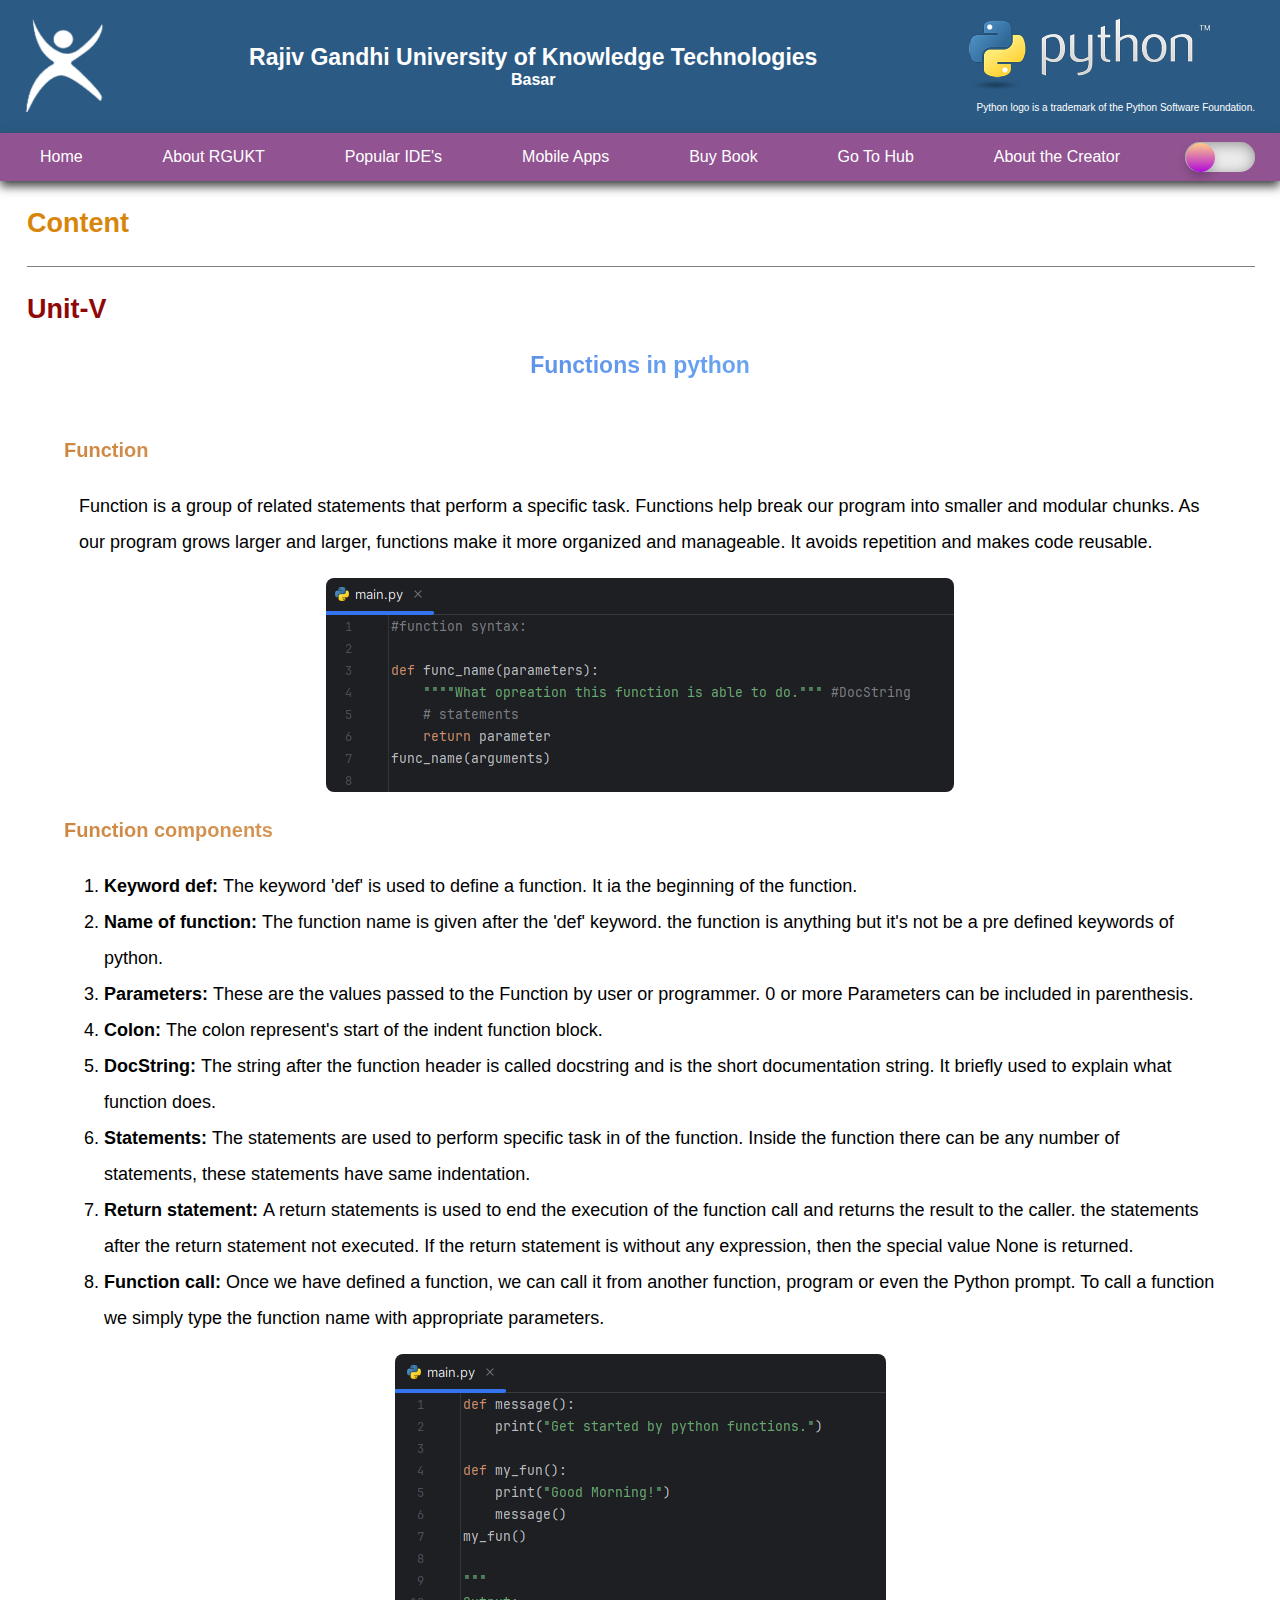
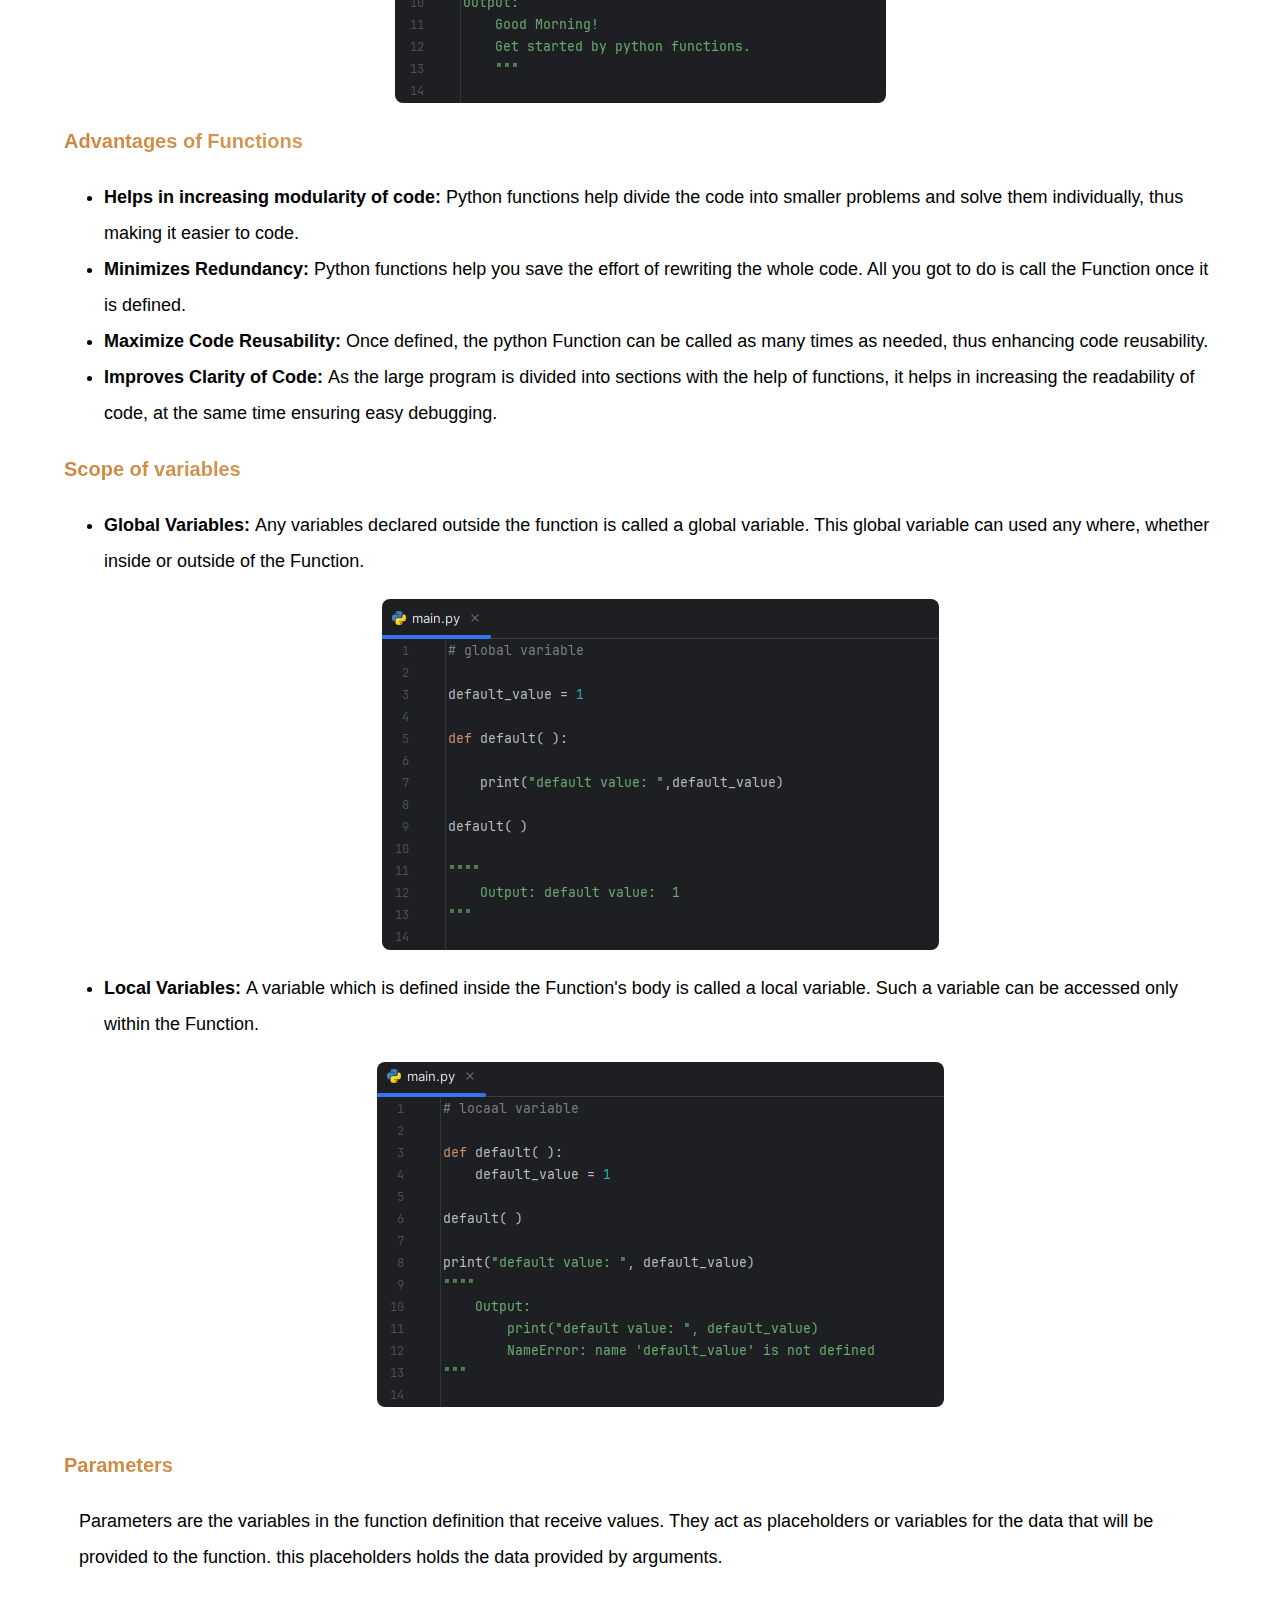
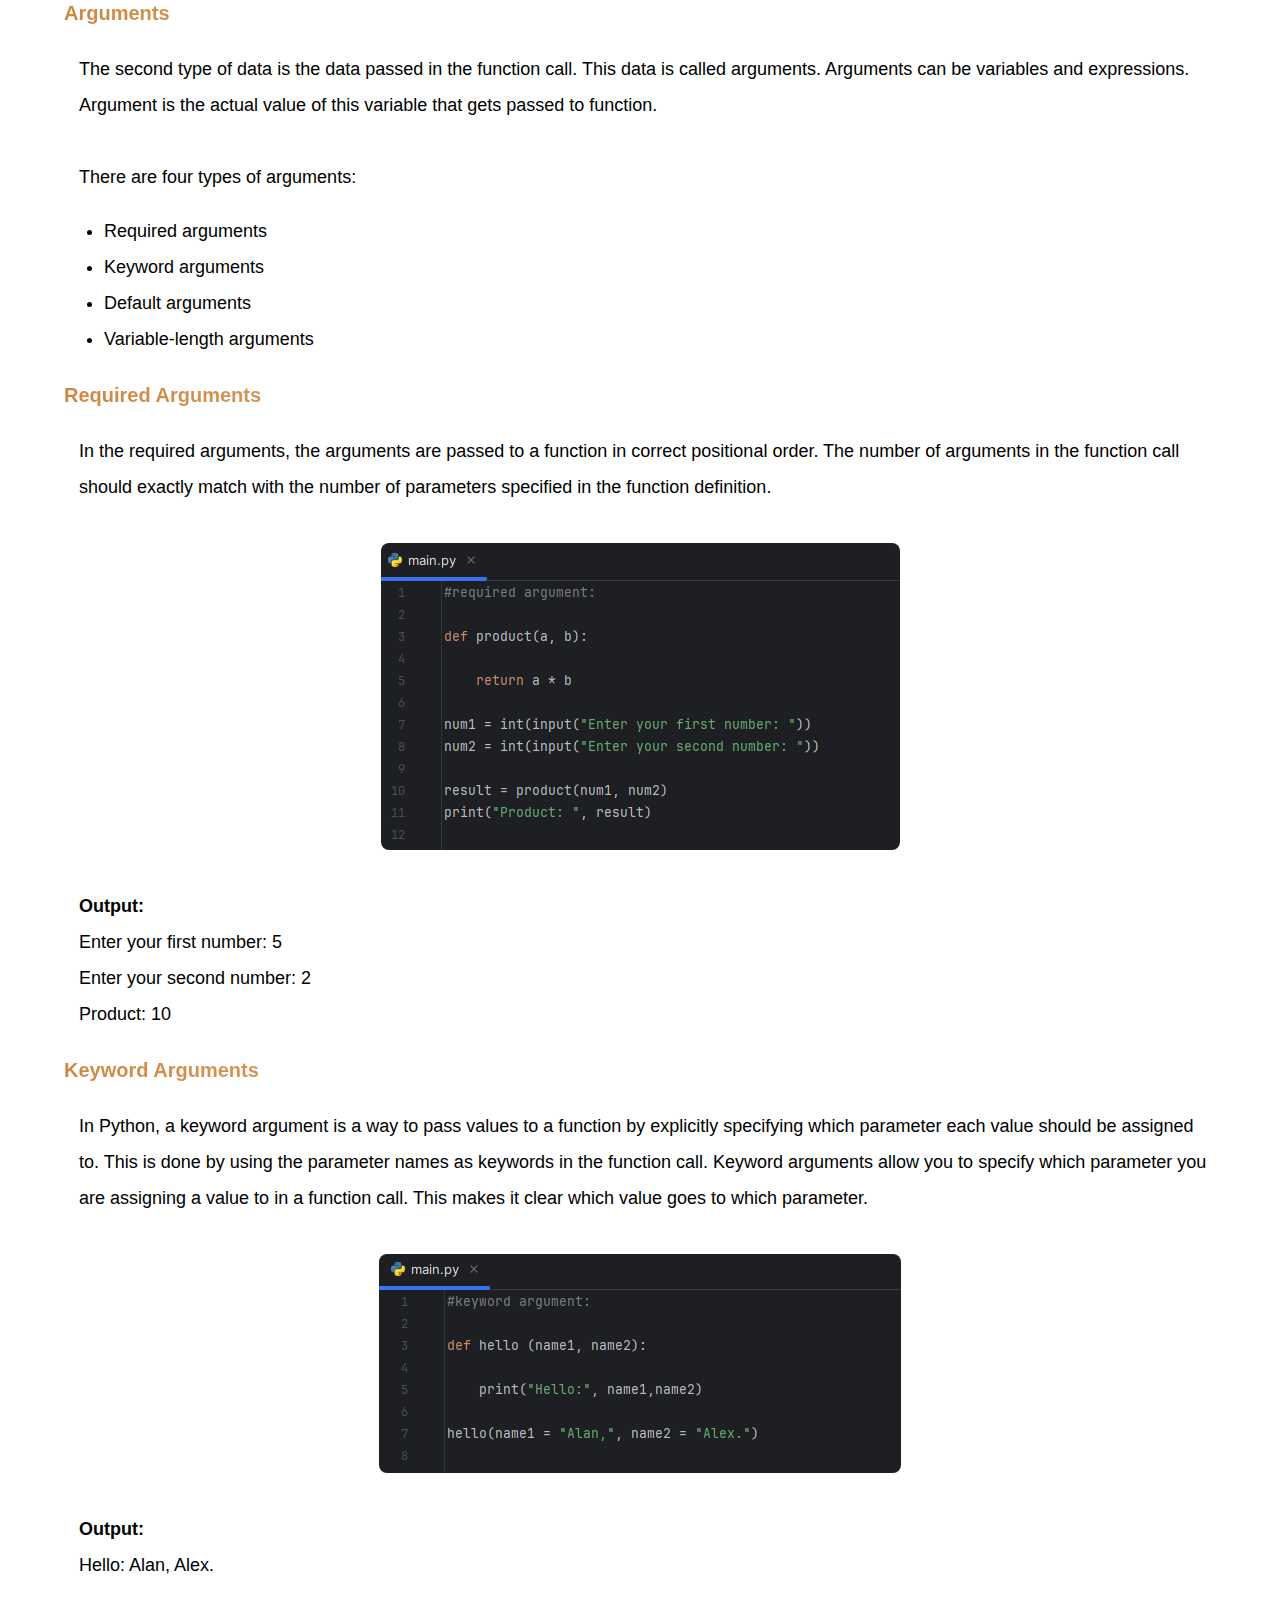
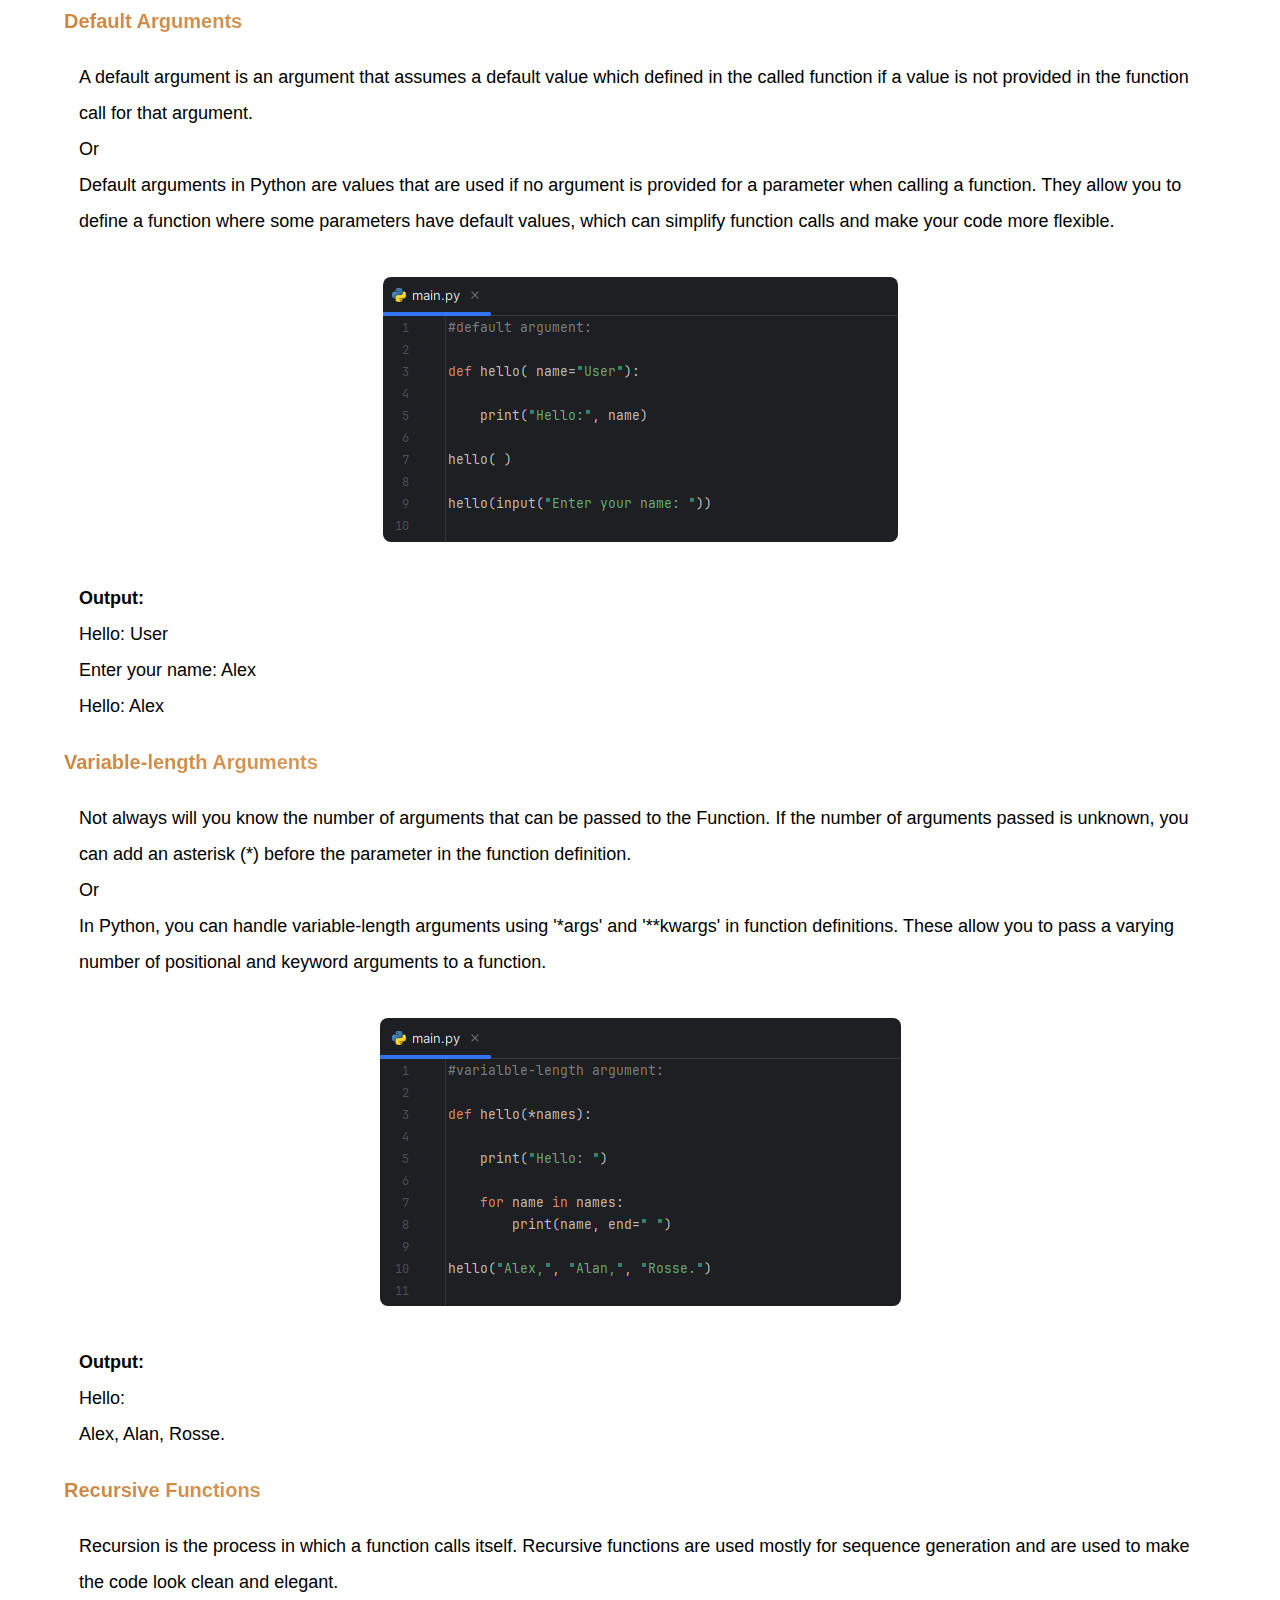
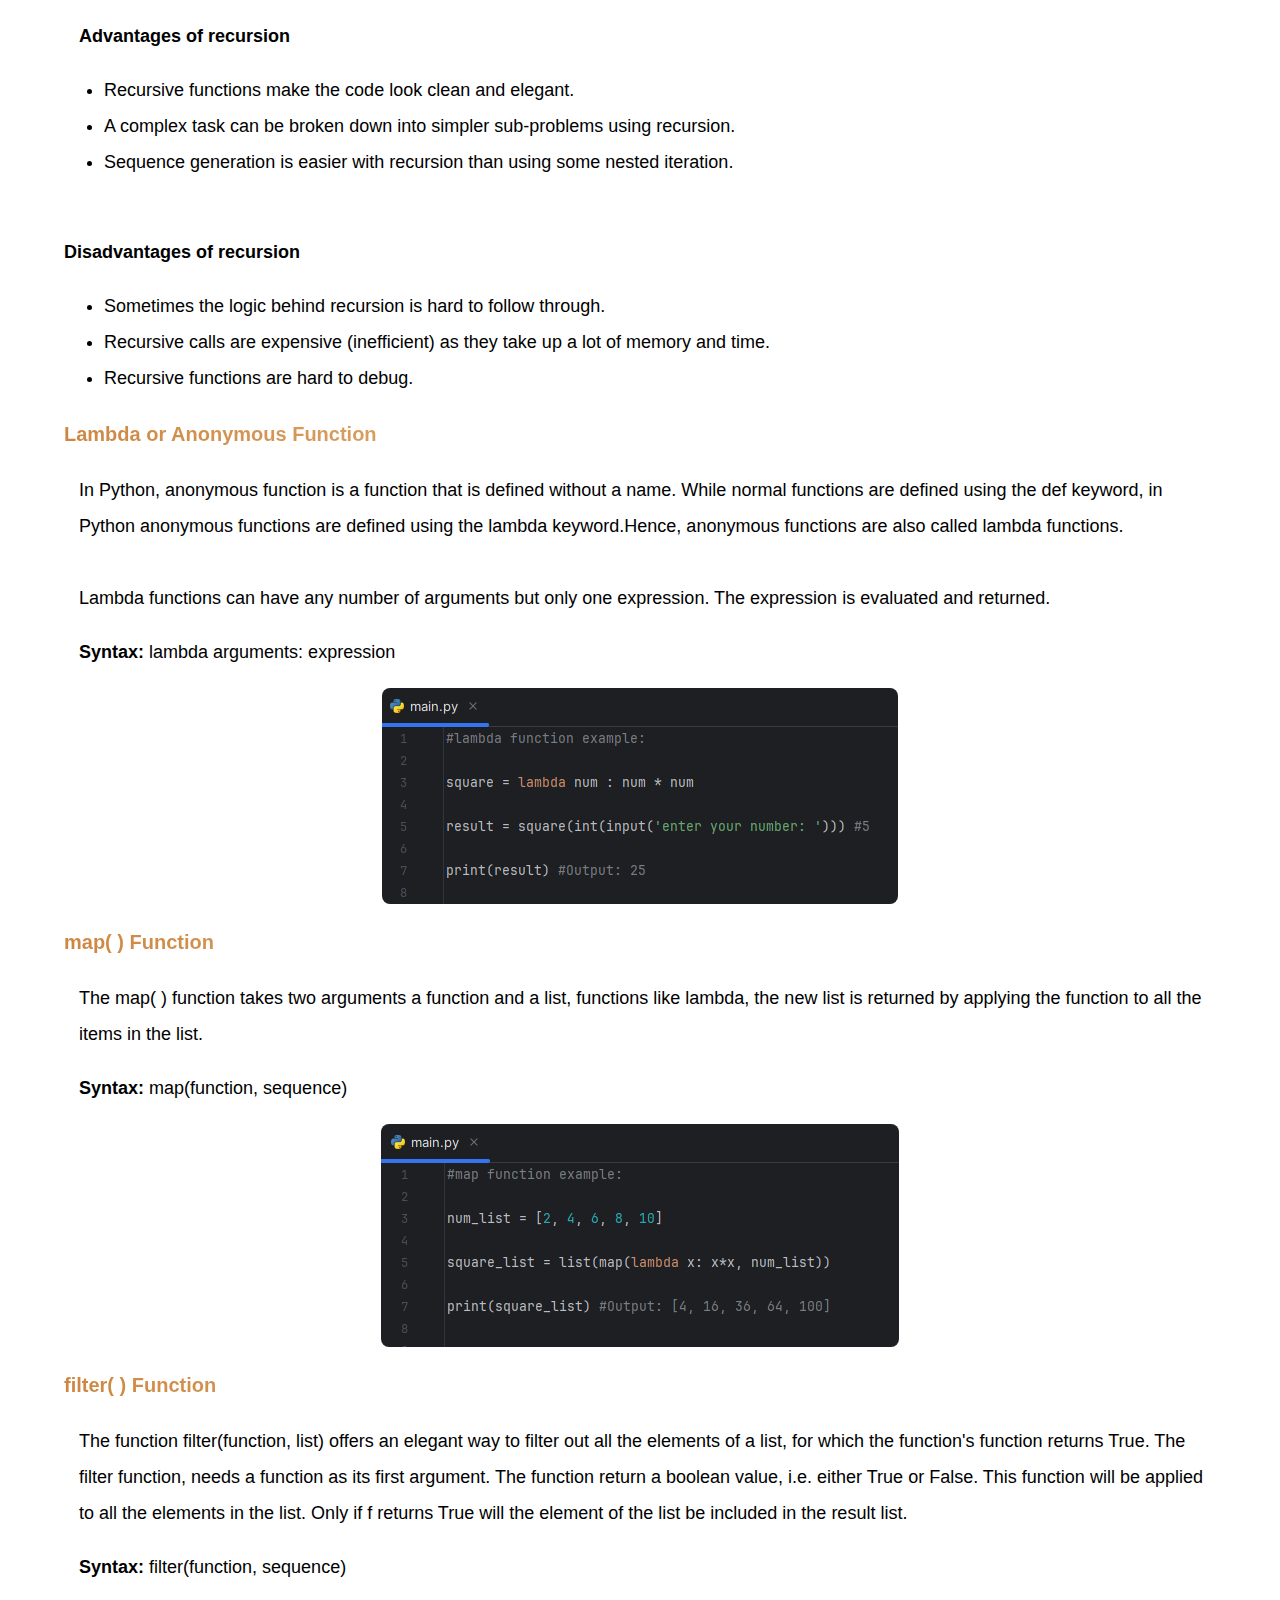
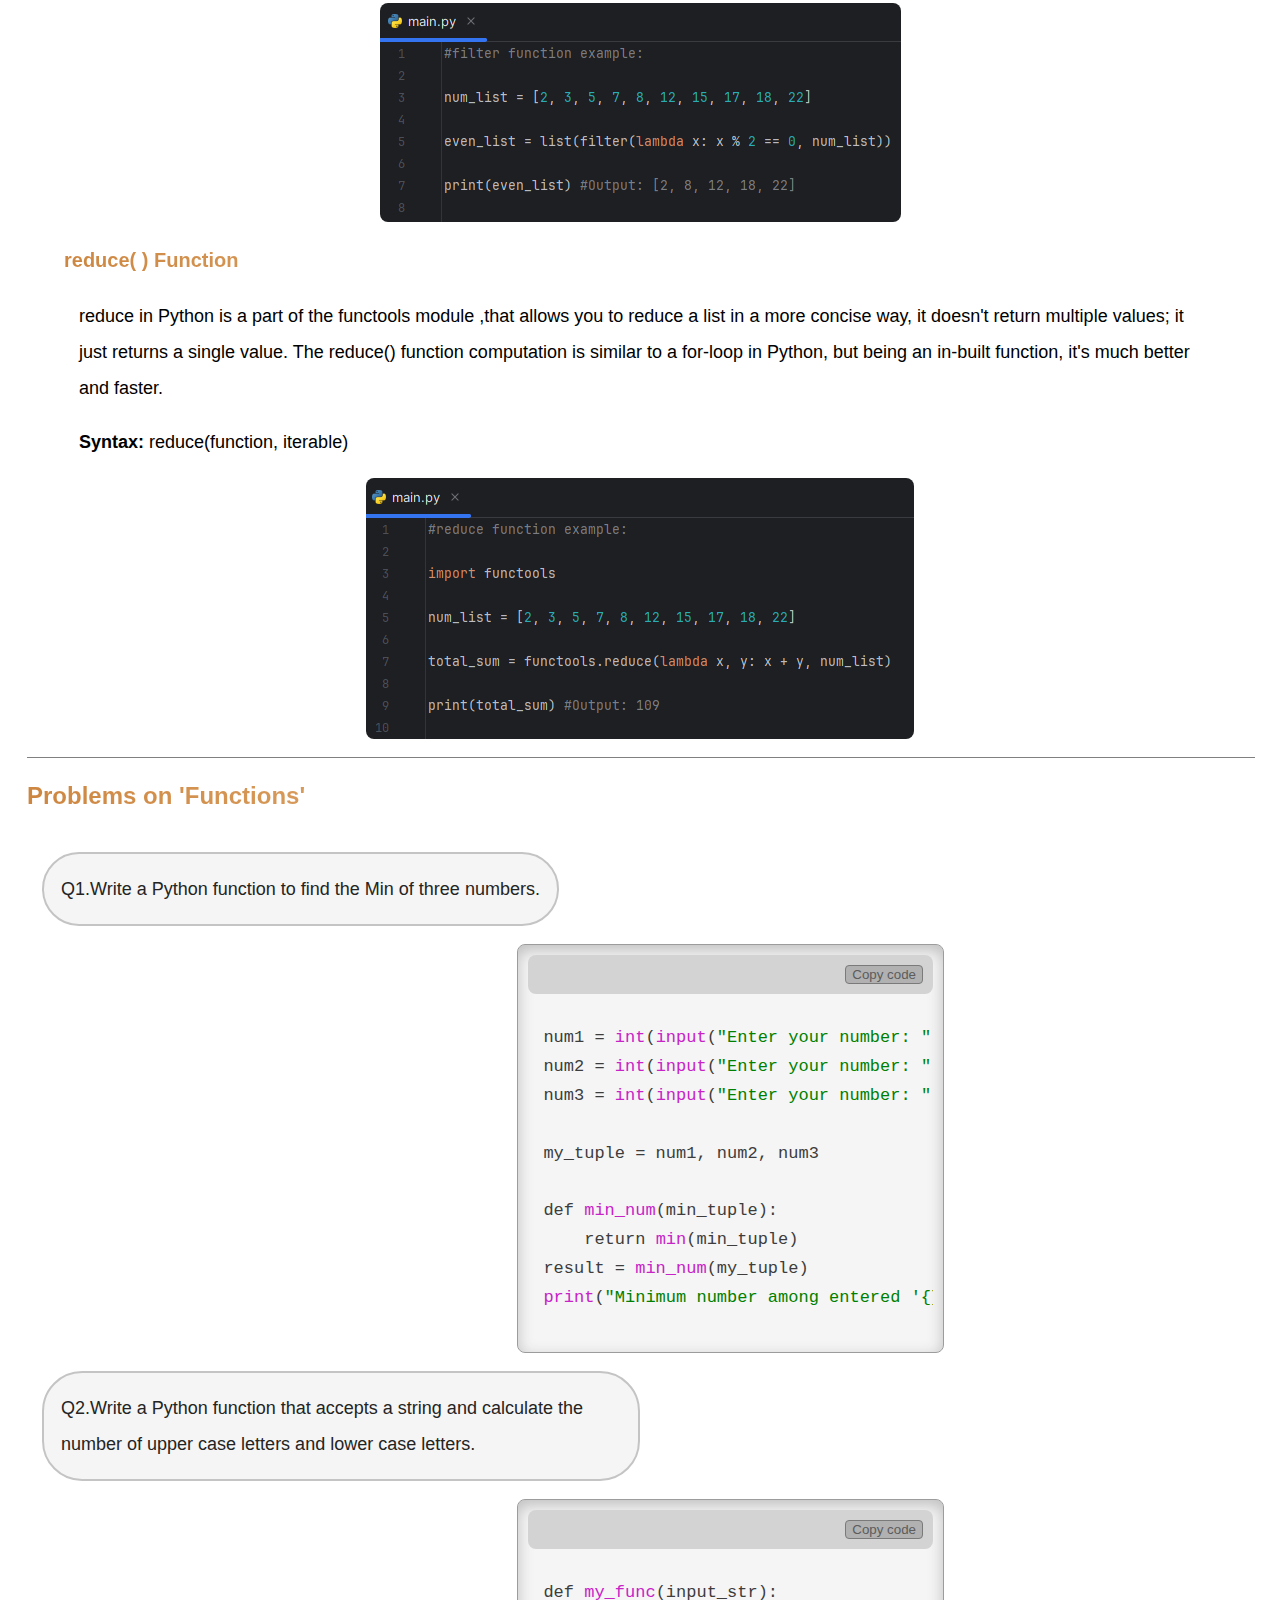
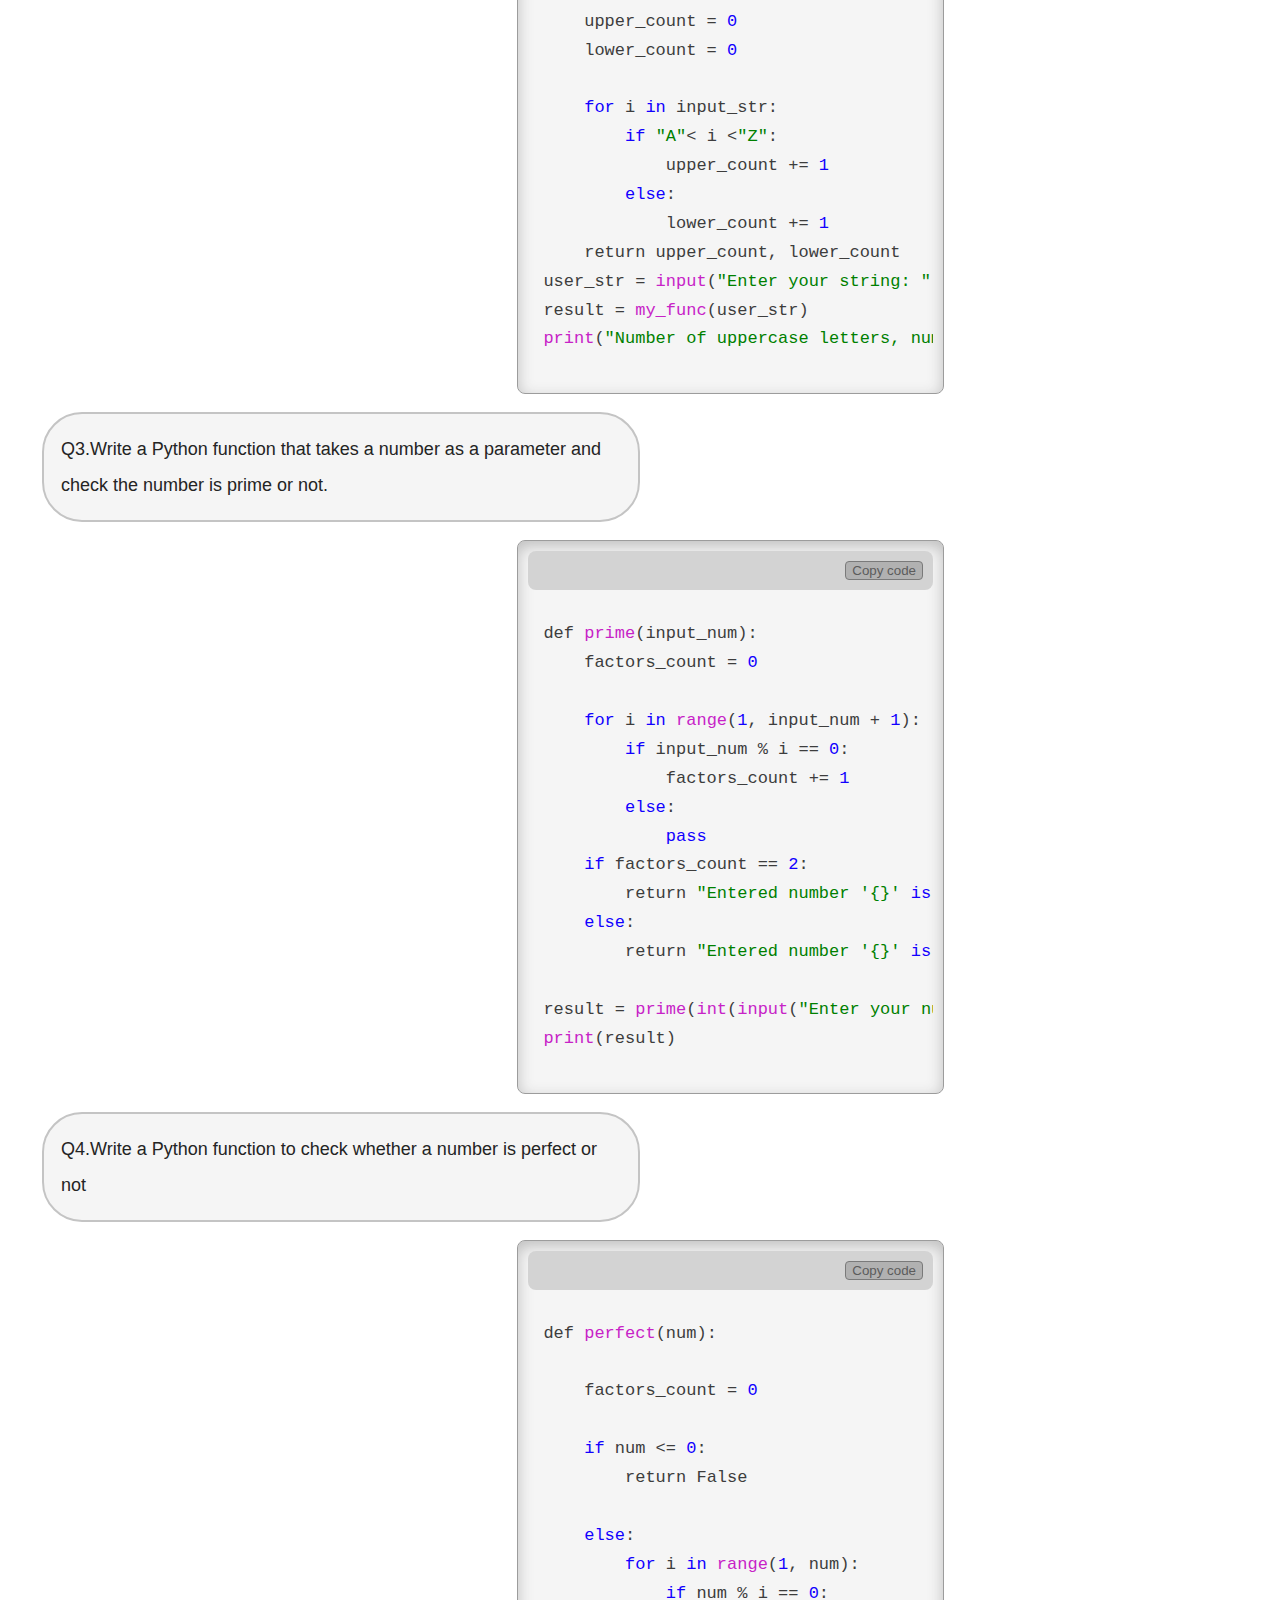
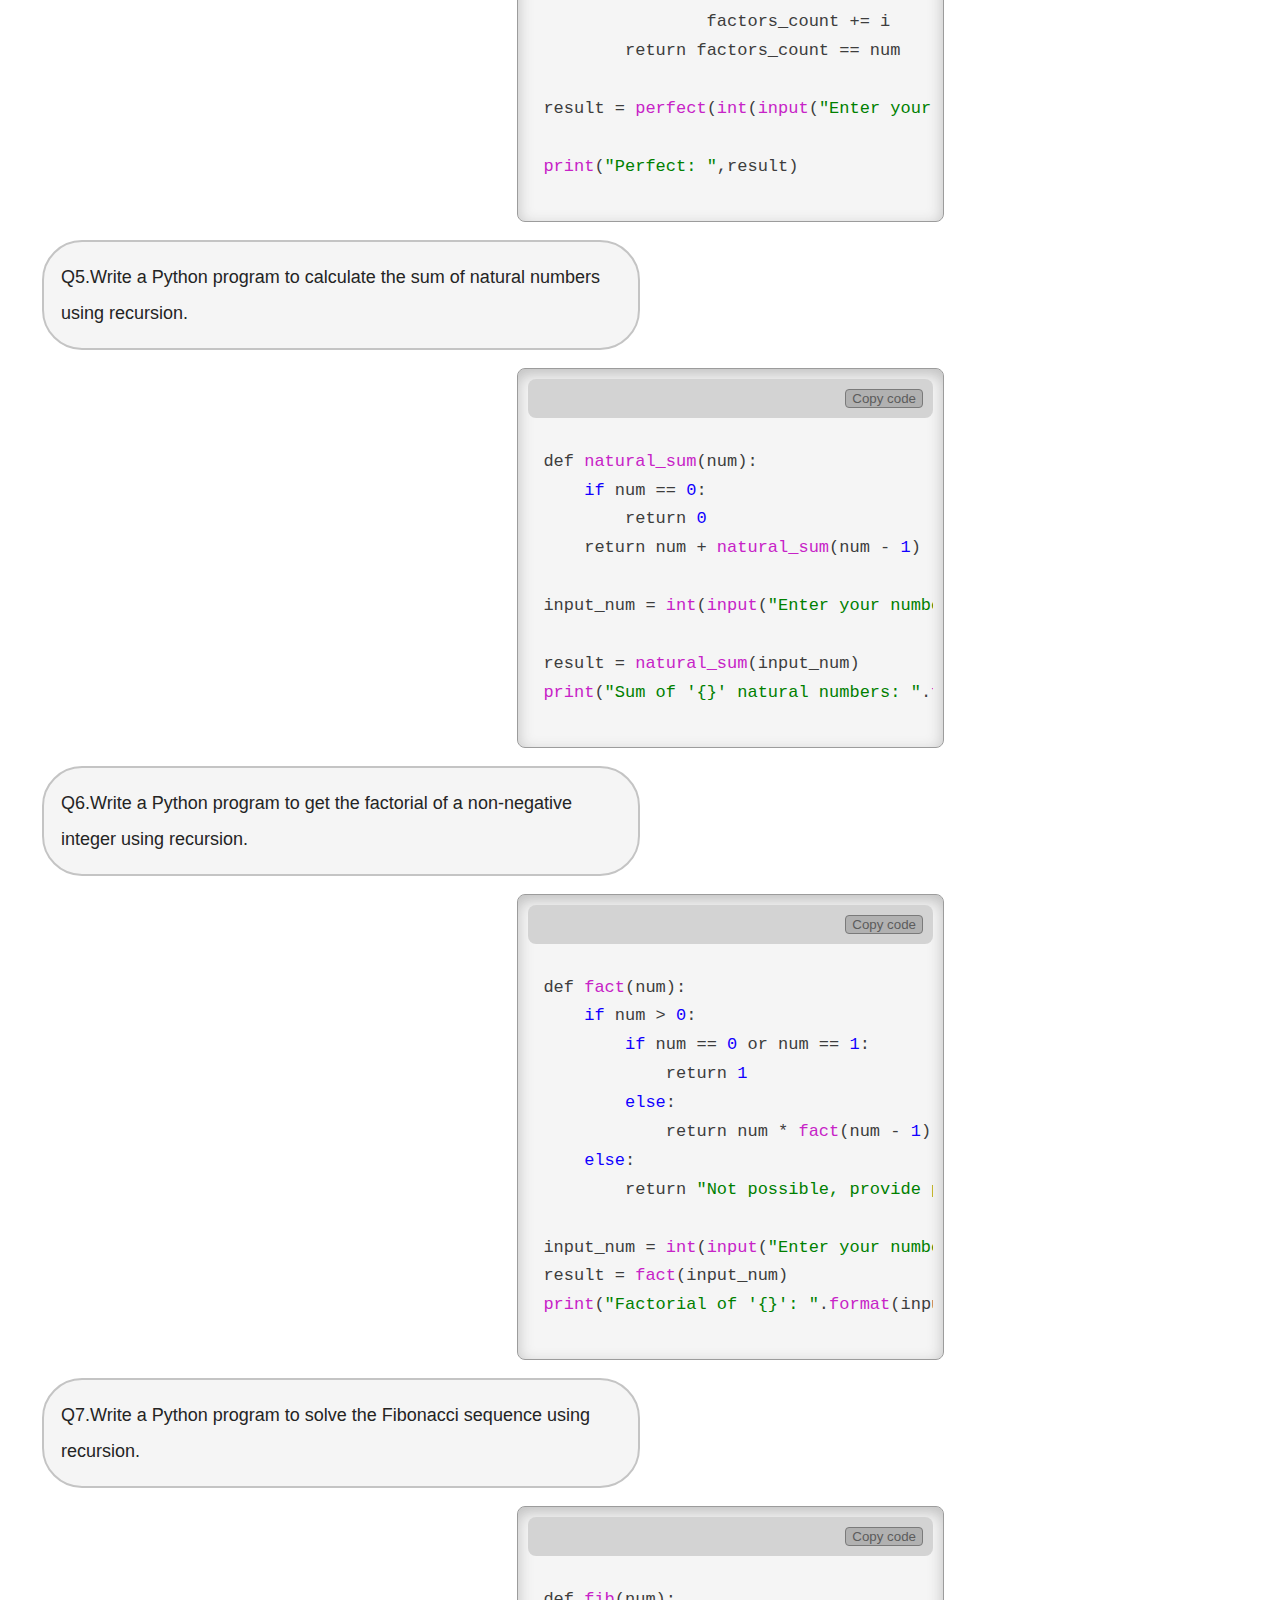
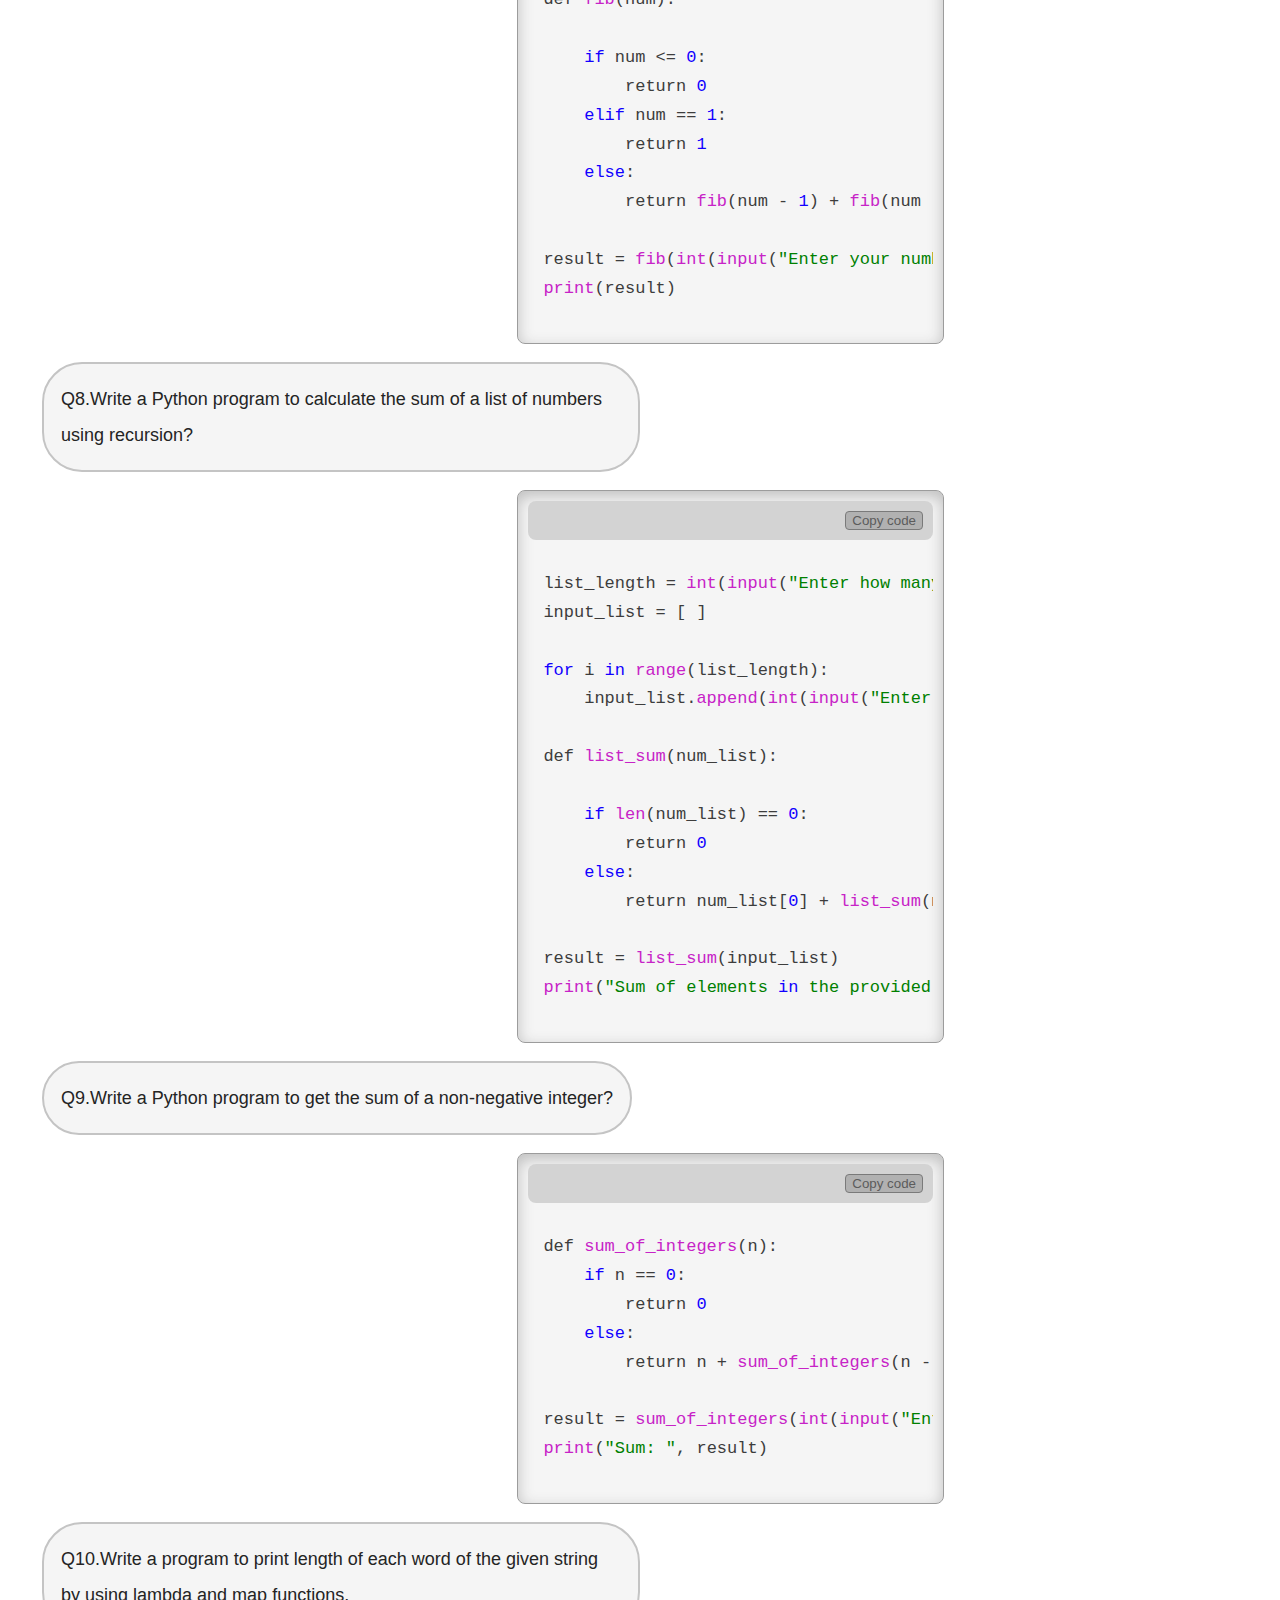
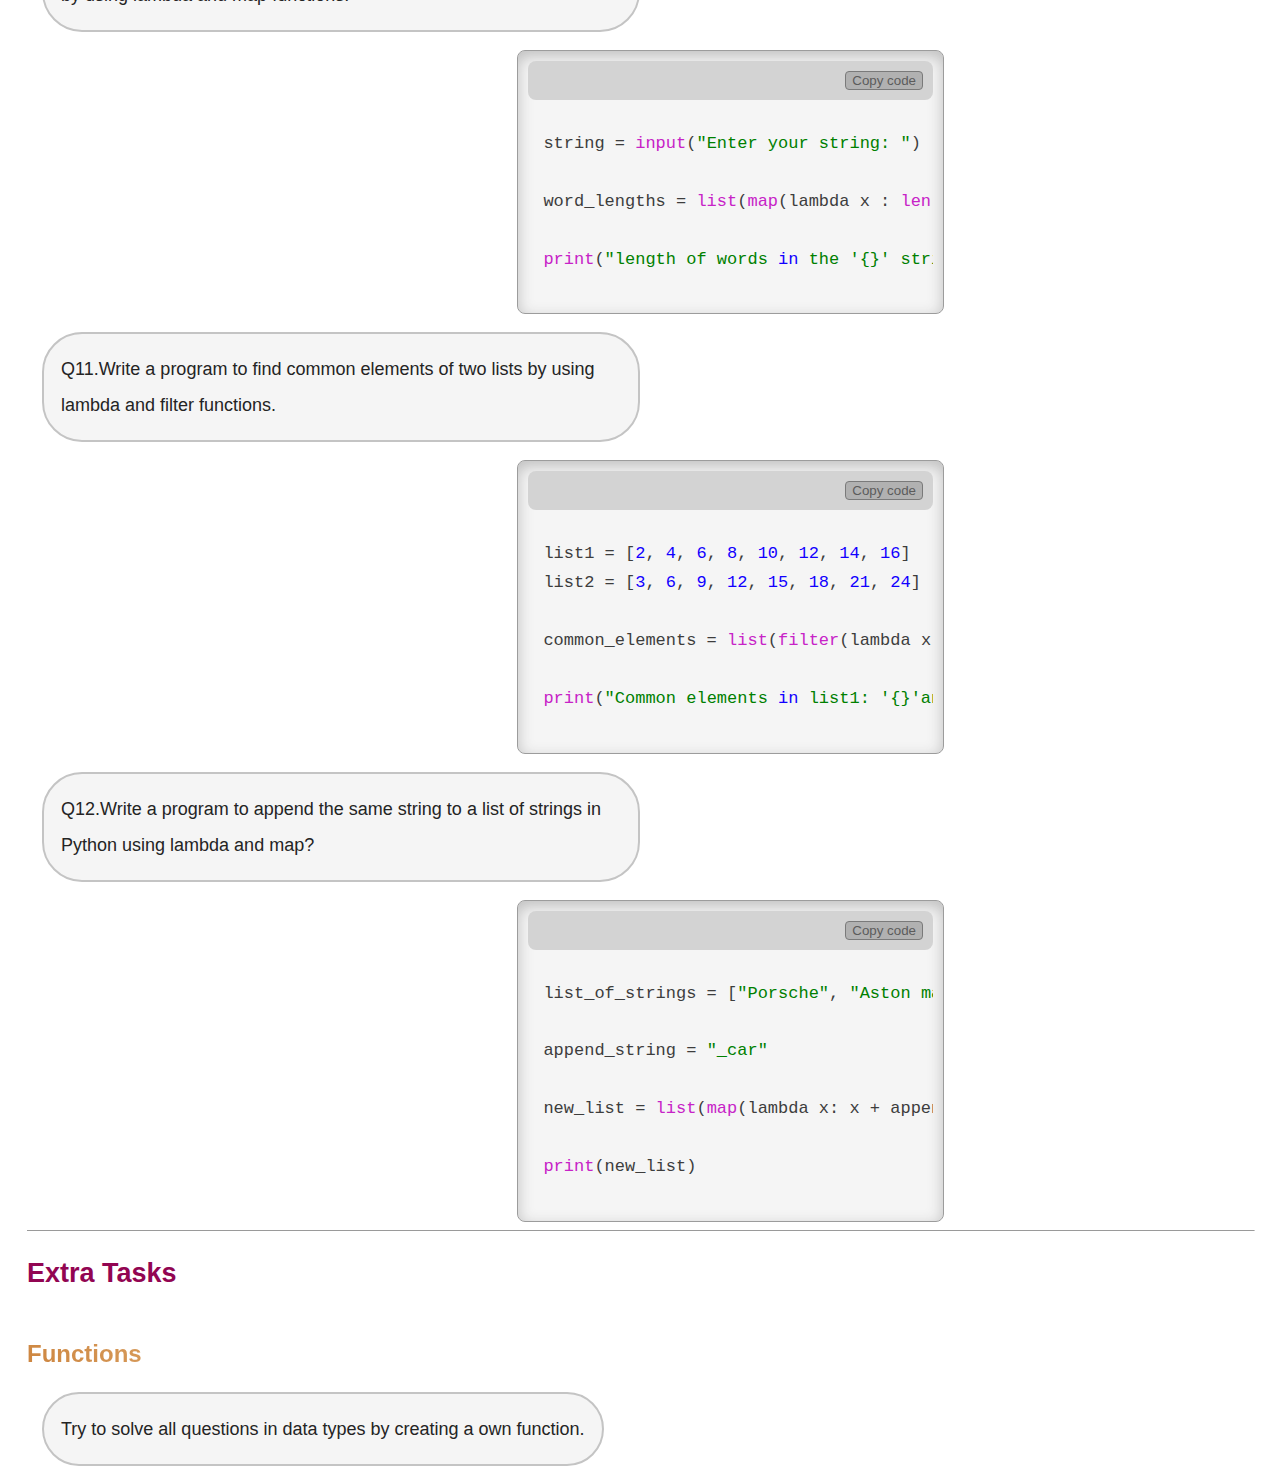
<file: Solution_Page_Unit-5.html>
<!DOCTYPE html>
<html>
    <head>
        <title>Solution Page | RGUKT BASAR</title>
        <meta charset="UTF-8">
        <meta name="viewport" content="width=device-width, initial-scale=1.0">
        <meta http-equiv="X-UA-Compatible" content="IE=edge">
        <link rel="icon" href="basar_logo_on_title.png" type="image/svg+xml">
        <link rel="stylesheet" href="styles.css">
    </head>
    <body>
        <header>
            <div class="head-line">
                <div class="logo">
                    <a href="https://www.rgukt.ac.in/" target="_blank">
                        <img src="basar.png" alt="RGUKT Logo"/>
                    </a>
                </div>
                <div class="line">
                    <p class="college">Rajiv Gandhi University of Knowledge Technologies</p>
                    <p class="basarname">Basar</p>
                </div>
                <div class="python">
                    <a href="https://www.python.org/" target="_blank">
                        <img src="pythonlogo.png" alt="Python Logo"/>
                    </a>
                    <a class="psf" href="https://www.python.org/psf/trademarks/">
                        <p class="python-attribution">Python logo is a trademark of the Python Software Foundation.</p>
                    </a>
                </div>
            </div>
        </header>
        <nav>
            <ul class="navigation-menu" role="menubar" aria-label="Main Navigation">
                <li>
                    <button>
                        <a href="index.html">Home</a>
                    </button>
                </li>
                <li><button class="rows">
                    <a href="https://www.rgukt.ac.in/about-introduction.html">About RGUKT</a></button>
                </li>
                <li>
                    <div class="dropdown">
                        <button class="rows">Popular IDE's</button>
                        <div class="dropdown-content">
                            <a href="https://www.jetbrains.com/pycharm/download/?section=windows" target="_blank">
                                PyCharm
                            </a>
                            <hr class="underline" size="0.5px" color="#bf80bf" >
                            <a  href="https://www.spyder-ide.org/" target="_blank">Spyder</a>
                            <hr class="underline" size="0.5px" color="#bf80bf" >
                            <a href="https://code.visualstudio.com/download" target="_blank">VS Code</a>
                            <hr class="underline" size="0.5px" color="#bf80bf" >
                            <a href="https://www.pydev.org/download.html" target="_blank">PyDev</a>
                            <hr class="underline" size="0.5px" color="#bf80bf" >
                            <a href="https://atom-editor.cc/" target="_blank">Atom</a>
                            <hr class="underline" size="0.5px" color="#bf80bf" >
                            <a href="https://jupyter.org/install" target="_blank">Jupyter Notebook</a>
                        </div>
                    </div>
                </li>
                <li>
                    <div class="dropdown">
                        <button class="rows">Mobile Apps</button>
                        <div class="dropdown-content">
                            <a href="https://play.google.com/store/search?q=pydroid&c=apps" target="_blank">Pydroid3</a>
                            <hr class="underline" size="0.5px" color="#bf80bf" >
                            <a href="https://play.google.com/store/search?q=coding%20python&c=apps" target="_blank">Coding Python</a>
                            <hr class="underline" size="0.5px" color="#bf80bf" >
                            <a href="https://play.google.com/store/search?q=mimo&c=apps" target="_blank">Mimo</a>
                            <hr class="underline" size="0.5px" color="#bf80bf" >
                            <a href="https://play.google.com/store/apps/details?id=org.qpython.qpy3" target="_blank">Qpython</a>
                        </div>
                    </div>
                </li>
                <li>
                    <div class="dropdown">
                        <button class="rows">Buy Book</button>
                        <div class="dropdown-content">
                            <a href="https://www.amazon.in/PYTHON-PROGRAMMING-PROBLEM-SOLVING-APPROACH/dp/0199480176" target="_blank">Python-Reema Thareja</a>
                        </div>
                    </div>
                </li>
                <li><button class="rows"><a href="https://hub.rgukt.ac.in/hub/default/user/login" target="_blank">Go To Hub</a></button></li>
                <li><button class="rows">
                    <a href="Solution_Page_About-Creator.html">About the Creator</a>
                </button></li>
                <li>
                    <input class="theme" type="checkbox" id="darkmode-toggle"/>
                    <label for="darkmode-toggle"></label>
                </li>
            </ul>
        </nav>
        <script src="script.js"></script>
        <section class="content">
            <h3 class="content-p2">Content</h3>
            <hr width="100%" size="1px" color="grey">
            <h3 class="p2-units">Unit-V</h3>
            <h3 class="function-headline">Functions in python</h3>
            <div class= "function-content-container">
                <div class="function-container">
                    <h3 class="function-concepts">Function</h3>
                    <p>
                        Function is a group of related statements that perform a specific task. Functions help
                        break our program into smaller and modular chunks. As our program grows larger and larger,
                        functions make it more organized and manageable. It avoids repetition and makes code reusable.
                    </p>
                    <div class="function-img-container">
                        <div class="function-syntax-image">
                            <img src="function_syntax.png">
                        </div>
                    </div>
                    <h3 class="function-concepts">Function components</h3>
                    <p>
                        <ol>
                            <li>
                                <strong>Keyword def: </strong>The keyword 'def' is used to define a function. It ia the beginning of the function.
                            </li>
                            <li>
                                <strong>Name of function: </strong>The function name is given after the 'def' keyword. 
                                the function is anything but it's not be a pre defined keywords of python.
                            </li>
                            <li>
                                <strong>Parameters: </strong>These are the values passed to the Function by user or programmer. 0 or more Parameters
                                can be included in parenthesis.
                            </li>
                            <li>
                                <strong>Colon: </strong>The colon represent's start of the indent function block.
                            </li>
                            <li>
                                <strong>DocString: </strong>The string after the function header is called docstring and is the short documentation string.
                                It briefly used to explain what function does.
                            </li>
                            <li>
                                <strong>Statements: </strong>The statements are used to perform specific task in of the function. 
                                Inside the function there can be any number of statements, these statements have same indentation.
                            </li>
                            <li>
                                <strong>Return statement: </strong>A return statements is used to end the execution of the function call and returns the result to the caller.
                                the statements after the return statement not executed. If the return statement is without any expression, then the special
                                value None is returned.
                            </li>
                            <li>
                                <strong>Function call: </strong>Once we have defined a function, we can call it from another function, program or even the Python
                                prompt. To call a function we simply type the function name with appropriate parameters.
                            </li>
                        </ol>
                    </p>
                    <div class="function-img-container">
                        <div class="function-syntax-image">
                            <img src="function-example.png">
                        </div>
                    </div>
                    <h3 class="function-concepts">Advantages of Functions</h3>
                    <p>
                        <ul>
                            <li>
                                <strong>Helps in increasing modularity of code: </strong>
                                Python functions help divide the code into smaller
                                problems and solve them individually, thus making it easier to code.
                            </li>
                            <li>
                                <strong>Minimizes Redundancy: </strong>
                                Python functions help you save the effort of rewriting the whole
                                code. All you got to do is call the Function once it is defined.
                            </li>
                            <li>
                                <strong>Maximize Code Reusability: </strong>
                                Once defined, the python Function can be called as many times
                                as needed, thus enhancing code reusability.
                            </li>
                            <li>
                                <strong>Improves Clarity of Code: </strong>
                                As the large program is divided into sections with the help of
                                functions, it helps in increasing the readability of code, at the same time ensuring easy
                                debugging.
                            </li>
                        </ul>
                    </p>
                    <h3 class="function-concepts">Scope of variables</h3>
                    <p>
                        <ul>
                            <li>
                                <strong>Global Variables: </strong> Any variables declared outside the function is called a global variable. 
                                This global variable can used any where, whether inside or outside of the Function.
                            </li>
                            <div class="scope-var-container">
                                <div class="global-var">
                                    <img src="global-var-example.png">
                                </div>
                            </div>
                            <li>
                                <strong>Local Variables: </strong> A variable which is defined inside the Function's body is called a local variable.
                                Such a variable can be accessed only within the Function.
                            </li>
                            <div class="scope-var-container">
                                <div class="local-var">
                                    <img src="local-var-example.png">
                                </div>
                            </div>
                        </ul>
                    </p>
                    <h3 class="function-concepts">Parameters</h3>
                    <p>
                        Parameters are the variables in the function definition that receive values.
                        They act as placeholders or variables for the data that will be provided to the function.
                        this placeholders holds the data provided by arguments.
                    </p>
                    <h3 class="function-concepts">Arguments</h3>
                    <p>
                        The second type of data is the data passed in the function call. This data is called arguments.
                        Arguments can be variables and expressions. Argument is the actual value of this variable that gets
                        passed to function.<br>
                        <br>
                        There are four types of arguments:<br>
                        <ul>
                            <li>Required arguments</li>
                            <li>Keyword arguments</li>
                            <li>Default arguments</li>
                            <li>Variable-length arguments</li>
                        </ul>
                    </p>
                    <h3 class="function-concepts">Required Arguments</h3>
                    <p>
                        In the required arguments, the arguments are passed to a function in correct positional order. The
                        number of arguments in the function call should exactly match with the number of parameters
                        specified in the function definition.
                    </p>
                    <div class="arguments_container">
                        <div class="argument">
                            <img src="required_argument_image.png">
                        </div>
                    </div>
                    <p>
                        <strong>Output: </strong><br>
                        Enter your first number: 5 <br>
                        Enter your second number: 2 <br>
                        Product:  10
                    </p>
                    <h3 class="function-concepts">Keyword Arguments</h3>
                    <p>
                        In Python, a keyword argument is a way to pass values to a function by explicitly specifying which parameter each value should be assigned to. 
                        This is done by using the parameter names as keywords in the function call.
                        Keyword arguments allow you to specify which parameter you are assigning a value to in a function call. This makes it clear which value goes to which parameter.
                    </p>
                    <div class="arguments_container">
                        <div class="argument">
                            <img src="keyword_argument_image.png">
                        </div>
                    </div>
                    <p>
                        <strong>Output: </strong><br>
                        Hello: Alan, Alex.<br>
                    </p>
                    <h3 class="function-concepts">Default Arguments</h3>
                    <p>
                        A default argument is an argument that assumes a default value which defined in the called function if 
                        a value is not provided in the function call for that argument.<br>
                        Or<br>
                        Default arguments in Python are values that are used if no argument is provided for a parameter when calling a function. 
                        They allow you to define a function where some parameters have default values, 
                        which can simplify function calls and make your code more flexible.                    
                    </p>
                    <div class="arguments_container">
                        <div class="argument">
                            <img src="default_argument_image.png">
                        </div>
                    </div>
                    <p>
                        <strong>Output: </strong><br>
                        Hello: User<br>
                        Enter your name: Alex<br>
                        Hello: Alex
                    </p>
                    <h3 class="function-concepts">Variable-length Arguments</h3>
                    <p>
                        Not always will you know the number of arguments that can be passed to the Function. If the number 
                        of arguments passed is unknown, you can add an asterisk (*) before the parameter in the function 
                        definition.<br>
                        Or <br>       
                        In Python, you can handle variable-length arguments using '*args' and '**kwargs' in function definitions. 
                        These allow you to pass a varying number of positional and keyword arguments to a function.       
                    </p>
                    <div class="arguments_container">
                        <div class="argument">
                            <img src="variable-length_argument_image.png">
                        </div>
                    </div>
                    <p>
                        <strong>Output: </strong><br>
                        Hello: <br>
                        Alex, Alan, Rosse. <br>
                    </p>
                    <h3 class="function-concepts">Recursive Functions </h3>
                    <p>
                        Recursion is the process in which a function calls itself. Recursive functions are used mostly for 
                        sequence generation and are used to make the code look clean and elegant.                        
                    </p>
                    <p>
                        <strong>Advantages of recursion</strong><br>
                        <ul>
                            <li>
                                Recursive functions make the code look clean and elegant. 
                            </li>
                            <li>
                                A complex task can be broken down into simpler sub-problems using recursion.
                            </li>
                            <li>
                                Sequence generation is easier with recursion than using some nested iteration.
                            </li>
                        </ul><br>
                        <strong>Disadvantages of recursion</strong><br>
                        <ul>
                            <li>
                                Sometimes the logic behind recursion is hard to follow through.
                            </li>
                            <li>
                                Recursive calls are expensive (inefficient) as they take up a lot of memory and time.
                            </li>
                            <li>
                                Recursive functions are hard to debug.
                            </li>
                        </ul>
                    </p>
                    <h3 class="function-concepts">Lambda or Anonymous Function</h3>
                    <p>
                        In Python, anonymous function is a function that is defined without a name. While normal functions 
                        are defined using the def keyword, in Python anonymous functions are defined using the lambda 
                        keyword.Hence, anonymous functions are also called lambda functions.<br>
                        <br>
                        Lambda functions can have any number of arguments but only one expression. The expression is 
                        evaluated and returned.<br>                        
                    </p>
                    <p>
                        <strong>Syntax:</strong> lambda arguments: expression <br>
                    </p>
                    <div class="function-img-container">
                        <div class="function-syntax-image">
                            <img src="lambda_function.png">
                        </div>
                    </div>
                    <h3 class="function-concepts">map( ) Function</h3>
                    <p>
                        The map( ) function takes two arguments a function and a list, functions like lambda, the new list is returned by applying
                        the function to all the items in the list.
                    </p>
                    <p>
                        <strong>Syntax: </strong> map(function, sequence)
                    </p>
                    <div class="function-img-container">
                        <div class="function-syntax-image">
                            <img src="map_function_eample.png">
                        </div>
                    </div>
                    <h3 class="function-concepts">filter( ) Function</h3>
                    <p>
                        The function filter(function, list) offers an elegant way to filter out all the elements of 
                        a list, for which the function's function returns True.
                        The filter function, needs a function as its first argument. The function return a boolean value, i.e. either True or False.
                        This function will be applied to all the elements in the list.  Only if f returns True will the element of the list be included in the result 
                        list.                        
                    </p>
                    <p>
                        <strong>Syntax: </strong> filter(function, sequence)
                    </p>
                    <div class="function-img-container">
                        <div class="function-syntax-image">
                            <img src="filter-funtion-example.png">
                        </div>
                    </div>
                    <h3 class="function-concepts">reduce( ) Function</h3>
                    <p>
                        reduce in Python is a part of the functools module ,that allows you to reduce a list in a more concise 
                        way, it doesn't return multiple values; it just returns a single value. The reduce() function computation 
                        is similar to a for-loop in Python, but being an in-built function, it's much better and faster.                        
                    </p>
                    <p>
                        <strong>Syntax: </strong> reduce(function, iterable)<br>
                    </p>
                    <div class="function-img-container">
                        <div class="function-syntax-image">
                            <img src="reduce_function_example.png">
                        </div>
                    </div>
                </div>
            </div>
            <div class="horizontal-line">
                <hr width="100%" size="1px" color="grey">
            </div>
            <h3 class="function-concepts-problems">Problems on 'Functions'</h3>
            <div class="details">
                <div class="tier">
                  <div class="question-container">
                    <p class="questions">
                        Q1.Write a Python function to find the Min of three numbers.
                    </p>
                  </div>
                </div>
            </div>
            <div class="code-container">
                <div class="copy-code-container">
                    <div class="copy-button-python">
                        <button class="copy-button" onclick="copyCode(this)">Copy code</button>
                    </div>
                </div>
                <pre class="python-code" id="code-block">
num1 = int(input("Enter your number: "))
num2 = int(input("Enter your number: "))
num3 = int(input("Enter your number: "))

my_tuple = num1, num2, num3

def min_num(min_tuple):
    return min(min_tuple)
result = min_num(my_tuple)
print("Minimum number among entered '{}', '{}', '{}' numbers: ".format(num1, num2, num3), result)
                </pre>
            </div>
            <div class="details">
                <div class="tier">
                  <div class="question-container">
                    <p class="questions">
                        Q2.Write a Python function that accepts a string and calculate the number of upper case letters 
                        and lower case letters.                         
                    </p>
                  </div>
                </div>
            </div>
            <div class="code-container">
                <div class="copy-code-container">
                    <div class="copy-button-python">
                        <button class="copy-button" onclick="copyCode(this)">Copy code</button>
                    </div>
                </div>
                <pre class="python-code" id="code-block">
def my_func(input_str):
    upper_count = 0
    lower_count = 0

    for i in input_str:
        if "A"&lt; i &lt;"Z":
            upper_count += 1
        else:
            lower_count += 1
    return upper_count, lower_count
user_str = input("Enter your string: ")
result = my_func(user_str)
print("Number of uppercase letters, number of lowercase letters: ", result)
                </pre>
            </div>
            <div class="details">
                <div class="tier">
                  <div class="question-container">
                    <p class="questions">
                        Q3.Write a Python function that takes a number as a parameter and check the number is prime or 
                        not.                        
                    </p>
                  </div>
                </div>
            </div>
            <div class="code-container">
                <div class="copy-code-container">
                    <div class="copy-button-python">
                        <button class="copy-button" onclick="copyCode(this)">Copy code</button>
                    </div>
                </div>
                <pre class="python-code" id="code-block">
def prime(input_num):
    factors_count = 0

    for i in range(1, input_num + 1):
        if input_num % i == 0:
            factors_count += 1
        else:
            pass
    if factors_count == 2:
        return "Entered number '{}' is prime.".format(input_num)
    else:
        return "Entered number '{}' is not prime.".format(input_num)

result = prime(int(input("Enter your number to check prime or not: ")))
print(result)
                </pre>
            </div>
            <div class="details">
                <div class="tier">
                  <div class="question-container">
                    <p class="questions">
                        Q4.Write a Python function to check whether a number is perfect or not
                    </p>
                  </div>
                </div>
            </div>
            <div class="code-container">
                <div class="copy-code-container">
                    <div class="copy-button-python">
                        <button class="copy-button" onclick="copyCode(this)">Copy code</button>
                    </div>
                </div>
                <pre class="python-code" id="code-block">
def perfect(num):

    factors_count = 0

    if num &lt;= 0:
        return False

    else:
        for i in range(1, num):
            if num % i == 0:
                factors_count += i
        return factors_count == num

result = perfect(int(input("Enter your number to check it is perfect or not: ")))

print("Perfect: ",result)
                </pre>
            </div>
            <div class="details">
                <div class="tier">
                  <div class="question-container">
                    <p class="questions">
                        Q5.Write a Python program to calculate the sum of natural numbers using recursion.
                    </p>
                  </div>
                </div>
            </div>
            <div class="code-container">
                <div class="copy-code-container">
                    <div class="copy-button-python">
                        <button class="copy-button" onclick="copyCode(this)">Copy code</button>
                    </div>
                </div>
                <pre class="python-code" id="code-block">
def natural_sum (num):
    if num == 0:
        return 0
    return num + natural_sum(num - 1)

input_num = int(input("Enter your number: "))

result = natural_sum(input_num)
print("Sum of '{}' natural numbers: ".format(input_num), result)
                </pre>
            </div>
            <div class="details">
                <div class="tier">
                  <div class="question-container">
                    <p class="questions">
                        Q6.Write a Python program to get the factorial of a non-negative integer using recursion.
                    </p>
                  </div>
                </div>
            </div>
            <div class="code-container">
                <div class="copy-code-container">
                    <div class="copy-button-python">
                        <button class="copy-button" onclick="copyCode(this)">Copy code</button>
                    </div>
                </div>
                <pre class="python-code" id="code-block">
def fact(num):
    if num > 0:
        if num == 0 or num == 1:
            return 1
        else:
            return num * fact(num - 1)
    else:
        return "Not possible, provide positive number."

input_num = int(input("Enter your number: "))
result = fact(input_num)
print("Factorial of '{}': ".format(input_num), result)
                </pre>
            </div>
            <div class="details">
                <div class="tier">
                  <div class="question-container">
                    <p class="questions">
                        Q7.Write a Python program to solve the Fibonacci sequence using recursion.
                    </p>
                  </div>
                </div>
            </div>
            <div class="code-container">
                <div class="copy-code-container">
                    <div class="copy-button-python">
                        <button class="copy-button" onclick="copyCode(this)">Copy code</button>
                    </div>
                </div>
                <pre class="python-code" id="code-block">
def fib(num):

    if num &lt;= 0:
        return 0
    elif num == 1:
        return 1
    else:
        return fib(num - 1) + fib(num - 2)

result = fib(int(input("Enter your number: ")))
print(result)
                </pre>
            </div>
            <div class="details">
                <div class="tier">
                  <div class="question-container">
                    <p class="questions">
                        Q8.Write a Python program to calculate the sum of a list of numbers using recursion?
                    </p>
                  </div>
                </div>
            </div>
            <div class="code-container">
                <div class="copy-code-container">
                    <div class="copy-button-python">
                        <button class="copy-button" onclick="copyCode(this)">Copy code</button>
                    </div>
                </div>
                <pre class="python-code" id="code-block">
list_length = int(input("Enter how many elements you want in list: "))
input_list = [ ]

for i in range(list_length):
    input_list.append(int(input("Enter your element: ")))

def list_sum(num_list):

    if len(num_list) == 0:
        return 0
    else:
        return num_list[0] + list_sum(num_list[1:])

result = list_sum(input_list)
print("Sum of elements in the provided list '{}': ".format(input_list), result)
                </pre>
            </div>
            <div class="details">
                <div class="tier">
                  <div class="question-container">
                    <p class="questions">
                        Q9.Write a Python program to get the sum of a non-negative integer?
                    </p>
                  </div>
                </div>
            </div>
            <div class="code-container">
                <div class="copy-code-container">
                    <div class="copy-button-python">
                        <button class="copy-button" onclick="copyCode(this)">Copy code</button>
                    </div>
                </div>
                <pre class="python-code" id="code-block">
def sum_of_integers(n):
    if n == 0:
        return 0
    else:
        return n + sum_of_integers(n - 1)

result = sum_of_integers(int(input("Enter your number: ")))
print("Sum: ", result)
                </pre>
            </div>
            <div class="details">
                <div class="tier">
                  <div class="question-container">
                    <p class="questions">
                        Q10.Write a program to print length of each word of the given string by using lambda and map 
                        functions.                        
                    </p>
                  </div>
                </div>
            </div>
            <div class="code-container">
                <div class="copy-code-container">
                    <div class="copy-button-python">
                        <button class="copy-button" onclick="copyCode(this)">Copy code</button>
                    </div>
                </div>
                <pre class="python-code" id="code-block">
string = input("Enter your string: ")

word_lengths = list(map(lambda x : len(x), string.split()))

print("length of words in the '{}' string: ".format(string), word_lengths)
                </pre>
            </div>
            <div class="details">
                <div class="tier">
                  <div class="question-container">
                    <p class="questions">
                        Q11.Write a program to find common elements of two lists by using lambda and filter functions.
                    </p>
                  </div>
                </div>
            </div>
            <div class="code-container">
                <div class="copy-code-container">
                    <div class="copy-button-python">
                        <button class="copy-button" onclick="copyCode(this)">Copy code</button>
                    </div>
                </div>
                <pre class="python-code" id="code-block">
list1 = [2, 4, 6, 8, 10, 12, 14, 16]
list2 = [3, 6, 9, 12, 15, 18, 21, 24]

common_elements = list(filter(lambda x : x in list1, list2))

print("Common elements in list1: '{}'and list2: '{}' : ".format(list1, list2), common_elements)
                </pre>
            </div>
            <div class="details">
                <div class="tier">
                  <div class="question-container">
                    <p class="questions">
                        Q12.Write a program to append the same string to a list of strings in Python using lambda and 
                        map?                        
                    </p>
                  </div>
                </div>
            </div>
            <div class="code-container">
                <div class="copy-code-container">
                    <div class="copy-button-python">
                        <button class="copy-button" onclick="copyCode(this)">Copy code</button>
                    </div>
                </div>
                <pre class="python-code" id="code-block">
list_of_strings = ["Porsche", "Aston martin", "Maserati", "Pagani", "Ferrari"]

append_string = "_car"

new_list = list(map(lambda x: x + append_string, list_of_strings))

print(new_list)
                </pre>
            </div>
            <hr size="1px" width="100%">
            <div class="practice-questions">
                <h3 class="tasks">Extra Tasks</h3>
            </div>            
            <div class="details">
                <div class="tier">
                    <div class="question-container">
                        <h3 class="function-concepts-problems">Functions</h3>
                        <p class="questions">
                            Try to solve all questions in data types by creating a own function.
                        </p>
                    </div>
                </div>
            </div>
        </section>
        <button class="scroll-up-button" onclick="topFunction()" id="myBtn" title="Go to top">
            <div class="top-emoji">&#8682;</div>
            Top<br>
        </button>
    </body>
</html>
</file>
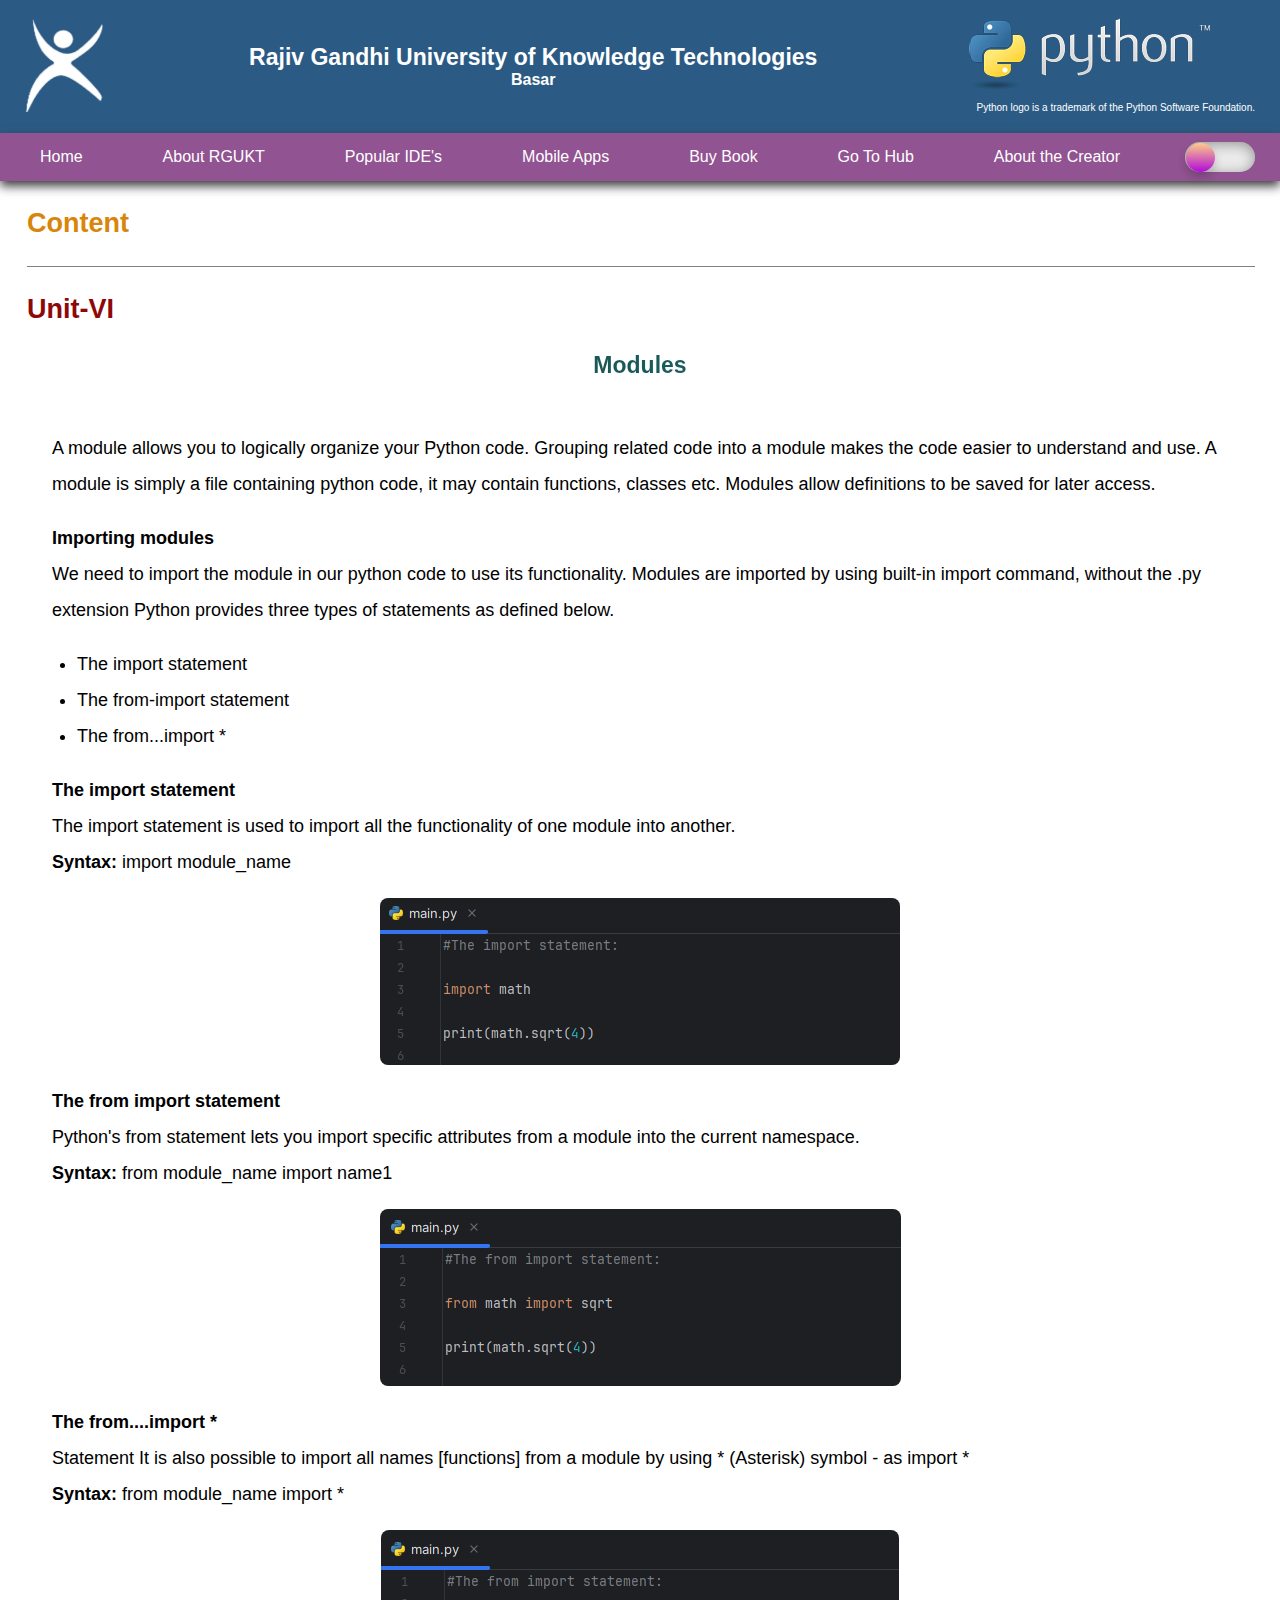
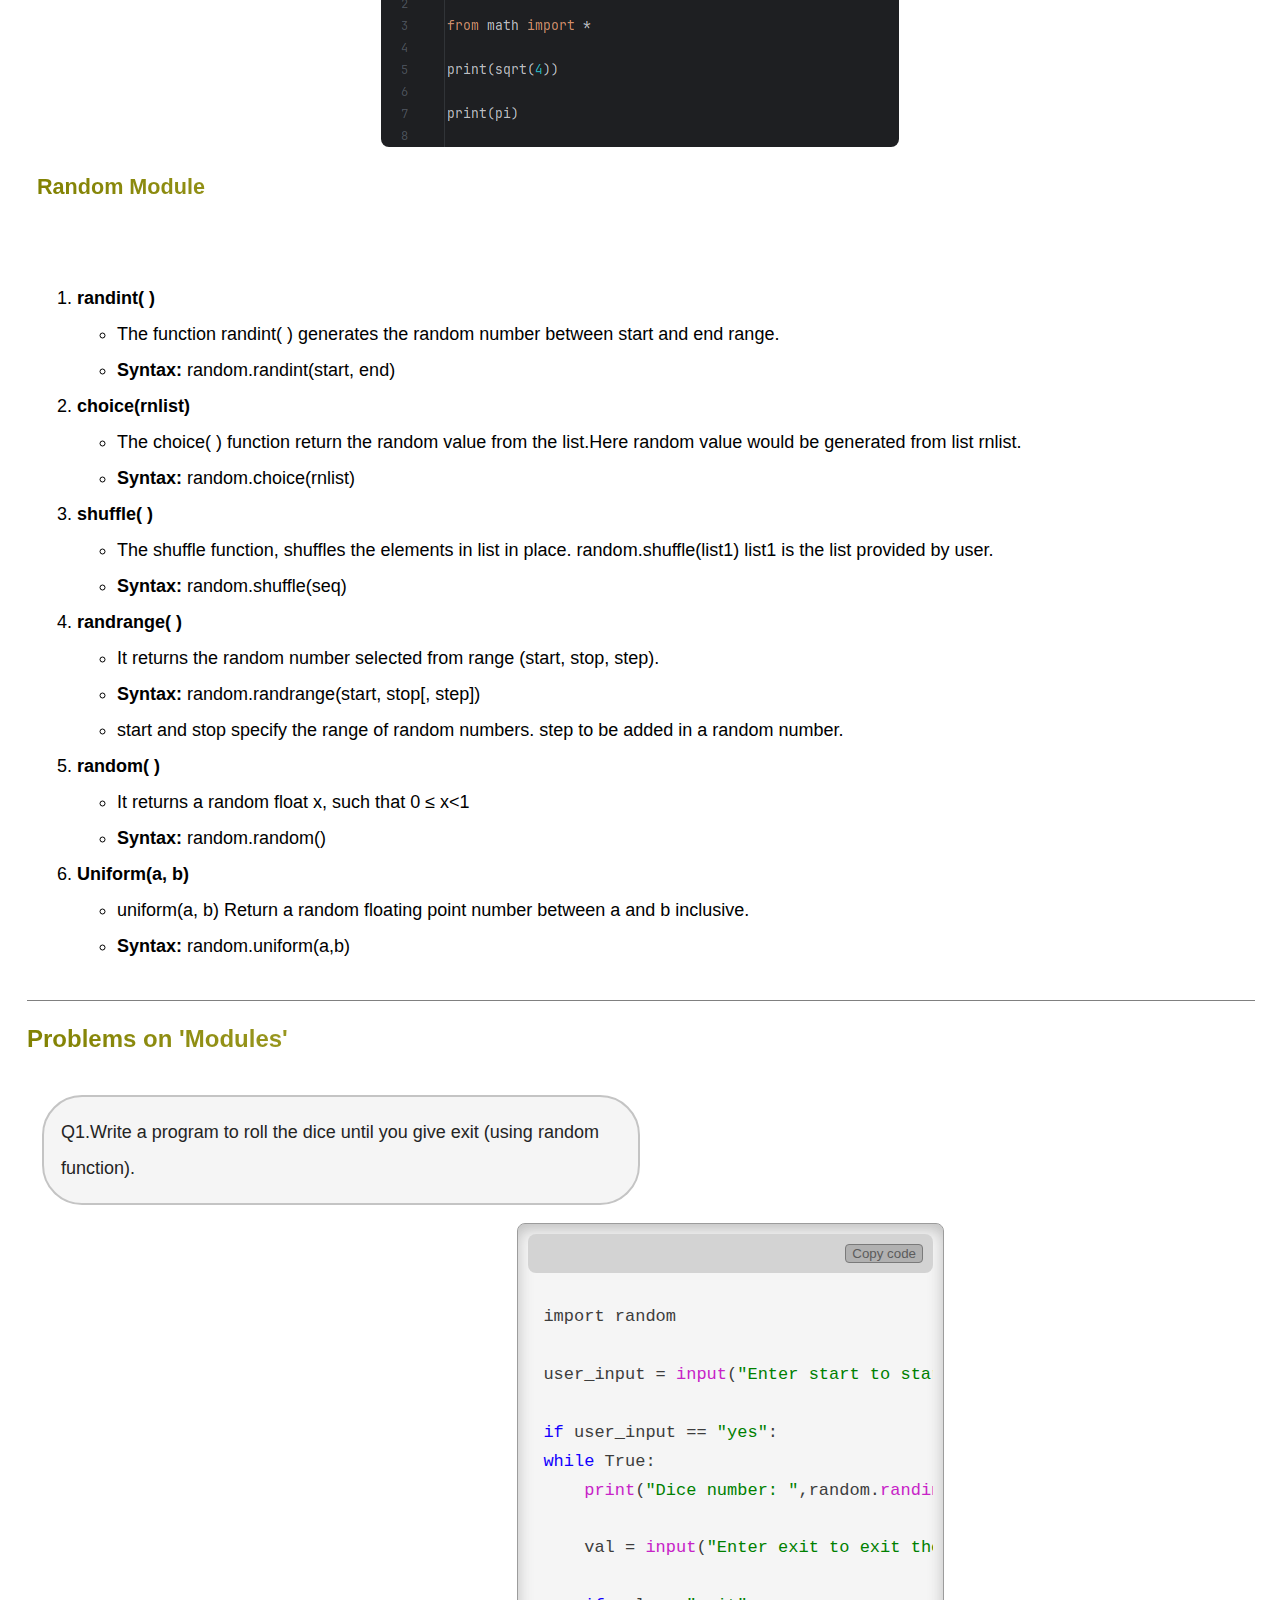
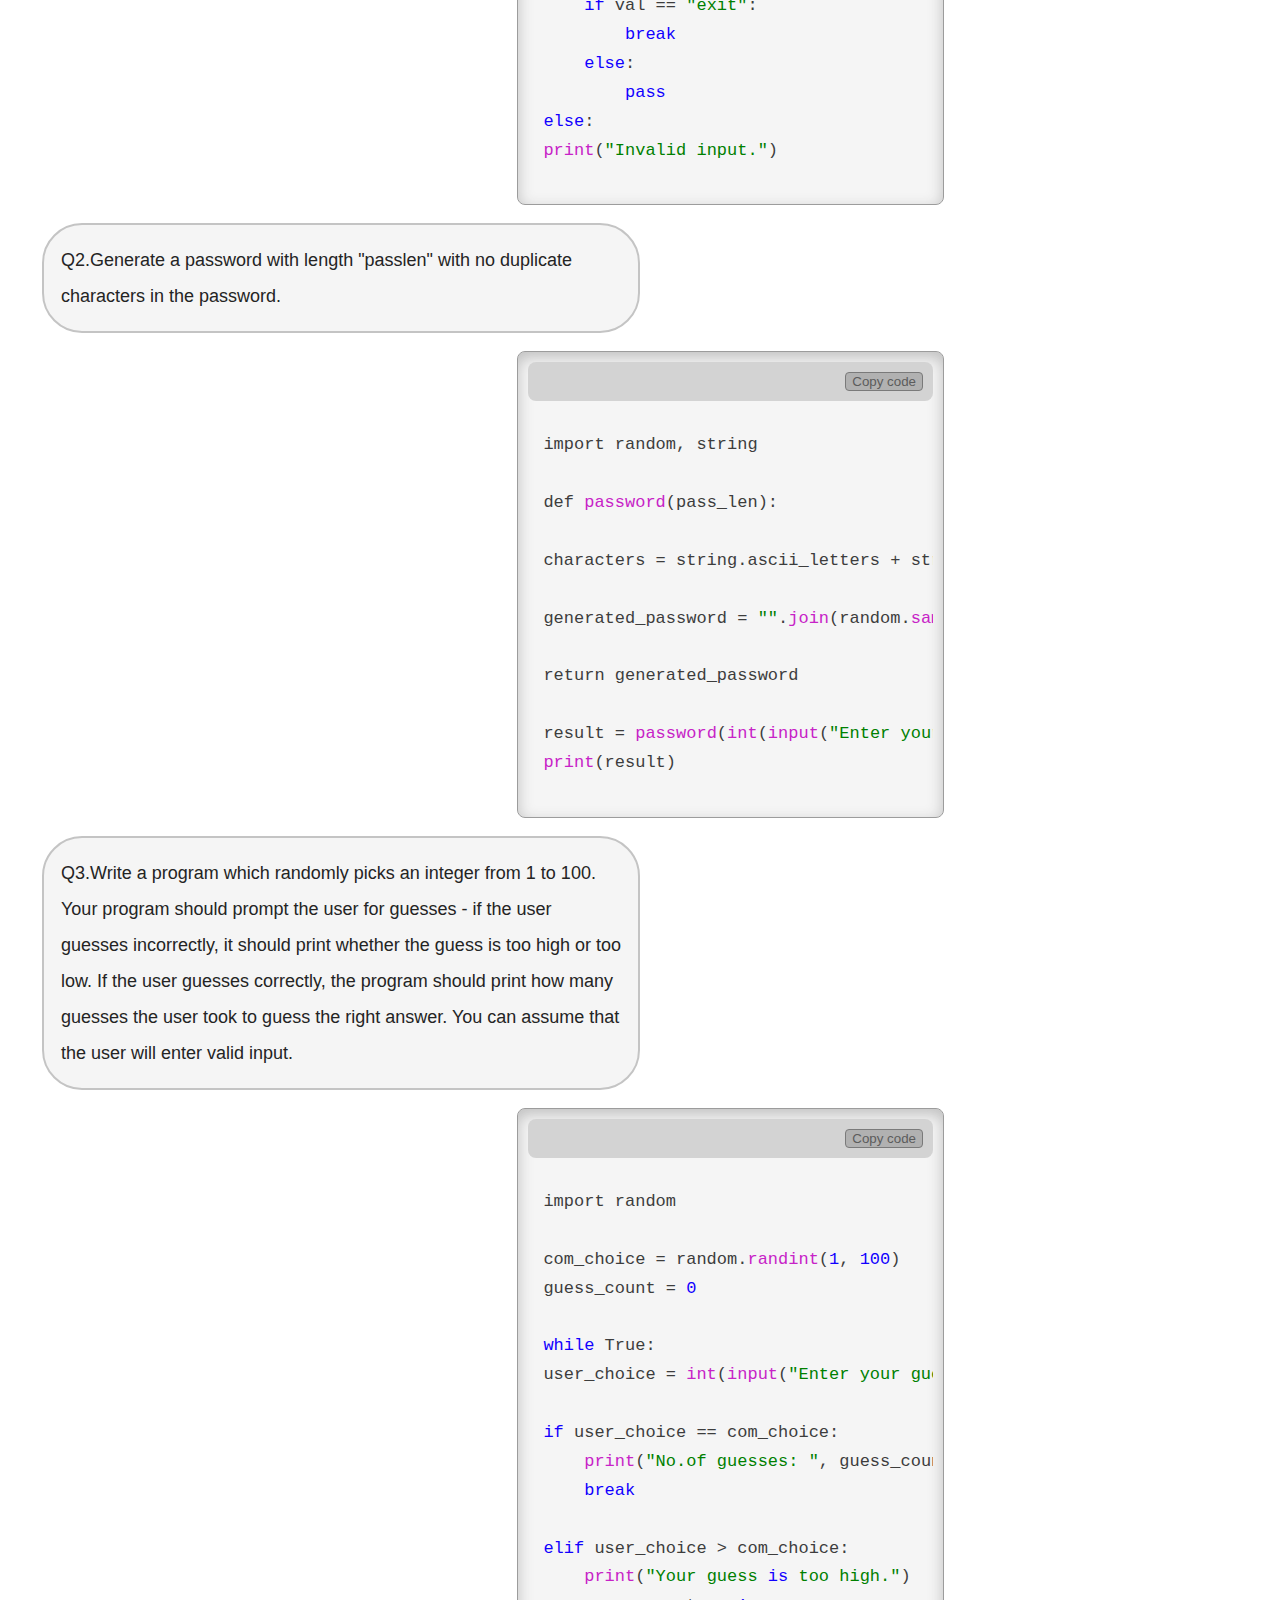
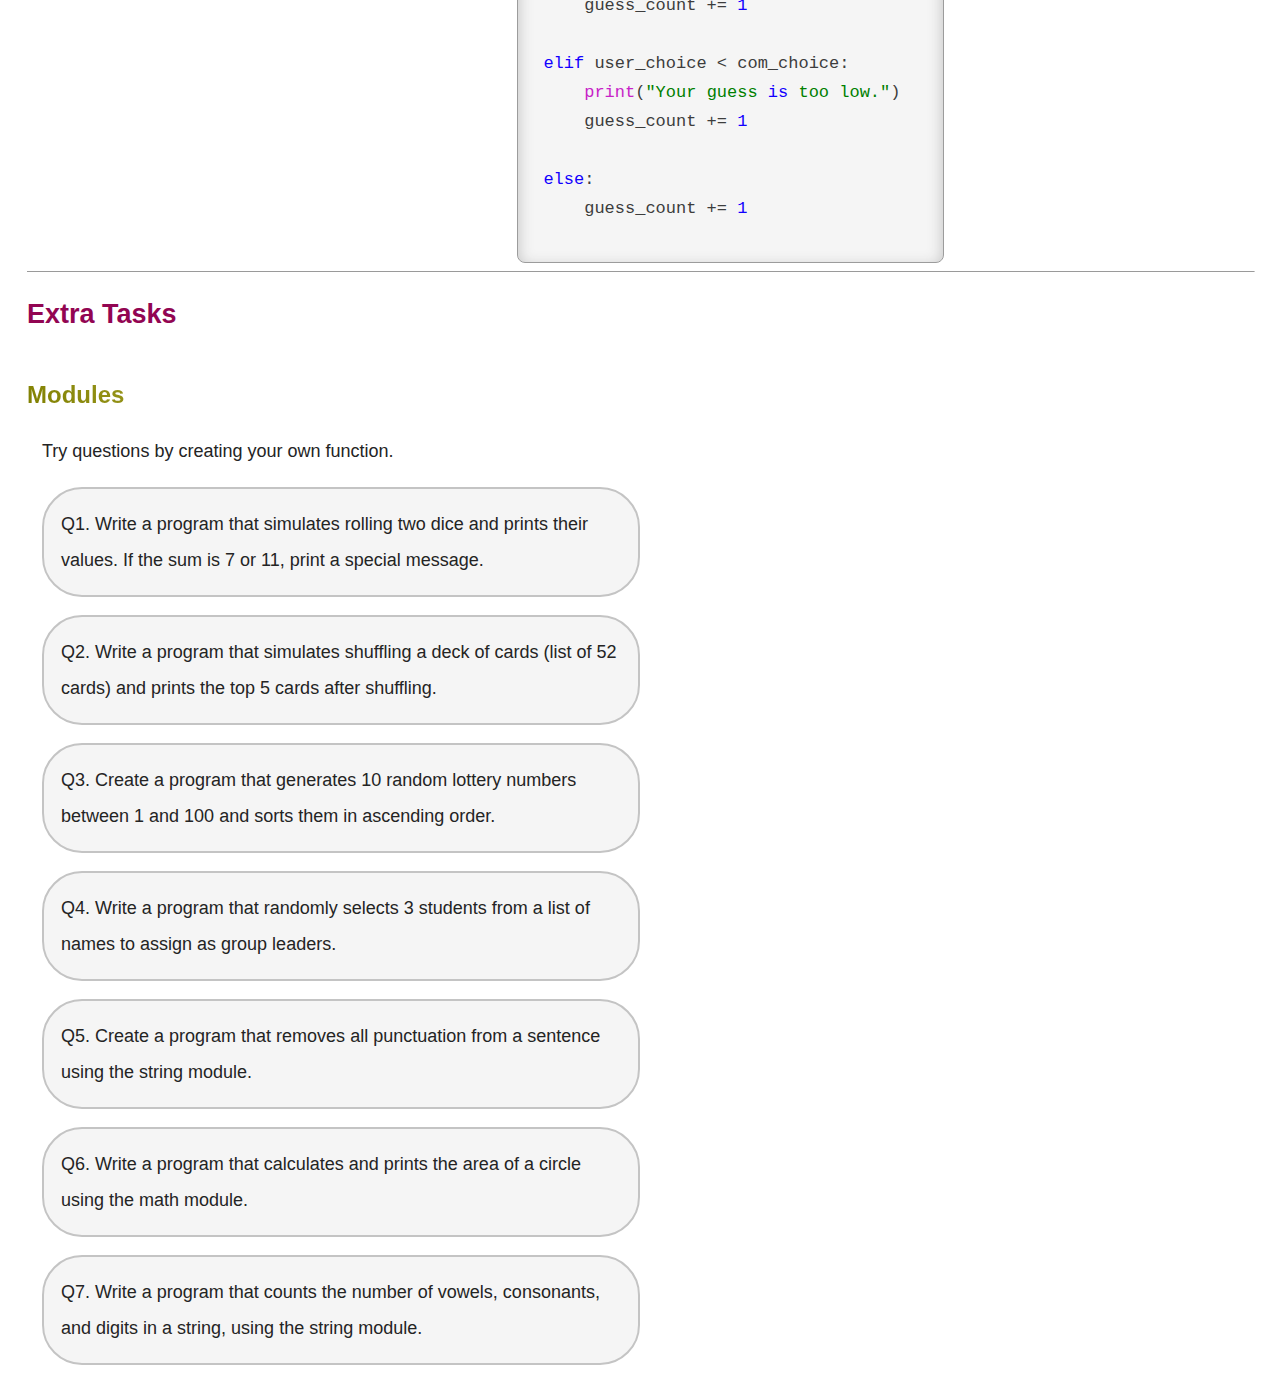
<file: Solution_Page_Unit-6.html>
<!DOCTYPE html>
<html>
    <head>
        <title>Solution Page | RGUKT BASAR</title>
        <meta charset="UTF-8">
        <meta name="viewport" content="width=device-width, initial-scale=1.0">
        <meta http-equiv="X-UA-Compatible" content="IE=edge">
        <link rel="icon" href="basar_logo_on_title.png" type="image/svg+xml">
        <link rel="stylesheet" href="styles.css">
    </head>
    <body>
        <header>
            <div class="head-line">
                <div class="logo">
                    <a href="https://www.rgukt.ac.in/" target="_blank">
                        <img src="basar.png" alt="RGUKT Logo"/>
                    </a>
                </div>
                <div class="line">
                    <p class="college">Rajiv Gandhi University of Knowledge Technologies</p>
                    <p class="basarname">Basar</p>
                </div>
                <div class="python">
                    <a href="https://www.python.org/" target="_blank">
                        <img src="pythonlogo.png" alt="Python Logo"/>
                    </a>
                    <a class="psf" href="https://www.python.org/psf/trademarks/">
                        <p class="python-attribution">Python logo is a trademark of the Python Software Foundation.</p>
                    </a>
                </div>
            </div>
        </header>
        <nav>
            <ul class="navigation-menu" role="menubar" aria-label="Main Navigation">
                <li>
                    <button>
                        <a href="index.html">Home</a>
                    </button>
                </li>
                <li><button class="rows">
                    <a href="https://www.rgukt.ac.in/about-introduction.html">About RGUKT</a></button>
                </li>
                <li>
                    <div class="dropdown">
                        <button class="rows">Popular IDE's</button>
                        <div class="dropdown-content">
                            <a href="https://www.jetbrains.com/pycharm/download/?section=windows" target="_blank">
                                PyCharm
                            </a>
                            <hr class="underline" size="0.5px" color="#bf80bf" >
                            <a  href="https://www.spyder-ide.org/" target="_blank">Spyder</a>
                            <hr class="underline" size="0.5px" color="#bf80bf" >
                            <a href="https://code.visualstudio.com/download" target="_blank">VS Code</a>
                            <hr class="underline" size="0.5px" color="#bf80bf" >
                            <a href="https://www.pydev.org/download.html" target="_blank">PyDev</a>
                            <hr class="underline" size="0.5px" color="#bf80bf" >
                            <a href="https://atom-editor.cc/" target="_blank">Atom</a>
                            <hr class="underline" size="0.5px" color="#bf80bf" >
                            <a href="https://jupyter.org/install" target="_blank">Jupyter Notebook</a>
                        </div>
                    </div>
                </li>
                <li>
                    <div class="dropdown">
                        <button class="rows">Mobile Apps</button>
                        <div class="dropdown-content">
                            <a href="https://play.google.com/store/search?q=pydroid&c=apps" target="_blank">Pydroid3</a>
                            <hr class="underline" size="0.5px" color="#bf80bf" >
                            <a href="https://play.google.com/store/search?q=coding%20python&c=apps" target="_blank">Coding Python</a>
                            <hr class="underline" size="0.5px" color="#bf80bf" >
                            <a href="https://play.google.com/store/search?q=mimo&c=apps" target="_blank">Mimo</a>
                            <hr class="underline" size="0.5px" color="#bf80bf" >
                            <a href="https://play.google.com/store/apps/details?id=org.qpython.qpy3" target="_blank">Qpython</a>
                        </div>
                    </div>
                </li>
                <li>
                    <div class="dropdown">
                        <button class="rows">Buy Book</button>
                        <div class="dropdown-content">
                            <a href="https://www.amazon.in/PYTHON-PROGRAMMING-PROBLEM-SOLVING-APPROACH/dp/0199480176" target="_blank">Python-Reema Thareja</a>
                        </div>
                    </div>
                </li>
                <li><button class="rows"><a href="https://hub.rgukt.ac.in/hub/default/user/login" target="_blank">Go To Hub</a></button></li>
                <li><button class="rows">
                    <a href="Solution_Page_About-Creator.html">About the Creator</a>
                </button></li>
                <li>
                    <input class="theme" type="checkbox" id="darkmode-toggle"/>
                    <label for="darkmode-toggle"></label>
                </li>
            </ul>
        </nav>
        <script src="script.js"></script>
        <section class="content">
            <h3 class="content-p2">Content</h3>
            <hr width="100%" size="1px" color="grey">
            <h3 class="p2-units">Unit-VI</h3>
            <h3 class="modules">Modules</h3>
            <div class= "modules-content-container">
                <div class="module-container">
                    <p>
                        A module allows you to logically organize your Python code. Grouping related code into a 
                        module makes the code easier to understand and use. A module is simply a file containing 
                        python code, it may contain functions, classes etc. Modules allow definitions to be saved for 
                        later access.                  
                    </p>
                    <p>
                        <strong>Importing modules</strong><br>
                        We need to import the module in our python code to use its functionality. Modules are 
                        imported by using built-in import command, without the .py extension Python provides 
                        three types of statements as defined below.   
                        <ul>
                            <li>
                                The import statement                                 
                            </li>
                            <li>
                                The from-import statement
                            </li>
                            <li>
                                The from...import *
                            </li>
                        </ul>                     
                    </p>
                    <p>
                        <strong>The import statement</strong><br>
                        The import statement is used to import all the functionality of one module into another. <br>
                        <strong>Syntax: </strong> import module_name
                    </p>
                    <div class="module_image_container">
                        <div class="module_image">
                            <img src="import_statement_example.png">
                        </div>
                    </div>
                    <p>
                        <strong>The from import statement</strong><br>
                        Python's from statement lets you import specific attributes from a module into the current 
                        namespace.<br>
                        <strong>Syntax: </strong>from module_name import name1                        
                    </p>
                    <div class="module_image_container">
                        <div class="module_image">
                            <img src="from_import_statement.png">
                        </div>
                    </div>
                    <p>
                        <strong>The from....import *</strong><br>
                        Statement It is also possible to import all names [functions] from a module by using * 
                        (Asterisk) symbol - as import * <br>
                        <strong>Syntax: </strong>from module_name import *                
                    </p>
                    <div class="module_image_container">
                        <div class="module_image">
                            <img src="from...import_example.png">
                        </div>
                    </div>
                    <h3 class="random_module">Random Module</h3><br>
                    <ol>
                        <li>
                            <strong>randint( )</strong>
                            <ul>
                                <li>
                                    The function randint( ) generates the random number between start and end 
                                    range.                                                                        
                                </li>
                                <li>
                                    <strong>Syntax: </strong>random.randint(start, end)                                   
                                </li>
                            </ul>
                        </li>
                        <li>
                            <strong>choice(rnlist)</strong>
                            <ul>
                                <li>
                                    The choice( ) function return the random value from the list.Here random 
                                    value would be generated from list rnlist.                                    
                                </li>
                                <li>
                                    <strong>Syntax:</strong> random.choice(rnlist) 
                                </li>
                            </ul>
                        </li>
                        <li>
                            <strong>shuffle( )</strong>
                            <ul>
                                <li>
                                    The shuffle function, shuffles the elements in list in place. 
                                    random.shuffle(list1) list1 is the list provided by user.                                                                     
                                </li>
                                <li>
                                    <strong>Syntax:</strong>  random.shuffle(seq)
                                </li>
                            </ul>
                        </li>
                        <li>
                            <strong>randrange( )</strong>
                            <ul>
                                <li>
                                    It returns the random number selected from range (start, stop, step).                                                                    
                                </li>
                                <li>
                                    <strong>Syntax:</strong>  random.randrange(start, stop[, step])
                                </li>
                                <li>
                                    start and stop specify the range of random numbers. step to be added in a 
                                    random number.                                                         
                                </li>
                            </ul>
                        </li>
                        <li>
                            <strong>random( )</strong>
                            <ul>
                                <li>
                                    It returns a random float x, such that 0 ≤ x&lt;1                                                                     
                                </li>
                                <li>
                                    <strong>Syntax:</strong>  random.random()
                                </li>
                            </ul>
                        </li>
                        <li>
                            <strong>Uniform(a, b)</strong>
                            <ul>
                                <li>
                                    uniform(a, b) Return a random floating point number between a and b 
                                    inclusive.                                                                                                        
                                </li>
                                <li>
                                    <strong>Syntax:</strong>  random.uniform(a,b)
                                </li>
                            </ul>
                        </li>
                    </ol>
                </div>
            </div>
            <div class="horizontal-line">
                <hr width="100%" size="1px" color="grey">
            </div>
            <h3 class="module-concepts-problems">Problems on 'Modules'</h3>
            <div class="details">
                <div class="tier">
                  <div class="question-container">
                    <p class="questions">
                        Q1.Write a program to roll the dice until you give exit (using random function).
                    </p>
                  </div>
                </div>
            </div>
            <div class="code-container">
                <div class="copy-code-container">
                    <div class="copy-button-python">
                        <button class="copy-button" onclick="copyCode(this)">Copy code</button>
                    </div>
                </div>
                <pre class="python-code" id="code-block">
import random

user_input = input("Enter start to start the program: ").lower( )

if user_input == "yes":
while True:
    print("Dice number: ",random.randint(1, 6))

    val = input("Enter exit to exit the program: ")

    if val == "exit":
        break
    else:
        pass
else:
print("Invalid input.")
                </pre>
            </div>
            <div class="details">
                <div class="tier">
                  <div class="question-container">
                    <p class="questions">
                        Q2.Generate a password with length "passlen" with no duplicate characters in the 
                        password.                            
                    </p>
                  </div>
                </div>
            </div>
            <div class="code-container">
                <div class="copy-code-container">
                    <div class="copy-button-python">
                        <button class="copy-button" onclick="copyCode(this)">Copy code</button>
                    </div>
                </div>
                <pre class="python-code" id="code-block">
import random, string

def password(pass_len):

characters = string.ascii_letters + string.digits + string.punctuation

generated_password = "".join(random.sample(characters, pass_len))

return generated_password

result = password(int(input("Enter your password length: ")))
print(result)
                </pre>
            </div>
            <div class="details">
                <div class="tier">
                  <div class="question-container">
                    <p class="questions">
                        Q3.Write a program which randomly picks an integer from 1 to 100. Your program 
                        should prompt the user for guesses - if the user guesses incorrectly, it should print 
                        whether the guess is too high or too low. If the user guesses correctly, the program 
                        should print how many guesses the user took to guess the right answer. You can 
                        assume that the user will enter valid input.                            
                    </p>
                  </div>
                </div>
            </div>
            <div class="code-container">
                <div class="copy-code-container">
                    <div class="copy-button-python">
                        <button class="copy-button" onclick="copyCode(this)">Copy code</button>
                    </div>
                </div>
                <pre class="python-code" id="code-block">
import random

com_choice = random.randint(1, 100)
guess_count = 0

while True:
user_choice = int(input("Enter your guess in betweem 1 to 100: "))

if user_choice == com_choice:
    print("No.of guesses: ", guess_count)
    break

elif user_choice > com_choice:
    print("Your guess is too high.")
    guess_count += 1

elif user_choice &lt; com_choice:
    print("Your guess is too low.")
    guess_count += 1

else:
    guess_count += 1
                </pre>
            </div>
            <hr size="1px" width="100%">
            <div class="practice-questions">
                <h3 class="tasks">Extra Tasks</h3>
            </div>            
            <div class="details">
                <div class="tier">
                    <div class="question-container">
                        <h3 class="module-concepts-problems">Modules</h3>
                        <p>
                            Try questions by creating your own function.
                        </p>
                        <p class="questions">
                            Q1. Write a program that simulates rolling two dice and prints their values. If the sum is 7 or 11, print a special message.
                        </p>
                        <p class="questions">
                            Q2. Write a program that simulates shuffling a deck of cards (list of 52 cards) and prints the top 5 cards after shuffling.
                        </p>
                        <p class="questions">
                            Q3. Create a program that generates 10 random lottery numbers between 1 and 100 and sorts them in ascending order.
                        </p>
                        <p class="questions">
                            Q4. Write a program that randomly selects 3 students from a list of names to assign as group leaders.
                        </p>
                        <p class="questions">
                            Q5. Create a program that removes all punctuation from a sentence using the string module.
                        </p>
                        <p class="questions">
                            Q6. Write a program that calculates and prints the area of a circle using the math module.
                        </p>
                        <p class="questions">
                            Q7. Write a program that counts the number of vowels, consonants, and digits in a string, using the string module.
                        </p>
                    </div>
                </div>
            </div>         
        </section>
        <button class="scroll-up-button" onclick="topFunction()" id="myBtn" title="Go to top">
            <div class="top-emoji">&#8682;</div>
            Top<br>
        </button>
    </body>
</html>
</file>
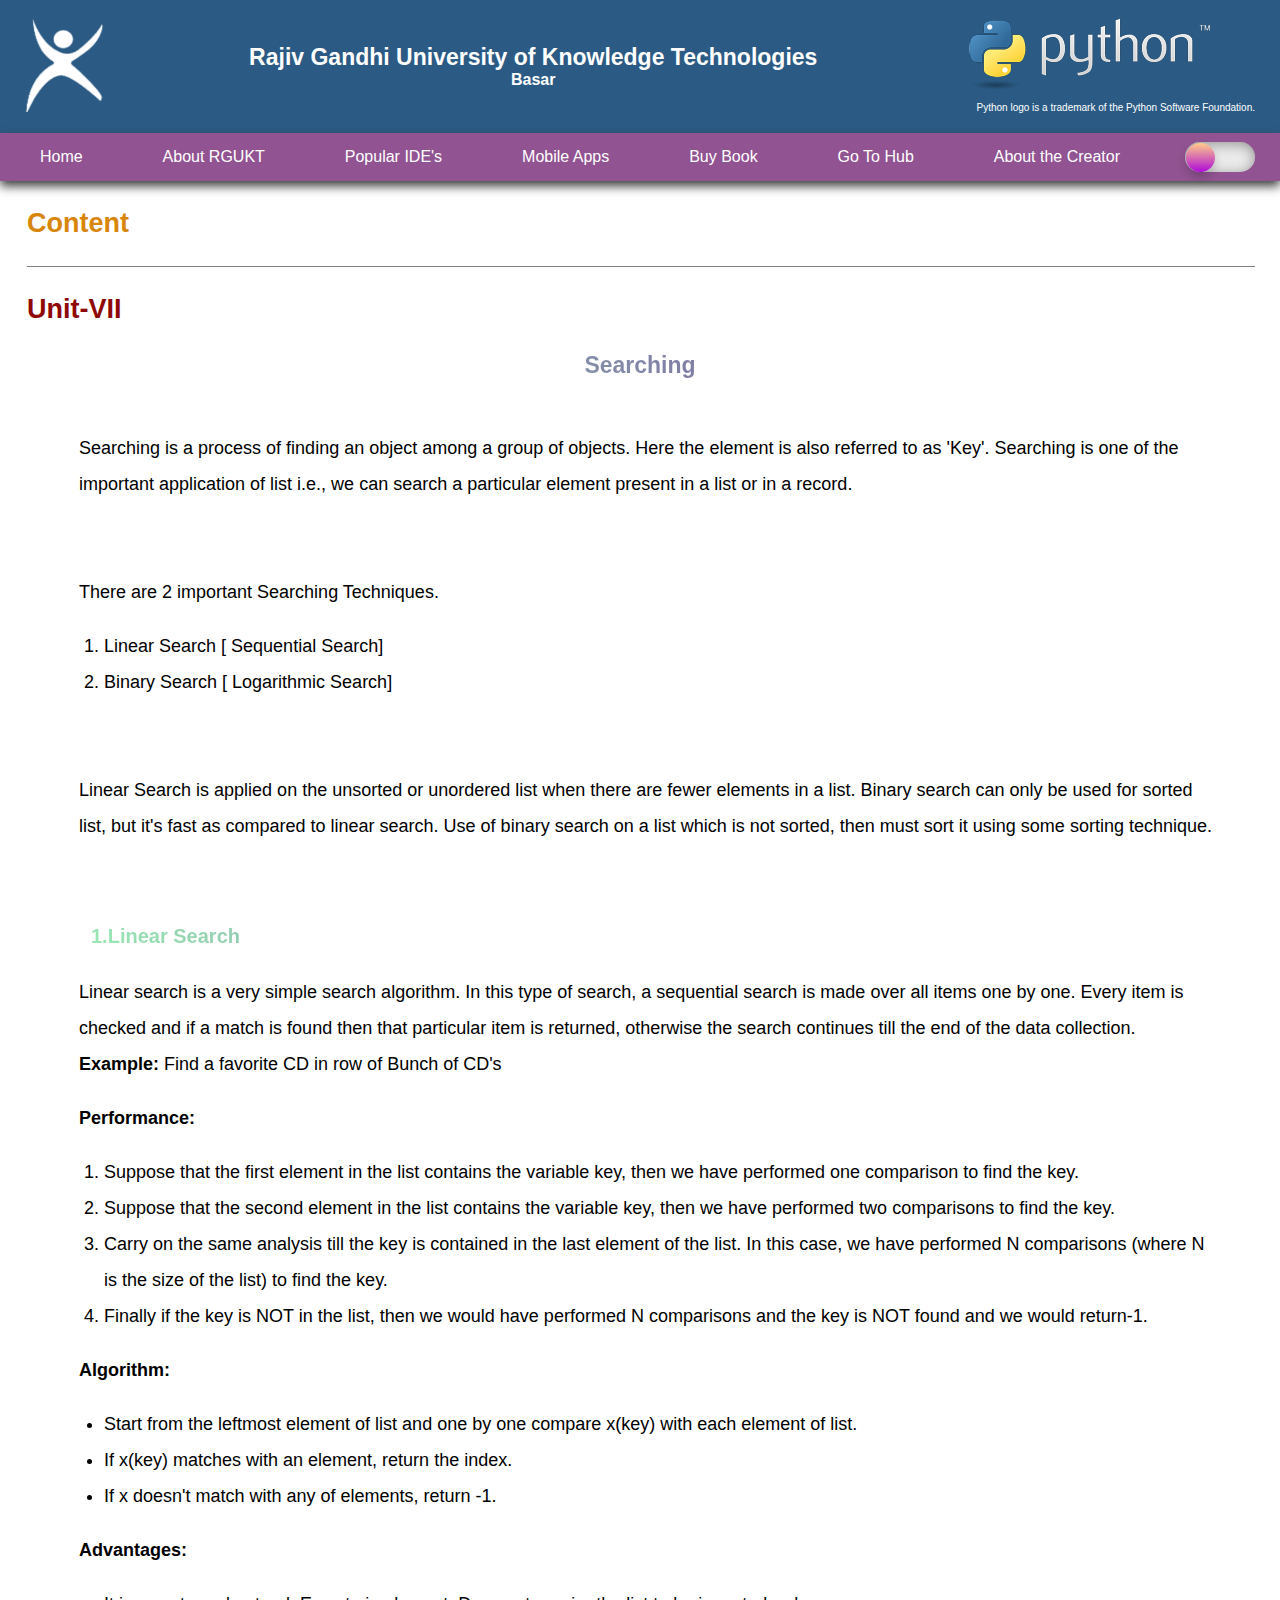
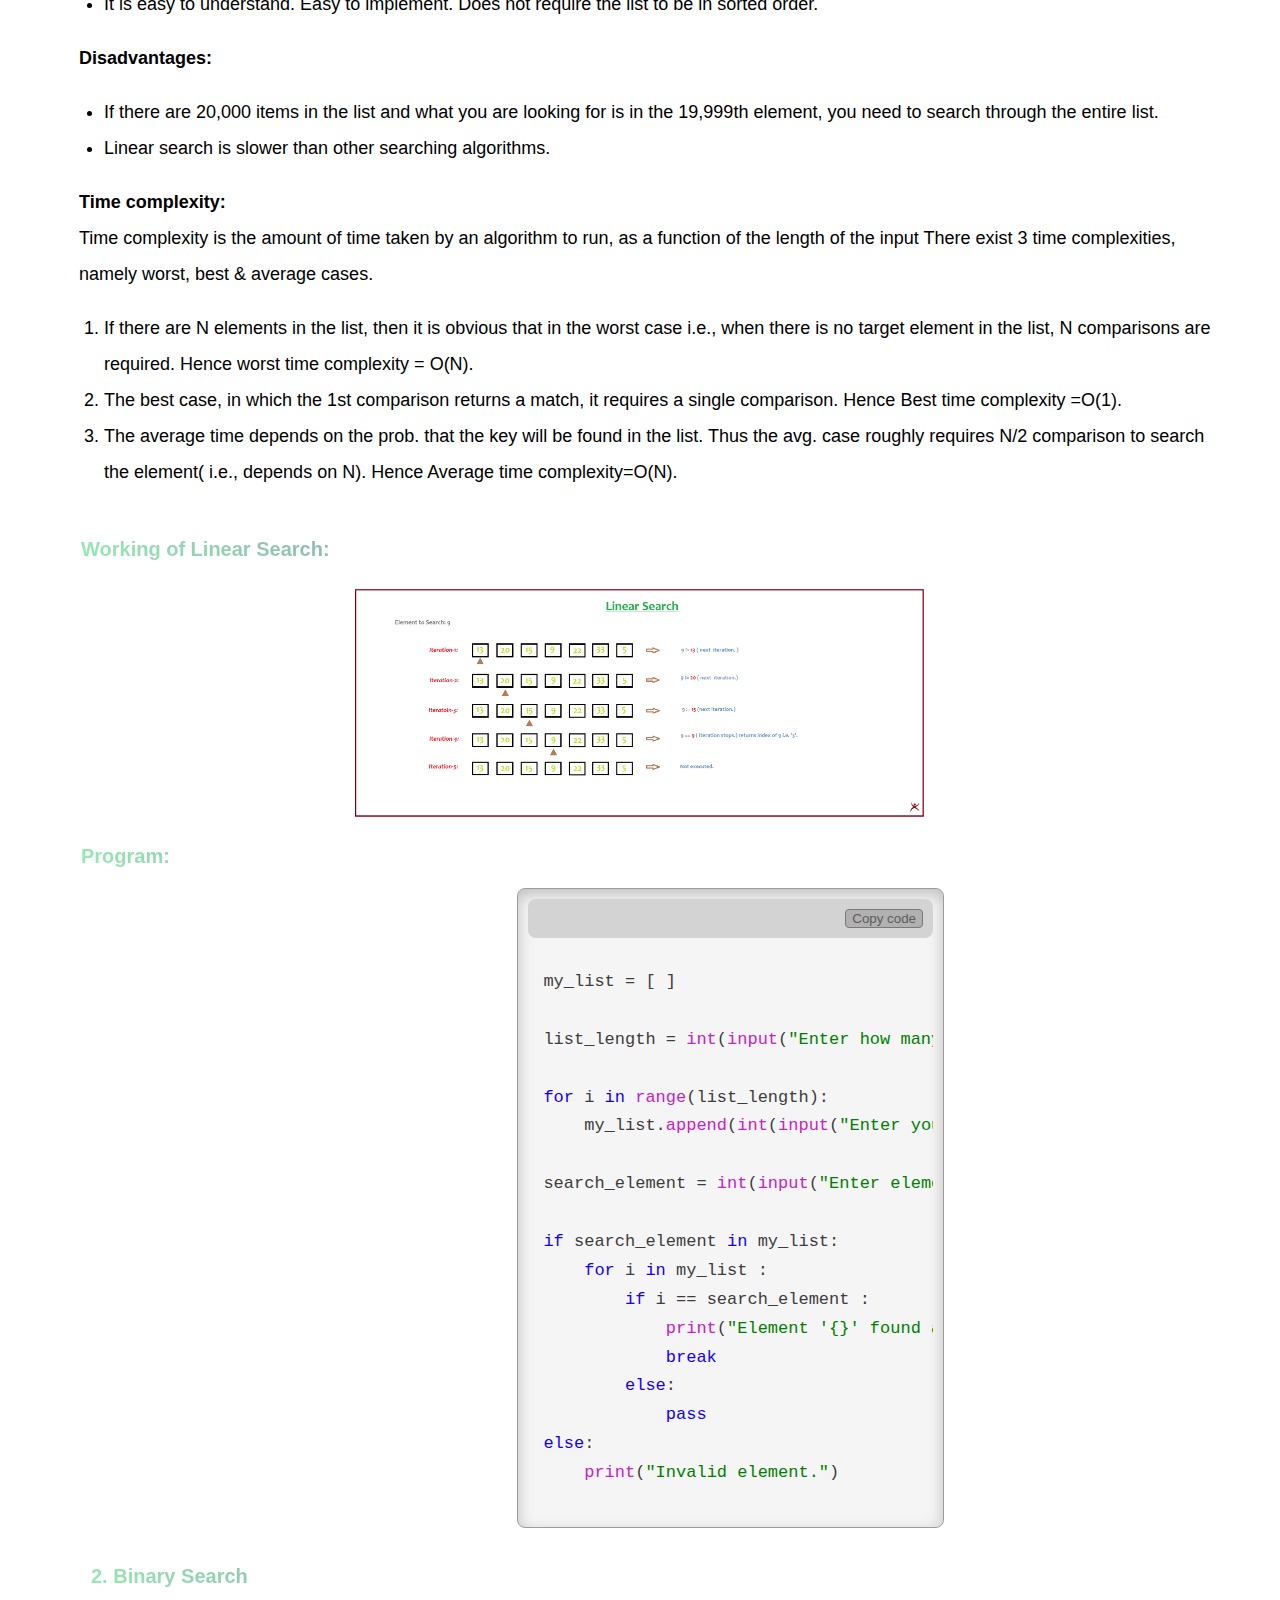
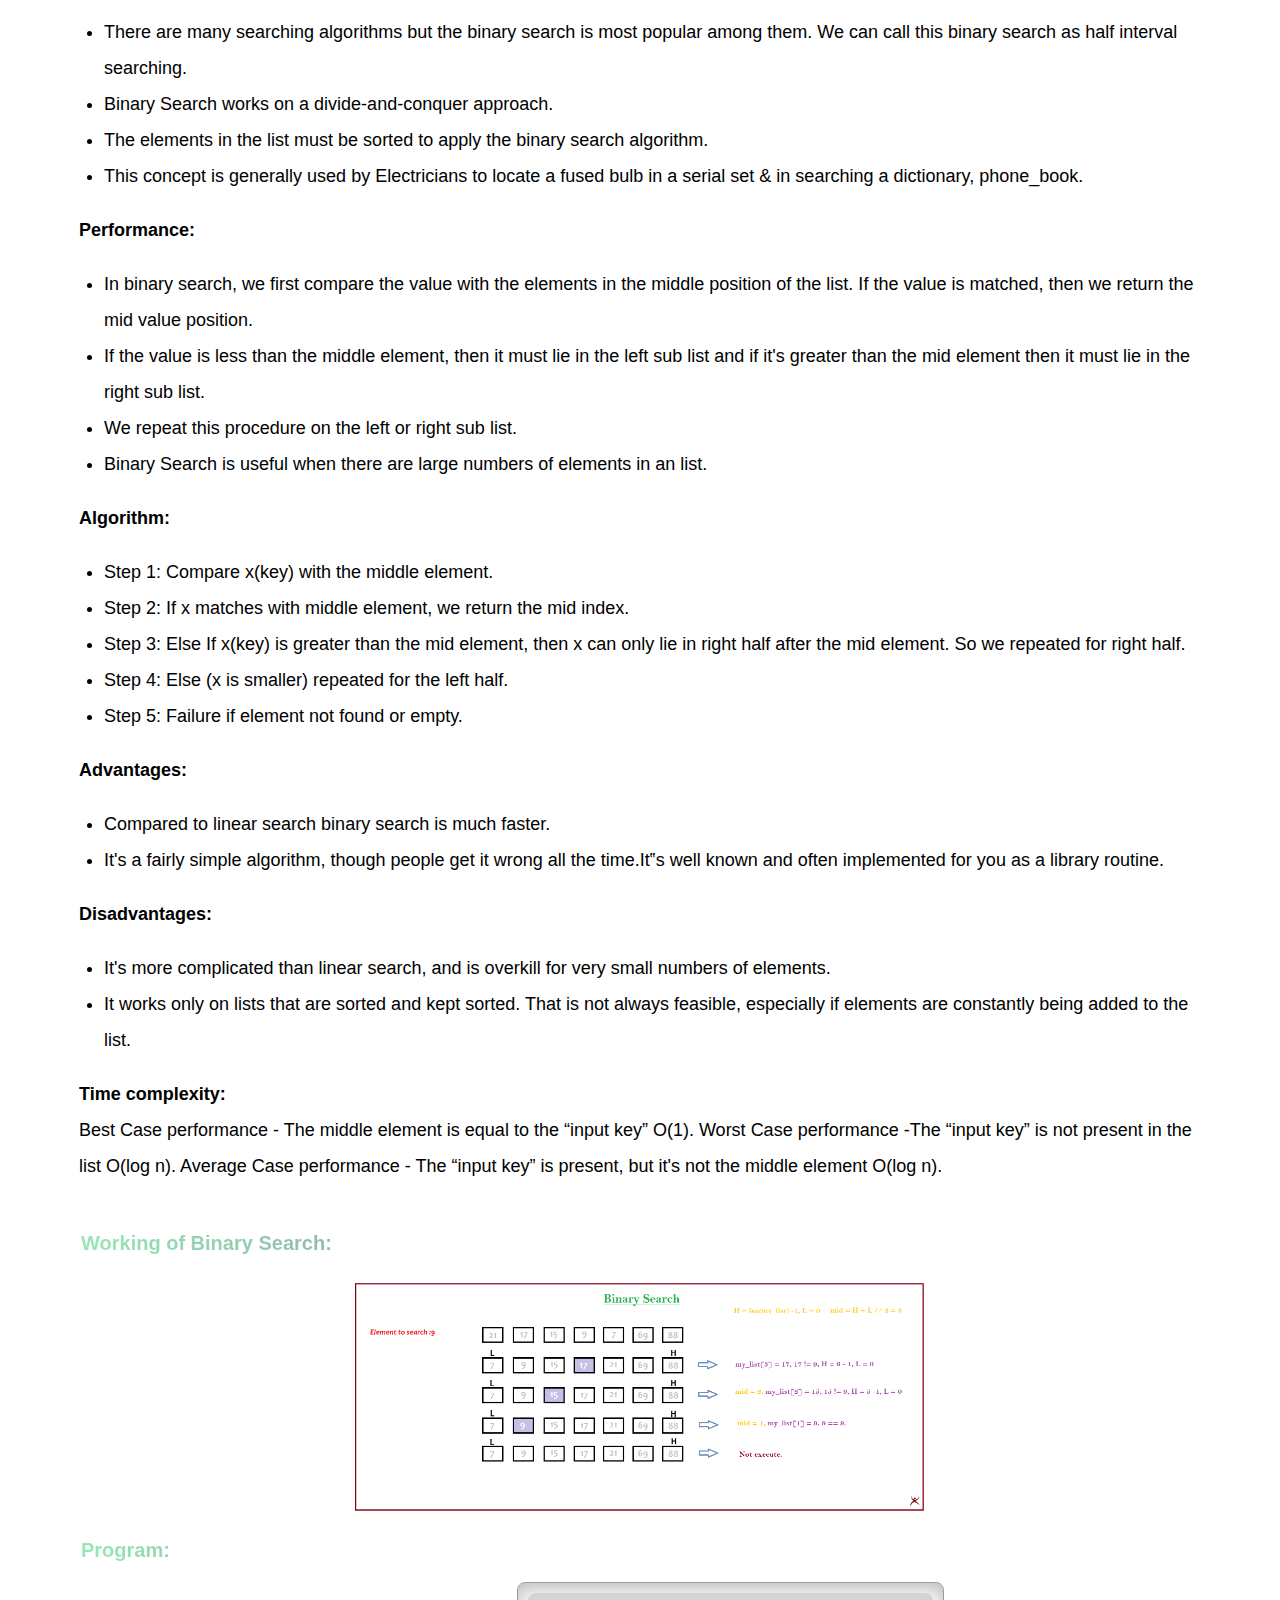
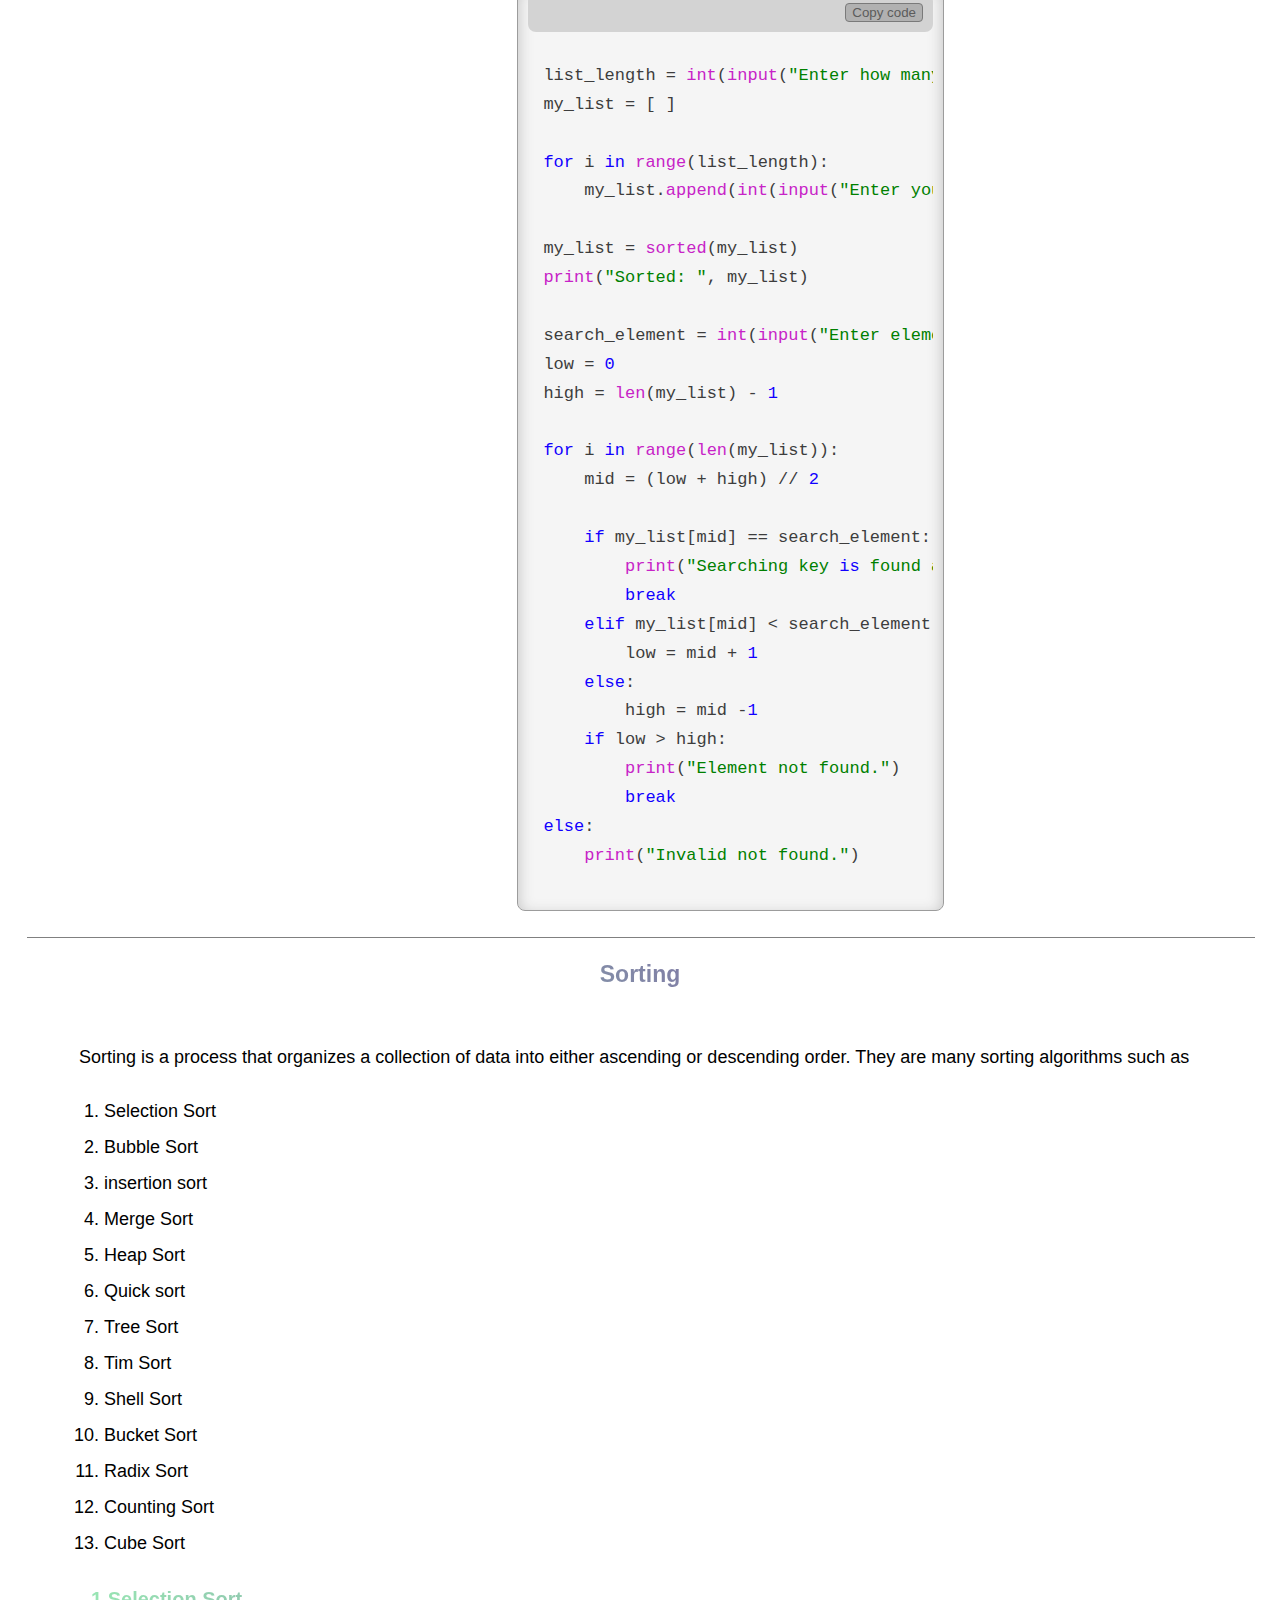
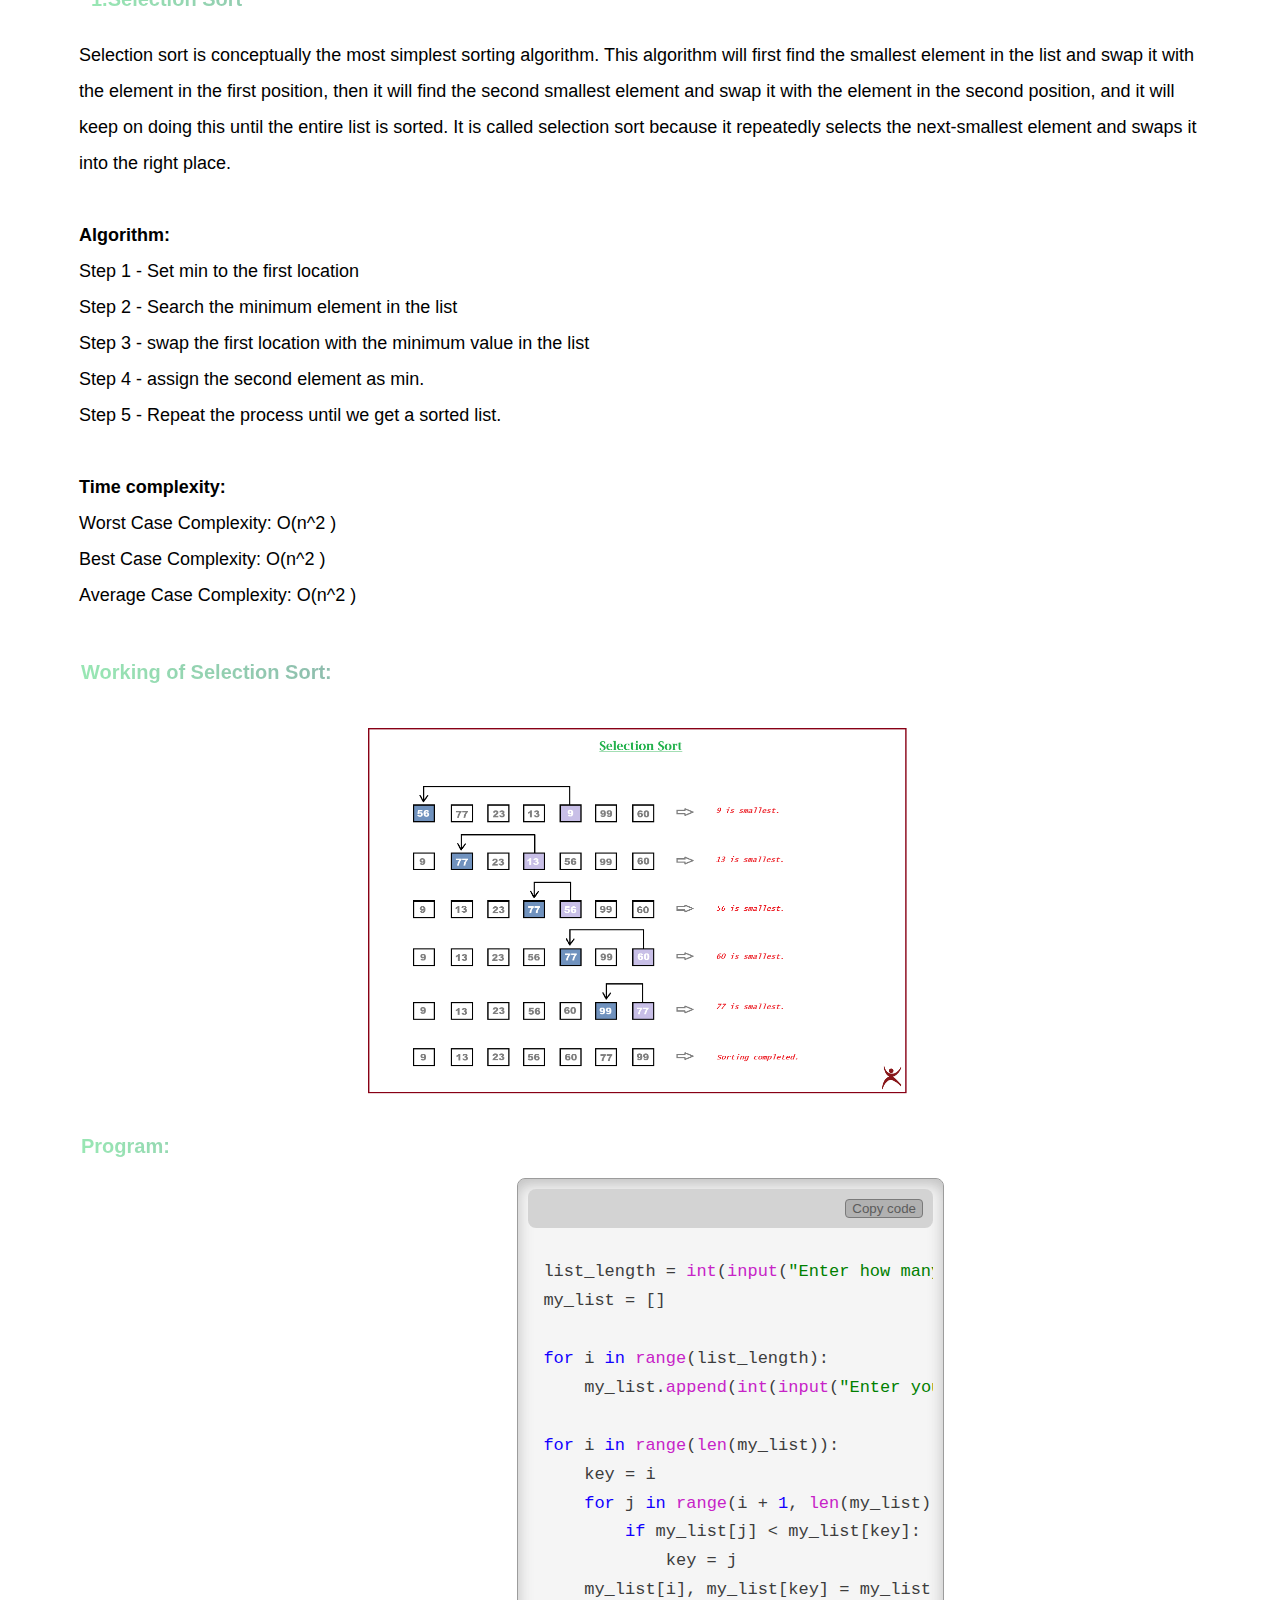
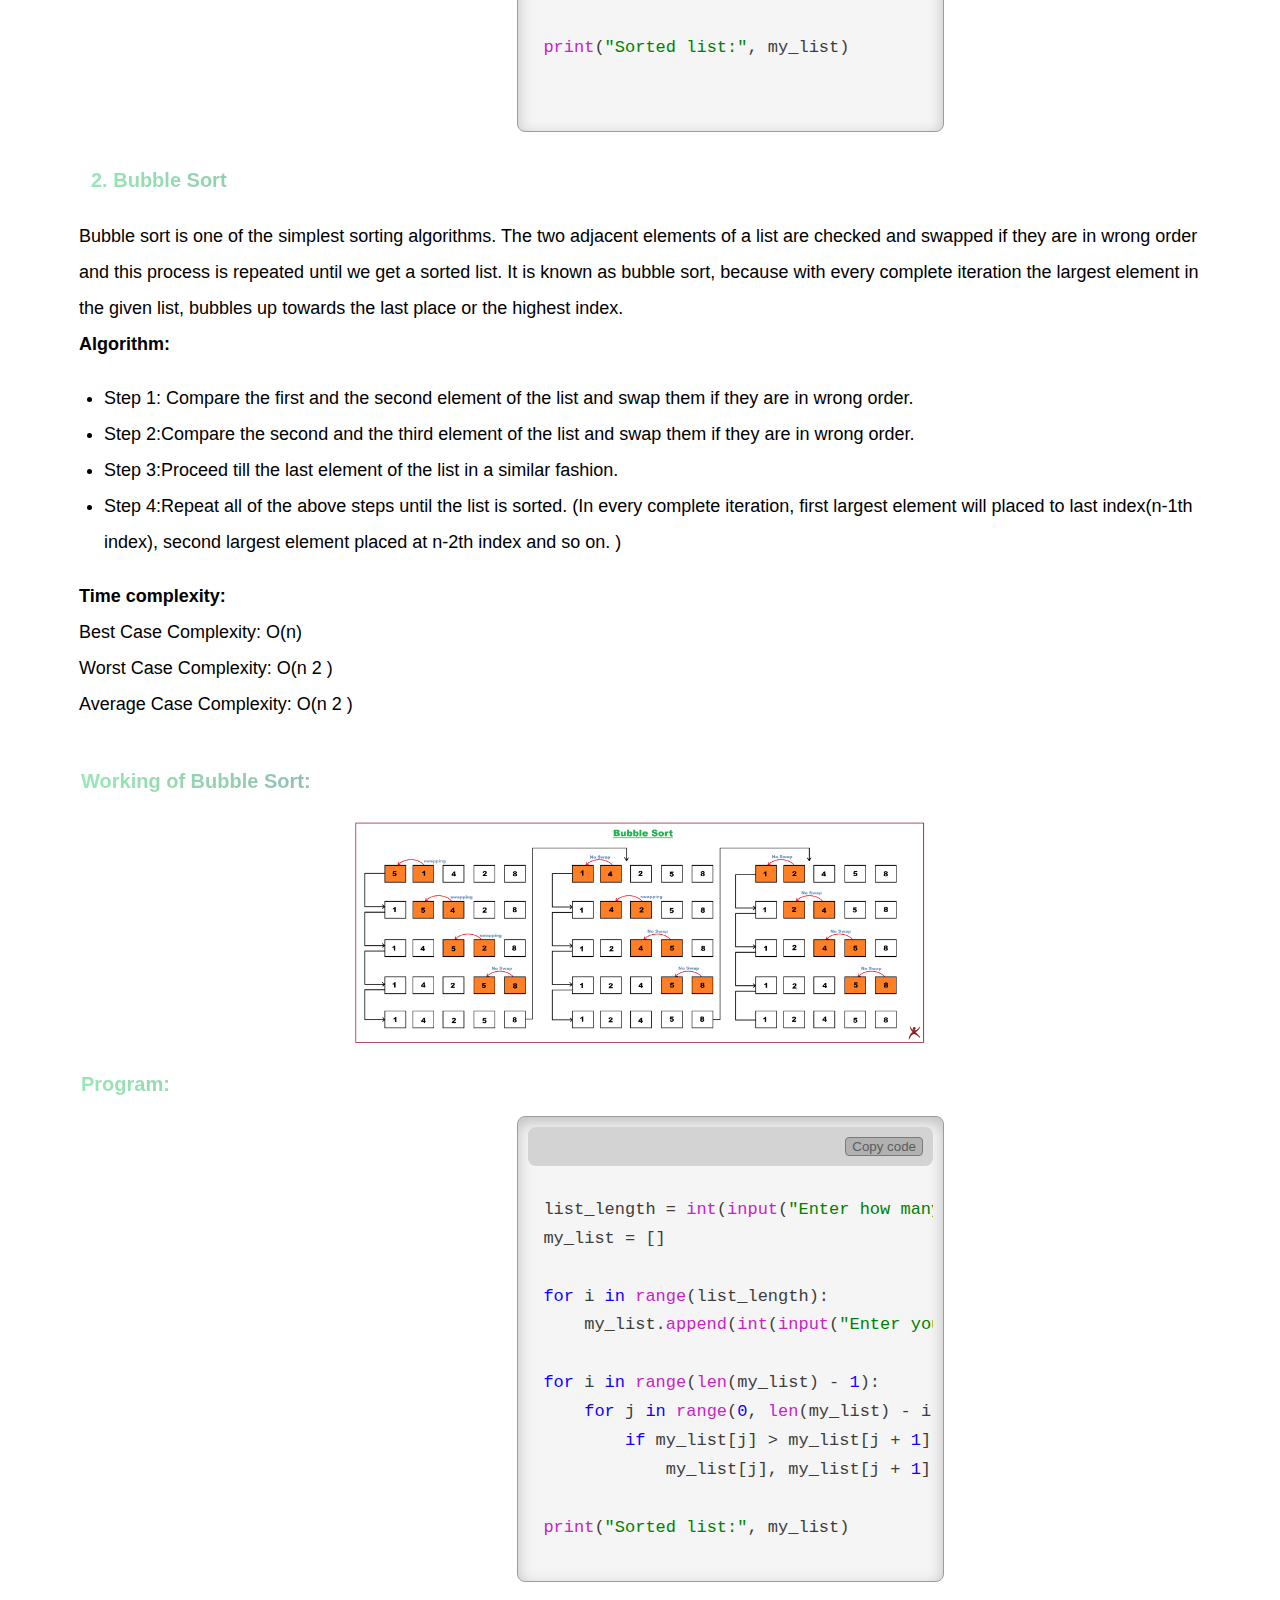
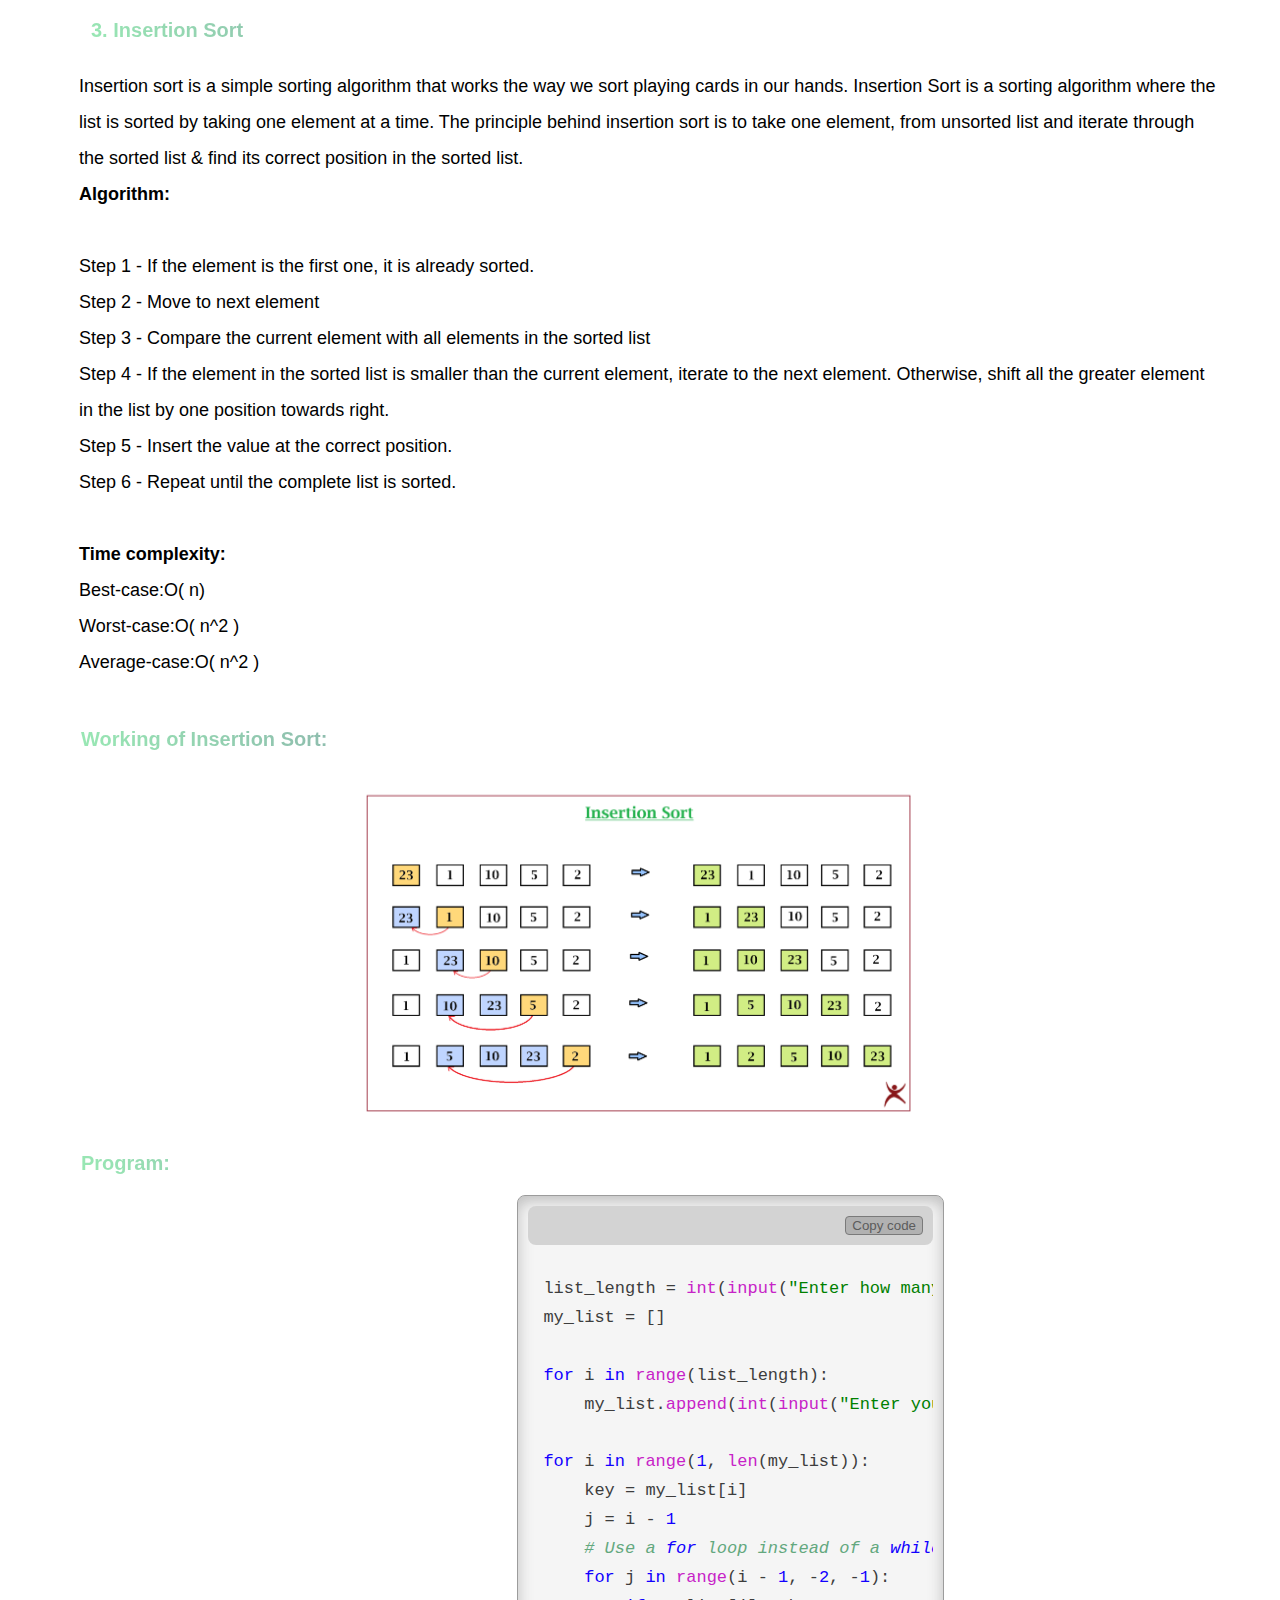
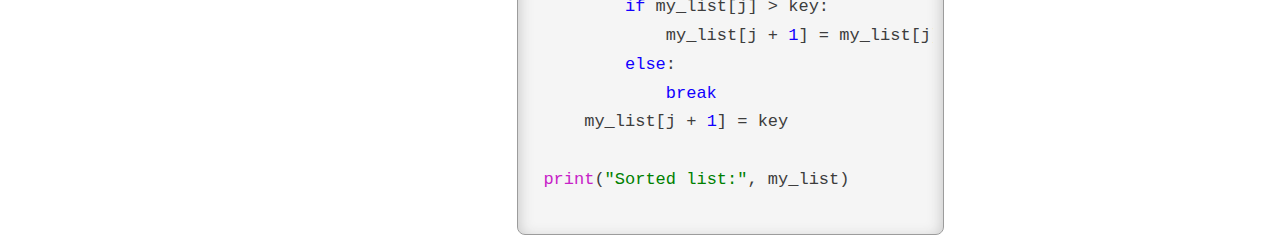
<file: Solution_Page_Unit-7.html>
<!DOCTYPE html>
<html>
    <head>
        <title>Solution Page | RGUKT BASAR</title>
        <meta charset="UTF-8">
        <meta name="viewport" content="width=device-width, initial-scale=1.0">
        <meta http-equiv="X-UA-Compatible" content="IE=edge">
        <link rel="icon" href="basar_logo_on_title.png" type="image/svg+xml">
        <link rel="stylesheet" href="styles.css">
    </head>
    <body>
        <header>
            <div class="head-line">
                <div class="logo">
                    <a href="https://www.rgukt.ac.in/" target="_blank">
                        <img src="basar.png" alt="RGUKT Logo"/>
                    </a>
                </div>
                <div class="line">
                    <p class="college">Rajiv Gandhi University of Knowledge Technologies</p>
                    <p class="basarname">Basar</p>
                </div>
                <div class="python">
                    <a href="https://www.python.org/" target="_blank">
                        <img src="pythonlogo.png" alt="Python Logo"/>
                    </a>
                    <a class="psf" href="https://www.python.org/psf/trademarks/">
                        <p class="python-attribution">Python logo is a trademark of the Python Software Foundation.</p>
                    </a>
                </div>
            </div>
        </header>
        <nav>
            <ul class="navigation-menu" role="menubar" aria-label="Main Navigation">
                <li>
                    <button>
                        <a href="index.html">Home</a>
                    </button>
                </li>
                <li><button class="rows">
                    <a href="https://www.rgukt.ac.in/about-introduction.html">About RGUKT</a></button>
                </li>
                <li>
                    <div class="dropdown">
                        <button class="rows">Popular IDE's</button>
                        <div class="dropdown-content">
                            <a href="https://www.jetbrains.com/pycharm/download/?section=windows" target="_blank">
                                PyCharm
                            </a>
                            <hr class="underline" size="0.5px" color="#bf80bf" >
                            <a  href="https://www.spyder-ide.org/" target="_blank">Spyder</a>
                            <hr class="underline" size="0.5px" color="#bf80bf" >
                            <a href="https://code.visualstudio.com/download" target="_blank">VS Code</a>
                            <hr class="underline" size="0.5px" color="#bf80bf" >
                            <a href="https://www.pydev.org/download.html" target="_blank">PyDev</a>
                            <hr class="underline" size="0.5px" color="#bf80bf" >
                            <a href="https://atom-editor.cc/" target="_blank">Atom</a>
                            <hr class="underline" size="0.5px" color="#bf80bf" >
                            <a href="https://jupyter.org/install" target="_blank">Jupyter Notebook</a>
                        </div>
                    </div>
                </li>
                <li>
                    <div class="dropdown">
                        <button class="rows">Mobile Apps</button>
                        <div class="dropdown-content">
                            <a href="https://play.google.com/store/search?q=pydroid&c=apps" target="_blank">Pydroid3</a>
                            <hr class="underline" size="0.5px" color="#bf80bf" >
                            <a href="https://play.google.com/store/search?q=coding%20python&c=apps" target="_blank">Coding Python</a>
                            <hr class="underline" size="0.5px" color="#bf80bf" >
                            <a href="https://play.google.com/store/search?q=mimo&c=apps" target="_blank">Mimo</a>
                            <hr class="underline" size="0.5px" color="#bf80bf" >
                            <a href="https://play.google.com/store/apps/details?id=org.qpython.qpy3" target="_blank">Qpython</a>
                        </div>
                    </div>
                </li>
                <li>
                    <div class="dropdown">
                        <button class="rows">Buy Book</button>
                        <div class="dropdown-content">
                            <a href="https://www.amazon.in/PYTHON-PROGRAMMING-PROBLEM-SOLVING-APPROACH/dp/0199480176" target="_blank">Python-Reema Thareja</a>
                        </div>
                    </div>
                </li>
                <li><button class="rows"><a href="https://hub.rgukt.ac.in/hub/default/user/login" target="_blank">Go To Hub</a></button></li>
                <li><button class="rows">
                    <a href="Solution_Page_About-Creator.html">About the Creator</a>
                </button></li>
                <li>
                    <input class="theme" type="checkbox" id="darkmode-toggle"/>
                    <label for="darkmode-toggle"></label>
                </li>
            </ul>
        </nav>
        <script src="script.js"></script>
        <section class="content">
            <h3 class="content-p2">Content</h3>
            <hr width="100%" size="1px" color="grey">
            <h3 class="p2-units">Unit-VII</h3>
            <h3 class="searching_and_sorting">Searching</h3>
            <div class= "searching_and_sorting-content-container">
                <div class="searching_and_sorting-container">
                    <p>
                        Searching is a process of finding an object among a group of objects. Here the element is 
                        also referred to as 'Key'. Searching is one of the important application of list i.e., we can 
                        search a particular element present in a list or in a record.                        
                    </p><br>
                    <P>
                        There are 2 important Searching Techniques.
                    </P>
                    <ol>
                        <li>
                            Linear Search [ Sequential Search]
                        </li>
                        <li>
                            Binary Search [ Logarithmic Search]
                        </li>
                    </ol><br>
                    <p>
                        Linear Search is applied on the unsorted or unordered list when there are fewer elements
                        in a list. Binary search can only be used for sorted list, but it's fast as compared to linear 
                        search. Use of binary search on a list which is not sorted, then must sort it using some 
                        sorting technique.                        
                    </p><br>
                    <h3 class="searching_sorting-heading">1.Linear Search</h3>
                    <p>
                        Linear search is a very simple search algorithm. In this type of search, a sequential search 
                        is made over all items one by one. Every item is checked and if a match is found then that 
                        particular item is returned, otherwise the search continues till the end of the data 
                        collection.<br>
                        <strong>Example: </strong>Find a favorite CD in row of Bunch of CD's                      
                    </p>
                    <p>
                        <strong>Performance: </strong><br>
                        <ol>
                            <li>
                                Suppose that the first element in the list contains the variable key, then we have 
                                performed one comparison to find the key.                                
                            </li>
                            <li>
                                Suppose that the second element in the list contains the variable key, then we have 
                                performed two comparisons to find the key.                                 
                            </li>
                            <li>
                                Carry on the same analysis till the key is contained in the last element of the list. In this 
                                case, we have performed N comparisons (where N is the size of the list) to find the key.                                
                            </li>
                            <li>
                                Finally if the key is NOT in the list, then we would have performed N comparisons and 
                                the key is NOT found and we would return-1.                                
                            </li>
                        </ol>
                    </p>
                    <p>
                        <strong>Algorithm: </strong><br>
                        <ul>
                            <li>
                                Start from the leftmost element of list and one by one compare x(key) with each 
                                element of list.                                                               
                            </li>
                            <li>
                                If x(key) matches with an element, return the index.
                            </li>
                            <li>
                                If x doesn't match with any of elements, return -1.
                            </li>
                        </ul>
                    </p>
                    <p>
                        <strong>Advantages: </strong><br>
                        <ul>
                            <li>
                                It is easy to understand. Easy to implement. Does not require the list to be in sorted order.
                            </li>
                        </ul>
                    </p>
                    <p>
                        <strong>Disadvantages: </strong><br>
                        <ul>
                            <li>
                                If there are 20,000 items in the list and what you are looking for is in the 
                                19,999th element, you need to search through the entire list.                                 
                            </li>
                            <li>
                                Linear search is slower than other searching algorithms.
                            </li>
                        </ul>
                    </p>
                    <p>
                        <strong>Time complexity: </strong><br>
                        Time complexity is the amount of time taken by an algorithm to run, as a function of the 
                        length of the input There exist 3 time complexities, namely worst, best & average cases.                         
                        <ol>
                            <li>
                                If there are N elements in the list, then it is obvious that in the worst case i.e., when 
                                there is no target element in the list, N comparisons are required. 
                                Hence worst time complexity = O(N).                                
                            </li>
                            <li>
                                The best case, in which the 1st comparison returns a match, it requires a single 
                                comparison. 
                                Hence Best time complexity =O(1).                                
                            </li>
                            <li>
                                The average time depends on the prob. that the key will be found in the list. Thus 
                                the avg. case roughly requires N/2 comparison to search the element( i.e., depends 
                                on N).
                                Hence Average time complexity=O(N).                                
                            </li>
                        </ol>
                    </p>
                </div>
                <h3 class="searching_sorting-heading">Working of Linear Search: </h3>
                <div class="searching_and_sorting_image_container">
                    <div class="searching_image">
                        <img src="linear_search_working.png">
                    </div>
                </div>
                <h3 class="searching_sorting-heading">Program:</h3>
            </div>
            <div class="code-container">
                <div class="copy-code-container">
                    <div class="copy-button-python">
                        <button class="copy-button" onclick="copyCode(this)">Copy code</button>
                    </div>
                </div>
                <pre class="python-code" id="code-block">
my_list = [ ]

list_length = int(input("Enter how many elements you want: "))

for i in range(list_length):
    my_list.append(int(input("Enter your element: ")))

search_element = int(input("Enter element which you want to search: "))

if search_element in my_list:
    for i in my_list :
        if i == search_element :
            print("Element '{}' found at index: ".format(search_element), my_list.index(i) )
            break
        else:
            pass
else:
    print("Invalid element.")
                </pre>
            </div>
            <div class= "searching_and_sorting-content-container">
                <div class="searching_and_sorting-container">
                    <h3 class="searching_sorting-heading">2. Binary Search</h3>
                    <p>
                        <ul>
                            <li>
                                There are many searching algorithms but the binary search is most popular among 
                                them. We can call this binary search as half interval searching.                                
                            </li>
                            <li>
                                Binary Search works on a divide-and-conquer approach.
                            </li>
                            <li>
                                The elements in the list must be sorted to apply the binary search algorithm.
                            </li>
                            <li>
                                This concept is generally used by Electricians to locate a fused bulb in a serial set & 
                                in searching a dictionary, phone_book.                                
                            </li>
                        </ul>
                    </p>
                    <p>
                        <strong>Performance: </strong><br>
                        <ul>
                            <li>
                                In binary search, we first compare the value with the elements in the middle 
                                position of the list. If the value is matched, then we return the mid value position.                                
                            </li>
                            <li>
                                If the value is less than the middle element, then it must lie in the left sub list and if 
                                it's greater than the mid element then it must lie in the right sub list.                                 
                            </li>
                            <li>
                                We repeat this procedure on the left or right sub list.
                            </li>
                            <li>
                                Binary Search is useful when there are large numbers of elements in an list. 
                            </li>
                        </ul>
                    </p>
                    <p>
                        <strong>Algorithm: </strong><br>
                        <ul>
                            <li>
                                Step 1: Compare x(key) with the middle element.
                            </li>
                            <li>
                                Step 2: If x matches with middle element, we return the mid index.
                            </li>
                            <li>
                                Step 3: Else If x(key) is greater than the mid element, then x can only lie in right half 
                                after the mid element. So we repeated for right half.                                
                            </li>
                            <li>
                                Step 4: Else (x is smaller) repeated for the left half. 
                            </li>
                            <li>
                                Step 5: Failure if element not found or empty.
                            </li>
                        </ul>
                    </p>
                    <p>
                        <strong>Advantages: </strong><br>
                        <ul>
                            <li>
                                Compared to linear search binary search is much faster. 
                            </li>
                            <li>
                                It's a fairly simple algorithm, though people get it wrong all the time.It‟s well known 
                                and often implemented for you as a library routine.                                 
                            </li>
                        </ul>
                    </p>
                    <p>
                        <strong>Disadvantages: </strong><br>
                        <ul>
                            <li>
                                It's more complicated than linear search, and is overkill for very small numbers of 
                                elements.                                 
                            </li>
                            <li>
                                It works only on lists that are sorted and kept sorted. That is not always feasible, 
                                especially if elements are constantly being added to the list.                                 
                            </li>
                        </ul>
                    </p>
                    <p>
                        <strong>Time complexity: </strong><br>
                        Best Case performance - The middle element is equal to the “input key” O(1). 
                        Worst Case performance -The “input key” is not present in the list O(log n). 
                        Average Case performance - The “input key” is present, but it's not the middle element 
                        O(log n).                         
                    </p>
                </div>
                <h3 class="searching_sorting-heading">Working of Binary Search: </h3>
                <div class="searching_and_sorting_image_container">
                    <div class="searching_image">
                        <img src="binary_search_eaxmple.png">
                    </div>
                </div>
                <h3 class="searching_sorting-heading">Program:</h3>
            </div>
            <div class="code-container">
                <div class="copy-code-container">
                    <div class="copy-button-python">
                        <button class="copy-button" onclick="copyCode(this)">Copy code</button>
                    </div>
                </div>
                <pre class="python-code" id="code-block">
list_length = int(input("Enter how many elements you want: "))
my_list = [ ]

for i in range(list_length):
    my_list.append(int(input("Enter your element: ")))

my_list = sorted(my_list)
print("Sorted: ", my_list)

search_element = int(input("Enter element which you want to search: "))
low = 0
high = len(my_list) - 1

for i in range(len(my_list)):
    mid = (low + high) // 2

    if my_list[mid] == search_element:
        print("Searching key is found at index: ", mid)
        break
    elif my_list[mid] &lt; search_element:
        low = mid + 1
    else:
        high = mid -1
    if low > high:
        print("Element not found.")
        break
else:
    print("Invalid not found.")
                </pre>
            </div>
            <br>
            <hr width="100%" color="grey" size="1px">
            <h3 class="searching_and_sorting">Sorting</h3>
            <div class= "searching_and_sorting-content-container">
                <div class="searching_and_sorting-container">
                    <p>
                        Sorting is a process that organizes a collection of data into either ascending or descending 
                        order. They are many sorting algorithms such as 
                        <ol>
                            <li>
                                Selection Sort 
                            </li>
                            <li>
                                Bubble Sort
                            </li>
                            <li>
                                insertion sort
                            </li>
                            <li>
                                Merge Sort
                            </li>
                            <li>
                                Heap Sort 
                            </li>
                            <li>
                                Quick sort
                            </li>
                            <li>
                                Tree Sort
                            </li>
                            <li>
                                Tim Sort
                            </li>
                            <li>
                                Shell Sort
                            </li>
                            <li>
                                Bucket Sort
                            </li>
                            <li>
                                Radix Sort
                            </li>
                            <li>
                                Counting Sort
                            </li>
                            <li>
                                Cube Sort
                            </li>
                        </ol>                        
                    </p>
                    <h3 class="searching_sorting-heading">1.Selection Sort</h3>
                    <p>
                        Selection sort is conceptually the most simplest sorting algorithm. This algorithm will first 
                        find the smallest element in the list and swap it with the element in the first position, then 
                        it will find the second smallest element and swap it with the element in the second position, 
                        and it will keep on doing this until the entire list is sorted.
                        It is called selection sort because it repeatedly selects the next-smallest element and 
                        swaps it into the right place.<br>
                        <br>
                        <strong>Algorithm: </strong><br>
                        Step 1 - Set min to the first location<br>
                        Step 2 - Search the minimum element in the list<br>
                        Step 3 - swap the first location with the minimum value in the list<br>
                        Step 4 - assign the second element as min.<br>
                        Step 5 - Repeat the process until we get a sorted list.<br>   
                        <br>
                        <strong>Time complexity: </strong><br>
                        Worst Case Complexity: O(n^2 ) <br>
                        Best Case Complexity: O(n^2 ) <br>
                        Average Case Complexity: O(n^2 ) <br>                        
                    </p>
                </div>
                <h3 class="searching_sorting-heading">Working of Selection Sort: </h3>
                <div class="searching_and_sorting_image_container">
                    <div class="searching_image">
                        <img src="selection_sort_example.png">
                    </div>
                </div>
                <h3 class="searching_sorting-heading">Program:</h3>
            </div>
            <div class="code-container">
                <div class="copy-code-container">
                    <div class="copy-button-python">
                        <button class="copy-button" onclick="copyCode(this)">Copy code</button>
                    </div>
                </div>
                <pre class="python-code" id="code-block">
list_length = int(input("Enter how many elements you want: "))
my_list = []

for i in range(list_length):
    my_list.append(int(input("Enter your element: ")))

for i in range(len(my_list)):
    key = i
    for j in range(i + 1, len(my_list)):
        if my_list[j] &lt; my_list[key]:
            key = j
    my_list[i], my_list[key] = my_list[key], my_list[i]

print("Sorted list:", my_list)

                </pre>
            </div>
            <div class= "searching_and_sorting-content-container">
                <div class="searching_and_sorting-container">
                    <h3 class="searching_sorting-heading">2. Bubble Sort</h3>
                    <p>
                        Bubble sort is one of the simplest sorting algorithms. The two adjacent elements of a list 
                        are checked and swapped if they are in wrong order and this process is repeated until we 
                        get a sorted list. 
                        It is known as bubble sort, because with every complete iteration the largest 
                        element in the given list, bubbles up towards the last place or the highest index.  
                        <br>
                        <strong>Algorithm: </strong>
                        <ul>
                            <li>
                                Step 1: Compare the first and the second element of the list and swap them if they 
                                are in wrong order.                                 
                            </li>
                            <li>
                                Step 2:Compare the second and the third element of the list and swap them if they 
                                are in wrong order.                                 
                            </li>
                            <li>
                                Step 3:Proceed till the last element of the list in a similar fashion. 
                            </li>
                            <li>
                                Step 4:Repeat all of the above steps until the list is sorted. (In every complete 
                                iteration, first largest element will placed to last index(n-1th index), second largest 
                                element placed at n-2th index and so on. )                                
                            </li>
                        </ul>                    
                    </p>
                    <p>
                        <strong>Time complexity: </strong><br>

                        Best Case Complexity: O(n) <br>
                        Worst Case Complexity: O(n 2 ) <br>
                        Average Case Complexity: O(n 2 )<br>       
                    </p>
                </div>
                <h3 class="searching_sorting-heading">Working of Bubble Sort: </h3>
                <div class="searching_and_sorting_image_container">
                    <div class="searching_image">
                        <img src="bubble_sort_example.png">
                    </div>
                </div>
                <h3 class="searching_sorting-heading">Program:</h3>
            </div>
            <div class="code-container">
                <div class="copy-code-container">
                    <div class="copy-button-python">
                        <button class="copy-button" onclick="copyCode(this)">Copy code</button>
                    </div>
                </div>
                <pre class="python-code" id="code-block">
list_length = int(input("Enter how many elements you want: "))
my_list = []

for i in range(list_length):
    my_list.append(int(input("Enter your element: ")))

for i in range(len(my_list) - 1):
    for j in range(0, len(my_list) - i - 1):
        if my_list[j] > my_list[j + 1]:
            my_list[j], my_list[j + 1] = my_list[j + 1], my_list[j]

print("Sorted list:", my_list)
                </pre>
            </div>
            <div class= "searching_and_sorting-content-container">
                <div class="searching_and_sorting-container">
                    <h3 class="searching_sorting-heading">3. Insertion Sort</h3>
                    <p>
                        Insertion sort is a simple sorting algorithm that works the way we sort playing cards in our 
                        hands. Insertion Sort is a sorting algorithm where the list is sorted by taking one element at 
                        a time. The principle behind insertion sort is to take one element, from unsorted list and 
                        iterate through the sorted list & find its correct position in the sorted list.
                        <br>
                        <strong>Algorithm: </strong><br>
                        <br>
                        Step 1 - If the element is the first one, it is already sorted.<br>
                        Step 2 - Move to next element<br>
                        Step 3 - Compare the current element with all elements in the sorted list<br>
                        Step 4 - If the element in the sorted list is smaller than the current element, iterate to the 
                        next element. Otherwise, shift all the greater element in the list by one position towards 
                        right.<br>
                        Step 5 - Insert the value at the correct position.<br>
                        Step 6 - Repeat until the complete list is sorted.<br>
                        <br>
                        <strong>Time complexity: </strong><br>
                        Best-case:O( n) <br>
                        Worst-case:O( n^2 ) <br>
                        Average-case:O( n^2 ) <br>                        
                    </p>
                </div>
                <h3 class="searching_sorting-heading">Working of Insertion Sort: </h3>
                <div class="searching_and_sorting_image_container">
                    <div class="searching_image">
                        <img src="insertion_sort_example.png">
                    </div>
                </div>
                <h3 class="searching_sorting-heading">Program:</h3>
            </div>
            <div class="code-container">
                <div class="copy-code-container">
                    <div class="copy-button-python">
                        <button class="copy-button" onclick="copyCode(this)">Copy code</button>
                    </div>
                </div>
                <pre class="python-code" id="code-block">
list_length = int(input("Enter how many elements you want: "))
my_list = []

for i in range(list_length):
    my_list.append(int(input("Enter your element: ")))

for i in range(1, len(my_list)):
    key = my_list[i]
    j = i - 1
    # Use a for loop instead of a while loop
    for j in range(i - 1, -2, -1):
        if my_list[j] > key:
            my_list[j + 1] = my_list[j]
        else:
            break
    my_list[j + 1] = key

print("Sorted list:", my_list)
                </pre>
            </div>
        </section>
        <button class="scroll-up-button" onclick="topFunction()" id="myBtn" title="Go to top">
            <div class="top-emoji">&#8682;</div>
            Top<br>
        </button>
    </body>
</html>
</file>
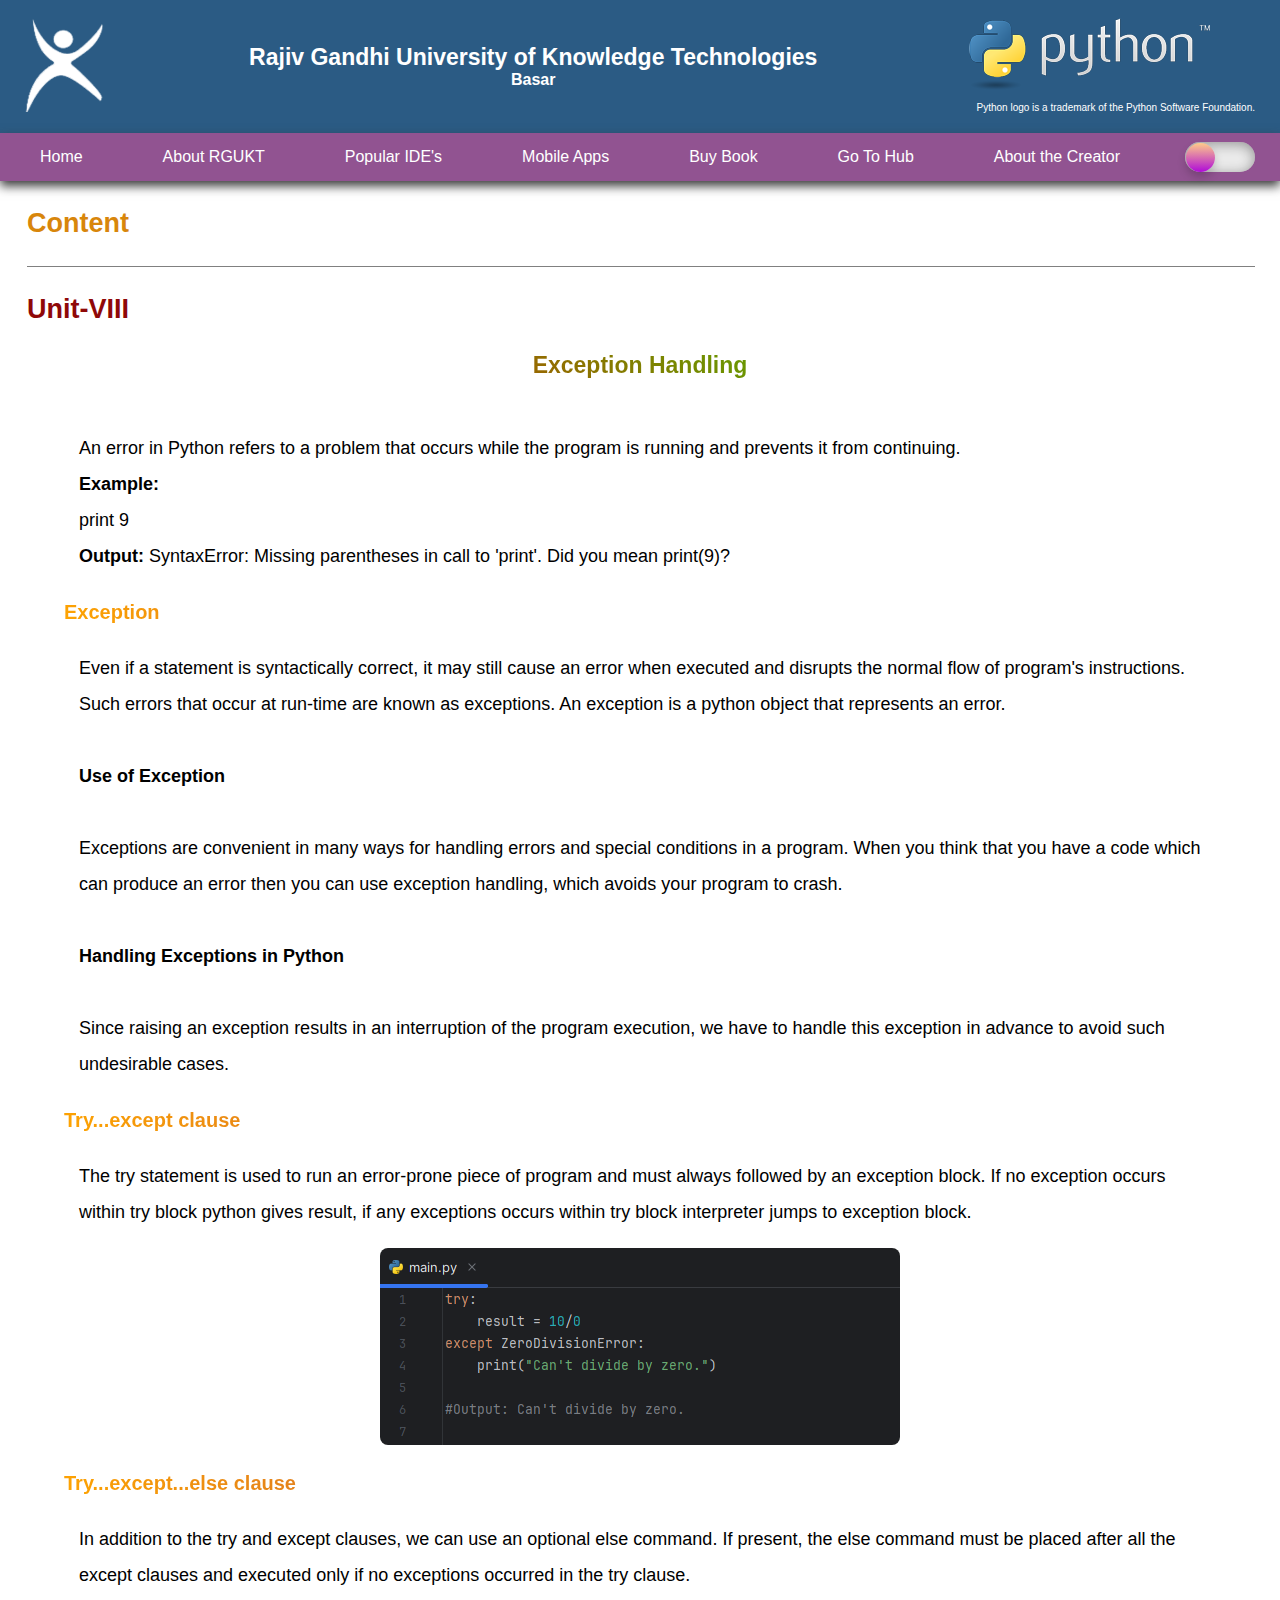
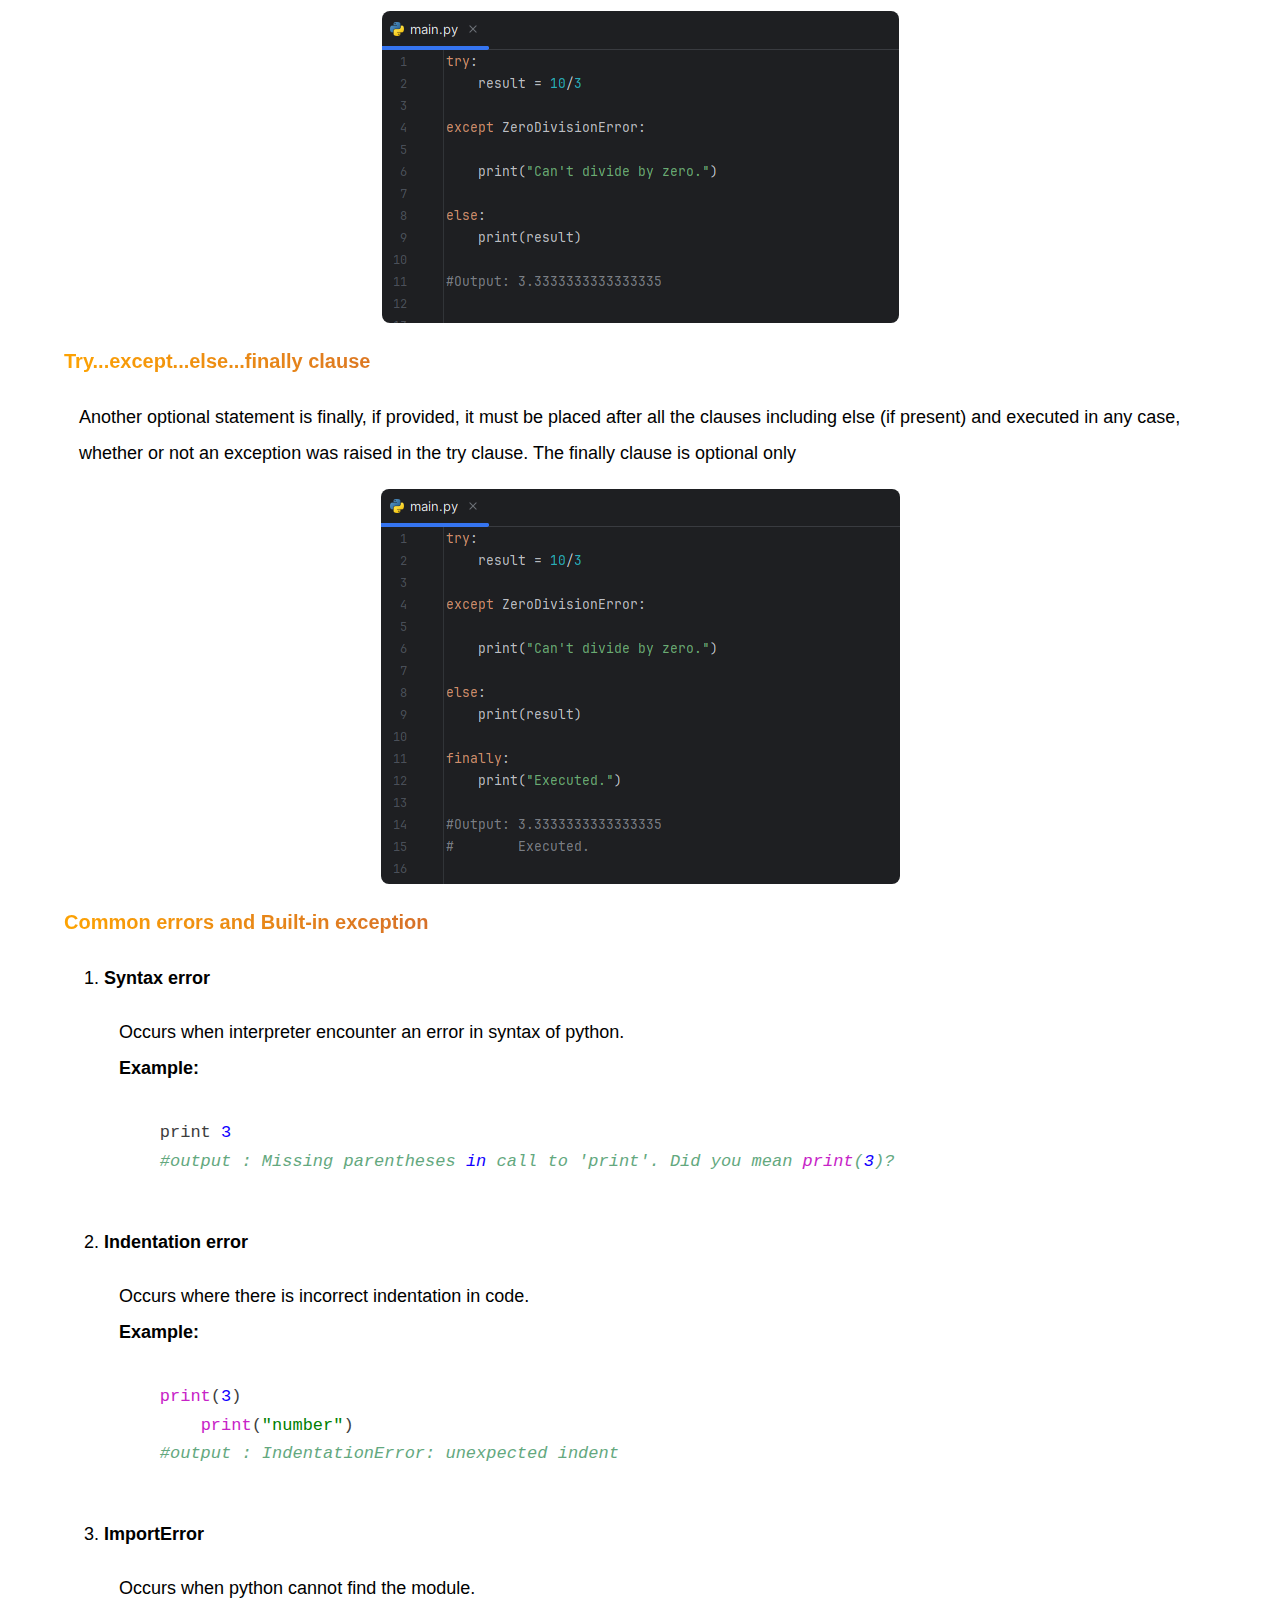
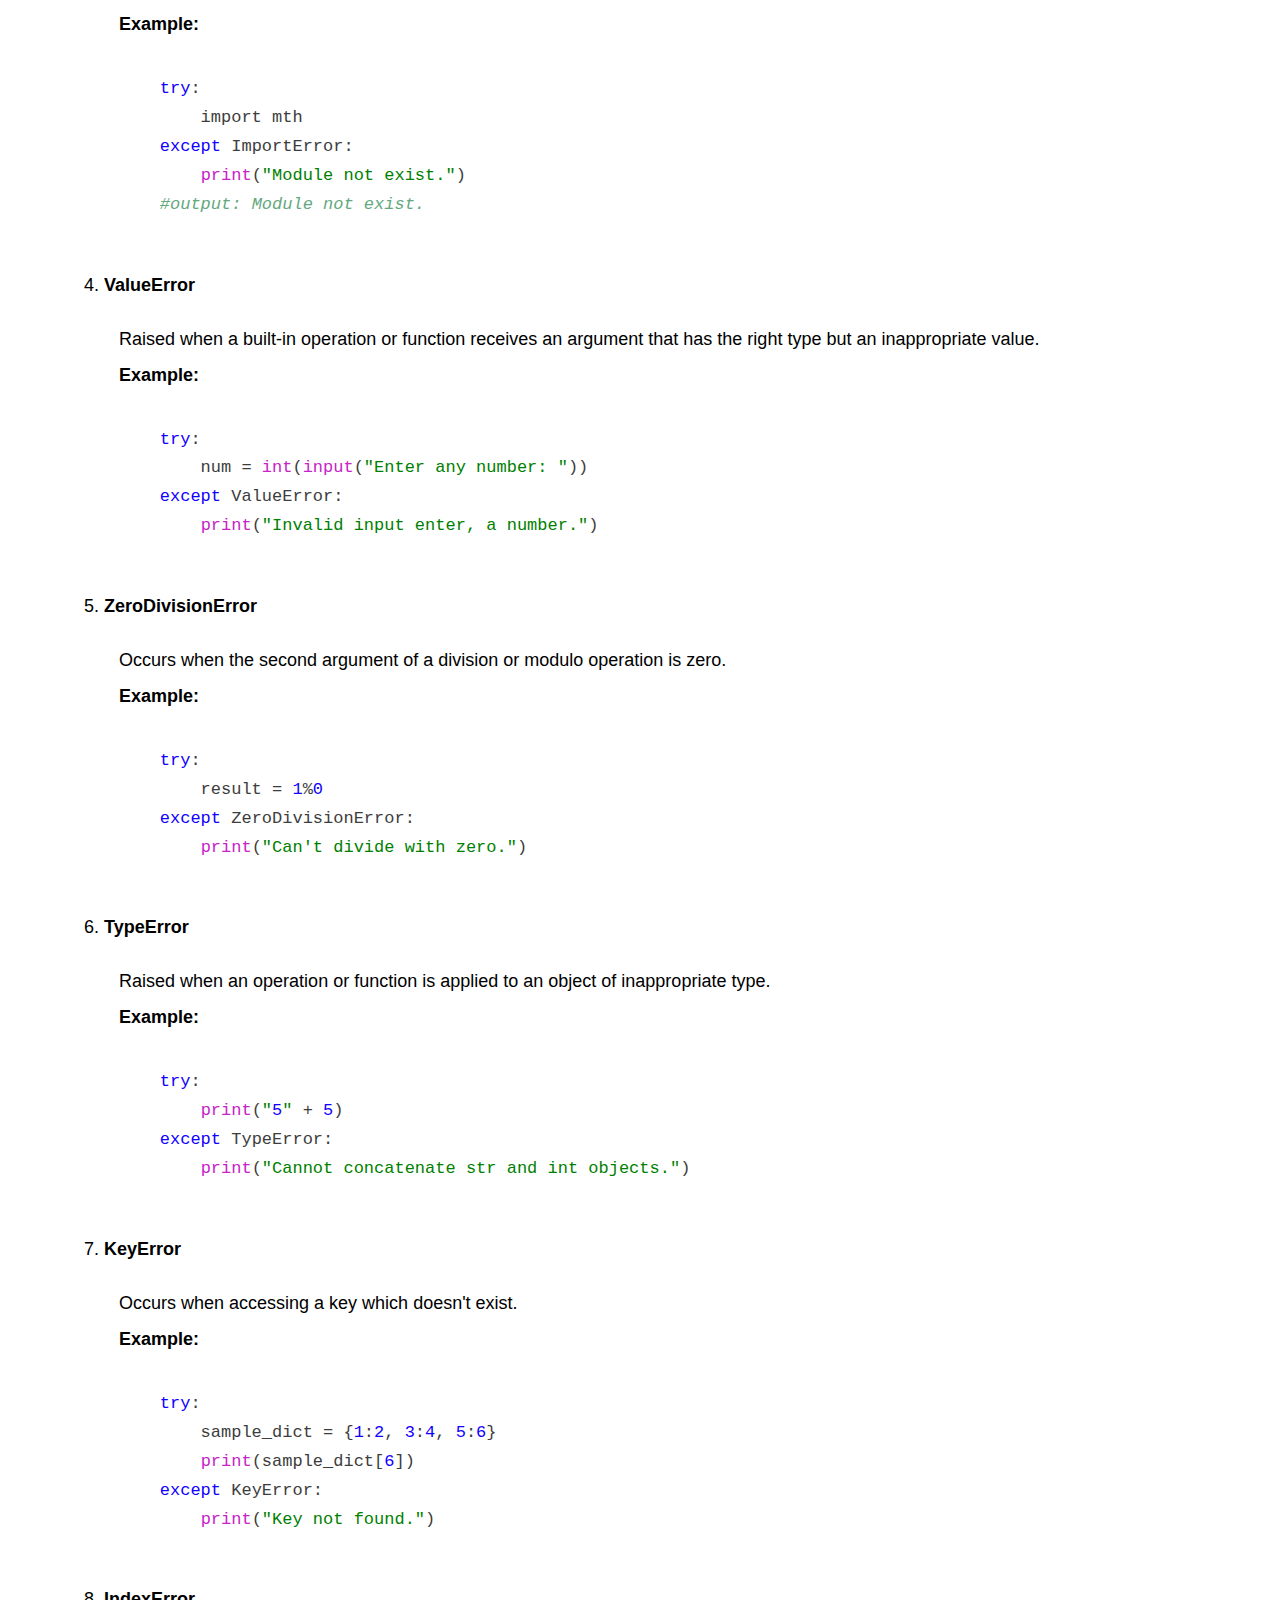
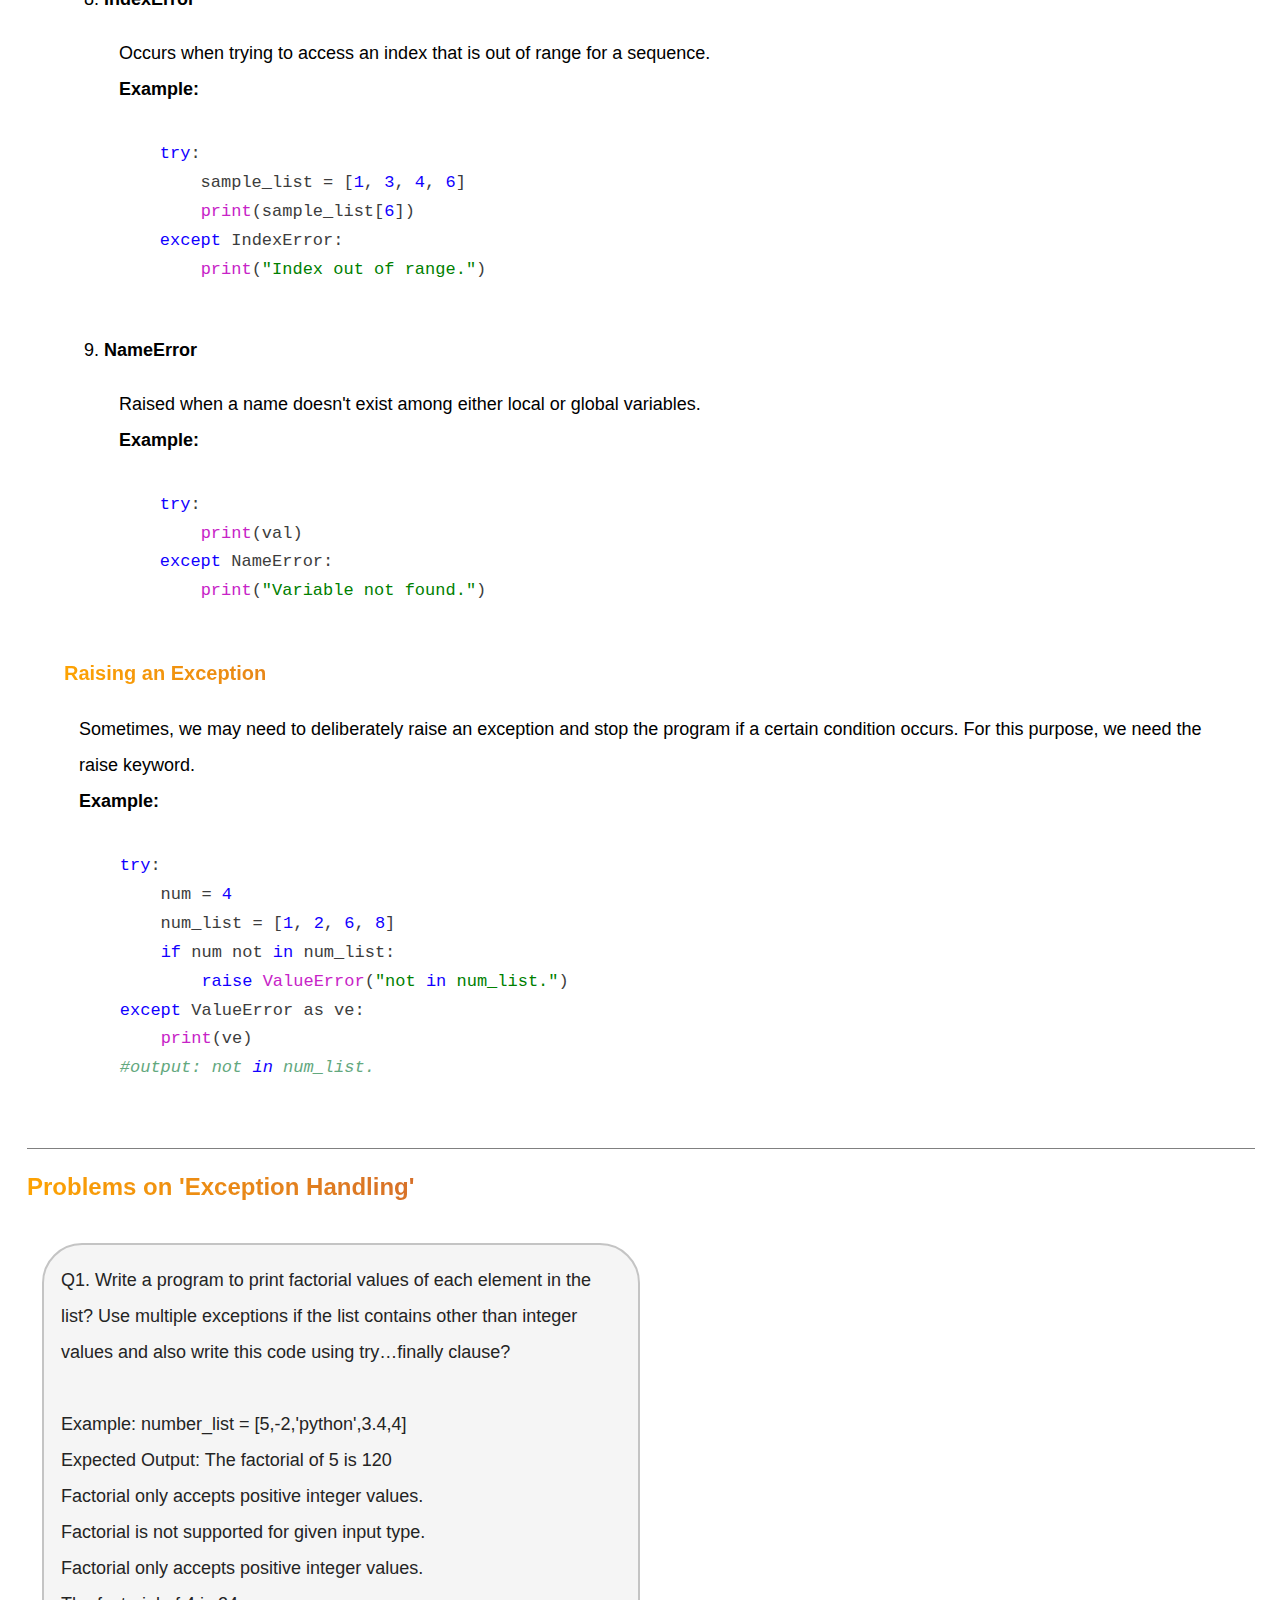
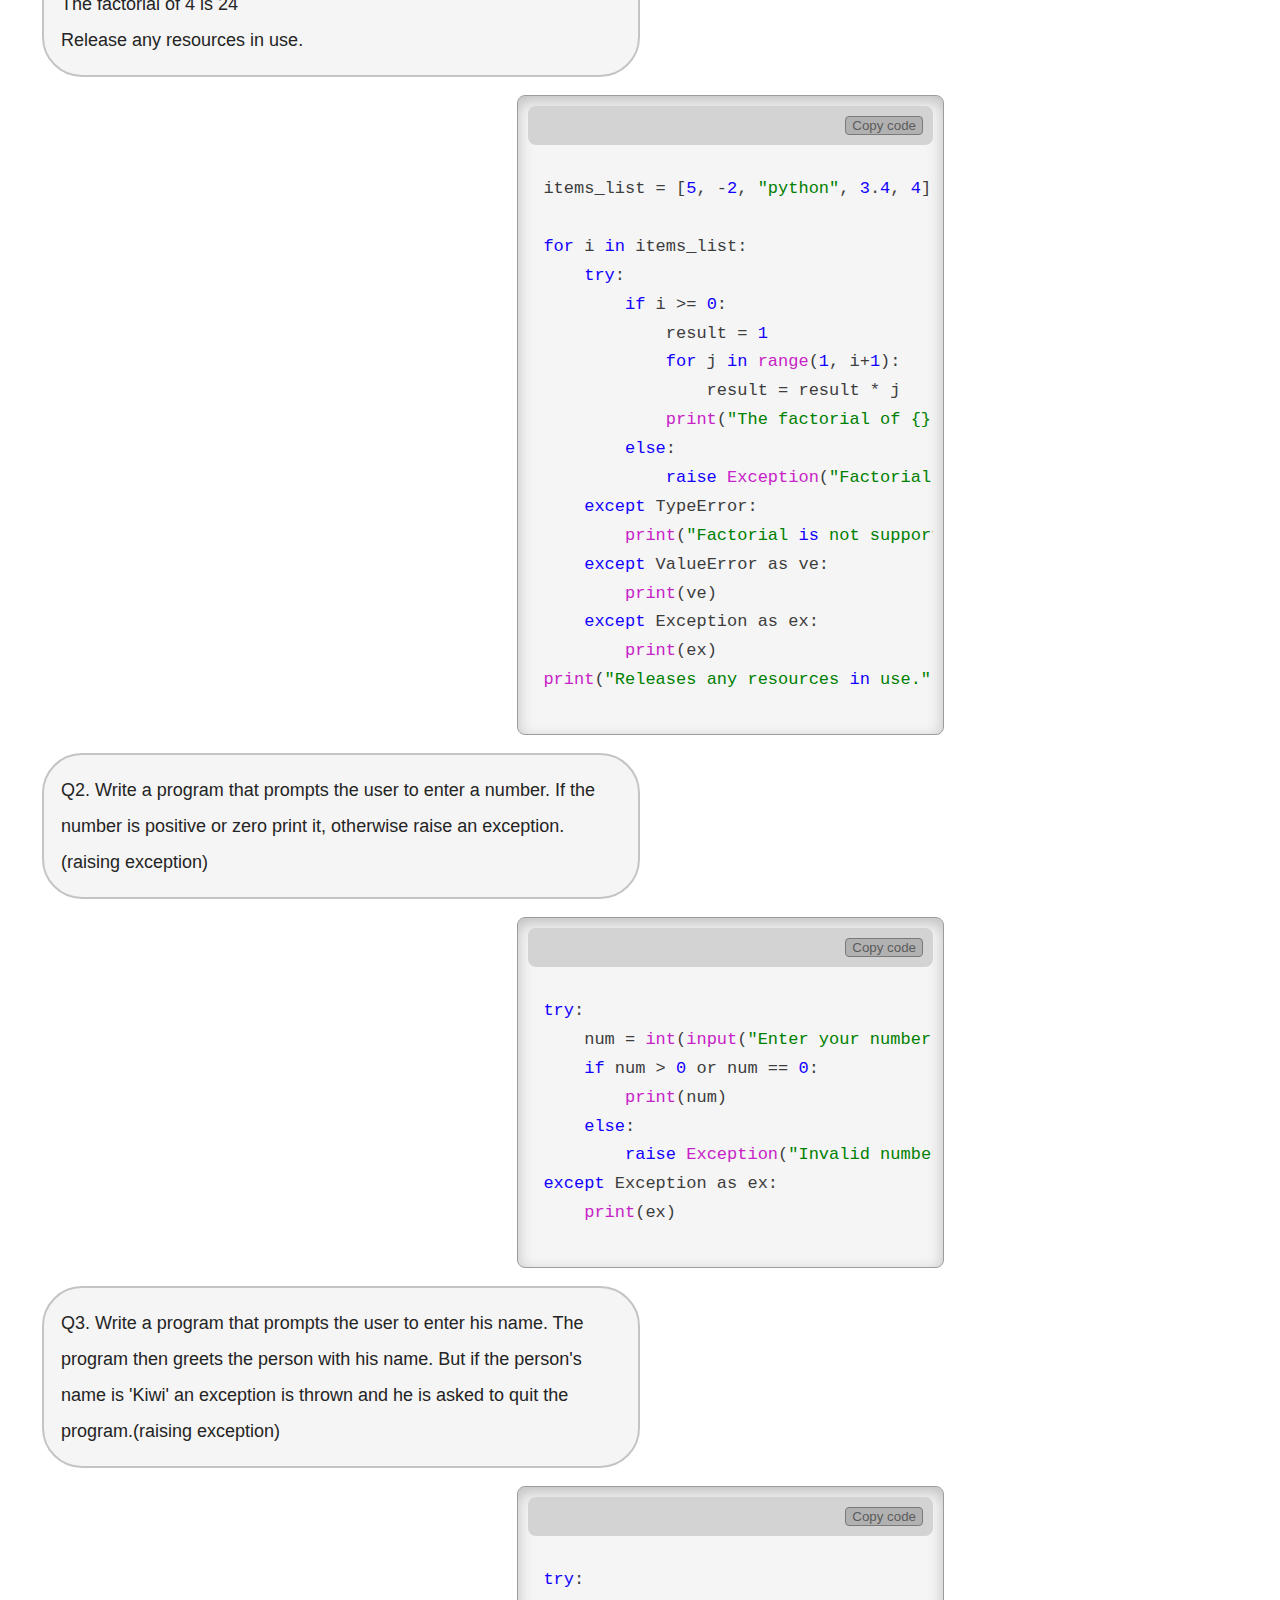
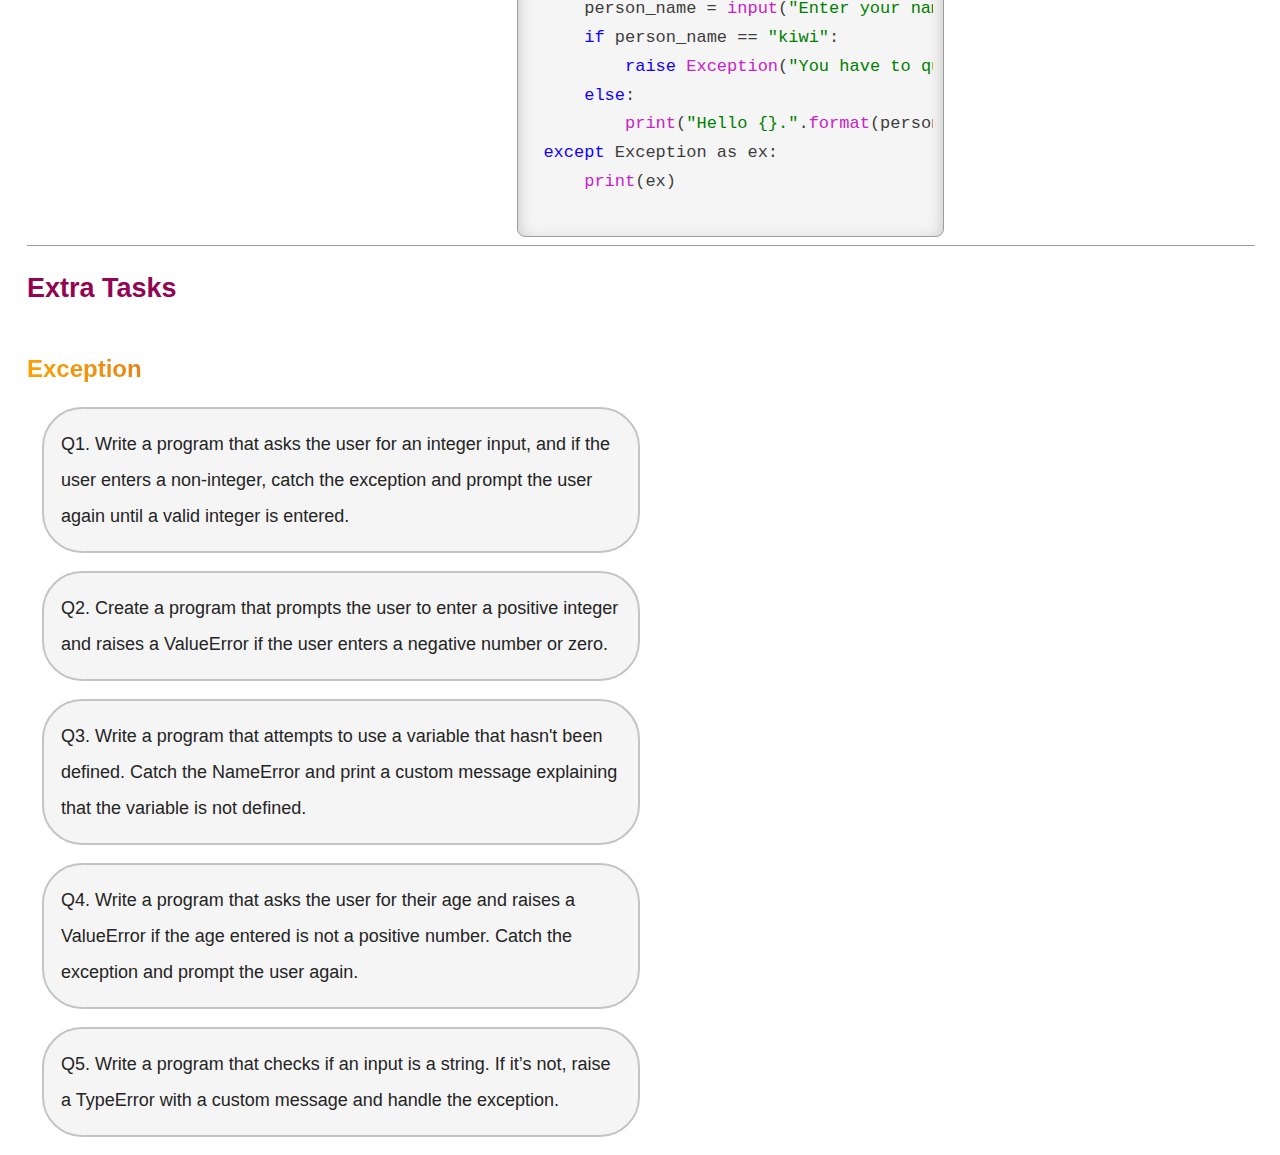
<file: Solution_Page_Unit-8.html>
<!DOCTYPE html>
<html>
    <head>
        <title>Solution Page | RGUKT BASAR</title>
        <meta charset="UTF-8">
        <meta name="viewport" content="width=device-width, initial-scale=1.0">
        <meta http-equiv="X-UA-Compatible" content="IE=edge">
        <link rel="icon" href="basar_logo_on_title.png" type="image/svg+xml">
        <link rel="stylesheet" href="styles.css">
    </head>
    <body>
        <header>
            <div class="head-line">
                <div class="logo">
                    <a href="https://www.rgukt.ac.in/" target="_blank">
                        <img src="basar.png" alt="RGUKT Logo"/>
                    </a>
                </div>
                <div class="line">
                    <p class="college">Rajiv Gandhi University of Knowledge Technologies</p>
                    <p class="basarname">Basar</p>
                </div>
                <div class="python">
                    <a href="https://www.python.org/" target="_blank">
                        <img src="pythonlogo.png" alt="Python Logo"/>
                    </a>
                    <a class="psf" href="https://www.python.org/psf/trademarks/">
                        <p class="python-attribution">Python logo is a trademark of the Python Software Foundation.</p>
                    </a>
                </div>
            </div>
        </header>
        <nav>
            <ul class="navigation-menu" role="menubar" aria-label="Main Navigation">
                <li>
                    <button>
                        <a href="index.html">Home</a>
                    </button>
                </li>
                <li><button class="rows">
                    <a href="https://www.rgukt.ac.in/about-introduction.html">About RGUKT</a></button>
                </li>
                <li>
                    <div class="dropdown">
                        <button class="rows">Popular IDE's</button>
                        <div class="dropdown-content">
                            <a href="https://www.jetbrains.com/pycharm/download/?section=windows" target="_blank">
                                PyCharm
                            </a>
                            <hr class="underline" size="0.5px" color="#bf80bf" >
                            <a  href="https://www.spyder-ide.org/" target="_blank">Spyder</a>
                            <hr class="underline" size="0.5px" color="#bf80bf" >
                            <a href="https://code.visualstudio.com/download" target="_blank">VS Code</a>
                            <hr class="underline" size="0.5px" color="#bf80bf" >
                            <a href="https://www.pydev.org/download.html" target="_blank">PyDev</a>
                            <hr class="underline" size="0.5px" color="#bf80bf" >
                            <a href="https://atom-editor.cc/" target="_blank">Atom</a>
                            <hr class="underline" size="0.5px" color="#bf80bf" >
                            <a href="https://jupyter.org/install" target="_blank">Jupyter Notebook</a>
                        </div>
                    </div>
                </li>
                <li>
                    <div class="dropdown">
                        <button class="rows">Mobile Apps</button>
                        <div class="dropdown-content">
                            <a href="https://play.google.com/store/search?q=pydroid&c=apps" target="_blank">Pydroid3</a>
                            <hr class="underline" size="0.5px" color="#bf80bf" >
                            <a href="https://play.google.com/store/search?q=coding%20python&c=apps" target="_blank">Coding Python</a>
                            <hr class="underline" size="0.5px" color="#bf80bf" >
                            <a href="https://play.google.com/store/search?q=mimo&c=apps" target="_blank">Mimo</a>
                            <hr class="underline" size="0.5px" color="#bf80bf" >
                            <a href="https://play.google.com/store/apps/details?id=org.qpython.qpy3" target="_blank">Qpython</a>
                        </div>
                    </div>
                </li>
                <li>
                    <div class="dropdown">
                        <button class="rows">Buy Book</button>
                        <div class="dropdown-content">
                            <a href="https://www.amazon.in/PYTHON-PROGRAMMING-PROBLEM-SOLVING-APPROACH/dp/0199480176" target="_blank">Python-Reema Thareja</a>
                        </div>
                    </div>
                </li>
                <li><button class="rows"><a href="https://hub.rgukt.ac.in/hub/default/user/login" target="_blank">Go To Hub</a></button></li>
                <li><button class="rows">
                    <a href="Solution_Page_About-Creator.html">About the Creator</a>
                </button></li>
                <li>
                    <input class="theme" type="checkbox" id="darkmode-toggle"/>
                    <label for="darkmode-toggle"></label>
                </li>
            </ul>
        </nav>
        <script src="script.js"></script>
        <section class="content">
            <h3 class="content-p2">Content</h3>
            <hr width="100%" size="1px" color="grey">
            <h3 class="p2-units">Unit-VIII</h3>
            <h3 class="exception">Exception Handling</h3>
            <div class= "exception-content-container">
                <div class="exception-container">
                    <p>
                        An error in Python refers to a problem that occurs while the program is running 
                        and prevents it from continuing.<br>
                        <strong>Example: </strong><br>
                        print 9<br>
                        <strong>Output: </strong>SyntaxError: Missing parentheses in call to 'print'. Did you mean print(9)?                        
                    </p>
                    <h3 class="exception_content">Exception</h3>
                    <p>
                        
                        Even if a statement is syntactically correct, it may still cause an error when 
                        executed and disrupts the normal flow of program's instructions. Such errors that 
                        occur at run-time are known as exceptions. An exception is a python object that 
                        represents an error.<br> 
                        <br>
                        <strong>Use of Exception</strong><br>
                        <br>
                        Exceptions are convenient in many ways for handling errors and special 
                        conditions in a program. When you think that you have a code which can produce 
                        an error then you can use exception handling, which avoids your program to 
                        crash.<br>
                        <br>
                        <strong>Handling Exceptions in Python</strong><br>
                        <br>
                        Since raising an exception results in an interruption of the program execution, we 
                        have to handle this exception in advance to avoid such undesirable cases.                        
                    </p>
                    <h3 class="exception_content">Try...except clause</h3>
                    <p>
                        The try statement is used to run an error-prone piece of program and must always followed by an exception block.
                        If no exception occurs within try block python gives result, if any exceptions occurs within try block interpreter jumps to exception block.                     
                    </p>
                    <div class="exception_image_container">
                        <div class="exception_image">
                            <img src="try_except_example.png">
                        </div>
                    </div>
                    <h3 class="exception_content">Try...except...else clause</h3>
                    <p>
                        In addition to the try and except clauses, we can use an optional else command. If 
                        present, the else command must be placed after all the except clauses and 
                        executed only if no exceptions occurred in the try clause.                        
                    </p>
                    <div class="exception_image_container">
                        <div class="exception_image">
                            <img src="try_except_else_example.png">
                        </div>
                    </div>
                    <h3 class="exception_content">Try...except...else...finally clause</h3>
                    <p>
                        Another optional statement is finally, if provided, it must be placed after all the 
                        clauses including else (if present) and executed in any case, whether or not an 
                        exception was raised in the try clause. The finally clause is optional only                        
                    </p>
                    <div class="exception_image_container">
                        <div class="exception_image">
                            <img src="try_except_else_finally.png">
                        </div>
                    </div>
                    <h3 class="exception_content">Common errors and Built-in exception</h3>
                    <p>
                        <ol>
                            <li>
                                <strong>Syntax error</strong><br>
                                <p>
                                    Occurs when interpreter encounter an error in syntax of python.<br>
                                    <strong>Example: </strong><br>
                                    <pre>
    print 3
    #output : Missing parentheses in call to 'print'. Did you mean print(3)?
                                    </pre>
                                </p>
                            </li>
                            <li>
                                <strong>Indentation error</strong><br>
                                <p>
                                    Occurs where there is incorrect indentation in code.<br>
                                    <strong>Example: </strong><br>
                                    <pre>
    print(3)
        print("number")
    #output : IndentationError: unexpected indent
                                    </pre>
                                </p>
                            </li>
                            <li>
                                <strong>ImportError</strong><br>
                                <p>
                                    Occurs when python cannot find the module.<br>
                                    <strong>Example: </strong><br>
                                    <pre>
    try:
        import mth
    except ImportError:
        print("Module not exist.")
    #output: Module not exist.
                                    </pre>
                                </p>
                            </li>
                            <li>
                                <strong>ValueError</strong><br>
                                <p>
                                    Raised when a built-in operation or function receives an argument that has the 
                                    right type but an inappropriate value.<br>
                                    <strong>Example: </strong><br>
                                    <pre>
    try:
        num = int(input("Enter any number: "))
    except ValueError:
        print("Invalid input enter, a number.")
                                    </pre>                                    
                                </p>
                            </li>
                            <li>
                                <strong>ZeroDivisionError</strong><br>
                                <p>
                                    Occurs when  the second argument of a division or modulo operation is zero.<br>
                                    <strong>Example: </strong><br>
                                    <pre>
    try:
        result = 1%0
    except ZeroDivisionError:
        print("Can't divide with zero.")
                                    </pre>
                                </p>
                            </li>
                            <li>
                                <strong>TypeError</strong><br>
                                <p>
                                    Raised when an operation or function is applied to an object of inappropriate 
                                    type.<br>
                                    <strong>Example: </strong><br>
                                    <pre>
    try:
        print("5" + 5)
    except TypeError:
        print("Cannot concatenate str and int objects.")
                                    </pre>                              
                                </p>
                            </li>
                            <li>
                                <strong>KeyError</strong><br>
                                <p>
                                    Occurs when accessing a key which doesn't exist.<br>
                                    <strong>Example: </strong><br>
                                    <pre>
    try:
        sample_dict = {1:2, 3:4, 5:6}
        print(sample_dict[6])
    except KeyError:
        print("Key not found.")
                                    </pre>
                                </p>
                            </li>
                            <li>
                                <strong>IndexError</strong><br>
                                <p>
                                    Occurs when trying to access an index that is out of range for a sequence.<br>
                                    <strong>Example: </strong><br>
                                    <pre>
    try:
        sample_list = [1, 3, 4, 6]
        print(sample_list[6])
    except IndexError:
        print("Index out of range.")
                                    </pre>
                                </p>
                            </li>
                            <li>
                                <strong>NameError</strong><br>
                                <p>
                                    Raised when a name doesn't exist among either local or global variables.<br>
                                    <strong>Example: </strong><br>
                                    <pre>
    try:
        print(val)
    except NameError:
        print("Variable not found.")
                                    </pre>
                                </p>
                            </li>
                        </ol>
                    </p>
                    <h3 class="exception_content">Raising an Exception</h3>
                    <p>
                        Sometimes, we may need to deliberately raise an exception and stop the program 
                        if a certain condition occurs. For this purpose, we need the raise keyword.<br>
                        
                        <strong>Example: </strong><br>
                        <pre>
    try:
        num = 4
        num_list = [1, 2, 6, 8]
        if num not in num_list:
            raise ValueError("not in num_list.")
    except ValueError as ve:
        print(ve)
    #output: not in num_list.
                        </pre>
                    </p>
                </div>
            </div>
            <div class="horizontal-line">
                <hr width="100%" size="1px" color="grey">
            </div>
            <h3 class="exception_content_problems">Problems on 'Exception Handling'</h3>
            <div class="details">
                <div class="tier">
                  <div class="question-container">
                    <p class="questions">
                        Q1. Write a program to print factorial values of each element in the list? Use
                        multiple exceptions if the list contains other than integer values and also 
                        write this code using try…finally clause?<br>
                        <br>
                        Example: number_list = [5,-2,'python',3.4,4]<br>
                        Expected Output: The factorial of 5 is 120<br>
                        Factorial only accepts positive integer values.<br>
                        Factorial is not supported for given input type.<br>
                        Factorial only accepts positive integer values.<br>
                        The factorial of 4 is 24<br>
                        Release any resources in use.<br>   
                    </p>
                  </div>
                </div>
            </div>
            <div class="code-container">
                <div class="copy-code-container">
                    <div class="copy-button-python">
                        <button class="copy-button" onclick="copyCode(this)">Copy code</button>
                    </div>
                </div>
                <pre class="python-code" id="code-block">
items_list = [5, -2, "python", 3.4, 4]

for i in items_list:
    try:
        if i >= 0:
            result = 1
            for j in range(1, i+1):
                result = result * j
            print("The factorial of {} is {}.".format(i, result))
        else:
            raise Exception("Factorial only accepts positive integer values.")
    except TypeError:
        print("Factorial is not supported for given input type.")
    except ValueError as ve:
        print(ve)
    except Exception as ex:
        print(ex)
print("Releases any resources in use.")
                </pre>
            </div>
            <div class="details">
                <div class="tier">
                  <div class="question-container">
                    <p class="questions">
                        Q2. Write a program that prompts the user to enter a number. If the number is 
                        positive or zero print it, otherwise raise an exception.(raising exception)                          
                    </p>
                  </div>
                </div>
            </div>
            <div class="code-container">
                <div class="copy-code-container">
                    <div class="copy-button-python">
                        <button class="copy-button" onclick="copyCode(this)">Copy code</button>
                    </div>
                </div>
                <pre class="python-code" id="code-block">
try:
    num = int(input("Enter your number: "))
    if num > 0 or num == 0:
        print(num)
    else:
        raise Exception("Invalid number, try positive number.")
except Exception as ex:
    print(ex)
                </pre>
            </div>
            <div class="details">
                <div class="tier">
                  <div class="question-container">
                    <p class="questions">
                        Q3. Write a program that prompts the user to enter his name. The program 
                        then greets the person with his name. But if the person's name is 'Kiwi' an 
                        exception is thrown and he is asked to quit the program.(raising exception)                                                  
                    </p>
                  </div>
                </div>
            </div>
            <div class="code-container">
                <div class="copy-code-container">
                    <div class="copy-button-python">
                        <button class="copy-button" onclick="copyCode(this)">Copy code</button>
                    </div>
                </div>
                <pre class="python-code" id="code-block">
try:
    person_name = input("Enter your name: ").lower()
    if person_name == "kiwi":
        raise Exception("You have to quit the program.")
    else:
        print("Hello {}.".format(person_name))
except Exception as ex:
    print(ex)
            </div>
            <hr size="1px" width="100%">
            <div class="practice-questions">
                <h3 class="tasks">Extra Tasks</h3>
            </div>            
            <div class="details">
                <div class="tier">
                    <div class="question-container">
                        <h3 class="exception_content_problems">Exception</h3>
                        <p class="questions">
                            Q1. Write a program that asks the user for an integer input, and if the user enters a non-integer, catch the exception and prompt the user again until a valid integer is entered.
                        </p>
                        <p class="questions">
                            Q2. Create a program that prompts the user to enter a positive integer and raises a ValueError if the user enters a negative number or zero.
                        </p>
                        <p class="questions">
                            Q3. Write a program that attempts to use a variable that hasn't been defined. Catch the NameError and print a custom message explaining that the variable is not defined.
                        </p>
                        <p class="questions">
                            Q4. Write a program that asks the user for their age and raises a ValueError if the age entered is not a positive number. Catch the exception and prompt the user again.
                        </p>
                        <p class="questions">
                            Q5. Write a program that checks if an input is a string. If it’s not, raise a TypeError with a custom message and handle the exception.
                        </p>
                    </div>
                </div>
            </div>
        </section>
        <button class="scroll-up-button" onclick="topFunction()" id="myBtn" title="Go to top">
            <div class="top-emoji">&#8682;</div>
            Top<br>
        </button>
    </body>
</html>
</file>
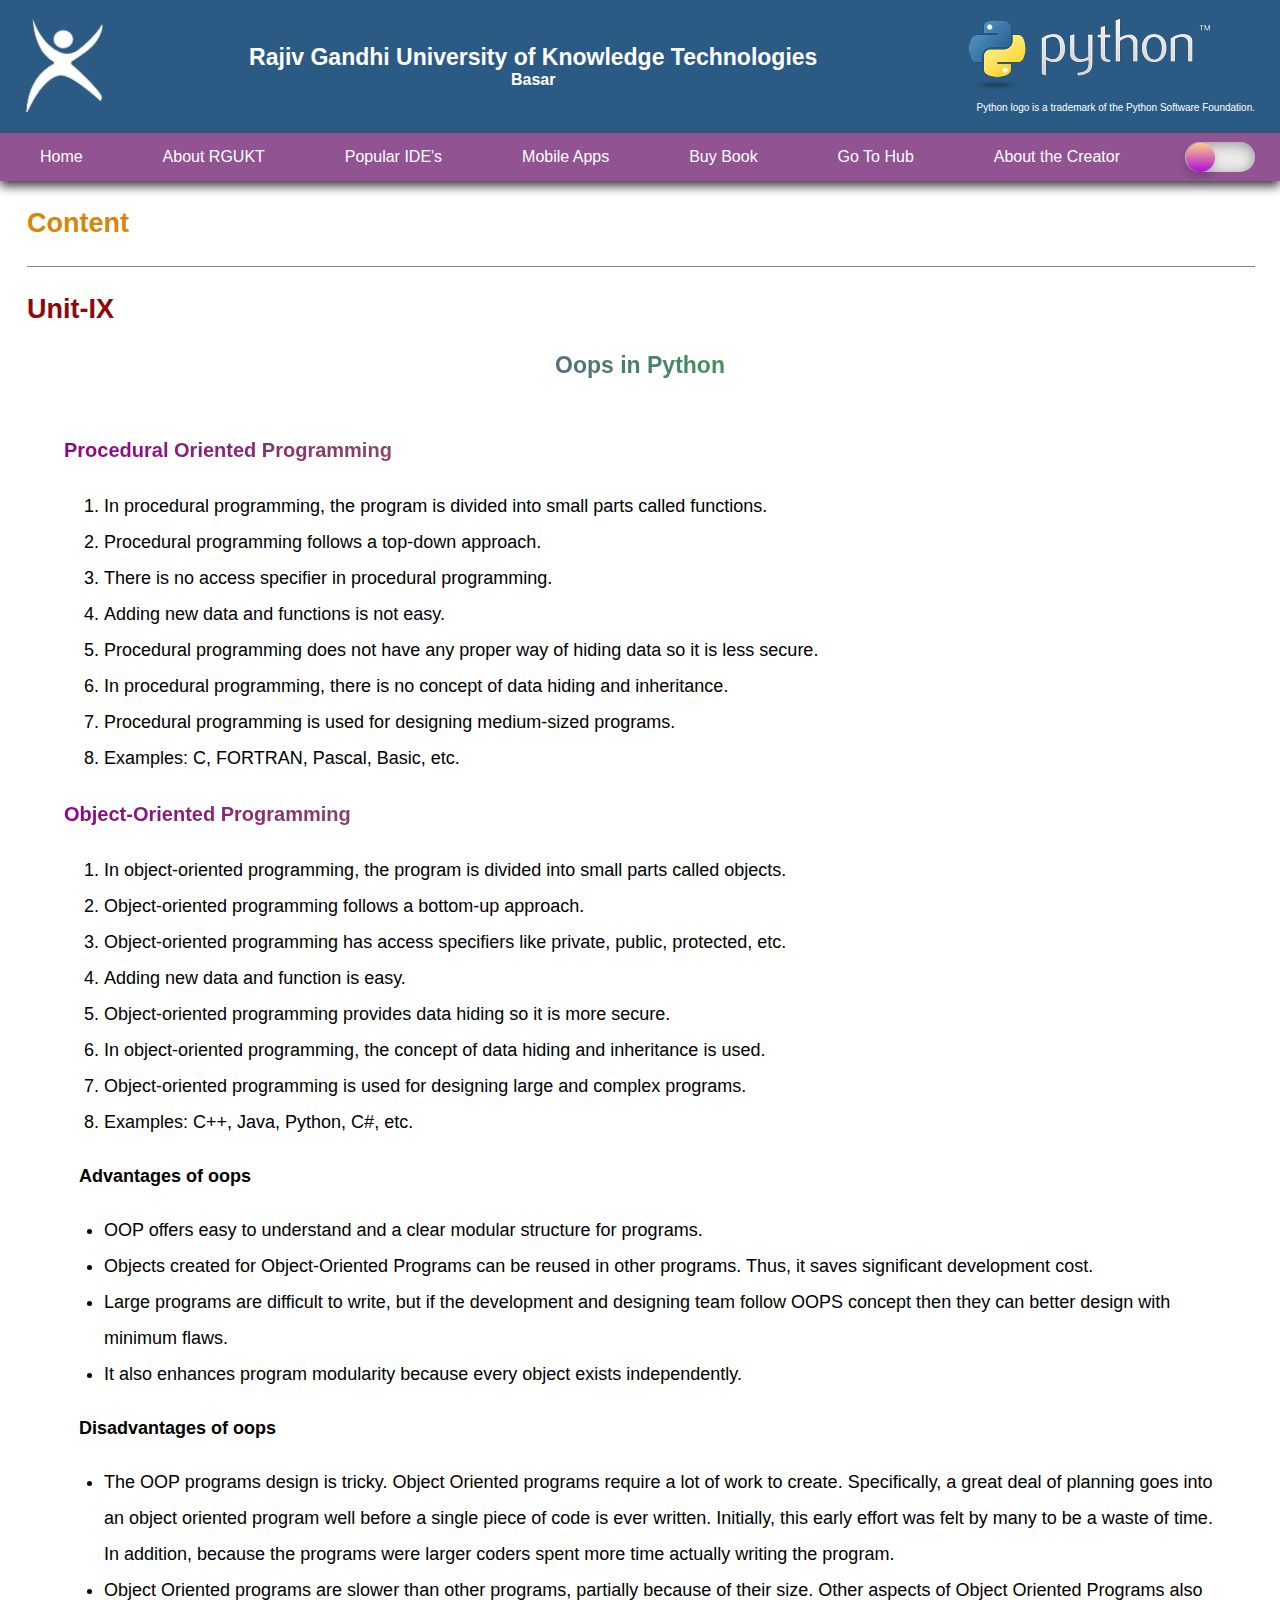
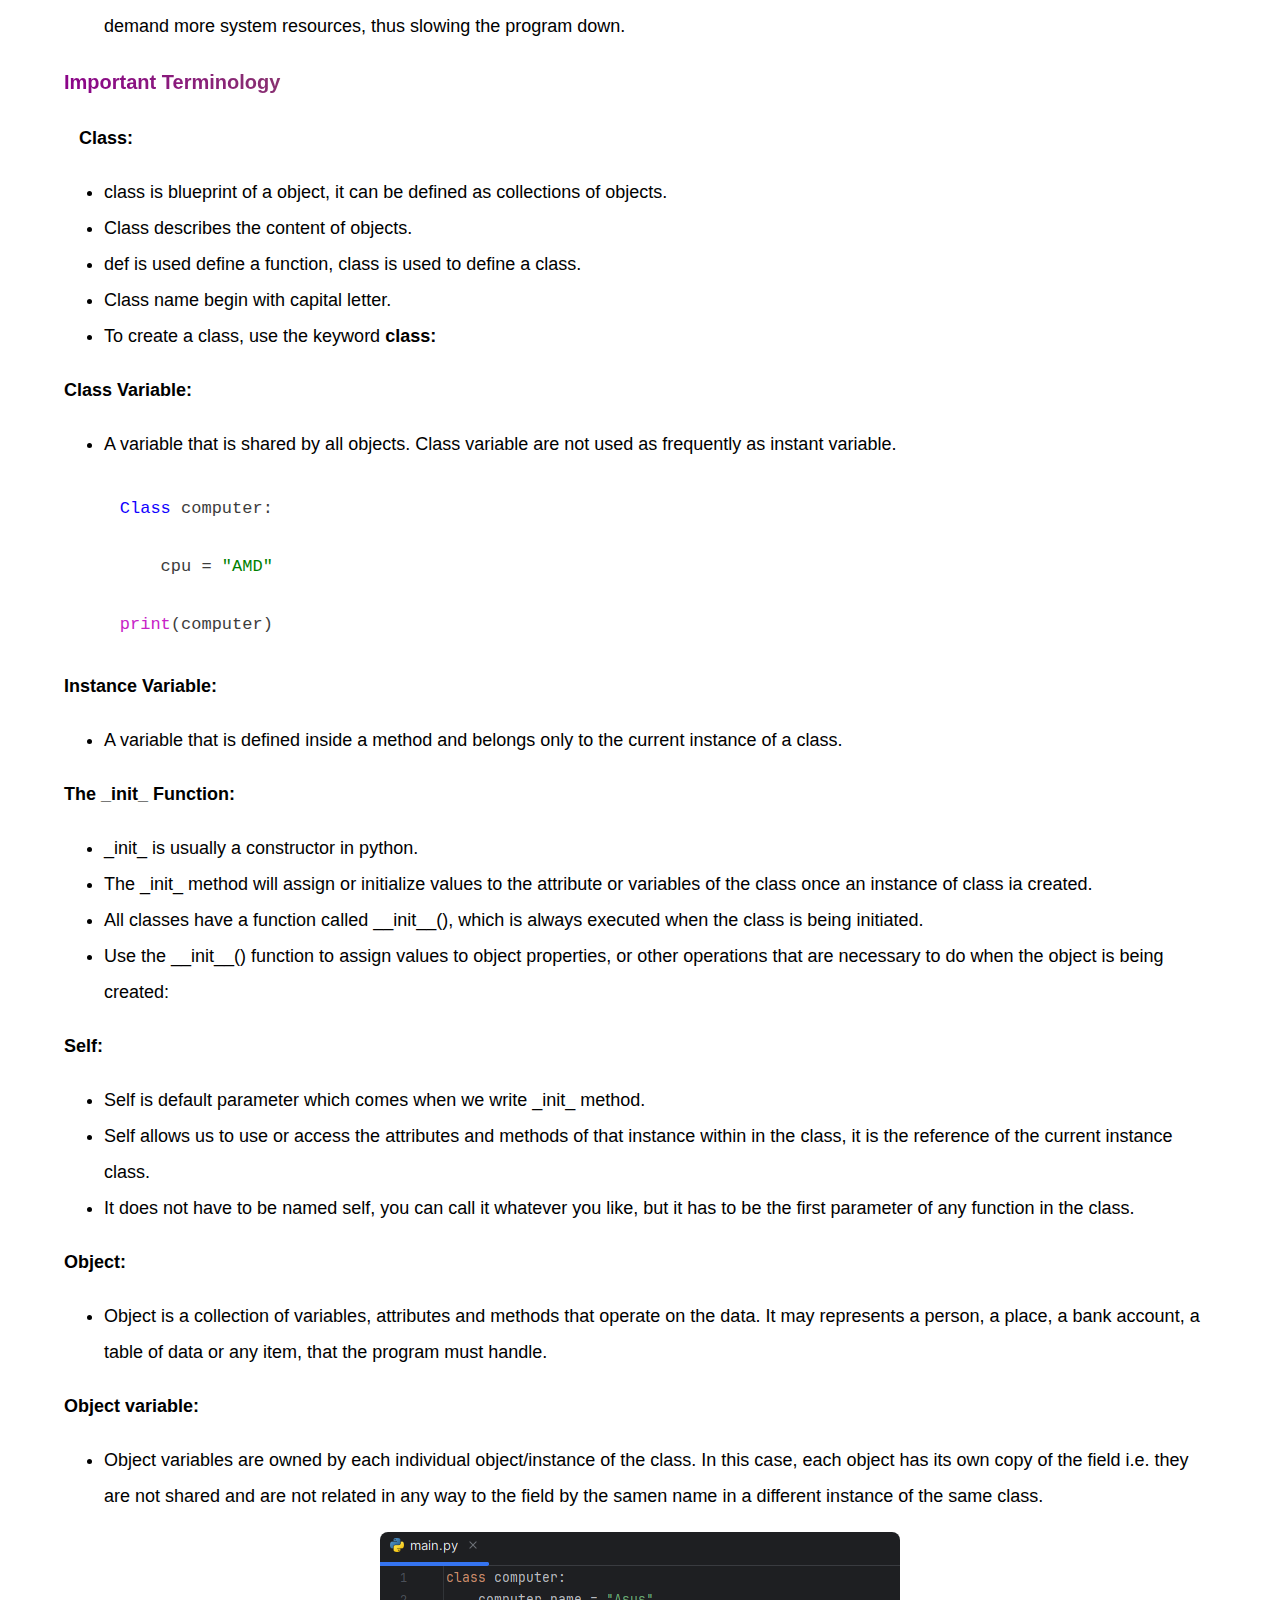
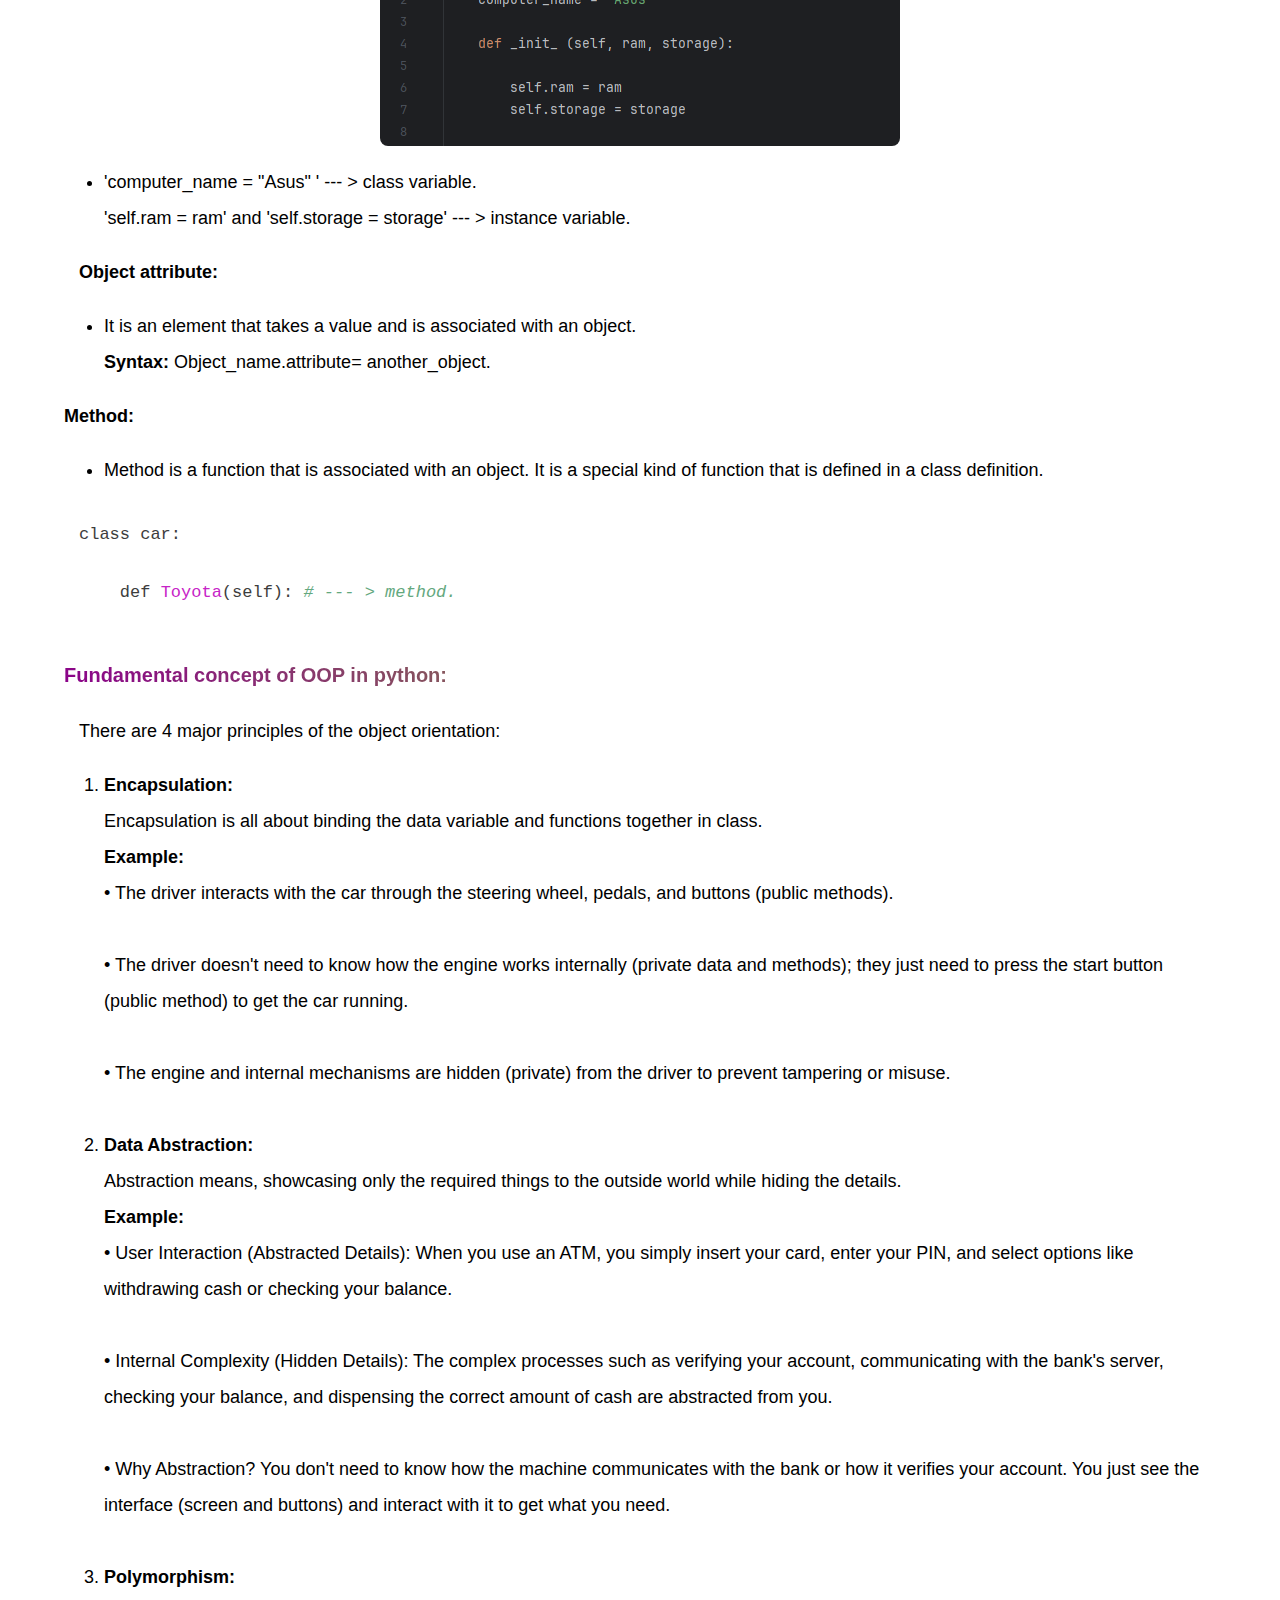
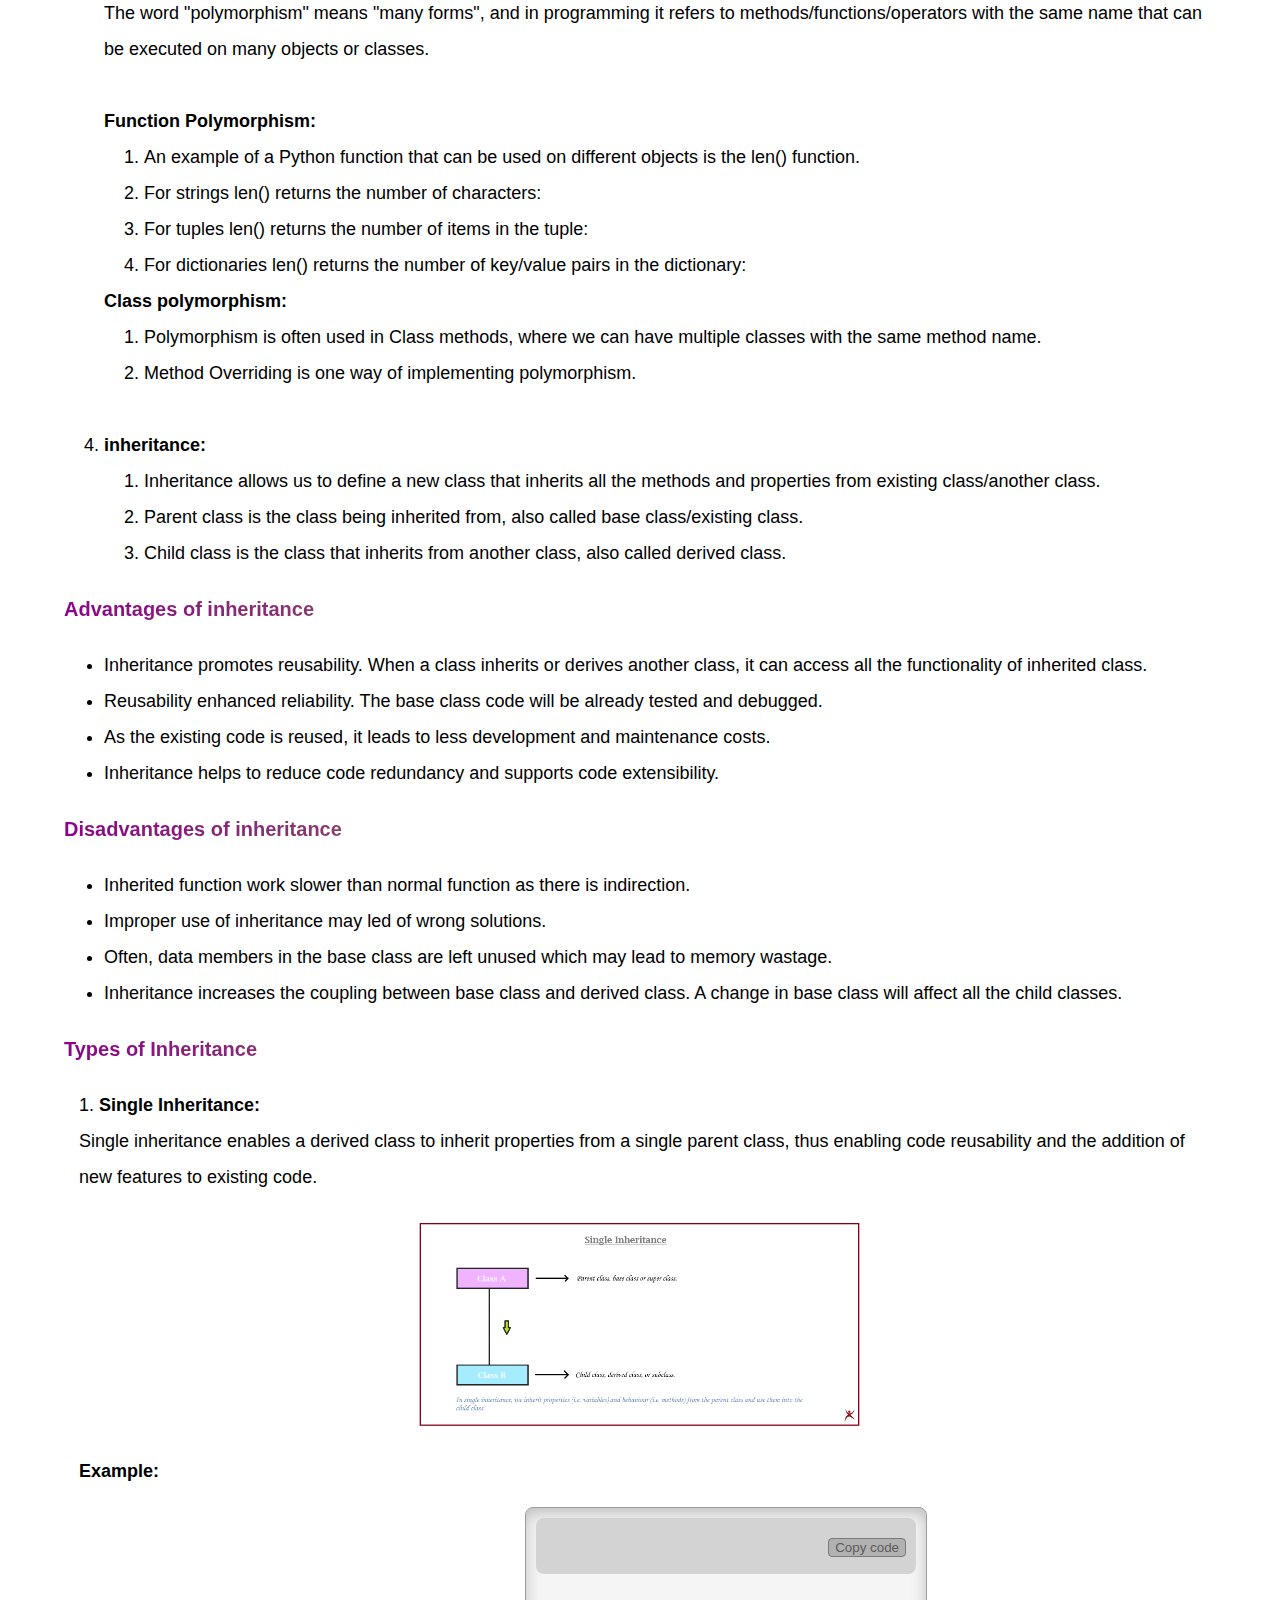
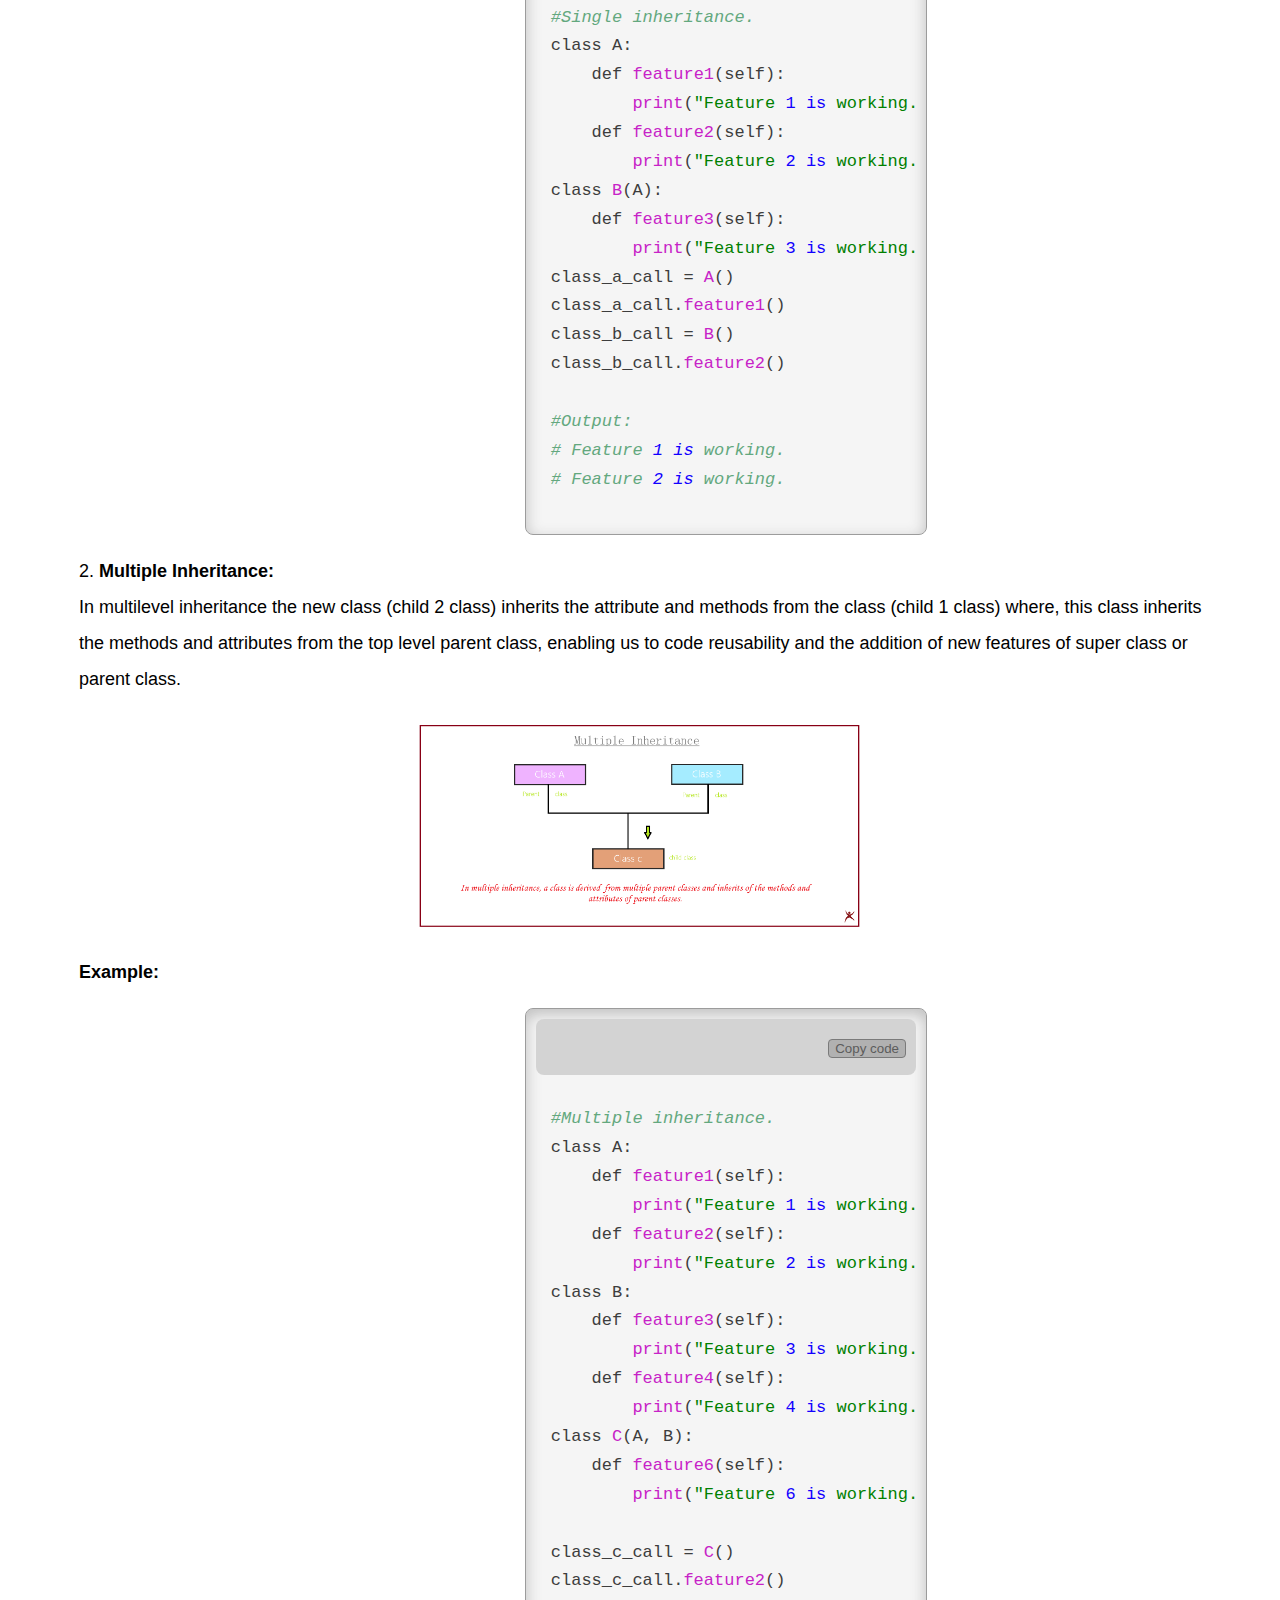
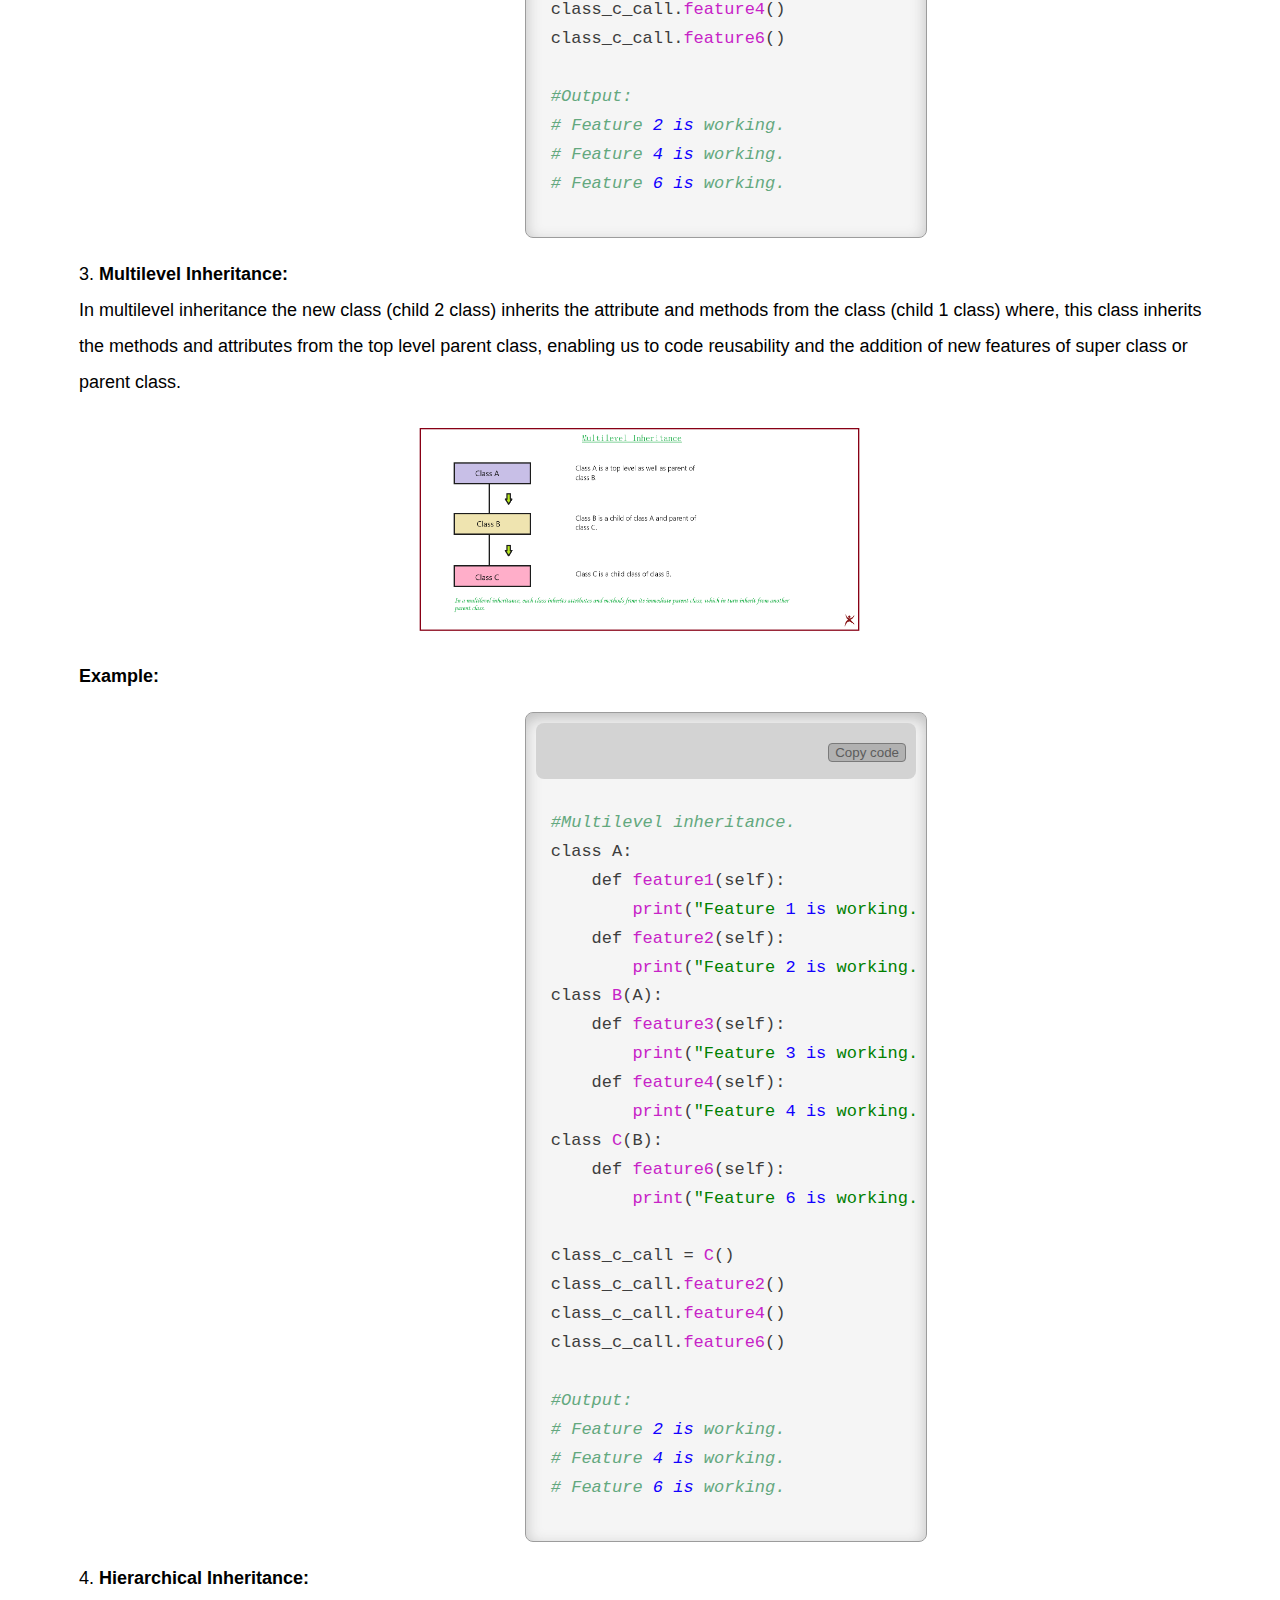
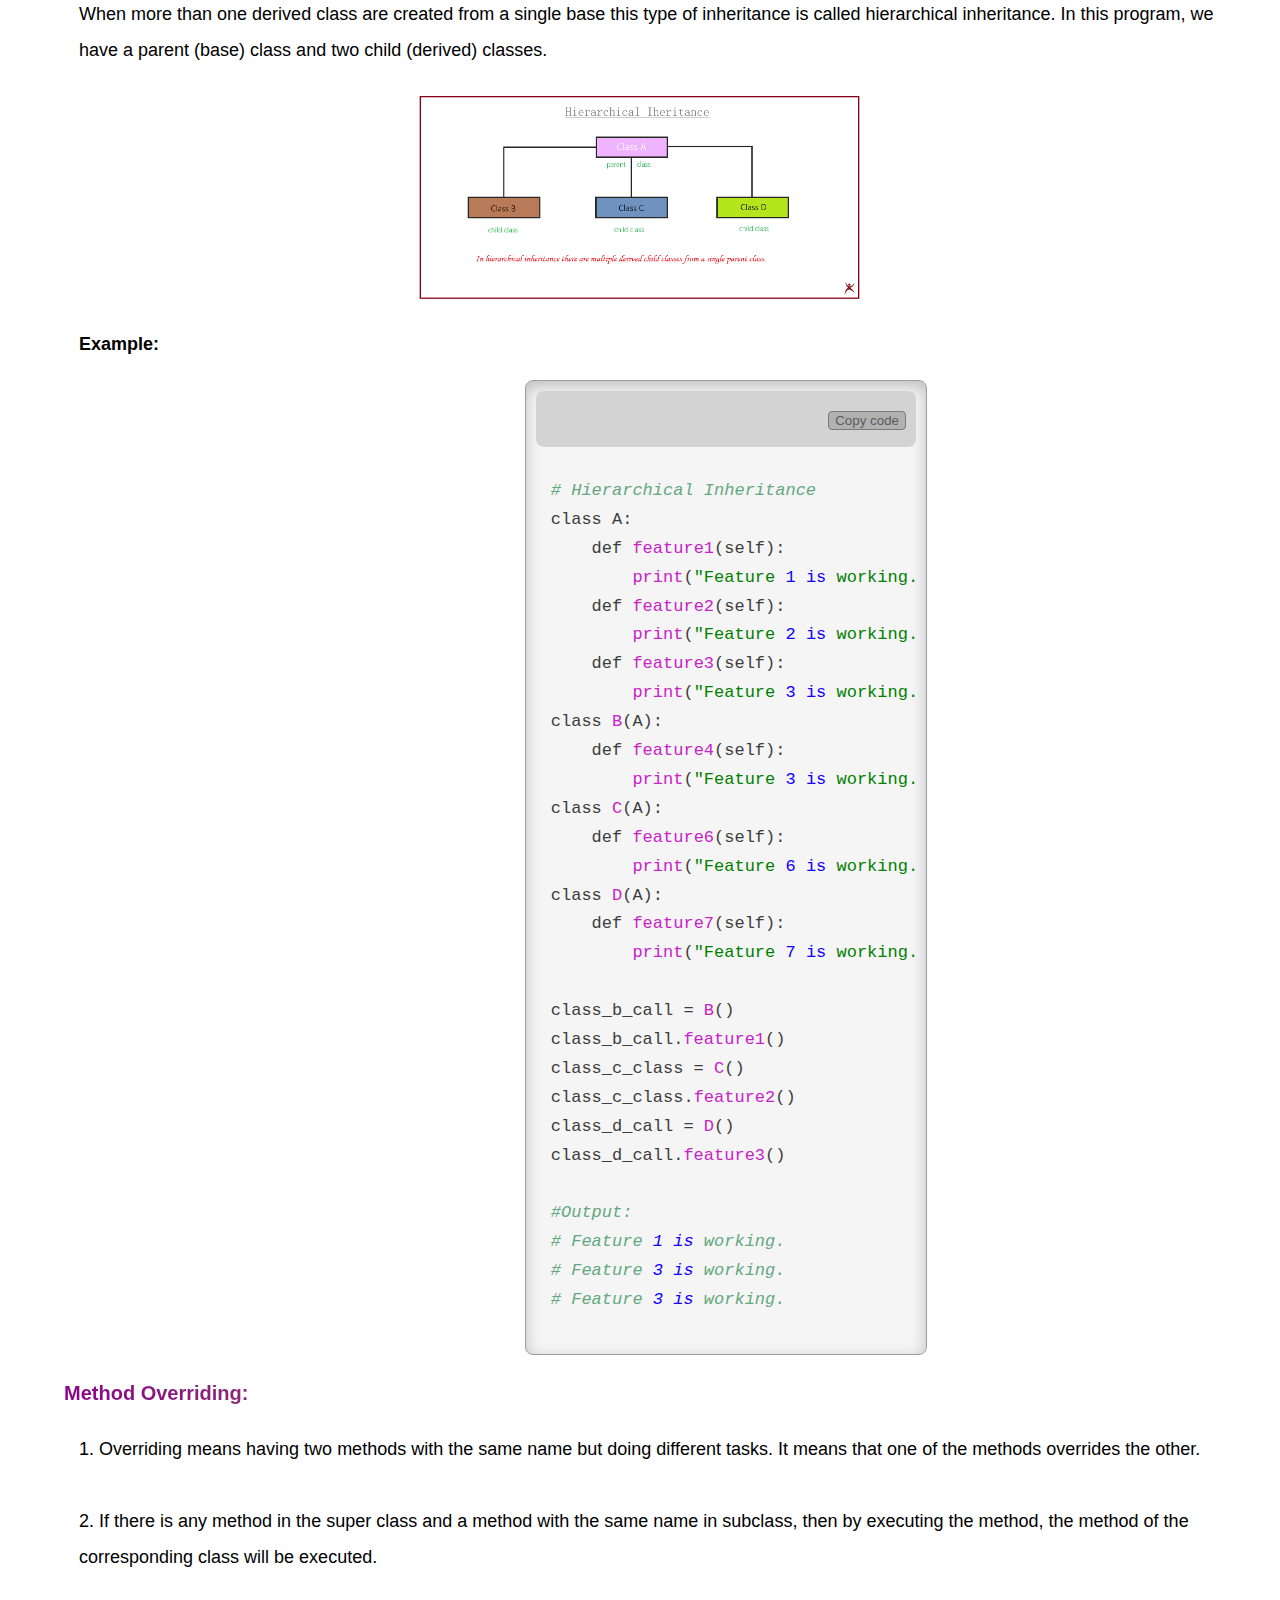
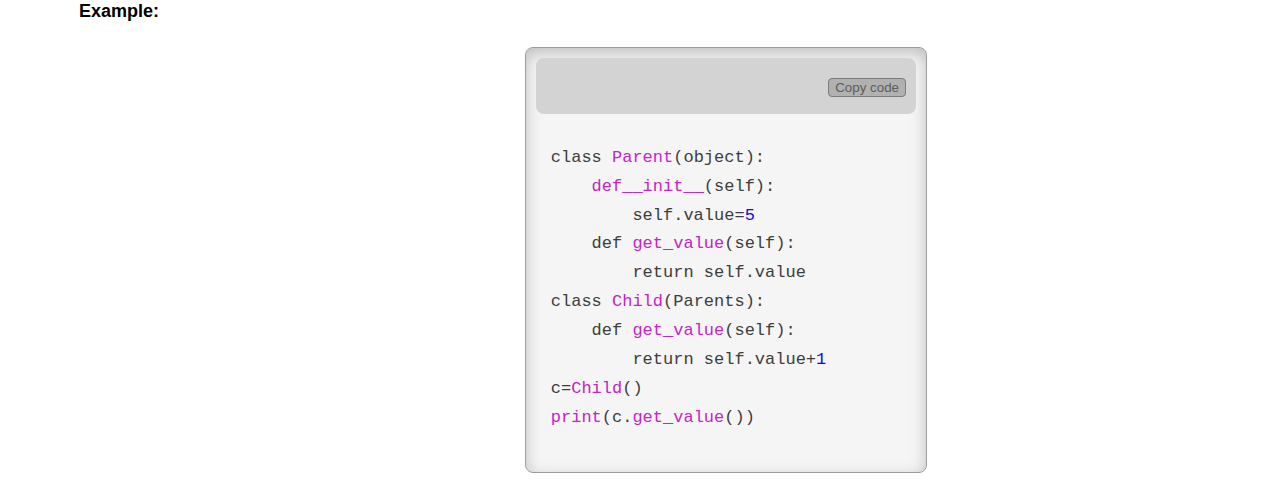
<file: Solution_Page_Unit-9.html>
<!DOCTYPE html>
<html>
    <head>
        <title>Solution Page | RGUKT BASAR</title>
        <meta charset="UTF-8">
        <meta name="viewport" content="width=device-width, initial-scale=1.0">
        <meta http-equiv="X-UA-Compatible" content="IE=edge">
        <link rel="icon" href="basar_logo_on_title.png" type="image/svg+xml">
        <link rel="stylesheet" href="styles.css">
    </head>
    <body>
        <header>
            <div class="head-line">
                <div class="logo">
                    <a href="https://www.rgukt.ac.in/" target="_blank">
                        <img src="basar.png" alt="RGUKT Logo"/>
                    </a>
                </div>
                <div class="line">
                    <p class="college">Rajiv Gandhi University of Knowledge Technologies</p>
                    <p class="basarname">Basar</p>
                </div>
                <div class="python">
                    <a href="https://www.python.org/" target="_blank">
                        <img src="pythonlogo.png" alt="Python Logo"/>
                    </a>
                    <a class="psf" href="https://www.python.org/psf/trademarks/">
                        <p class="python-attribution">Python logo is a trademark of the Python Software Foundation.</p>
                    </a>
                </div>
            </div>
        </header>
        <nav>
            <ul class="navigation-menu" role="menubar" aria-label="Main Navigation">
                <li>
                    <button>
                        <a href="index.html">Home</a>
                    </button>
                </li>
                <li><button class="rows">
                    <a href="https://www.rgukt.ac.in/about-introduction.html">About RGUKT</a></button>
                </li>
                <li>
                    <div class="dropdown">
                        <button class="rows">Popular IDE's</button>
                        <div class="dropdown-content">
                            <a href="https://www.jetbrains.com/pycharm/download/?section=windows" target="_blank">
                                PyCharm
                            </a>
                            <hr class="underline" size="0.5px" color="#bf80bf" >
                            <a  href="https://www.spyder-ide.org/" target="_blank">Spyder</a>
                            <hr class="underline" size="0.5px" color="#bf80bf" >
                            <a href="https://code.visualstudio.com/download" target="_blank">VS Code</a>
                            <hr class="underline" size="0.5px" color="#bf80bf" >
                            <a href="https://www.pydev.org/download.html" target="_blank">PyDev</a>
                            <hr class="underline" size="0.5px" color="#bf80bf" >
                            <a href="https://atom-editor.cc/" target="_blank">Atom</a>
                            <hr class="underline" size="0.5px" color="#bf80bf" >
                            <a href="https://jupyter.org/install" target="_blank">Jupyter Notebook</a>
                        </div>
                    </div>
                </li>
                <li>
                    <div class="dropdown">
                        <button class="rows">Mobile Apps</button>
                        <div class="dropdown-content">
                            <a href="https://play.google.com/store/search?q=pydroid&c=apps" target="_blank">Pydroid3</a>
                            <hr class="underline" size="0.5px" color="#bf80bf" >
                            <a href="https://play.google.com/store/search?q=coding%20python&c=apps" target="_blank">Coding Python</a>
                            <hr class="underline" size="0.5px" color="#bf80bf" >
                            <a href="https://play.google.com/store/search?q=mimo&c=apps" target="_blank">Mimo</a>
                            <hr class="underline" size="0.5px" color="#bf80bf" >
                            <a href="https://play.google.com/store/apps/details?id=org.qpython.qpy3" target="_blank">Qpython</a>
                        </div>
                    </div>
                </li>
                <li>
                    <div class="dropdown">
                        <button class="rows">Buy Book</button>
                        <div class="dropdown-content">
                            <a href="https://www.amazon.in/PYTHON-PROGRAMMING-PROBLEM-SOLVING-APPROACH/dp/0199480176" target="_blank">Python-Reema Thareja</a>
                        </div>
                    </div>
                </li>
                <li><button class="rows"><a href="https://hub.rgukt.ac.in/hub/default/user/login" target="_blank">Go To Hub</a></button></li>
                <li><button class="rows">
                    <a href="Solution_Page_About-Creator.html">About the Creator</a>
                </button></li>
                <li>
                    <input class="theme" type="checkbox" id="darkmode-toggle"/>
                    <label for="darkmode-toggle"></label>
                </li>
            </ul>
        </nav>
        <script src="script.js"></script>
        <section class="content">
            <h3 class="content-p2">Content</h3>
            <hr width="100%" size="1px" color="grey">
            <h3 class="p2-units">Unit-IX</h3>
            <h3 class="oops">Oops in Python</h3>
            <div class= "oops-content-container">
                <div class="oops-container">
                    <h3 class="oops-content">Procedural Oriented Programming</h3>
                    <p>
                        <ol>
                            <li>
                                In procedural programming, the program is divided into small parts 
                                called functions.                                
                            </li>
                            <li>
                                Procedural programming follows a top-down approach.
                            </li>
                            <li>
                                There is no access specifier in procedural programming. 
                            </li>
                            <li>
                                Adding new data and functions is not easy.
                            </li>
                            <li>
                                Procedural programming does not have any proper way of hiding data 
                                so it is less secure.                                 
                            </li>
                            <li>
                                In procedural programming, there is no concept of data hiding and 
                                inheritance.                                
                            </li>
                            <li>
                                Procedural programming is used for designing medium-sized programs. 
                            </li>
                            <li>
                                Examples: C, FORTRAN, Pascal, Basic, etc. 
                            </li>
                        </ol>
                    </p>
                    <h3 class="oops-content">Object-Oriented Programming</h3>
                    <p>
                        <ol>
                            <li>
                                In object-oriented programming, the program is divided into small parts 
                                called objects.                                 
                            </li>
                            <li>
                                Object-oriented programming follows a bottom-up approach.
                            </li>
                            <li>
                                Object-oriented programming has access specifiers like private, public, 
                                protected, etc.                                 
                            </li>
                            <li>
                                Adding new data and function is easy. 
                            </li>
                            <li>
                                Object-oriented programming provides data hiding so it is more secure. 
                            </li>
                            <li>
                                In object-oriented programming, the concept of data hiding and 
                                inheritance is used.                                 
                            </li>
                            <li>
                                Object-oriented programming is used for designing large and complex 
                                programs.                                
                            </li>
                            <li>
                                Examples: C++, Java, Python, C#, etc. 
                            </li>
                        </ol>
                    </p>
                    <p>
                        <strong>Advantages of oops</strong>
                        <ul>
                            <li>
                                OOP offers easy to understand and a clear modular structure for programs. 
                            </li>
                            <li>
                                Objects created for Object-Oriented Programs can be reused in other 
                                programs. Thus, it saves significant development cost.                                
                            </li>
                            <li>
                                Large programs are difficult to write, but if the development and designing 
                                team follow OOPS concept then they can better design with minimum flaws.                                
                            </li>
                            <li>
                                It also enhances program modularity because every object exists 
                                independently.                                 
                            </li>
                        </ul>
                    </p>
                    <p>
                        <strong>Disadvantages of oops</strong>
                        <ul>
                            <li>
                                The OOP programs design is tricky. Object Oriented programs require a lot 
                                of work to create. Specifically, a great deal of planning goes into an object 
                                oriented program well before a single piece of code is ever written. Initially, 
                                this early effort was felt by many to be a waste of time. In addition, because 
                                the programs were larger coders spent more time actually writing the 
                                program.                                
                            </li>
                            <li>
                                Object Oriented programs are slower than other programs, partially because 
                                of their size. Other aspects of Object Oriented Programs also demand more 
                                system resources, thus slowing the program down.                                
                            </li>
                        </ul>
                    </p>
                    <h3 class="oops-content">Important Terminology</h3>
                    <p>
                        <strong>Class: </strong>
                        <ul>
                            <li>
                                class is blueprint of a object, it can be defined as collections of objects.
                            </li>
                            <li>
                                Class describes the content of objects. 
                            </li>
                            <li>
                                def is used define a function, class is used to define a class. 
                            </li>
                            <li>
                                Class name begin with capital letter. 
                            </li>
                            <li>
                                To create a class, use the keyword <strong>class:</strong> 
                            </li>
                        </ul>
                        <strong>Class Variable:</strong>
                        <ul>
                            <li>
                                A variable that is shared by all objects. Class variable are not used as 
                                frequently as instant variable.                                
                            </li>
                        </ul>
                        <pre>
    Class computer:

        cpu = "AMD"

    print(computer)
                        </pre>
                        <strong>Instance Variable: </strong>
                        <ul>
                            <li>
                                A variable that is defined inside a method and belongs only to the 
                                current instance of a class.                                                                
                            </li>
                        </ul>
                        <strong>The _init_ Function:</strong>
                        <ul>
                            <li>
                                _init_ is usually a constructor in python.
                            </li>
                            <li>
                                The _init_ method will assign or initialize values to the attribute or variables of the class once an instance of class ia created.
                            </li>
                            <li>
                                All classes have a function called __init__(), which is always executed 
                                when the class is being initiated.                                 
                            </li>
                            <li>
                                Use the __init__() function to assign values to object properties, or other 
                                operations that are necessary to do when the object is being created:                                 
                            </li>
                        </ul>
                        <strong>Self:</strong>
                        <ul>
                            <li>
                                Self is default parameter which comes when we write _init_ method.
                            </li>
                            <li>
                                Self allows us to use or access the attributes and methods of that instance within in the class, it is the reference of the current instance class.
                            </li>
                            <li>
                                It does not have to be named self, you can call it whatever you like, but it 
                                has to be the first parameter of any function in the class.                                 
                            </li>
                        </ul>
                        <strong>Object: </strong>
                        <ul>
                            <li>
                                Object is a collection of variables, attributes and methods that operate 
                                on the data. 
                                It may represents a person, a place, a bank account, a table of data or 
                                any item, that the program must handle.                                                               
                            </li>
                        </ul>
                        <strong>Object variable:</strong>
                        <ul>
                            <li>
                                Object variables are owned by each individual object/instance of the 
                                class. In this case, each object has its own copy of the field i.e. they are 
                                not shared and are not related in any way to the field by the samen 
                                name in a different instance of the same class.                                
                            </li>
                        </ul>
                    </p>
                    <div class="oops-content-image-container">
                        <div class="oops-content-image">
                            <img src="object_variable_example.png">
                        </div>
                    </div>
                    <p>
                        <ul>
                            <li>
                                'computer_name = "Asus" ' --- > class variable.<br>
                                'self.ram = ram' and 'self.storage = storage' --- > instance variable.
                            </li>
                        </ul>
                    </p>
                    <p>
                        <strong>Object attribute:</strong>
                        <ul>
                            <li>
                                It is an element that takes a value and is associated with an object. <br>
                                <strong>Syntax: </strong>  Object_name.attribute= another_object.                          
                            </li>
                        </ul>
                        <strong>Method: </strong>
                        <ul>
                            <li>
                                Method is a function that is associated with an object. It is a special kind 
                                of function that is defined in a class definition.                                                             
                            </li>
                        </ul>
                        <pre>
class car:
    
    def Toyota(self): # --- > method.
                        </pre>
                    </p>
                    <h3 class="oops-content">Fundamental concept of OOP in python:</h3>
                    <p>
                        There are 4 major principles of the object orientation: <br>
                        <ol>
                            <li>
                                <strong>Encapsulation: </strong><br>
                                Encapsulation is all about binding the data variable and functions 
                                together in class.<br>   
                                <strong>Example:</strong><br>
                                &bull; The driver interacts with the car through the steering wheel, pedals, and buttons (public methods).<br>
                                <br>
                                &bull; The driver doesn't need to know how the engine works internally (private data and methods); they just need to press the start button (public method) to get the car running.<br>
                                <br>
                                &bull; The engine and internal mechanisms are hidden (private) from the driver to prevent tampering or misuse.<br>
                            </li>
                            <br>
                            <li>
                                <strong>Data Abstraction: </strong><br>
                                Abstraction means, showcasing only the required things to the outside world 
                                while hiding the details.<br>
                                <strong>Example:</strong><br>
                                &bull; User Interaction (Abstracted Details): When you use an ATM, you simply insert your card, enter your PIN, and select options like withdrawing cash or checking your balance.<br>
                                <br>
                                &bull; Internal Complexity (Hidden Details): The complex processes such as verifying your account, communicating with the bank's server, checking your balance, and dispensing the correct amount of cash are abstracted from you.<br>
                                <br>
                                &bull; Why Abstraction? You don't need to know how the machine communicates with the bank or how it verifies your account. You just see the interface (screen and buttons) and interact with it to get what you need.<br>                
                            </li>
                            <br>
                            <li>
                                <strong>Polymorphism: </strong><br>
                                The word "polymorphism" means "many forms", and in programming it 
                                refers to methods/functions/operators with the same name that can be 
                                executed on many objects or classes. <br>   
                                <br>
                                <strong>Function Polymorphism: </strong>
                                <ol>
                                    <li>
                                        An example of a Python function that can be used on different objects is 
                                        the len() function.                                
                                    </li>
                                    <li>
                                        For strings len() returns the number of characters:
                                    </li>
                                    <li>
                                        For tuples len() returns the number of items in the tuple: 
                                    </li>
                                    <li>
                                        For dictionaries len() returns the number of key/value pairs in the 
                                        dictionary:                                
                                    </li>
                                </ol>   
                                <strong>Class polymorphism: </strong>
                                <ol>
                                    <li>
                                        Polymorphism is often used in Class methods, where we can have 
                                        multiple classes with the same method name.                                         
                                    </li>
                                    <li>
                                        Method Overriding is one way of implementing polymorphism. 
                                    </li>
                                </ol>                          
                            </li>
                            <br>
                            <li>
                                <strong>inheritance: </strong>
                                <ol>
                                    <li>
                                        Inheritance allows us to define a new class that inherits all the methods 
                                        and properties from existing class/another class.                                         
                                    </li>
                                    <li>
                                        Parent class is the class being inherited from, also called base 
                                        class/existing class.                                         
                                    </li>
                                    <li>
                                        Child class is the class that inherits from another class, also called 
                                        derived class.                                        
                                    </li>
                                </ol>
                            </li>
                        </ol>
                        <h3 class="oops-content">Advantages of inheritance</h3>
                        <ul>
                            <li>
                                Inheritance promotes reusability. When a class inherits or derives another 
                                class, it can access all the functionality of inherited class.                                
                            </li>
                            <li>
                                Reusability enhanced reliability. The base class code will be already tested 
                                and debugged.                                 
                            </li>
                            <li>
                                As the existing code is reused, it leads to less development and maintenance 
                                costs.                                 
                            </li>
                            <li>
                                Inheritance helps to reduce code redundancy and supports code 
                                extensibility.                                 
                            </li>
                        </ul>
                        <h3 class="oops-content">Disadvantages of inheritance</h3>
                        <ul>
                            <li>
                                Inherited function work slower than normal function as there is indirection.
                            </li>
                            <li>
                                Improper use of inheritance may led of wrong solutions.
                            </li>
                            <li>
                                Often, data members in the base class are left unused which may lead to memory wastage.
                            </li>
                            <li>
                                Inheritance increases the coupling between base class and derived class. A 
                                change in base class will affect all the child classes.                                 
                            </li>
                        </ul>
                    </p>
                    <h3 class="oops-content">Types of Inheritance</h3>
                    <p>
                        1. <strong>Single Inheritance:</strong><br>
                        Single inheritance enables a derived class to inherit properties from a single 
                        parent class, thus enabling code reusability and the addition of new features 
                        to existing code.                             
                    </p>
                    <div class="oops-content-image-container">
                        <div class="oops-inheritance-image">
                            <img src="single_inheritance_example.png">
                        </div>
                    </div>
                    <p>
                        <strong>Example:</strong>
                    </p>
                    <div class="code-container">
                        <div class="copy-code-container">
                            <div class="copy-button-python">
                                <button class="copy-button" onclick="copyCode(this)">Copy code</button>
                            </div>
                        </div>
                        <pre class="python-code" id="code-block">
#Single inheritance.
class A:
    def feature1(self):
        print("Feature 1 is working.")
    def feature2(self):
        print("Feature 2 is working.")
class B(A):
    def feature3(self):
        print("Feature 3 is working.")
class_a_call = A()
class_a_call.feature1()
class_b_call = B()
class_b_call.feature2()

#Output:
# Feature 1 is working.
# Feature 2 is working.
                        </pre>
                    </div>
                    <p>
                        2. <strong>Multiple Inheritance:</strong><br>
                        In multilevel inheritance the new class (child 2 class) inherits the attribute and methods from the class (child 1 class)
                        where, this class inherits the methods and attributes from the top level parent class, enabling us to code
                        reusability and the addition of new features of super class or parent class.
                        <br>                          
                    </p>
                    <div class="oops-content-image-container">
                        <div class="oops-inheritance-image">
                            <img src="multiple_inheritance_example.png">
                        </div>
                    </div>
                    <p>
                        <strong>Example:</strong>
                    </p>
                    <div class="code-container">
                        <div class="copy-code-container">
                            <div class="copy-button-python">
                                <button class="copy-button" onclick="copyCode(this)">Copy code</button>
                            </div>
                        </div>
                        <pre class="python-code" id="code-block">
#Multiple inheritance.
class A:
    def feature1(self):
        print("Feature 1 is working.")
    def feature2(self):
        print("Feature 2 is working.")
class B:
    def feature3(self):
        print("Feature 3 is working.")
    def feature4(self):
        print("Feature 4 is working.")
class C(A, B):
    def feature6(self):
        print("Feature 6 is working.")

class_c_call = C()
class_c_call.feature2()
class_c_call.feature4()
class_c_call.feature6()

#Output:
# Feature 2 is working.
# Feature 4 is working.
# Feature 6 is working.
                        </pre>
                    </div>
                    <p>
                        3. <strong>Multilevel Inheritance:</strong><br>
                        In multilevel inheritance the new class (child 2 class) inherits the attribute and methods from the class (child 1 class)
                        where, this class inherits the methods and attributes from the top level parent class, enabling us to code
                        reusability and the addition of new features of super class or parent class.
                        <br>                          
                    </p>
                    <div class="oops-content-image-container">
                        <div class="oops-inheritance-image">
                            <img src="multilevel_inheritance_example.png">
                        </div>
                    </div>
                    <p>
                        <strong>Example:</strong>
                    </p>
                    <div class="code-container">
                        <div class="copy-code-container">
                            <div class="copy-button-python">
                                <button class="copy-button" onclick="copyCode(this)">Copy code</button>
                            </div>
                        </div>
                        <pre class="python-code" id="code-block">
#Multilevel inheritance.
class A:
    def feature1(self):
        print("Feature 1 is working.")
    def feature2(self):
        print("Feature 2 is working.")
class B(A):
    def feature3(self):
        print("Feature 3 is working.")
    def feature4(self):
        print("Feature 4 is working.")
class C(B):
    def feature6(self):
        print("Feature 6 is working.")

class_c_call = C()
class_c_call.feature2()
class_c_call.feature4()
class_c_call.feature6()

#Output:
# Feature 2 is working.
# Feature 4 is working.
# Feature 6 is working.
                        </pre>
                    </div>
                    <p>
                        4. <strong>Hierarchical Inheritance: </strong><br>
                        When more than one derived class are created from a single base this type of 
                        inheritance is called hierarchical inheritance. In this program, we have a 
                        parent (base) class and two child (derived) classes.                        
                        <br>                          
                    </p>
                    <div class="oops-content-image-container">
                        <div class="oops-inheritance-image">
                            <img src="hierarchical_inheritance_example.png">
                        </div>
                    </div>
                    <p>
                        <strong>Example:</strong>
                    </p>
                    <div class="code-container">
                        <div class="copy-code-container">
                            <div class="copy-button-python">
                                <button class="copy-button" onclick="copyCode(this)">Copy code</button>
                            </div>
                        </div>
                        <pre class="python-code" id="code-block">
# Hierarchical Inheritance
class A:
    def feature1(self):
        print("Feature 1 is working.")
    def feature2(self):
        print("Feature 2 is working.")
    def feature3(self):
        print("Feature 3 is working.")
class B(A):
    def feature4(self):
        print("Feature 3 is working.")
class C(A):
    def feature6(self):
        print("Feature 6 is working.")
class D(A):
    def feature7(self):
        print("Feature 7 is working.")

class_b_call = B()
class_b_call.feature1()
class_c_class = C()
class_c_class.feature2()
class_d_call = D()
class_d_call.feature3()

#Output:
# Feature 1 is working.
# Feature 3 is working.
# Feature 3 is working.
                        </pre>
                    </div>
                    <h3 class="oops-content">Method Overriding: </h3>
                    <p>
                        1. Overriding means having two methods with the same name but doing 
                        different tasks. It means that one of the methods overrides the other. <br>
                        <br>
                        2. If there is any method in the super class and a method with the same 
                        name in subclass, then by executing the method, the method of the 
                        corresponding class will be executed.                        
                    </p>
                    <p>
                        <strong>Example:</strong>
                    </p>
                    <div class="code-container">
                        <div class="copy-code-container">
                            <div class="copy-button-python">
                                <button class="copy-button" onclick="copyCode(this)">Copy code</button>
                            </div>
                        </div>
                        <pre class="python-code" id="code-block">
class Parent (object): 
    def__init__(self): 
        self.value=5 
    def get_value(self): 
        return self.value 
class Child(Parents): 
    def get_value(self): 
        return self.value+1 
c=Child() 
print(c.get_value()) 
                        </pre>
                    </div>
                </div>
            </div>
        </section>
        <button class="scroll-up-button" onclick="topFunction()" id="myBtn" title="Go to top">
            <div class="top-emoji">&#8682;</div>
            Top<br>
        </button>
    </body>
</html>
</file>
<file: styles.css>
body {
    margin: 0;
    font-family: Arial, Helvetica, sans-serif;
    transition: background-color 0.3s, color 0.3s;
}
.dark-mode {
    background-color: #242424;
    color: white;
}
.dark-mode .about-creator{
    color: burlywood;
}
.head-line {
    background: rgb(43, 91, 132);
    display: flex;
    align-items: center;
    padding: 10px;
    transition: background-color 0.3s, color 0.3s;
}
.logo {
    margin-left: 15px;
    cursor: pointer;
}
.logo img {
    max-width: 100px;
    height: auto;
}
.line {
    flex-grow: 1;
    text-align: center;
    color: white;
}
.college, .basarname {
    margin: 0;
    font-weight: bold;
    color: white;
}
.college {
    font-size: 23px;
}
.python {
    margin-right: 15px;
    cursor: pointer;
}
.python img {
    width: auto; 
    height: auto;
    display: flex;
    justify-content: center;
}
.python-attribution{
    color: white;
    font-size: 10px;
    text-align: center;
}
.psf{
    text-decoration: none;
}
.navigation-menu {
    display: flex;
    justify-content: space-around;
    background: rgb(145, 83, 145);
    padding: 0;
    margin: 0;
    list-style: none;
    align-items: center;
    box-shadow: 0px 5px 10px rgb(56, 56, 56);
    transition: background-color 0.3s, color 0.3s;
}
.navigation-menu button {
    height: 3em;
    background: none;
    border: none;
    color: white;
    font-size: 1em;
    cursor: pointer;
    padding: 10px 15px;
    text-align: center;
    transition: opacity 0.3s, background-color 0.3s;
}
.navigation-menu button a{
    color: white;
    text-decoration: none;
}
.navigation-menu button:hover {
    opacity: 0.7;
}
.rows:active {
    background-color: rgb(99, 55, 99);
}
.dark-mode .rows:active{
    background-color: #1a3620;
}
.dark-mode .head-line {
    background: rgb(57, 43, 43);
}
.dark-mode .navigation-menu{
    box-shadow: 0px 5px 10px black;
    background: rgb(0, 29, 1);
}
.dark-mode .about-creator{
    color: #ffcc89;
}
.dark-mode .blog{
    color: rgb(210, 221, 253);
}
.dark-mode .tier p{
    color: #bbbbbb;
}
.dark-mode .media{
    color: palevioletred;
}
.dark-mode .insta{
    color: #bbbbbb;
}
.dark-mode .ford{
    color: #bbbbbb;
}
.dark-mode .ecell{
    color: #bbbbbb;
}
label{
    width: 70px;
    height: 30px;
    position: relative;
    display: block;
    background: #ebebeb;
    border-radius: 50px;
    box-shadow: inset  0px 2px 13px rgba(0, 0, 0, 0.4), inset 0px -2px 13px rgba(255,255,255,0.4);
    cursor: pointer;
    transition: 0.3s;
}
label:after{
    content: "";
    width: 29px;
    height: 29px;
    position: absolute;
    top: 1px;
    left: 1px;
    background: linear-gradient(180deg,#ffcc89,#af0bd8);
    border-radius: 29px;
    box-shadow: 0px 5px 10px rgba(0,0,0,0.2);
    transition: 0.3s;
}
.theme{
    display: none;
}
.theme:checked + label{
    background: #242424;
}
.theme:checked + label:after{
    left: 40px;
    background: linear-gradient(180deg,#777,#3a3a3a);
}
.theme:checked ~ .backgroundmode{
    background: #242424;
}
.content{
    margin-left: 27px;
    margin-right: 27px;
}
.details{
    vertical-align: auto;
    display: flex;
    height: auto;
}
.about-creator{
    font-size: 30px;
    font-weight: normal;
    color: rgb(173, 157, 7);
}
.blog{
    font-size: 23px;
    font-weight: normal;
    color: #eba5a5;
}
.media{
    font-size: 23px;
    font-weight: normal;
    color: #eba5df;
}
.tier{
    flex-grow: 1;
}
.tier p{
    line-height: 36px;
    font-size: 18px;
    width: auto;
    font-weight: normal;
    color: #242424;
}
.insta, .ecell, .ford{
    color: #3297be;
    text-decoration: none;
}
.insta:hover, .ecell:hover, .ford:hover{
    text-decoration: underline;
    cursor: pointer;
}
p{
    margin-left: 15px;
}
.dropdown{
    margin: 0px;
    position: relative;
    display: inline-block;
}
.dropdown-content{
    margin: 0px;
    display: none;
    text-align: center;
    position: absolute;
    background: rgb(145, 83, 145);
    z-index: 1;
    box-shadow: 0px 5px 10px rgb(0, 0, 0);
}
.dropdown-content hr{
    margin: 0px;
}
.dropdown-content a {
    font-family: system-ui, -apple-system, BlinkMacSystemFont, 'Segoe UI', Roboto, Oxygen, Ubuntu, Cantarell, 'Open Sans', 'Helvetica Neue', sans-serif;
    font-size: 15px;
    font-weight: normal;
    color: rgb(255, 236, 236);
    padding: 10px 15px;
    text-decoration: none;
    display: block;
}
.dropdown-content a:hover{
    background-color: #bf80bf;
}
.dropdown:hover .dropdown-content {
    display: block;
    background: #a96ba9;
}
.dark-mode .underline{
    visibility: hidden;
}
.dark-mode .dropdown-content a:hover{
    background-color: #4d6753;
}
.dark-mode .dropdown:hover .dropdown-content{
    background: #1a3620;
}
.dark-mode .know-about-python{
    color: #6e5a00;
}
.dark-mode .what-is-py{
    color: #086314;
}
.dark-mode .features-py{
    color: #206fb9;
}
.dark-mode .applications-of-py{
    color: #20b95b;
}
.know-about-python{
    color: #3a3a3a;
}
.what-is-py{
    color: #4d6753;
}
.details{
    display: flex;
}
.tier{
    flex-grow: 1;
}
.py-creator, .features-py-pic-container{
    display: flex;
    flex-grow: 1;
    margin: auto;
    align-items: center;
    justify-content: center;
}
.guido-van-rossum, .features-py-pic{
    border-radius: 8px;
    max-width: fit-content;
    width: 70%;
}
.features-py{
    color: #ad880f;
}
.applications-of-py{
    color: #af366f;
}
h2{
    font-size: 30px;
}
h3{
    font-size: 27px;
}
.content-p2{
    color: #d8860b;
}
.p2-units{
    color: #8f0808;
}
.question-container{
    margin-right: 50%;
    width: fit-content;
}
.questions{
    padding: 17px;
    background: whitesmoke;
    border: 2px solid #c4c4c4;
    border-radius: 40px;
}
.dark-mode .questions{
    background: #353535;
    border: 2px solid #5e5e5e;
}
.code-container{
    padding: 10px;
    margin-left: 40%;
    max-width: 100%;
    width: 33%;
    background: whitesmoke;
    border: 1px solid #9c9c9c;
    border-radius: 8px;
    overflow-x: auto;
    box-shadow: inset 0px 5px 15px #bebebe;
}
.copy-code-container{
    display: flex;
    direction: rtl;
    margin-bottom: 15px;
}
.copy-button-python{
    padding: 10px;
    flex-grow: end;
}
.copy-button-python{
    border: none;
    border-radius: 8px;
    background: #d3d3d3;
    width: 100%;
}
.dark-mode .copy-button-python{
    border: none;
    border-radius: 8px;
    background: #353535;
    width: 100%;
}
.copy-button{
    border: 1px solid #7a7a7a;
    border-radius: 4px;
    background: #b1b1b1;
    cursor: pointer;
    color: #5c5c5c;
    transition: 0.3s;
}
.dark-mode .copy-button{
    border: 1px solid #747474;
    border-radius: 4px;
    background: #474747;
    cursor: pointer;
    color: #f7f7f7;
    box-shadow: none;
}
.dark-mode .copy-button:hover{
    transition: 0.3s;
    box-shadow: none;
    background: #949494;
}
.copy-button:hover{
    transition: 0.3s;
    background: #e0e0e0;
    box-shadow: 0px 5px 15px #575757;
}
.dark-mode .copy-button:active{
    box-shadow: none;
    color: #2c2c2c;
}
.copy-button:active{
    color: #000000;
    box-shadow: none;
}
pre{
    padding-top: 15px;
    padding-left: 15px;
    padding-right: 15px;
    padding-bottom: 0%;
    color: #3d3d3d;
    justify-content: right;
    margin: 0%;
    display: block;
    font-weight: lighter;
    font-family: 'Courier New', Courier, monospace;
    font-size: 17px;
    box-sizing: border-box;
    overflow-x: auto;
    line-height: 1.7;
}
.dark-mode .code-container{
    border: 1px solid #525252;
    background: #1f1f1f;
    box-shadow: none;
}
.dark-mode .p2-units{
    color: #cf0000;
}
.tasks{
    color: #920552;
}
.dark-mode .tasks{
    color: #802f99;
}
.dark-mode pre {
    color: #dcdcdc; /* Light text color */
}
.number {
    color: rgb(17, 0, 255);
}
.string {
    color: green;
}
.comment{
    font-style: italic;
    color: rgb(99, 168, 126);
}
.function {
    color: rgb(199, 35, 199);
}
.dark-mode .comment{
    color: #008812;
}
.dark-mode .number {
    color: #02ebfc; /* Light green for numbers */
}
.dark-mode .string {
    color: #ce9178; /* Light orange for strings */
}
.dark-mode .function{
    color: #8f47a5;
}

/* units table */

.units-table{
    background: #3977ad;
    margin: auto 30% auto 30%;
    width: auto;
    border-radius: 11px;
    box-shadow: 0px 3px 17px #848484;
    border: 3px solid #4a8fc0;
    transition: 0.3s;
}
.dark-mode .units-table{
    box-shadow: 0px 3px 17px #000000;
    background: #564653;
    border: 2px solid #685664;
}
.units-table table{
    border-collapse: collapse;
    width: 100%;
    margin: 0%;
}
.units-table td{
    padding: 2%;
    color: rgb(255, 255, 255);
    text-align: center;
    font-weight: lighter;
    cursor: pointer;
}
.units-table tr{
    margin: 0%;
}
.units-table tr td a{
    text-decoration: none;
    color: white;
}
.units-table td:hover{
    background: #30648b;
    transition: 0.3s;
}
.units-table td:active{
    background: #163c60;
    transition: 0.5s;
}
.dark-mode .units-table td:hover{
    background: #80677c;
    transition: 0.5s;
}
.dark-mode .units-table td:active{
    background: #3d323b;
    transition: 0.5s;
}
.upper-unit-first-end {
    border-top-left-radius: 11px;
    border-right: 1px solid #2d5a8e;
    border-bottom: 1px solid #2d5a8e;
}
.dark-mode .upper-unit-first-end{
    border-top-left-radius: 11px;
    border-right: 1px solid #4b3d48;
    border-bottom: 1px solid #4b3d48;
}
.upper-unit-last-end{
    border-top-right-radius: 11px;
    border-left: 1px solid #2d5a8e;
    border-bottom: 1px solid #2d5a8e;
}
.dark-mode .upper-unit-last-end{
    border-top-right-radius: 11px;
    border-left: 1px solid #4b3d48;
    border-bottom: 1px solid #4b3d48;
}
.upper-unit{
    border-left: 1px solid #2d5a8e;
    border-right: 1px solid #2d5a8e;
    border-bottom: 1px solid #2d5a8e;
}
.dark-mode .upper-unit{
    border-left: 1px solid #4b3d48;
    border-right: 1px solid #4b3d48;
    border-bottom: 1px solid #4b3d48;
}
.bottom-unit{
    border-right: 1px solid #2d5a8e;
    border-left: 1px solid #2d5a8e;
}
.dark-mode .bottom-unit{
    border-right: 1px solid #4b3d48;
    border-left: 1px solid #4b3d48;
}
.bottom-unit-first-end{
    border-bottom-left-radius: 11px;
}
.dark-mode .bottom-unit-first-end{
    border-bottom-left-radius: 11px;
}
.bottom-unit-last-end{
    border-bottom-right-radius: 11px;
}
.dark-mode .bottom-unit-last-end{
    border-bottom-right-radius: 11px;
}

.statements{
    font-size: 23px;
    text-align: center;
    background: -webkit-linear-gradient(100deg, #ff0000, #0000ff);
    -webkit-background-clip: text;
    -webkit-text-fill-color: transparent;
}
.dark-mode .statements{
    background: -webkit-linear-gradient(45deg, #008f83, #ffffff);
    -webkit-background-clip: text;
    -webkit-text-fill-color: transparent;
    
}
.if{
    background: -webkit-linear-gradient(45deg, #52c8ff, #ffe23f);
    -webkit-background-clip: text;
    -webkit-text-fill-color: transparent;
    font-size: 20px;
}
.while, .for{
    background: -webkit-linear-gradient(100deg, #126b00, #ffe23f);
    -webkit-background-clip: text;
    -webkit-text-fill-color: transparent;
    font-size: 20px;
}

/* data types */

.data-types{
    font-size: 23px;
    text-align: center;
    background: -webkit-linear-gradient(100deg, #16a085, #f39c12);
    -webkit-background-clip: text;
    -webkit-text-fill-color: transparent;
}
.dark-mode .data-types{
    background: -webkit-linear-gradient(100deg, #9b59b6, #34495e);
    -webkit-background-clip: text;
    -webkit-text-fill-color: transparent;
}

/* list */

.list{
    background: -webkit-linear-gradient(45deg, #3498db, #2ecc71);
    -webkit-background-clip: text;
    -webkit-text-fill-color: transparent;
    font-size: 20px;
}
.list-problems{
    font-size: x-large;
    background: -webkit-linear-gradient(45deg, #3498db, #2ecc71);
    -webkit-background-clip: text;
    -webkit-text-fill-color: transparent;
}
.dark-mode .list{
    background: -webkit-linear-gradient(45deg, #1abc9c, #2c3e50);
    -webkit-background-clip: text;
    -webkit-text-fill-color: transparent;
}
.dark-mode .list-problems{
    background: -webkit-linear-gradient(45deg, #1abc9c, #2c3e50);
    -webkit-background-clip: text;
    -webkit-text-fill-color: transparent;
}

/* tuple */

.tuple{
    font-size: 20px;
    background: -webkit-linear-gradient(45deg, #16a085, #9b59b6);
    -webkit-background-clip: text;
    -webkit-text-fill-color: transparent;
}
.tuple-problems{
    font-size: x-large;
    background: -webkit-linear-gradient(45deg, #16a085, #9b59b6);
    -webkit-background-clip: text;
    -webkit-text-fill-color: transparent;
}
.dark-mode .tuple{
    background: -webkit-linear-gradient(45deg, #9b59b6, #3F51B5);
    -webkit-background-clip: text;
    -webkit-text-fill-color: transparent;
}
.dark-mode .tuple-problems{
    background: -webkit-linear-gradient(45deg, #9b59b6, #3F51B5);
    -webkit-background-clip: text;
    -webkit-text-fill-color: transparent;
}

/* dictionary */

.dictionary{
    background: -webkit-linear-gradient(45deg, #F57F17, #5E35B1);
    -webkit-background-clip: text;
    -webkit-text-fill-color: transparent;
    font-size: 20px;    
}
.dict-problems{
    font-size: x-large;
    background: -webkit-linear-gradient(45deg, #F57F17, #5E35B1);
    -webkit-background-clip: text;
    -webkit-text-fill-color: transparent;
}
.dark-mode .dictionary{
    background: -webkit-linear-gradient(45deg, #800000, #fffdd0);
    -webkit-background-clip: text;
    -webkit-text-fill-color: transparent;
}
.dark-mode .dict-problems{
    background: -webkit-linear-gradient(45deg, #800000, #fffdd0);
    -webkit-background-clip: text;
    -webkit-text-fill-color: transparent;
}

/* sets */

.sets{
    background: -webkit-linear-gradient(45deg, #FFC107, #009688);
    -webkit-background-clip: text;
    -webkit-text-fill-color: transparent;
    font-size: 20px;
}
.set-problems{
    font-size: x-large;
    background: -webkit-linear-gradient(45deg, #FFC107, #009688);
    -webkit-background-clip: text;
    -webkit-text-fill-color: transparent;
}
.dark-mode .sets{
    background: -webkit-linear-gradient(45deg, #00BCD4, #FF5722 );
    -webkit-background-clip: text;
    -webkit-text-fill-color: transparent;
}
.dark-mode .set-problems{
    background: -webkit-linear-gradient(45deg, #00BCD4, #FF5722 );
    -webkit-background-clip: text;
    -webkit-text-fill-color: transparent;
}

/* string */
.strings-content{
    font-size: 20px;
    background: -webkit-linear-gradient(45deg, #C39BD3, #E67E22);
    -webkit-background-clip: text;
    -webkit-text-fill-color: transparent;
}
.string-problems{
    font-size: x-large;
    background: -webkit-linear-gradient(45deg, #C39BD3, #E67E22);
    -webkit-background-clip: text;
    -webkit-text-fill-color: transparent;
}
.dark-mode .string-problems{
    background: -webkit-linear-gradient(45deg, #7D3F3F, #F4D03F);
    -webkit-background-clip: text;
    -webkit-text-fill-color: transparent;
}
.dark-mode .strings-content{
    background: -webkit-linear-gradient(45deg, #7D3F3F, #F4D03F);
    -webkit-background-clip: text;
    -webkit-text-fill-color: transparent;
}

/* Functions */

.function-headline{
    font-size: 23px;
    text-align: center;
    background: -webkit-linear-gradient(45deg, #4169e1, #87cefa);
    -webkit-background-clip: text;
    -webkit-text-fill-color: transparent;
}
.dark-mode .function-headline{
    background: -webkit-linear-gradient(45deg, #dc143c, #ffa07a);
    -webkit-background-clip: text;
    -webkit-text-fill-color: transparent;
}
.dark-mode .function-content-container{
    color: #bbb;
}
.function-content-container{
    display: flex;
    flex-direction: column;
    margin-left: 27px;
    margin-right: 27px;
}
.function-container{
    padding: 10px;
    line-height: 36px;
    font-size: 18px;
    width: auto;
}

/* function-contents */

.function-concepts{
    font-size: 20px;
    background: -webkit-linear-gradient(45deg, #cd853f, #f5deb3);
    -webkit-background-clip: text;
    -webkit-text-fill-color: transparent;
}
.function-concepts-problems{
    font-size: x-large;
    background: -webkit-linear-gradient(45deg, #cd853f, #f5deb3);
    -webkit-background-clip: text;
    -webkit-text-fill-color: transparent;
}
.dark-mode .function-concepts{
    background: -webkit-linear-gradient(45deg, #808000, #f0fff0);
    -webkit-background-clip: text;
    -webkit-text-fill-color: transparent;
}
.dark-mode .function-concepts-problems{
    background: -webkit-linear-gradient(45deg, #808000, #f0fff0);
    -webkit-background-clip: text;
    -webkit-text-fill-color: transparent;
}

/* function-syntax-image settings*/

.function-img-container{
    display: flex;
    align-items: center;
    justify-content: center;
}

.function-syntax-image{
    margin: auto;
    width: fit-content;
}
.function-syntax-image img{
    display: flex;
    margin: auto;
    border-radius: 8px;
}

/* scope-var-container */

.scope-var-container{
    display: flex;
}
.global-var, .local-var{
    width: fit-content;
    margin: auto;
    padding: 20px;
}
.global-var img, .local-var img{
    display: flex;
    width: 100%;
    margin: auto;
    border-radius: 8px;
}

/* arguments */

.arguments_container{
    display: flex;
}
.argument{
    width: fit-content;
    margin: auto;
    padding: 20px;
}
.argument img{
    display: flex;
    width: 100%;
    margin: auto;
    border-radius: 8px;
}

/* modules */

.modules{
    font-size: 23px;
    text-align: center;
    background: -webkit-linear-gradient(45deg, #333333, #008080);
    -webkit-background-clip: text;
    -webkit-text-fill-color: transparent;
}
.dark-mode .modules{
    background: -webkit-linear-gradient(45deg, #8B4513, #FFFFF0);
    -webkit-background-clip: text;
    -webkit-text-fill-color: transparent;
}

/* modules-content-container */

.module-content-container{
    display: flex;
    flex-direction: column;
    margin-left: 27px;
    margin-right: 27px;
}
.module-container{
    padding: 10px;
    line-height: 36px;
    font-size: 18px;
    width: auto;
}

.dark-mode .module-container p{
    color: #bbb;
}
.dark-mode .module-container ul{
    color: #bbb;
}
.dark-mode .module-container li{
    color:#bbb;
}

/* module_image_container */

.module_image_container{
    display: flex;
    align-items: center;
}
.module_image{
    margin: auto;
    width: fit-content;
}
.module_image img{
    display: flex;
    border-radius: 8px;
    margin: auto;
}

/* module-concepts-problems */

.module-concepts-problems{
    font-size: x-large;
    background: -webkit-linear-gradient(45deg, #808000, #F0E68C);
    -webkit-background-clip: text;
    -webkit-text-fill-color: transparent;
}
.dark-mode .module-concepts-problems{
    background: -webkit-linear-gradient(45deg, #FF6347, #D2B48C);
    -webkit-background-clip: text;
    -webkit-text-fill-color: transparent;
}
.random_module{
    font-size: larger;
    background: -webkit-linear-gradient(45deg, #808000, #F0E68C);
    -webkit-background-clip: text;
    -webkit-text-fill-color: transparent;
}
.dark-mode .random_module{
    background: -webkit-linear-gradient(45deg, #FF6347, #D2B48C);
    -webkit-background-clip: text;
    -webkit-text-fill-color: transparent;
}


/* searching_and_sorting-content-container */

.searching_and_sorting-content-container{
    display: flex;
    flex-direction: column;
    margin-left: 27px;
    margin-right: 27px;
}
.searching_and_sorting-container{
    padding: 10px;
    line-height: 36px;
    font-size: 18px;
    width: auto;
}

.dark-mode .searching_and_sorting-container p{
    color: #bbb;
}
.dark-mode .searching_and_sorting-container li{
    color: #bbb;
}

/* searching_and_sorting_heading */

.searching_sorting-heading{
    font-size: 20px;
    background: -webkit-linear-gradient(45deg, #99e9b4, #6a2399);
    -webkit-background-clip: text;
    -webkit-text-fill-color: transparent;
    margin-left: 27px;
}

/* searching_and_sorting_headline */

.searching_and_sorting{
    font-size: 23px;
    text-align: center;
    background: -webkit-linear-gradient(45deg, #99e9b4, #6a2399);
    -webkit-background-clip: text;
    -webkit-text-fill-color: transparent;
}

.dark-mode .searching_and_sorting{
    background: -webkit-linear-gradient(45deg, #c28637, #008080);
    -webkit-background-clip: text;
    -webkit-text-fill-color: transparent;
}

/* searching_and_sorting_working_images_setting */

.searching_and_sorting_image_container{
    display: flex;
    justify-content: center;
    width: fit-content;
}
.searching_image{
    width: fit-content;
}
.searching_image img{
    display: flex;
    border-radius: 8px;
    margin:auto;
    width: 50%;
}

/* exceptional handling */
.exception{
    font-size: 23px;
    text-align: center;
    background: -webkit-linear-gradient(45deg, #FF0000, #00FF00);
    -webkit-background-clip: text;
    -webkit-text-fill-color: transparent;
}

.dark-mode .exception{
    background: -webkit-linear-gradient(45deg, #FF6347, #4682B4);
    -webkit-background-clip: text;
    -webkit-text-fill-color: transparent;
}

.exception-content-container{
    display: flex;
    flex-direction: column;
    margin-left: 27px;
    margin-right: 27px;
}

.exception-container{
    padding: 10px;
    line-height: 36px;
    font-size: 18px;
    width: auto;
}
.exception_content{
    font-size: 20px;
    background: -webkit-linear-gradient(45deg, #FFA500 , #800080 );
    -webkit-background-clip: text;
    -webkit-text-fill-color: transparent;
}
.exception_content_problems{
    font-size: x-large;
    background: -webkit-linear-gradient(45deg, #FFA500 , #800080 );
    -webkit-background-clip: text;
    -webkit-text-fill-color: transparent;
}
.dark-mode .exception_content_problems{
    background: -webkit-linear-gradient(45deg, #00FFFF , #FF00FF);
    -webkit-background-clip: text;
    -webkit-text-fill-color: transparent;
}
.dark-mode .exception_content{
    background: -webkit-linear-gradient(45deg, #00FFFF , #FF00FF);
    -webkit-background-clip: text;
    -webkit-text-fill-color: transparent;
}
.dark-mode .exception-container p{
    color: #bbb;
}
.dark-mode .exception-container li{
    color: #bbb;
}

/* exception_image_container */

.exception_image_container{
    display: flex;
    justify-content: center;
}
.exception_image{
    width: fit-content;
    margin: auto;
}
.exception_image img{
    display: flex;
    border-radius: 8px;
    margin:auto;
    width: 100%;
}

/* oops */

.oops{
    font-size: 23px;
    text-align: center;
    background: -webkit-linear-gradient(45deg, #9400D3, #00FF00);
    -webkit-background-clip: text;
    -webkit-text-fill-color: transparent;
}

.dark-mode .oops{
    background: -webkit-linear-gradient(45deg, #8B0000, #FFD700);
    -webkit-background-clip: text;
    -webkit-text-fill-color: transparent;
}

.oops-content-container{
    display: flex;
    flex-direction: column;
    margin-left: 27px;
    margin-right: 27px;
}

.oops-container{
    padding: 10px;
    line-height: 36px;
    font-size: 18px;
    width: auto;
}

.oops-content{
    font-size: 20px;
    background: -webkit-linear-gradient(45deg, #8B008B , #7CFC00 );
    -webkit-background-clip: text;
    -webkit-text-fill-color: transparent;
}
.dark-mode .oops-content{
    background: -webkit-linear-gradient(45deg, #DAA520 , #66CDAA );
    -webkit-background-clip: text;
    -webkit-text-fill-color: transparent;
}

.dark-mode .oops-container{
    color: #bbb;
}

/* oops-content-image settings */

.oops-content-image-container{
    display: flex;
    justify-content: center;
}
.oops-content-image{
    width: fit-content;
    margin: auto;
}
.oops-content-image img{
    display: flex;
    border-radius: 8px;
    margin:auto;
    width: 100%;
}
.oops-inheritance-image img{
    display: flex;
    border-radius: 8px;
    margin:auto;
    width: 40%;
}


.condition-statement-container{
    display: flex;
    flex-direction: column;
    margin-left: 27px;
    margin-right: 27px;
}
.horizontal-line{
    margin-top: 1px;
}
.statement-container{
    padding: 10px;
    line-height: 36px;
    font-size: 18px;
    width: auto;
}
.statement-img-container{
    width: auto;
    margin: auto;
}
.while-img-container{
    width: 100%;
    margin: auto;
}
.image-size-modifier{
    width: 70%;
    margin: auto;
    display: flex;
    justify-content: center;
}
.while-image-size-modifier{
    width: 70%;
    margin: auto;
    display: flex;
    justify-content: center;
    padding-bottom: 20px;
}
.code-example-container{
    display: flex;
    flex-direction: row;
    padding: 10px;
}
.code-example-image{
    width: fit-content;
    display: flex;
    justify-content: center;
    align-items: center;
}
.if-code-example-image, .while-code-example-image{
    border-radius: 8px;
    width: 100%;
    display: flex;
}
.code-explanation{
    flex-grow: 1;
}
.if-line, .num-line, .elif-line, .else-line, .loop-execution, .after-loop, .for-line,
.print-line, .success-line, .initial, .while-line, .re-check, .termination{
    font-size: normal;
    width: auto;
    font-weight: normal;
    font-style: italic;
    font-family: monospace;
}
.num-line, .initial{

    color: #507438;
}
.if-line, .while-line, .for-line{
    color: #745a38;
}
.elif-line, .loop-execution{
    color: #2a635e;
}
.else-line{
    color: #3a8553;
}
.print-line, .re-check, .after-loop{
    color: #743c79;
}
.success-line,.termination{
    color: #386674;
}
.statement-image{
    display: block;
    width: 40%;
    border-radius: 8px;
}
.dark-mode .if{
    background: -webkit-linear-gradient(90deg, #b6ac72, #006400);
    -webkit-background-clip: text;
    -webkit-text-fill-color: transparent;
}
.dark-mode .while{
    background: -webkit-linear-gradient(90deg, #72acb6, #006400);
    -webkit-background-clip: text;
    -webkit-text-fill-color: transparent;
}
.dark-mode .for{
    background: -webkit-linear-gradient(90deg, #72acb6, #006400);
    -webkit-background-clip: text;
    -webkit-text-fill-color: transparent;
}
.statement-container li{
    line-height: 36px;
    font-size: 18px;
    width: auto;
    font-weight: normal;
    color: #242424;
}
.dark-mode .statement-container li{
    color: #c4c4c4;
}
.while-problems{
    font-size: x-large;
    background: -webkit-linear-gradient(45deg, #1F77B4, #FFD700);
    -webkit-background-clip: text;
    -webkit-text-fill-color: transparent;
}
.dark-mode .while-problems, .for-problems{
    background: -webkit-linear-gradient(45deg, #C8102E, #F1C40F);
    -webkit-background-clip: text;
    -webkit-text-fill-color: transparent;
}
.for-problems{
    font-size: x-large;
    background: -webkit-linear-gradient(45deg, #F0C300, #D32F2F);
    -webkit-background-clip: text;
    -webkit-text-fill-color: transparent;
}
.dark-mode .for-problems{
    background: -webkit-linear-gradient(45deg, #2E8B57, #6A1B9A);
    -webkit-background-clip: text;
    -webkit-text-fill-color: transparent;
}
.breakandcontinue{
    font-size: x-large;
    background: -webkit-linear-gradient(45deg, #B5B5B5, #FF4F4F);
    -webkit-background-clip: text;
    -webkit-text-fill-color: transparent;
}
.dark-mode .breakandcontinue{
    background: -webkit-linear-gradient(45deg, #0033A0, #FFFFFF);
    -webkit-background-clip: text;
    -webkit-text-fill-color: transparent;
}
.nested_for_loop{
    font-size: x-large;
    background: -webkit-linear-gradient(45deg, #DA291C, #2F2F2F);
    -webkit-background-clip: text;
    -webkit-text-fill-color: transparent;
}
.dark-mode .nested_for_loop{
    background: -webkit-linear-gradient(45deg, #551cda, #6D6E71);
    -webkit-background-clip: text;
    -webkit-text-fill-color: transparent;
}

/* difference between list and tuple */ 

.difference{
    background: -webkit-linear-gradient(45deg, #16a085, #6B5B95);
    -webkit-background-clip: text;
    -webkit-text-fill-color: transparent;
    font-size: 20px;
}
.dark-mode .difference{
    background: -webkit-linear-gradient(45deg, #9b59b6, #9b59b6);
    -webkit-background-clip: text;
    -webkit-text-fill-color: transparent;
}
.table-container{
    width: 60%;
    margin: auto;
    display: flex;
}
.difference-table{
    border-collapse: collapse;
    width: 100%;
    margin: 0%;
}
.difference-table-row td{
    padding: 20px;
    border: 1px solid black;
    background: whitesmoke;
}
.difference-table-row th{
    background: whitesmoke;
    padding: 20px;
    border: 1px solid black;
}
.dark-mode .difference-table-row th{
    background: #232323;
    border: 1px solid #ebebeb;
    color: #bbbbbb;
}
.dark-mode .difference-table-row td{
    background: #232323;
    border: 1px solid #ebebeb;
    color: #bbbbbb;
}

/* scroll up button */

.scroll-up-button{
    display: none;
    position: fixed;
    cursor: pointer;
    border: 1px solid #800000;
    border-radius: 4px;
    padding: 4px;
    top: 50%;
    transform: translateY(50%);
    padding: 5px 10px;
    right: 10px;
    background: #c00000;
    color: #fff;
    box-shadow: 2px 3px 7px #272727;
    z-index: 1000;
    transition: 0.3s;
    text-align: center;
    display: none;
}
.scroll-up-button:hover{
    opacity: 0.8;
    transition: 0.3s;
}
.scroll-up-button:active{
    box-shadow: none;
    background: #800000;
    transition: 0.3s;
}
.scroll-up-button .top-emoji{
    font-size: 24px;
}
.dark-mode .scroll-up-button{
    background: #006400;
    border: 1px solid #003d00;
    box-shadow: 2px 3px 7px #000000;
    transition: 0.3s;
}
.dark-mode .scroll-up-button:active{
    transition: 0.3s;
    box-shadow: none;
    background: #003d00;
}
@media (max-width: 768px) and (orientation: portrait){
    .head-line {
        flex-direction: column;
        align-items: center;
    }
    .logo, .python {
        margin: 10px 0;
    }
    .logo img{
        width: 80%;
        margin: auto;
    }
    .python img{
        margin: auto;
        width: 70%;
    }
    .navigation-menu {
        flex-direction: column;
    }
    .navigation-menu button {
        width: 100%;
        padding: 15px;
    }
    .details, .condition-statement-container{
        flex-direction: column;
    }
    .py-creator, .features-py-pic-container, .if-statement-img-container{
        flex-direction: column;
        margin: auto;
    }
    .guido-van-rossum, .features-py-pic{
        border-radius: 8px;
        max-width: fit-content;
        width: 100%;
    }
    .code-container{
        margin: auto auto 13% auto;
        width: 90%;
    }
    .question-container{
        margin-right: auto;
        width: fit-content;
    }
    .copy-button{
        border: 1px solid #7a7a7a;
        border-radius: 4px;
        color: #818181;
        transition: 0.1s;
        background: #ebebeb;
        box-shadow: 0px 5px 13px #242424;
        text-decoration: none;
    }
    .copy-button:hover{
        border: 1px solid #7a7a7a;
        border-radius: 4px;
        color: #818181;
        transition: 0.1s;
        background: #ebebeb;
        box-shadow: 0px 5px 13px #242424;
        text-decoration: none;
    }
    .dark-mode .copy-button{
        border: 1px solid #7a7a7a;
        border-radius: 4px;
        color: #d1d1d1;
        transition: 0.1s;
        background: #6d6d6d;
        box-shadow: 0px 5px 13px #000000;
        text-decoration: none;
    }
    .dark-mode .copy-button:hover{
        border: 1px solid #7a7a7a;
        border-radius: 4px;
        color: #d1d1d1;
        transition: 0.1s;
        background: #6d6d6d;
        box-shadow: 0px 5px 13px #000000;
        text-decoration: none;
    }
    .dark-mode .copy-button:active{
        transition: 0.1s;
        box-shadow: none;
        color: #d1d1d1;
        text-decoration: none
    }
    .copy-button:active{
        transition: 0.002s;
        box-shadow: none;
        color: #2c2c2c;
    }
    .units-table {
        background: #3977ad;
        margin: auto;
        width: auto;
        padding: auto;
        border-bottom-left-radius: 0;
        border-bottom-right-radius: 0;
    }
    .units-table td{
        font-weight: lighter;
        padding: 1%;
    }
    .units-table td:hover{
        background: #3977ad;
    }
    .units-table td:active{
        background: #163c60;
    }
    .units-table tr{
        font-size: small;
    }
    .dark-mode .units-table td a:active{
        background: #3d323b;
    }
    .dark-mode .units-table td:active{
        background: #3d323b;
        transition: 0.3s;
    }
    .bottom-unit-first-end{
        border-bottom-left-radius: 0px;
    }
    .bottom-unit-last-end{
        border-bottom-right-radius: 0px;
    }
    .dark-mode .bottom-unit-first-end{
        border-bottom-left-radius: 0px;
    }
    .dark-mode .bottom-unit-last-end{
        border-bottom-right-radius: 0px;
    }
    .condition-statement-container{
        flex-direction: column;
        margin: auto;
    }
    .statement-container{
        padding: 10px;
        line-height: 36px;
        font-size: 18px;
        width: auto;
    }
    .statement-img-container{
        width: 100%;
        margin: auto;
    }
    .image-size-modifier{
        width: 100%;
        display: flex;
        justify-content: center;
    }
    .statement-image{
        display: block;
        visibility: visible;
        width: 100%;
        border-radius: 8px;
    }
    .code-example-container{
        display: flex;
        flex-direction: column;
    }
    .code-explanation p{
        font-size: medium;
    }
    .if-line ,.num-line,.elif-line, .else-line, .loop-execution, .after-loop,
    .print-line, .success-line, .initial, .while-line, .re-check, .termination{
        font-size: smaller;
        width: auto;
        font-weight: normal;
        font-style: italic;
        font-family: monospace;
    }
    .num-line, .initial{
        color: #507438;
    }
    .if-line, .while-line{
        color: #745a38;
    }
    .elif-line, .loop-execution{
        color: #2a635e;
    }
    .else-line{
        color: #3a8553;
    }
    .print-line, .re-check, .after-loop{
        color: #743c79;
    }
    .success-line, .termination{
        color: #386674;
    }
    .while-image-size-modifier{
        width: 100%;
        display: flex;
        justify-content: center;
        padding: 0%;
    }
    .breakandcontinue, .for-problems, .while-problems{
        font-size: large;
    }
    .table-container{
        width: fit-content;
        margin: auto;
        display: flex;
    }
    .scroll-up-button{
        padding: 5px;
        right: 3px;
        font-size: x-small;
    }
    .function-syntax-image{
        margin: auto;
        width: fit-content;
    }
    .function-syntax-image img{
        display: flex;
        margin: auto;
        width: 100%;
    }
    .global-var, .local-var{
        width: fit-content;
        margin: auto;
    }
    .global-var img, .local-var img{
        display: flex;
        width: 100%;
        margin: auto;
        border-radius: 8px;
    }
    .module_image{
        margin: auto;
        width: fit-content;
    }
    .module_image img{
        display: flex;
        width: 100%;
        margin: auto;
    }
    .function-content-container{
        display: flex;
        flex-direction: column;
        margin-left: 0%;
        margin-right: 0%;
    }
    .modules-content-container{
        display: flex;
        flex-direction: column;
        margin-left: 0%;
        margin-right: 0%;
        width: fit-content;
    }
    .searching_and_sorting-content-container{
        display: flex;
        flex-direction: column;
        margin-left: 0%;
        margin-right: 0%;
    }
    .searching_image img{
        display: flex;
        border-radius: 8px;
        margin:auto;
        width: 100%;
    }
    .exception-content-container{
        display: flex;
        flex-direction: column;
        margin-left: 0%;
        margin-right: 0%;
    }
    .oops-content-container{
        display: flex;
        flex-direction: column;
        margin-left: 0%;
        margin-right: 0%;
    }
    .oops-content-image img{
        display: flex;
        border-radius: 8px;
        margin:auto;
        width: 100%;
    }
    .oops-inheritance-image img{
        display: flex;
        border-radius: 8px;
        margin:auto;
        width: 100%;
    }
}
@media (orientation: landscape) and (max-width: 900px){
    .python img {
        width: 90%; 
        height: auto;
        display: flex;
        justify-content: center;
    }
    .code-container{
        width: 57%;
    }
    .units-table {
        margin: auto 10% auto 10%;
        width: auto;
        padding: auto;
        border-bottom-left-radius: 0;
        border-bottom-right-radius: 0;
    }
    .statement-container{
        padding: 10px;
        line-height: 36px;
        font-size: 18px;
        width: auto;
    }
    .statement-img-container{
        width: 100%;
        margin: auto;
    }
    .image-size-modifier{
        width: 50%;
        display: flex;
        justify-content: center;
    }
    .statement-image{
        display: block;
        visibility: visible;
        width: 50%;
        border-radius: 8px;
    }
    .if-line , .elif-line, .else-line, .print-line, .success-line{
        font-size: normal;
        width: auto;
        font-weight: normal;
        font-style: italic;
        font-family: monospace;
    }
    .if-line{
        color: #745a38;
    }
    .elif-line{
        color: #2a635e;
    }
    .else-line{
        color: #3a8553;
    }
    .print-line{
        color: #743c79;
    }
    .success-line{
        color: #386674;
    }
    .code-example-image{
        width: fit-content;
        display: flex;
        align-items: flex-start;
    }
    .if-code-example-image{
        margin-top: 10%;
        height: auto;
        border-radius: 8px;
        width: 100%;
        display: flex;
    }
    .table-container{
        width: 90%;
        margin: auto;
        display: flex;
    }
    .searching_image img{
        display: flex;
        border-radius: 8px;
        margin:auto;
        width: 70%;
    }
    .code-container{
        margin: auto auto 13% auto;
        width: 90%;
    }
    .question-container{
        margin-right: auto;
        width: fit-content;
    }
    .copy-button{
        border: 1px solid #7a7a7a;
        border-radius: 4px;
        color: #818181;
        transition: 0.1s;
        background: #ebebeb;
        box-shadow: 0px 5px 13px #242424;
        text-decoration: none;
    }
    .copy-button:hover{
        border: 1px solid #7a7a7a;
        border-radius: 4px;
        color: #818181;
        transition: 0.1s;
        background: #ebebeb;
        box-shadow: 0px 5px 13px #242424;
        text-decoration: none;
    }
    .dark-mode .copy-button{
        border: 1px solid #7a7a7a;
        border-radius: 4px;
        color: #d1d1d1;
        transition: 0.1s;
        background: #6d6d6d;
        box-shadow: 0px 5px 13px #000000;
        text-decoration: none;
    }
    .dark-mode .copy-button:hover{
        border: 1px solid #7a7a7a;
        border-radius: 4px;
        color: #d1d1d1;
        transition: 0.1s;
        background: #6d6d6d;
        box-shadow: 0px 5px 13px #000000;
        text-decoration: none;
    }
    .dark-mode .copy-button:active{
        transition: 0.1s;
        box-shadow: none;
        color: #d1d1d1;
        text-decoration: none
    }
    .copy-button:active{
        transition: 0.002s;
        box-shadow: none;
        color: #2c2c2c;
    }
}
</file>
